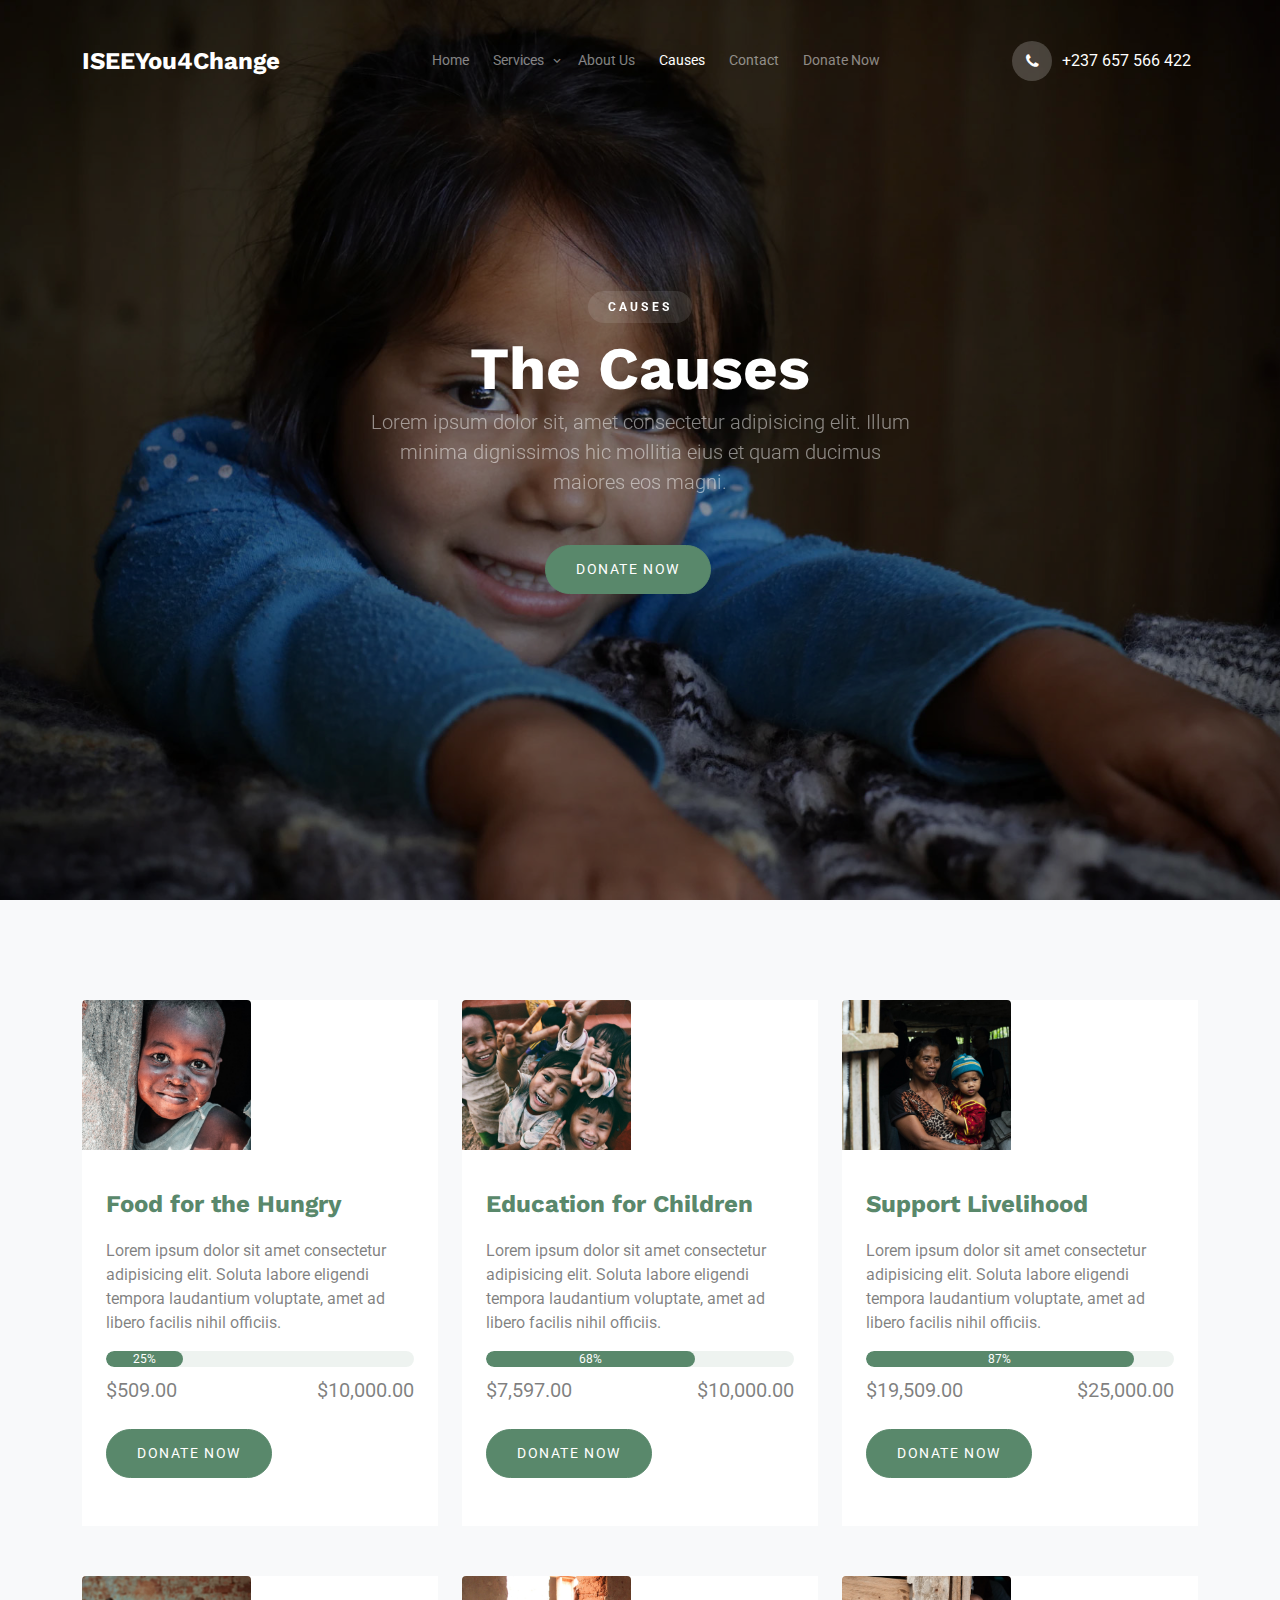
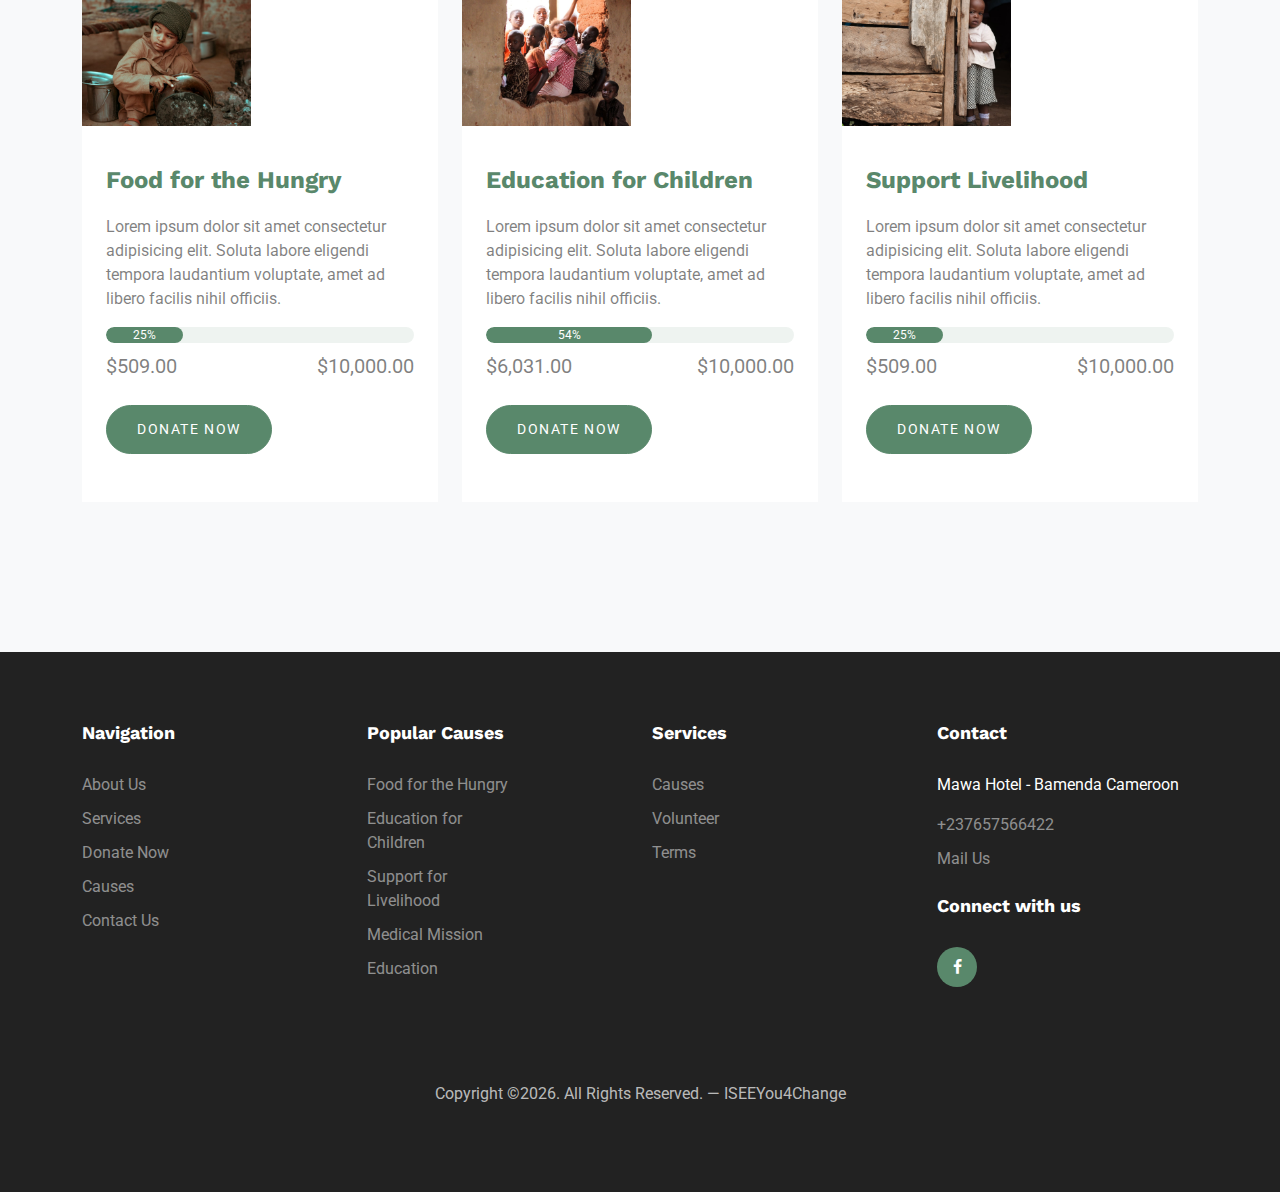
<file: causes.html>
<!doctype html>
<html lang="en">
<head>
	<!-- Required meta tags -->
	<meta charset="utf-8">
	<meta name="viewport" content="width=device-width, initial-scale=1">
	<meta name="author" content="Untree.co">
	<link rel="shortcut icon" href="favicon.png">

	<meta name="description" content="" />
	<meta name="keywords" content="" />
	
	<link rel="preconnect" href="https://fonts.gstatic.com">
	<link href="https://fonts.googleapis.com/css2?family=Roboto&family=Work+Sans:wght@400;700&display=swap" rel="stylesheet">


	<link rel="stylesheet" href="fonts/icomoon/style.css">
	<link rel="stylesheet" href="fonts/flaticon/font/flaticon.css">

	<link rel="stylesheet" href="css/tiny-slider.css">
	<link rel="stylesheet" href="css/aos.css">
	<link rel="stylesheet" href="css/flatpickr.min.css">
	<link rel="stylesheet" href="css/glightbox.min.css">
	<link rel="stylesheet" href="css/style.css">

	<title>CAUSES | ISEEYou4Change</title>
</head>
<body>

	<div class="site-mobile-menu site-navbar-target">
		<div class="site-mobile-menu-header">
			<div class="site-mobile-menu-close">
				<span class="icofont-close js-menu-toggle"></span>
			</div>
		</div>
		<div class="site-mobile-menu-body"></div>
	</div>

	<nav class="site-nav">
		<div class="container">
			<div class="menu-bg-wrap">
				<div class="site-navigation">
					<div class="row g-0 align-items-center">
						<div class="col-2">
							<a href="index.html" class="logo m-0 float-start text-white">ISEEYou4Change</a>
						</div>
						<div class="col-8 text-center">
							<ul class="js-clone-nav d-none d-lg-inline-block text-start site-menu mx-auto">
								<li class=""><a href="index.html">Home</a></li>
								<li class="has-children">
									<a href="services.html">Services</a>
									<ul class="dropdown">
										<li><a href="#">Service One</a></li>
										<li><a href="#">Service Two</a></li>
										<!--
										<li class="has-children">
											<a href="#">Dropdown</a>
											<ul class="dropdown">
												<li><a href="#">Sub Menu One</a></li>
												<li><a href="#">Sub Menu Two</a></li>
												<li><a href="#">Sub Menu Three</a></li>
											</ul>
										</li>
										-->
									</ul>
								</li>
								<!--<li><a href="news.html">Our Vision</a></li>-->
								<li><a href="about.html">About Us</a></li>
								
								<li class="active"><a href="causes.html">Causes</a></li>
								<li><a href="contact.html">Contact</a></li>
								<li><a href="donate.html">Donate Now</a></li>
							</ul>
						</div>
						<div class="col-2 text-end">
							<a href="#" class="burger ms-auto float-end site-menu-toggle js-menu-toggle d-inline-block d-lg-none light">
								<span></span>
							</a>

							<a href="#" class="call-us d-flex align-items-center">
								<span class="icon-phone"></span>
								<span>+237 657 566 422</span>
							</a>
						</div>
					</div>

				</div>
			</div>
		</div>
	</nav>

	<div class="hero overlay" style="background-image: url('images/hero_1.jpg')">
		<div class="container">
			<div class="row align-items-center">
				<div class="col-lg-6 text-center mx-auto">
					<span class="subheading-white text-white mb-3" data-aos="fade-up">Causes</span>

					<h1 class="heading text-white mb-2" data-aos="fade-up">The Causes</h1>
					<p data-aos="fade-up" class=" mb-5 text-white lead text-white-50">Lorem ipsum dolor sit, amet consectetur adipisicing elit. Illum minima dignissimos hic mollitia eius et quam ducimus maiores eos magni.</p>
					<p data-aos="fade-up"  data-aos-delay="100">
						<a href="donate.html" class="btn btn-primary me-4">Donate Now</a> 
					</p>		
					
				</div>

				
			</div>
		</div>
	</div>

	

	<div class="section bg-light">
		<div class="container">
			<div class="row">
				<div class="col-lg-4 col-md-6">
					<div class="causes-item bg-white">
						<a href="#"><img src="images/img_v_1-min.jpg" alt="Image" class="img-fluid mb-4 rounded"></a>
						<div class="px-4 pb-5 pt-3">

							<h3><a href="#">Food for the Hungry</a></h3>
							<p>Lorem ipsum dolor sit amet consectetur adipisicing elit. Soluta labore eligendi tempora laudantium voluptate, amet ad libero facilis nihil officiis.</p>

							<div class="progress mb-2">
								<div class="progress-bar" role="progressbar" style="width: 25%;" aria-valuenow="25" aria-valuemin="0" aria-valuemax="100">25%</div>
							</div>

							<div class="d-flex mb-4 justify-content-between amount">
								<div>$509.00</div>
								<div>$10,000.00</div>
							</div>
							<div>
								<a href="#" class="btn btn-primary">Donate Now</a>
							</div>
						</div>
					</div>
				</div>		
				<div class="col-lg-4 col-md-6">
					<div class="causes-item bg-white">
						<a href="#"><img src="images/img_v_2-min.jpg" alt="Image" class="img-fluid mb-4 rounded"></a>
						<div class="px-4 pb-5 pt-3">
							<h3><a href="#">Education for Children</a></h3>
							<p>Lorem ipsum dolor sit amet consectetur adipisicing elit. Soluta labore eligendi tempora laudantium voluptate, amet ad libero facilis nihil officiis.</p>

							<div class="progress mb-2">
								<div class="progress-bar" role="progressbar" style="width: 68%;" aria-valuenow="25" aria-valuemin="0" aria-valuemax="100">68%</div>
							</div>

							<div class="d-flex mb-4 justify-content-between amount">
								<div>$7,597.00</div>
								<div>$10,000.00</div>
							</div>
							<div>
								<a href="#" class="btn btn-primary">Donate Now</a>
							</div>
						</div>
					</div>
				</div>

				<div class="col-lg-4 col-md-6">
					<div class="causes-item bg-white">
						<a href="#"><img src="images/img_v_3-min.jpg" alt="Image" class="img-fluid mb-4 rounded"></a>
						<div class="px-4 pb-5 pt-3">
							<h3><a href="#">Support Livelihood</a></h3>
							<p>Lorem ipsum dolor sit amet consectetur adipisicing elit. Soluta labore eligendi tempora laudantium voluptate, amet ad libero facilis nihil officiis.</p>

							<div class="progress mb-2">
								<div class="progress-bar" role="progressbar" style="width: 87%;" aria-valuenow="87" aria-valuemin="0" aria-valuemax="100">87%</div>
							</div>

							<div class="d-flex mb-4 justify-content-between amount">
								<div>$19,509.00</div>
								<div>$25,000.00</div>
							</div>
							<div>
								<a href="#" class="btn btn-primary">Donate Now</a>
							</div>
						</div>
					</div>
				</div>

				<div class="col-lg-4 col-md-6">
					<div class="causes-item bg-white">
						<a href="#"><img src="images/img_v_4-min.jpg" alt="Image" class="img-fluid mb-4 rounded"></a>
						<div class="px-4 pb-5 pt-3">

							<h3><a href="#">Food for the Hungry</a></h3>
							<p>Lorem ipsum dolor sit amet consectetur adipisicing elit. Soluta labore eligendi tempora laudantium voluptate, amet ad libero facilis nihil officiis.</p>

							<div class="progress mb-2">
								<div class="progress-bar" role="progressbar" style="width: 25%;" aria-valuenow="25" aria-valuemin="0" aria-valuemax="100">25%</div>
							</div>

							<div class="d-flex mb-4 justify-content-between amount">
								<div>$509.00</div>
								<div>$10,000.00</div>
							</div>
							<div>
								<a href="#" class="btn btn-primary">Donate Now</a>
							</div>
						</div>
					</div>
				</div>

				<div class="col-lg-4 col-md-6">
					<div class="causes-item bg-white">
						<a href="#"><img src="images/img_v_5-min.jpg" alt="Image" class="img-fluid mb-4 rounded"></a>
						<div class="px-4 pb-5 pt-3">
							<h3><a href="#">Education for Children</a></h3>
							<p>Lorem ipsum dolor sit amet consectetur adipisicing elit. Soluta labore eligendi tempora laudantium voluptate, amet ad libero facilis nihil officiis.</p>

							<div class="progress mb-2">
								<div class="progress-bar" role="progressbar" style="width: 54%;" aria-valuenow="54" aria-valuemin="0" aria-valuemax="100">54%</div>
							</div>

							<div class="d-flex mb-4 justify-content-between amount">
								<div>$6,031.00</div>
								<div>$10,000.00</div>
							</div>
							<div>
								<a href="#" class="btn btn-primary">Donate Now</a>
							</div>
						</div>
					</div>
				</div>

				<div class="col-lg-4 col-md-6">
					<div class="causes-item bg-white">
						<a href="#"><img src="images/img_v_6-min.jpg" alt="Image" class="img-fluid mb-4 rounded"></a>
						<div class="px-4 pb-5 pt-3">
							<h3><a href="#">Support Livelihood</a></h3>
							<p>Lorem ipsum dolor sit amet consectetur adipisicing elit. Soluta labore eligendi tempora laudantium voluptate, amet ad libero facilis nihil officiis.</p>

							<div class="progress mb-2">
								<div class="progress-bar" role="progressbar" style="width: 25%;" aria-valuenow="25" aria-valuemin="0" aria-valuemax="100">25%</div>
							</div>

							<div class="d-flex mb-4 justify-content-between amount">
								<div>$509.00</div>
								<div>$10,000.00</div>
							</div>
							<div>
								<a href="#" class="btn btn-primary">Donate Now</a>
							</div>
						</div>
					</div>
				</div>

			</div>		
		</div>		
	</div>



	

	<div class="site-footer">
		<div class="container">

			<div class="row">
				<div class="col-6 col-sm-6 col-md-6 col-lg-3">
					<div class="widget">
						<h3>Navigation</h3>
						<ul class="list-unstyled float-left links">
							<li><a href="about.html">About Us</a></li>
							<li><a href="services.html">Services</a></li>
							<li><a href="donate.html">Donate Now</a></li>
							<li><a href="causes.html">Causes</a></li>
							<li><a href="contact.html">Contact Us</a></li>

							<!--
							<li><a href="#">Causes</a></li>
							<li><a href="#">Volunteer</a></li>
							<li><a href="#">Terms</a></li>
							<li><a href="#">Privacy</a></li>
							-->
						</ul>
					</div> <!-- /.widget -->
				</div> <!-- /.col-lg-3 -->

				<div class="col-6 col-sm-6 col-md-6 col-lg-3">
					<div class="widget">
						<h3>Popular Causes</h3>
						<ul class="list-unstyled float-left links">
							<li><a href="#">Food for the Hungry</a></li>
							<li><a href="#">Education for Children</a></li>
							<li><a href="#">Support for Livelihood</a></li>
							<li><a href="#">Medical Mission</a></li>
							<li><a href="#">Education</a></li>
						</ul>
					</div> <!-- /.widget -->
				</div> <!-- /.col-lg-3 -->

				<div class="col-6 col-sm-6 col-md-6 col-lg-3">
					<div class="widget">
						<h3>Services</h3>
						<ul class="list-unstyled float-left links">
							<li><a href="#">Causes</a></li>
							<li><a href="#">Volunteer</a></li>
							<li><a href="#">Terms</a></li>
						</ul>
					</div> <!-- /.widget -->
				</div> <!-- /.col-lg-3 -->


				<div class="col-6 col-sm-6 col-md-6 col-lg-3">
					<div class="widget">
						<h3>Contact</h3>
						<address>Mawa Hotel - Bamenda Cameroon</address>
						<ul class="list-unstyled links mb-4">
							<li><a href="tel://+237657566422">+237657566422</a></li>
							<li><a href="mailto:iseeyou4change@outlook.com">Mail Us</a></li>
							
						</ul>

						<h3>Connect with us</h3>
						<ul class="list-unstyled social">
							<li><a href="https://www.facebook.com/ISEEYou4Change"><span class="icon-facebook"></span></a></li>
							<!--
							<li><a href="#"><span class="icon-instagram"></span></a></li>
							<li><a href="#"><span class="icon-tiktok"></span></a></li>
							<li><a href="#"><span class="icon-twitter"></span></a></li>
							<li><a href="#"><span class="icon-linkedin"></span></a></li>
							-->
							
						</ul>

					</div> <!-- /.widget -->
				</div> <!-- /.col-lg-3 -->

			</div> <!-- /.row -->


			<div class="row mt-5">
				<div class="col-12 text-center">
					<p class="copyright">Copyright &copy;<script>document.write(new Date().getFullYear());</script>. All Rights Reserved. &mdash; ISEEYou4Change
					</p>
				</div>
			</div>
		</div> <!-- /.container -->
	</div> <!-- /.site-footer -->







	<!-- Preloader -->
	<div id="overlayer"></div>
	<div class="loader">
		<div class="spinner-border text-primary" role="status">
			<span class="visually-hidden">Loading...</span>
		</div>
	</div>

	<script src="js/bootstrap.bundle.min.js"></script>
	<script src="js/tiny-slider.js"></script>

	<script src="js/flatpickr.min.js"></script>
	<script src="js/glightbox.min.js"></script>


	<script src="js/aos.js"></script>
	<script src="js/navbar.js"></script>
	<script src="js/counter.js"></script>
	<script src="js/custom.js"></script>
</body>
</html>
</file>
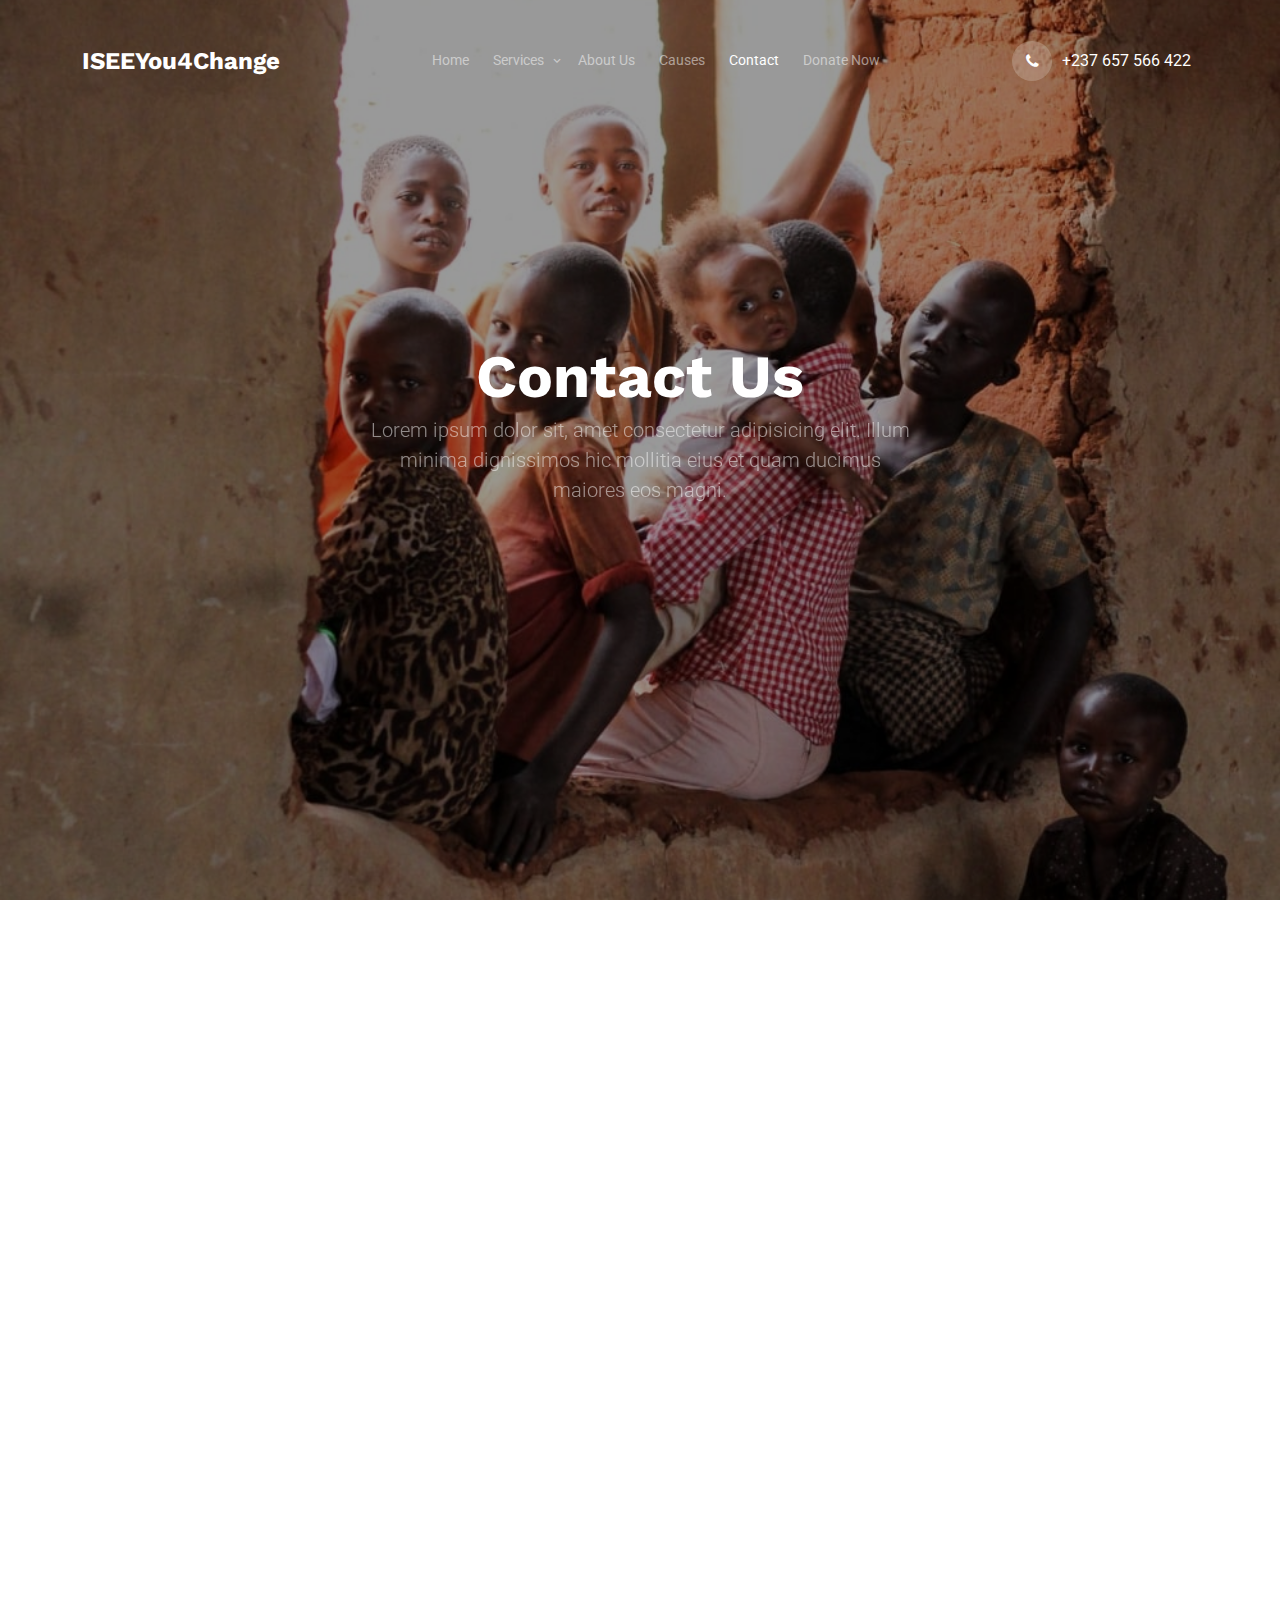
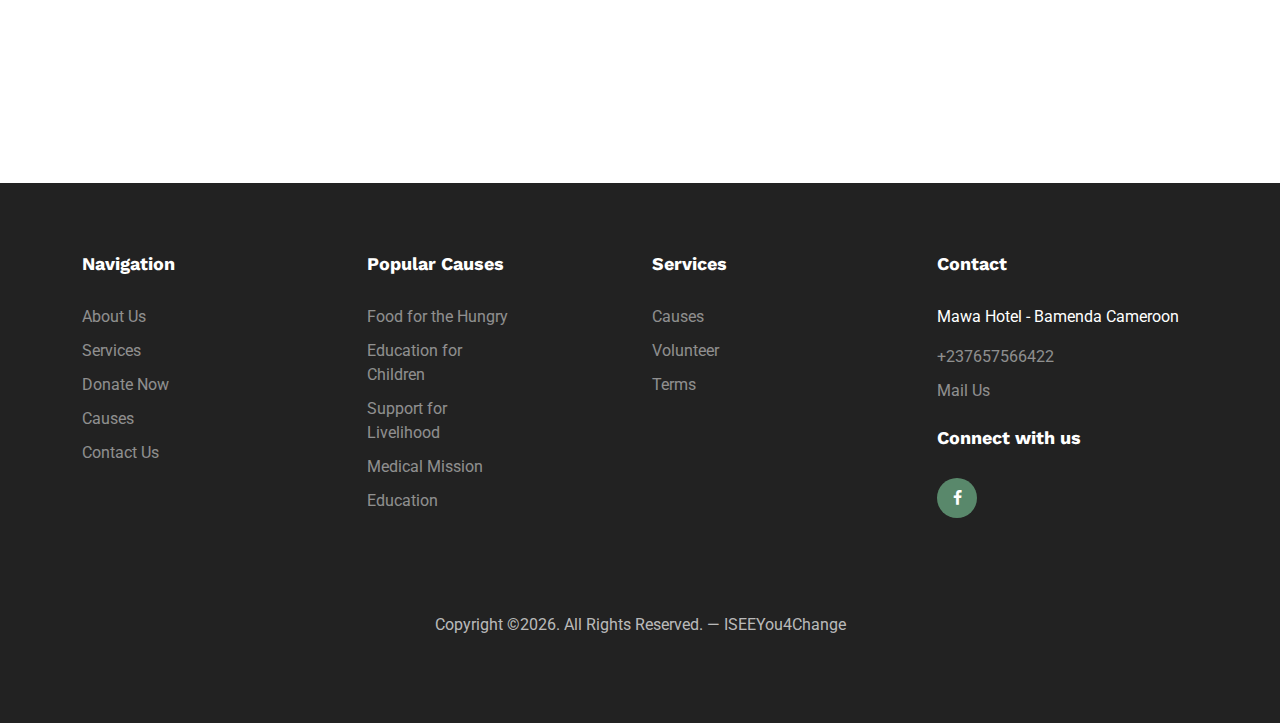
<file: contact.html>
<!doctype html>
<html lang="en">
<head>
	<!-- Required meta tags -->
	<meta charset="utf-8">
	<meta name="viewport" content="width=device-width, initial-scale=1">
	<meta name="author" content="Untree.co">
	<link rel="shortcut icon" href="favicon.png">

	<meta name="description" content="" />
	<meta name="keywords" content="" />
	
	<link rel="preconnect" href="https://fonts.gstatic.com">
	<link href="https://fonts.googleapis.com/css2?family=Roboto&family=Work+Sans:wght@400;700&display=swap" rel="stylesheet">


	<link rel="stylesheet" href="fonts/icomoon/style.css">
	<link rel="stylesheet" href="fonts/flaticon/font/flaticon.css">

	<link rel="stylesheet" href="css/tiny-slider.css">
	<link rel="stylesheet" href="css/aos.css">
	<link rel="stylesheet" href="css/flatpickr.min.css">
	<link rel="stylesheet" href="css/glightbox.min.css">
	<link rel="stylesheet" href="css/style.css">

	<title>CONTACT | ISEEYou4Change</title>
</head>
<body>

	<div class="site-mobile-menu site-navbar-target">
		<div class="site-mobile-menu-header">
			<div class="site-mobile-menu-close">
				<span class="icofont-close js-menu-toggle"></span>
			</div>
		</div>
		<div class="site-mobile-menu-body"></div>
	</div>

	<nav class="site-nav">
		<div class="container">
			<div class="menu-bg-wrap">
				<div class="site-navigation">
					<div class="row g-0 align-items-center">
						<div class="col-2">
							<a href="index.html" class="logo m-0 float-start text-white">ISEEYou4Change</a>
						</div>
						<div class="col-8 text-center">
							<ul class="js-clone-nav d-none d-lg-inline-block text-start site-menu mx-auto">
								<li class=""><a href="index.html">Home</a></li>
								<li class="has-children">
									<a href="services.html">Services</a>
									<ul class="dropdown">
										<li><a href="#">Service One</a></li>
										<li><a href="#">Service Two</a></li>
										<!--
										<li class="has-children">
											<a href="#">Dropdown</a>
											<ul class="dropdown">
												<li><a href="#">Sub Menu One</a></li>
												<li><a href="#">Sub Menu Two</a></li>
												<li><a href="#">Sub Menu Three</a></li>
											</ul>
										</li>
										-->
									</ul>
								</li>
								<!--<li><a href="news.html">Our Vision</a></li>-->
								<li><a href="about.html">About Us</a></li>
								
								<li><a href="causes.html">Causes</a></li>
								<li class="active"><a href="contact.html">Contact</a></li>
								<li><a href="donate.html">Donate Now</a></li>
							</ul>
						</div>
						<div class="col-2 text-end">
							<a href="#" class="burger ms-auto float-end site-menu-toggle js-menu-toggle d-inline-block d-lg-none light">
								<span></span>
							</a>

							<a href="#" class="call-us d-flex align-items-center">
								<span class="icon-phone"></span>
								<span>+237 657 566 422</span>
							</a>
						</div>
					</div>

				</div>
			</div>
		</div>
	</nav>

	<div class="hero overlay" style="background-image: url('images/img_v_5-min.jpg')">
		<div class="container">
			<div class="row align-items-center justify-content-center">
				<div class="col-lg-6 text-center">
					<h1 class="heading text-white mb-2" data-aos="fade-up">Contact Us</h1>
					<p data-aos="fade-up" class=" mb-5 text-white lead text-white-50">Lorem ipsum dolor sit, amet consectetur adipisicing elit. Illum minima dignissimos hic mollitia eius et quam ducimus maiores eos magni.</p>
							
					
				</div>

				
			</div>
		</div>
	</div>

	<div class="section">
		<div class="container">
			<div class="row mb-5">
				<div class="col-lg-6" data-aos="fade-up">
					<h2 class="heading">Get In Touch</h2>
					<p class="text-black-50">Far far away, behind the word mountains, far from the countries Vokalia and Consonantia, there live the blind texts. Separated they live in Bookmarksgrove right at the coast of the Semantics, a large language ocean.</p>
				</div>
			</div>

			<form action="" class="row justify-content-between">

				<div class="col-md-6 col-lg-6" data-aos="fade-up" data-aos-delay="100">
					<div class="row">

						<div class="mb-3 col-lg-6">
							<label for="name" class="ps-3 fw-bold mb-2">Name</label>
							<input type="text" class="form-control" id="name">
						</div>
						<div class="mb-3 col-lg-6">
							<label for="email" class="ps-3 fw-bold mb-2">Email</label>
							<input type="email" class="form-control" id="email">
						</div>

						<div class="mb-3 col-lg-12">
							<label for="message" class="ps-3 fw-bold mb-2">Message</label>
							<textarea name="" id="message" class="form-control" cols="30" rows="10"></textarea>
						</div>	

						<div class="col-lg-6">
							<input type="submit" class="btn btn-primary text-white py-3" value="Send Message">
						</div>

					</div>
				</div>
				<div class="col-md-6 col-lg-5" data-aos="fade-up" data-aos-delay="200">
					<div class="row">
						<div class="col-6 col-lg-6 mb-4">
							<h3 class="h6 fw-bold text-secondary">Address</h3>
							<p>jhshdkjfakjhsd</p>
						</div>
						<div class="col-6 col-lg-6 mb-4">
							<h3 class="h6 fw-bold text-secondary">Phone</h3>
							<p>
								+237 677777 <br>
								+237 677777
							</p>
						</div>

						<div class="col-6 col-lg-6 mb-4">
							<h3 class="h6 fw-bold text-secondary">Follow</h3>
							<ul class="list-unstyled social-custom">
								<li><a href="#"><span class="icon-instagram"></span></a></li>
								<li><a href="#"><span class="icon-twitter"></span></a></li>
								<li><a href="#"><span class="icon-facebook"></span></a></li>
								<li><a href="#"><span class="icon-linkedin"></span></a></li>
							</ul>
						</div>
						<div class="col-6 col-lg-6 mb-4">
							<h3 class="h6 fw-bold text-secondary">Email</h3>
							<p>
								<a href="#">info@mydomain.com</a>
							</p>
						</div>

					</div>
				</div>
				

			</form>
		</div>
	</div>

	

	<div class="site-footer">
		<div class="container">

			<div class="row">
				<div class="col-6 col-sm-6 col-md-6 col-lg-3">
					<div class="widget">
						<h3>Navigation</h3>
						<ul class="list-unstyled float-left links">
							<li><a href="about.html">About Us</a></li>
							<li><a href="services.html">Services</a></li>
							<li><a href="donate.html">Donate Now</a></li>
							<li><a href="causes.html">Causes</a></li>
							<li><a href="contact.html">Contact Us</a></li>

							<!--
							<li><a href="#">Causes</a></li>
							<li><a href="#">Volunteer</a></li>
							<li><a href="#">Terms</a></li>
							<li><a href="#">Privacy</a></li>
							-->
						</ul>
					</div> <!-- /.widget -->
				</div> <!-- /.col-lg-3 -->

				<div class="col-6 col-sm-6 col-md-6 col-lg-3">
					<div class="widget">
						<h3>Popular Causes</h3>
						<ul class="list-unstyled float-left links">
							<li><a href="#">Food for the Hungry</a></li>
							<li><a href="#">Education for Children</a></li>
							<li><a href="#">Support for Livelihood</a></li>
							<li><a href="#">Medical Mission</a></li>
							<li><a href="#">Education</a></li>
						</ul>
					</div> <!-- /.widget -->
				</div> <!-- /.col-lg-3 -->

				<div class="col-6 col-sm-6 col-md-6 col-lg-3">
					<div class="widget">
						<h3>Services</h3>
						<ul class="list-unstyled float-left links">
							<li><a href="#">Causes</a></li>
							<li><a href="#">Volunteer</a></li>
							<li><a href="#">Terms</a></li>
						</ul>
					</div> <!-- /.widget -->
				</div> <!-- /.col-lg-3 -->


				<div class="col-6 col-sm-6 col-md-6 col-lg-3">
					<div class="widget">
						<h3>Contact</h3>
						<address>Mawa Hotel - Bamenda Cameroon</address>
						<ul class="list-unstyled links mb-4">
							<li><a href="tel://+237657566422">+237657566422</a></li>
							<li><a href="mailto:iseeyou4change@outlook.com">Mail Us</a></li>
							
						</ul>

						<h3>Connect with us</h3>
						<ul class="list-unstyled social">
							<li><a href="https://www.facebook.com/ISEEYou4Change"><span class="icon-facebook"></span></a></li>
							<!--
							<li><a href="#"><span class="icon-instagram"></span></a></li>
							<li><a href="#"><span class="icon-tiktok"></span></a></li>
							<li><a href="#"><span class="icon-twitter"></span></a></li>
							<li><a href="#"><span class="icon-linkedin"></span></a></li>
							-->
							
						</ul>

					</div> <!-- /.widget -->
				</div> <!-- /.col-lg-3 -->

			</div> <!-- /.row -->


			<div class="row mt-5">
				<div class="col-12 text-center">
					<p class="copyright">Copyright &copy;<script>document.write(new Date().getFullYear());</script>. All Rights Reserved. &mdash; ISEEYou4Change
					</p>
				</div>
			</div>
		</div> <!-- /.container -->
	</div> <!-- /.site-footer -->







	<!-- Preloader -->
	<div id="overlayer"></div>
	<div class="loader">
		<div class="spinner-border text-primary" role="status">
			<span class="visually-hidden">Loading...</span>
		</div>
	</div>

	<script src="js/bootstrap.bundle.min.js"></script>
	<script src="js/tiny-slider.js"></script>

	<script src="js/flatpickr.min.js"></script>
	<script src="js/glightbox.min.js"></script>


	<script src="js/aos.js"></script>
	<script src="js/navbar.js"></script>
	<script src="js/counter.js"></script>
	<script src="js/custom.js"></script>
</body>
</html>
</file>
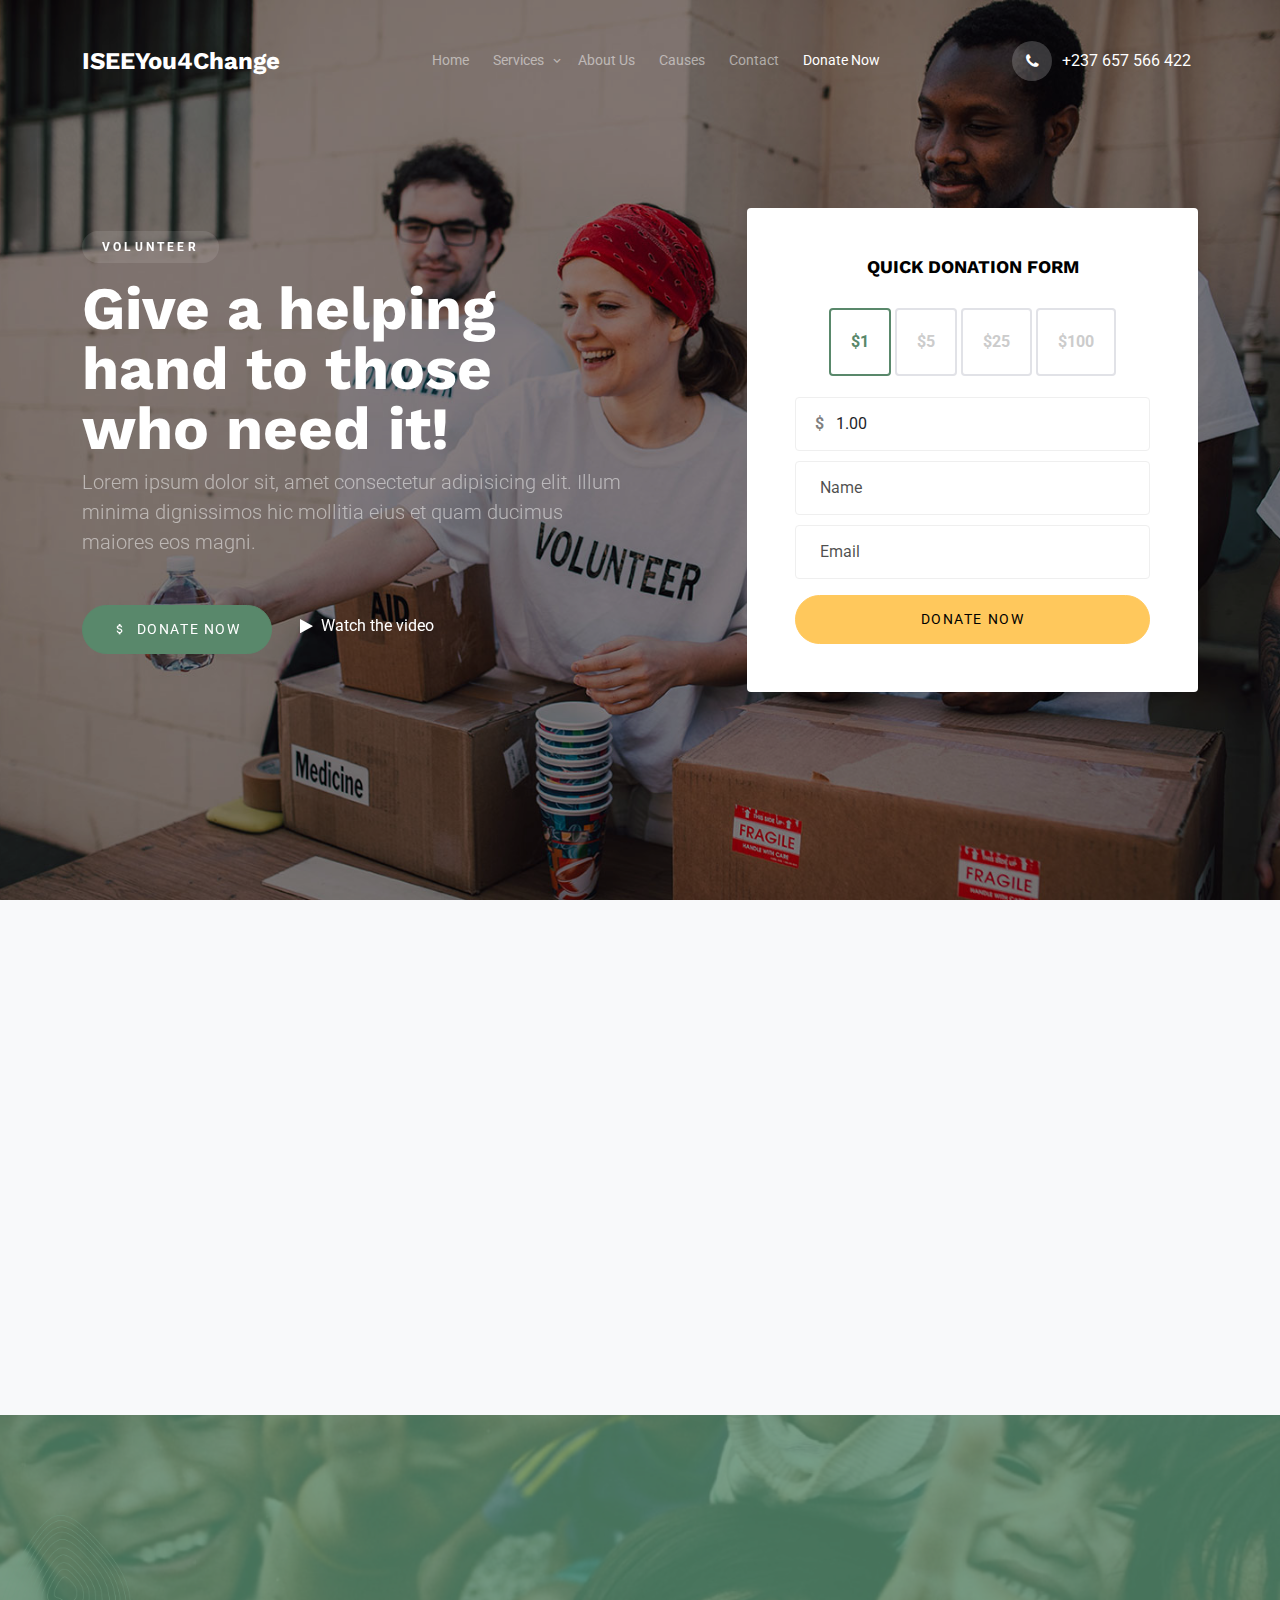
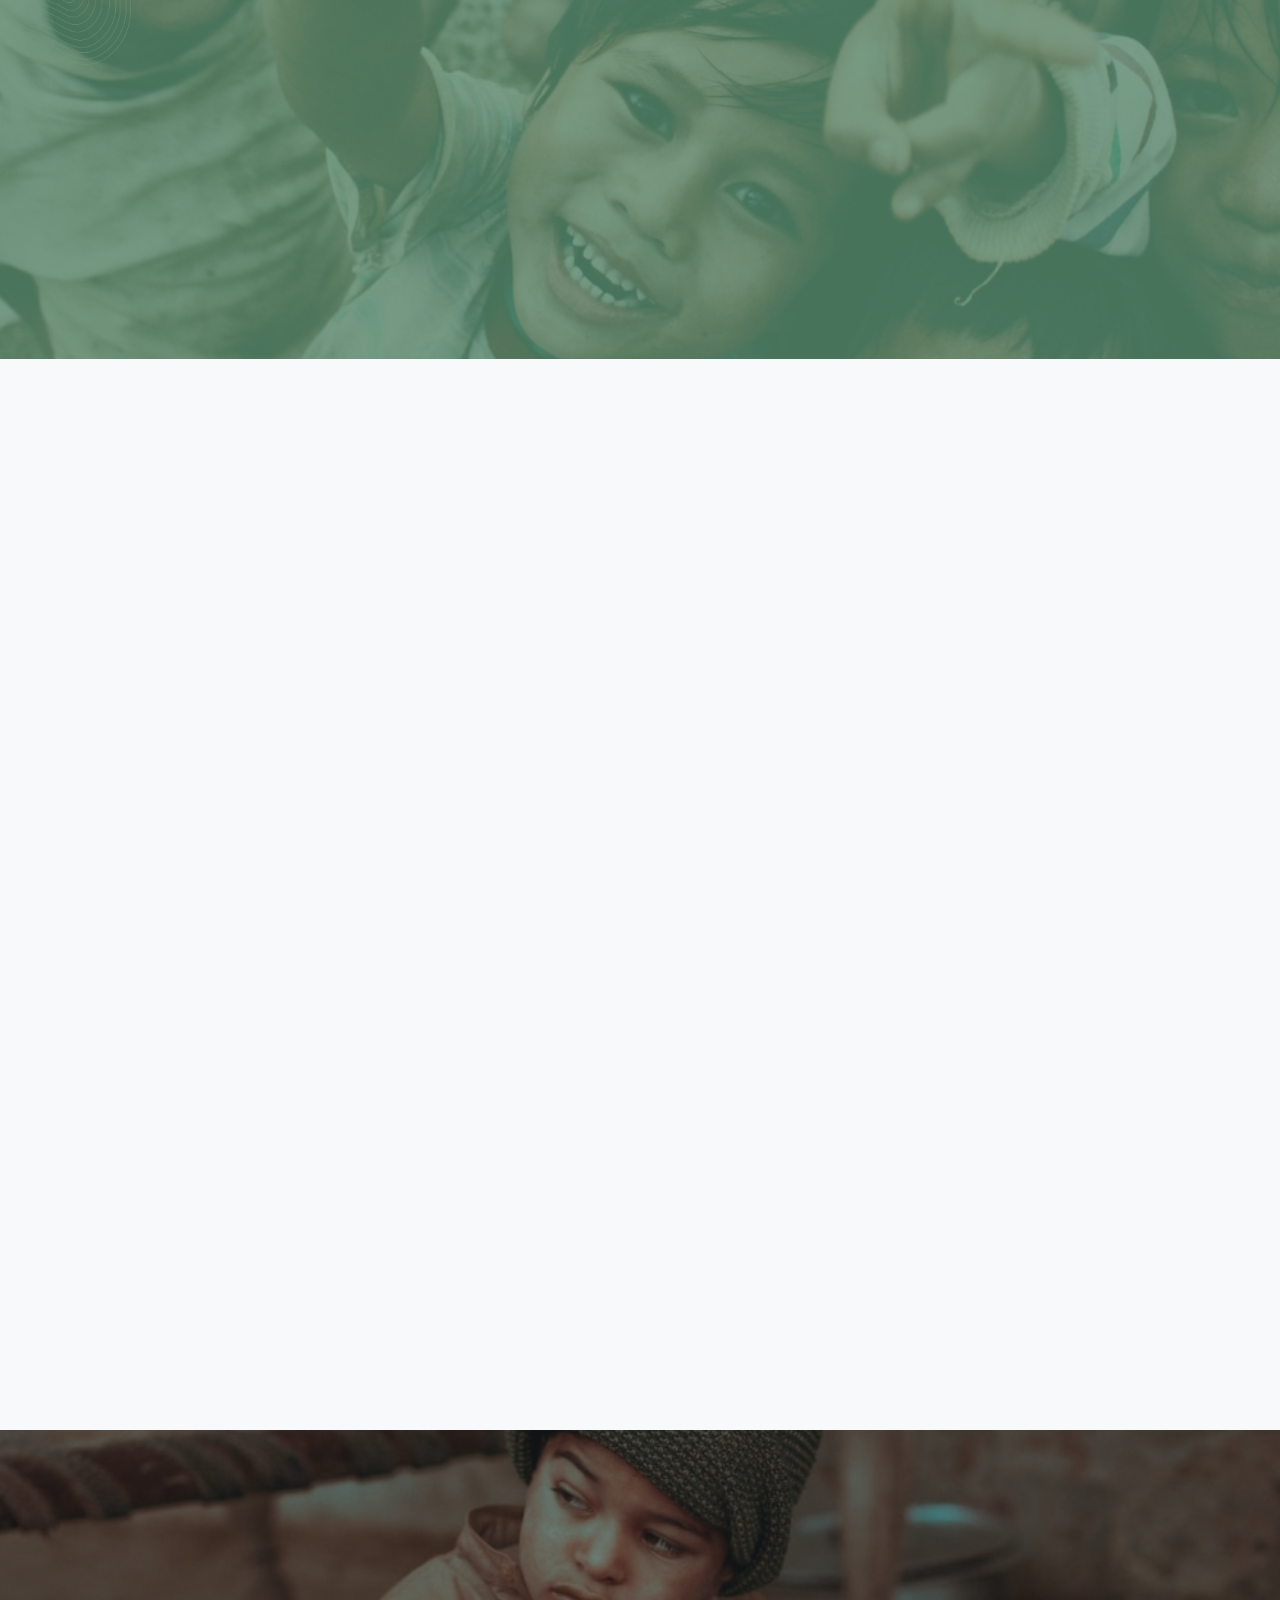
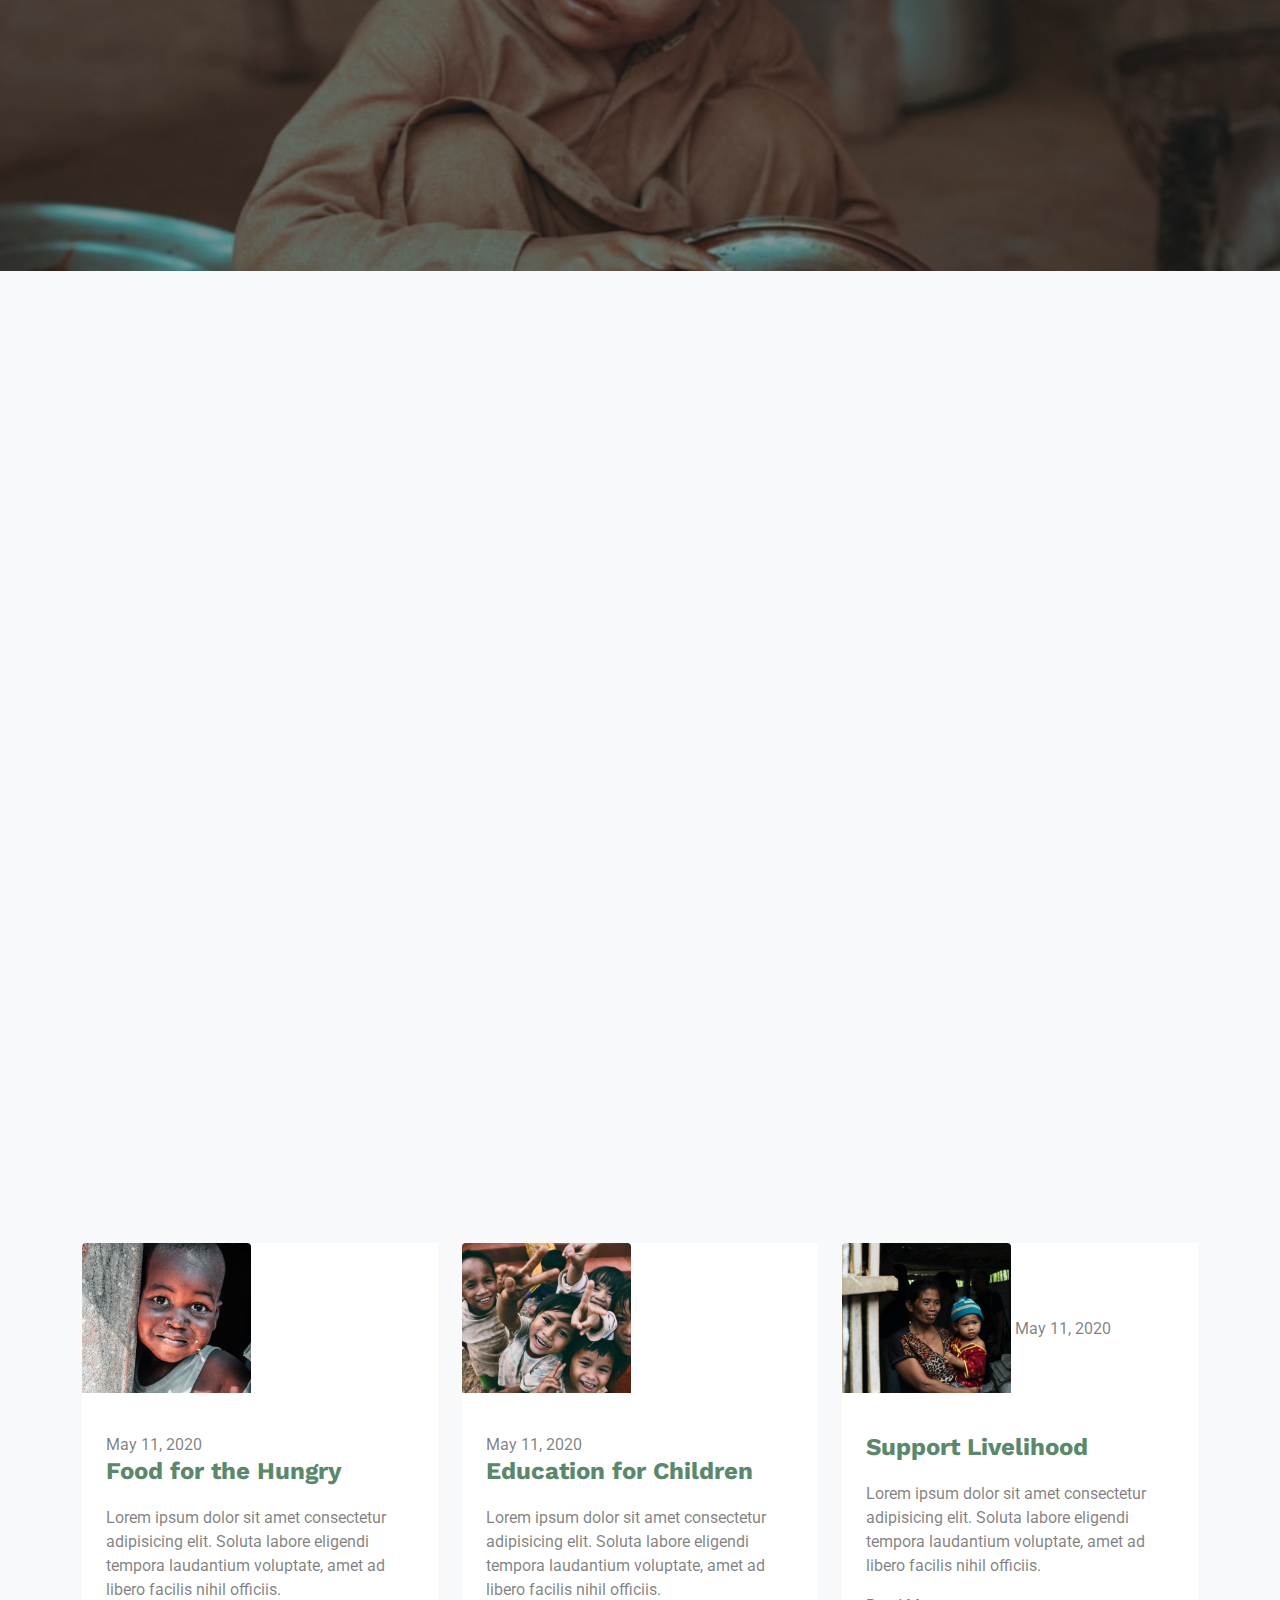
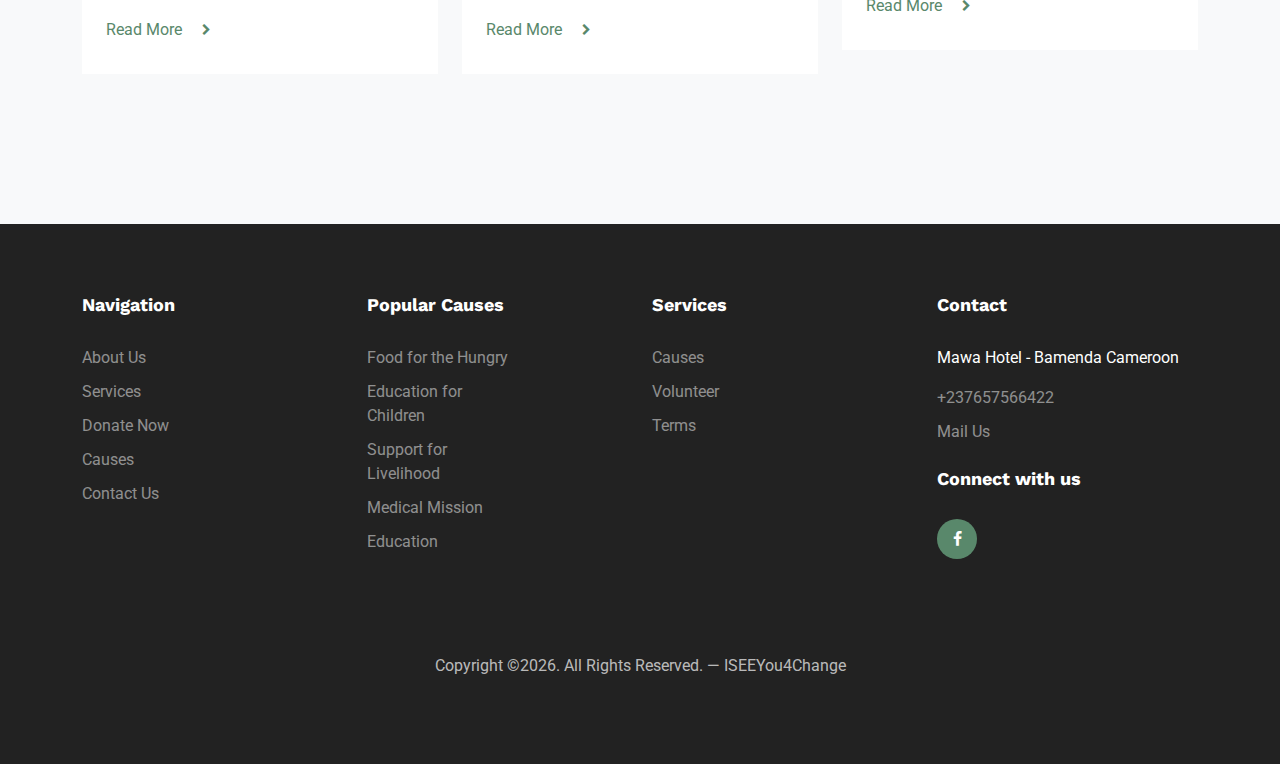
<file: donate.html>
<!doctype html>
<html lang="en">
<head>
	<!-- Required meta tags -->
	<meta charset="utf-8">
	<meta name="viewport" content="width=device-width, initial-scale=1">
	<meta name="" content="">
	<link rel="shortcut icon" href="favicon.png">

	<meta name="description" content="" />
	<meta name="keywords" content="" />
	
	<link rel="preconnect" href="https://fonts.gstatic.com">
	<link href="https://fonts.googleapis.com/css2?family=Roboto&family=Work+Sans:wght@400;700&display=swap" rel="stylesheet">


	<link rel="stylesheet" href="fonts/icomoon/style.css">
	<link rel="stylesheet" href="fonts/flaticon/font/flaticon.css">

	<link rel="stylesheet" href="css/tiny-slider.css">
	<link rel="stylesheet" href="css/aos.css">
	<link rel="stylesheet" href="css/flatpickr.min.css">
	<link rel="stylesheet" href="css/glightbox.min.css">
	<link rel="stylesheet" href="css/style.css">

	<title>DONATE | ISEEYou4Change</title>
</head>
<body>

	<div class="site-mobile-menu site-navbar-target">
		<div class="site-mobile-menu-header">
			<div class="site-mobile-menu-close">
				<span class="icofont-close js-menu-toggle"></span>
			</div>
		</div>
		<div class="site-mobile-menu-body"></div>
	</div>

	<nav class="site-nav">
		<div class="container">
			<div class="menu-bg-wrap">
				<div class="site-navigation">
					<div class="row g-0 align-items-center">
						<div class="col-2">
							<a href="index.html" class="logo m-0 float-start text-white">ISEEYou4Change</a>
						</div>
						<div class="col-8 text-center">
							<ul class="js-clone-nav d-none d-lg-inline-block text-start site-menu mx-auto">
								<li class=""><a href="index.html">Home</a></li>
								<li class="has-children">
									<a href="services.html">Services</a>
									<ul class="dropdown">
										<li><a href="#">Service One</a></li>
										<li><a href="#">Service Two</a></li>
										<!--
										<li class="has-children">
											<a href="#">Dropdown</a>
											<ul class="dropdown">
												<li><a href="#">Sub Menu One</a></li>
												<li><a href="#">Sub Menu Two</a></li>
												<li><a href="#">Sub Menu Three</a></li>
											</ul>
										</li>
										-->
									</ul>
								</li>
								<!--<li><a href="news.html">Our Vision</a></li>-->
								<li><a href="about.html">About Us</a></li>
								
								<li><a href="causes.html">Causes</a></li>
								<li><a href="contact.html">Contact</a></li>
								<li class="active"><a href="donate.html">Donate Now</a></li>
							</ul>
						</div>
						<div class="col-2 text-end">
							<a href="#" class="burger ms-auto float-end site-menu-toggle js-menu-toggle d-inline-block d-lg-none light">
								<span></span>
							</a>

							<a href="#" class="call-us d-flex align-items-center">
								<span class="icon-phone"></span>
								<span>+237 657 566 422</span>
							</a>
						</div>
					</div>

				</div>
			</div>
		</div>
	</nav>

	<div class="hero overlay" style="background-image: url('images/hero_2.jpg')">
		<div class="container">
			<div class="row align-items-center justify-content-between">
				<div class="col-lg-6 text-left">
					<span class="subheading-white text-white mb-3" data-aos="fade-up">Volunteer</span>
					<h1 class="heading text-white mb-2" data-aos="fade-up">Give a helping hand to those who need it!</h1>
					<p data-aos="fade-up" class=" mb-5 text-white lead text-white-50">Lorem ipsum dolor sit, amet consectetur adipisicing elit. Illum minima dignissimos hic mollitia eius et quam ducimus maiores eos magni.</p>
					<p data-aos="fade-up"  data-aos-delay="100">
						<a href="#" class="btn btn-primary me-4 d-inline-flex align-items-center"> <span class="icon-attach_money me-2"></span><span>Donate Now</span></a> 
						<a href="https://www.youtube.com/watch?v=mwtbEGNABWU" class="text-white glightbox d-inline-flex align-items-center"><span class="icon-play me-2"></span><span>Watch the video</span></a>
					</p>		
					
				</div>

				<div class="col-lg-5">
					<form action="#" class="bg-white p-5 rounded donation-form" data-aos="fade-up">
						<h3>Quick Donation Form</h3>
						<div class="form-field mb-3">
							<label for="amount-1" class="amount js-amount" data-value="1.00">
								<input type="radio" id="amount-1" name="radio-amount" checked="true">
								<span>$1</span>
							</label>

							<label for="amount-2" class="amount js-amount" data-value="5.00">
								<input type="radio" id="amount-2" name="radio-amount">
								<span>$5</span>
							</label>
							<label for="amount-3" class="amount js-amount" data-value="25.00">
								<input type="radio" id="amount-3" name="radio-amount" >
								<span>$25</span>
							</label>
							<label for="amount-4" class="amount js-amount" data-value="100.00">
								<input type="radio" id="amount-4" name="radio-amount">
								<span>$100</span>
							</label>

						</div>
						<div class="field-icon">
							<span>$</span>
							<input type="text" placeholder="0.00" class="form-control px-4" name="donate-value" value="1.00">
						</div>
						<div class="form-field mb-3">
							<input type="text" placeholder="Name" class="form-control px-4">
							<input type="email" placeholder="Email" class="form-control px-4">
						</div>

						<input type="submit" value="Donate now" class="btn btn-secondary w-100">
					</form>
				</div>
			</div>
		</div>
	</div>

	<div class="section bg-light">
		<div class="container">
			<div class="row">
				<div class="col-lg-6" data-aos="fade-up">
					<div class="vision">
						<h2>Our Vision</h2>
						<p class="mb-4 lead">Lorem ipsum dolor sit, amet consectetur adipisicing elit. Illum minima dignissimos hic mollitia eius et quam ducimus maiores eos magni.</p>
						<p><a href="#" class="link-underline">Learn More</a></p>
					</div>
				</div>
				<div class="col-lg-6" data-aos="fade-up" data-aos-delay="100">
					<div class="mission">
						<h2>Our Mission</h2>
						<p class="mb-4 lead">Lorem ipsum dolor sit, amet consectetur adipisicing elit. Illum minima dignissimos hic mollitia eius et quam ducimus maiores eos magni.</p>
						<p><a href="#" class="link-underline">Learn More</a></p>
					</div>
				</div>
			</div>		
		</div>		
	</div>


	<div class="section flip-section" style="background-image: url('images/img_v_2-min.jpg')">
		<div class="blob-1">
			<img src="images/blob.png" alt="Image" class="img-fluid">
		</div>
		<div class="container">
			<div class="row justify-content-center mb-5">
				<div class="col-lg-7 text-center" data-aos="fade-up">
					<span class="subheading-white mb-3 text-white">Help Now</span>
					<h2 class="heading text-white">Help Today</h2>
				</div>
			</div>
			<div class="row">
				<div class="col-lg-3 position-relative" data-aos="fade-up" data-aos-delay="100">
					<div class="card-flip">
						<div class="flip">
							<div class="front">
								<!-- front content -->
								<div class="flip-content-wrap">
									<span class="icon-local_drink"></span>
									<h3>Pure Water</h3>
								</div>
							</div>
							<div class="back">
								<!-- back content -->
								<div class="flip-content-wrap">
									<h3>Pure Water</h3>
									<p>Lorem ipsum dolor, sit amet consectetur, adipisicing elit. Distinctio, quam.</p>
								</div>
							</div>
						</div>
					</div>
					<!-- End Card Flip -->
				</div>
				<div class="col-lg-3 position-relative" data-aos="fade-up" data-aos-delay="200">
					<div class="card-flip">
						<div class="flip">
							<div class="front">
								<!-- front content -->
								<div class="flip-content-wrap">
									<span class="icon-graduation-cap"></span>
									<h3>Give Education</h3>
								</div>
							</div>
							<div class="back">
								<!-- back content -->
								<div class="flip-content-wrap">
									<h3>Give Education</h3>
									<p>Lorem ipsum dolor, sit amet consectetur, adipisicing elit. Distinctio, quam.</p>
								</div>
							</div>
						</div>
					</div>

				</div>
				<div class="col-lg-3 position-relative" data-aos="fade-up" data-aos-delay="300">
					<div class="card-flip">
						<div class="flip">
							<div class="front">
								<!-- front content -->
								<div class="flip-content-wrap">
									<span class="icon-dollar"></span>
									<h3>Give Donation</h3>
								</div>
							</div>
							<div class="back">
								<!-- back content -->
								<div class="flip-content-wrap">
									<h3>Give Donation</h3>
									<p>Lorem ipsum dolor, sit amet consectetur, adipisicing elit. Distinctio, quam.</p>
								</div>
							</div>
						</div>
					</div>

				</div>
				<div class="col-lg-3 position-relative" data-aos="fade-up" data-aos-delay="400">
					<div class="card-flip">
						<div class="flip">
							<div class="front">
								<!-- front content -->
								<div class="flip-content-wrap">
									<span class="icon-medkit"></span>
									<h3>Medical Mission</h3>
								</div>
							</div>
							<div class="back">
								<!-- back content -->
								<div class="flip-content-wrap">
									<h3>Medical Mission</h3>
									<p>Lorem ipsum dolor, sit amet consectetur, adipisicing elit. Distinctio, quam.</p>
								</div>
							</div>
						</div>
					</div>

				</div>
			</div>		
		</div>		
	</div>




	


	<div class="section cause-section bg-light">

		<div class="container">
			<div class="row justify-content-center mb-5">
				<div class="col-lg-6 text-center" data-aos="fade-up" data-aos-delay="100">
					<span class="subheading mb-3">Causes</span>
					<h2 class="heading">Featured Causes</h2>
					<p>Lorem ipsum dolor sit amet, consectetur adipisicing, elit. Animi quaerat, eaque asperiores quos natus, ratione.</p>

					<div id="features-slider-nav" class="mt-5 d-flex justify-content-center">
						<button  class="btn btn-primary prev d-flex align-items-center me-2" data-controls="prev"> <span class="icon-chevron-left"></span> <span class="ms-3">Prev</span></button>
						<button class="btn btn-primary next d-flex align-items-center" data-controls="next"><span class="me-3">Next</span> <span class="icon-chevron-right"></span></button>
					</div>
				</div>
			</div>	
		</div>


		<div class="container mb-5">
			<div class="features-slider-wrap position-relative" data-aos="fade-up" data-aos-delay="200">
				<div class="features-slider" id="features-slider">

					<div class="item">
						<div class="causes-item bg-white">
							<a href="#"><img src="images/img_v_1-min.jpg" alt="Image" class="img-fluid mb-4 rounded"></a>
							<div class="px-4 pb-5 pt-3">

								<h3><a href="#">Food for the Hungry</a></h3>
								<p>Lorem ipsum dolor sit amet consectetur adipisicing elit. Soluta labore eligendi tempora laudantium voluptate, amet ad libero facilis nihil officiis.</p>

								<div class="progress mb-2">
									<div class="progress-bar" role="progressbar" style="width: 25%;" aria-valuenow="25" aria-valuemin="0" aria-valuemax="100">25%</div>
								</div>

								<div class="d-flex mb-4 justify-content-between amount">
									<div>$509.00</div>
									<div>$10,000.00</div>
								</div>
								<div>
									<a href="#" class="btn btn-primary">Donate Now</a>
								</div>
							</div>
						</div>
					</div>


					<div class="item">
						<div class="causes-item bg-white">
							<a href="#"><img src="images/img_v_2-min.jpg" alt="Image" class="img-fluid mb-4 rounded"></a>
							<div class="px-4 pb-5 pt-3">
								<h3><a href="#">Education for Children</a></h3>
								<p>Lorem ipsum dolor sit amet consectetur adipisicing elit. Soluta labore eligendi tempora laudantium voluptate, amet ad libero facilis nihil officiis.</p>

								<div class="progress mb-2">
									<div class="progress-bar" role="progressbar" style="width: 68%;" aria-valuenow="25" aria-valuemin="0" aria-valuemax="100">68%</div>
								</div>

								<div class="d-flex mb-4 justify-content-between amount">
									<div>$7,597.00</div>
									<div>$10,000.00</div>
								</div>
								<div>
									<a href="#" class="btn btn-primary">Donate Now</a>
								</div>
							</div>
						</div>
					</div>

					<div class="item">
						<div class="causes-item bg-white">
							<a href="#"><img src="images/img_v_3-min.jpg" alt="Image" class="img-fluid mb-4 rounded"></a>
							<div class="px-4 pb-5 pt-3">
								<h3><a href="#">Support Livelihood</a></h3>
								<p>Lorem ipsum dolor sit amet consectetur adipisicing elit. Soluta labore eligendi tempora laudantium voluptate, amet ad libero facilis nihil officiis.</p>

								<div class="progress mb-2">
									<div class="progress-bar" role="progressbar" style="width: 87%;" aria-valuenow="87" aria-valuemin="0" aria-valuemax="100">87%</div>
								</div>

								<div class="d-flex mb-4 justify-content-between amount">
									<div>$19,509.00</div>
									<div>$25,000.00</div>
								</div>
								<div>
									<a href="#" class="btn btn-primary">Donate Now</a>
								</div>
							</div>
						</div>
					</div>


					<div class="item">
						<div class="causes-item bg-white">
							<a href="#"><img src="images/img_v_4-min.jpg" alt="Image" class="img-fluid mb-4 rounded"></a>
							<div class="px-4 pb-5 pt-3">

								<h3><a href="#">Food for the Hungry</a></h3>
								<p>Lorem ipsum dolor sit amet consectetur adipisicing elit. Soluta labore eligendi tempora laudantium voluptate, amet ad libero facilis nihil officiis.</p>

								<div class="progress mb-2">
									<div class="progress-bar" role="progressbar" style="width: 25%;" aria-valuenow="25" aria-valuemin="0" aria-valuemax="100">25%</div>
								</div>

								<div class="d-flex mb-4 justify-content-between amount">
									<div>$509.00</div>
									<div>$10,000.00</div>
								</div>
								<div>
									<a href="#" class="btn btn-primary">Donate Now</a>
								</div>
							</div>
						</div>
					</div>


					<div class="item">
						<div class="causes-item bg-white">
							<a href="#"><img src="images/img_v_5-min.jpg" alt="Image" class="img-fluid mb-4 rounded"></a>
							<div class="px-4 pb-5 pt-3">
								<h3><a href="#">Education for Children</a></h3>
								<p>Lorem ipsum dolor sit amet consectetur adipisicing elit. Soluta labore eligendi tempora laudantium voluptate, amet ad libero facilis nihil officiis.</p>

								<div class="progress mb-2">
									<div class="progress-bar" role="progressbar" style="width: 54%;" aria-valuenow="54" aria-valuemin="0" aria-valuemax="100">54%</div>
								</div>

								<div class="d-flex mb-4 justify-content-between amount">
									<div>$6,031.00</div>
									<div>$10,000.00</div>
								</div>
								<div>
									<a href="#" class="btn btn-primary">Donate Now</a>
								</div>
							</div>
						</div>
					</div>

					<div class="item">
						<div class="causes-item bg-white">
							<a href="#"><img src="images/img_v_6-min.jpg" alt="Image" class="img-fluid mb-4 rounded"></a>
							<div class="px-4 pb-5 pt-3">
								<h3><a href="#">Support Livelihood</a></h3>
								<p>Lorem ipsum dolor sit amet consectetur adipisicing elit. Soluta labore eligendi tempora laudantium voluptate, amet ad libero facilis nihil officiis.</p>

								<div class="progress mb-2">
									<div class="progress-bar" role="progressbar" style="width: 25%;" aria-valuenow="25" aria-valuemin="0" aria-valuemax="100">25%</div>
								</div>

								<div class="d-flex mb-4 justify-content-between amount">
									<div>$509.00</div>
									<div>$10,000.00</div>
								</div>
								<div>
									<a href="#" class="btn btn-primary">Donate Now</a>
								</div>
							</div>
						</div>
					</div>



				</div>
			</div>
		</div>


	</div>		



	<div class="section flip-section secondary-bg" style="background-image: url('images/img_v_4-min.jpg')">
		<div class="container">
			<div class="row">
				<div class="col-lg-7 mx-auto text-center">
					<span class="subheading-white mb-3 text-white" data-aos="fade-up">Help Now</span>
					<h3 class="mb-4 heading text-white" data-aos="fade-up">Let's Help The Unfortunate People </h3>
					<a href="#" class="btn btn-outline-white me-3" data-aos="fade-up" data-aos-delay="100">Become a Volunteer</a> <a href="#" class="btn btn-outline-white" data-aos="fade-up" data-aos-delay="200">Donate Now</a>
				</div>		
			</div>		
		</div>		
	</div>


	<div class="section bg-light">
		<div class="container">
			<div class="row justify-content-between">
				<div class="col-lg-5" data-aos="fade-up">
					<span class="subheading mb-3">Impact</span>
					<h2 class="heading mb-4">Explore Volunteer work and Impact in 2020</h2>
					<p>Lorem ipsum dolor sit amet, consectetur adipisicing, elit. Inventore, vero quibusdam quisquam nisi officia obcaecati, modi impedit veniam nam possimus!</p>
					<p>Corporis culpa facilis, nesciunt repellat amet nihil voluptatibus repudiandae blanditiis officia, ullam adipisci molestiae minima magnam quas ex temporibus aliquid!</p>
				</div>		
				<div class="col-lg-6" data-aos="fade-up" data-aos-delay="100">
					<div class="row section-counter">
						<div class="col-lg-6">
							<div class="counter">
								<i class="flaticon-social-services d-block text-secondary"></i>
								
								<span class="number countup">589</span>
								<span class="d-block">New Causes</span>
							</div>

							<div class="counter">
								<i class="flaticon-charity-money d-block text-secondary"></i>
								<span class="number">$<span class="countup">920</span>M</span>
								<span class="d-block">Fund Raised</span>
							</div>

						</div>
						<div class="col-lg-6">
							<div class="counter mt-5">
								<i class="flaticon-money-donation d-block text-secondary"></i>
								<span class="number countup">4211</span>
								<span class="d-block">Donors</span>
							</div>

							<div class="counter">
								<i class="flaticon-organs-donation d-block text-secondary"></i>
								<span class="number countup">389</span>
								<span class="d-block">Volunteers</span>
							</div>
						</div>
					</div>
				</div>
			</div>		
		</div>		
	</div>

	<div class="section bg-light pt-0">
		<div class="container">
			<div class="row justify-content-center text-center">
				<div class="col-lg-5 mb-5" data-aos="fade-up">
					<span class="subheading mb-1">News Update</span>
					<h2 class="heading mb-1">Our News</h2>
					<p>Lorem ipsum dolor sit amet consectetur adipisicing elit. Soluta labore eligendi tempora laudantium voluptate, amet ad libero facilis nihil officiis.</p>
				</div>		
			</div>
			<div class="row">
				<div class="col-lg-4 col-md-6">
					<div class="causes-item bg-white">
						<a href="#"><img src="images/img_v_1-min.jpg" alt="Image" class="img-fluid mb-4 rounded"></a>
						<div class="px-4 pb-3 pt-3">
							<span class="date">May 11, 2020</span>
							<h3><a href="#">Food for the Hungry</a></h3>
							<p>Lorem ipsum dolor sit amet consectetur adipisicing elit. Soluta labore eligendi tempora laudantium voluptate, amet ad libero facilis nihil officiis.</p>
							<p><a href="#" class="d-flex align-items-center more2"><span>Read More</span> <span class="icon-chevron-right"></span></a></p>

							
						</div>
					</div>
				</div>		
				<div class="col-lg-4 col-md-6">
					<div class="causes-item bg-white">
						<a href="#"><img src="images/img_v_2-min.jpg" alt="Image" class="img-fluid mb-4 rounded"></a>
						<div class="px-4 pb-3 pt-3">
							<span class="date">May 11, 2020</span>
							<h3><a href="#">Education for Children</a></h3>
							<p>Lorem ipsum dolor sit amet consectetur adipisicing elit. Soluta labore eligendi tempora laudantium voluptate, amet ad libero facilis nihil officiis.</p>
							<p><a href="#" class="d-flex align-items-center more2"><span>Read More</span> <span class="icon-chevron-right"></span></a></p>
							
						</div>
					</div>
				</div>

				<div class="col-lg-4 col-md-6">
					<div class="causes-item bg-white">
						<a href="#"><img src="images/img_v_3-min.jpg" alt="Image" class="img-fluid mb-4 rounded"></a>
						<span class="date">May 11, 2020</span>
						<div class="px-4 pb-3 pt-3">
							<h3><a href="#">Support Livelihood</a></h3>
							<p>Lorem ipsum dolor sit amet consectetur adipisicing elit. Soluta labore eligendi tempora laudantium voluptate, amet ad libero facilis nihil officiis.</p>
							<p><a href="#" class="d-flex align-items-center more2"><span>Read More</span> <span class="icon-chevron-right"></span></a></p>
							
						</div>
					</div>
				</div>

				

			</div>	

			
		</div>		
	</div>

	

	<div class="site-footer">
		<div class="container">

			<div class="row">
				<div class="col-6 col-sm-6 col-md-6 col-lg-3">
					<div class="widget">
						<h3>Navigation</h3>
						<ul class="list-unstyled float-left links">
							<li><a href="about.html">About Us</a></li>
							<li><a href="services.html">Services</a></li>
							<li><a href="donate.html">Donate Now</a></li>
							<li><a href="causes.html">Causes</a></li>
							<li><a href="contact.html">Contact Us</a></li>

							<!--
							<li><a href="#">Causes</a></li>
							<li><a href="#">Volunteer</a></li>
							<li><a href="#">Terms</a></li>
							<li><a href="#">Privacy</a></li>
							-->
						</ul>
					</div> <!-- /.widget -->
				</div> <!-- /.col-lg-3 -->

				<div class="col-6 col-sm-6 col-md-6 col-lg-3">
					<div class="widget">
						<h3>Popular Causes</h3>
						<ul class="list-unstyled float-left links">
							<li><a href="#">Food for the Hungry</a></li>
							<li><a href="#">Education for Children</a></li>
							<li><a href="#">Support for Livelihood</a></li>
							<li><a href="#">Medical Mission</a></li>
							<li><a href="#">Education</a></li>
						</ul>
					</div> <!-- /.widget -->
				</div> <!-- /.col-lg-3 -->

				<div class="col-6 col-sm-6 col-md-6 col-lg-3">
					<div class="widget">
						<h3>Services</h3>
						<ul class="list-unstyled float-left links">
							<li><a href="#">Causes</a></li>
							<li><a href="#">Volunteer</a></li>
							<li><a href="#">Terms</a></li>
						</ul>
					</div> <!-- /.widget -->
				</div> <!-- /.col-lg-3 -->


				<div class="col-6 col-sm-6 col-md-6 col-lg-3">
					<div class="widget">
						<h3>Contact</h3>
						<address>Mawa Hotel - Bamenda Cameroon</address>
						<ul class="list-unstyled links mb-4">
							<li><a href="tel://+237657566422">+237657566422</a></li>
							<li><a href="mailto:iseeyou4change@outlook.com">Mail Us</a></li>
							
						</ul>

						<h3>Connect with us</h3>
						<ul class="list-unstyled social">
							<li><a href="https://www.facebook.com/ISEEYou4Change"><span class="icon-facebook"></span></a></li>
							<!--
							<li><a href="#"><span class="icon-instagram"></span></a></li>
							<li><a href="#"><span class="icon-tiktok"></span></a></li>
							<li><a href="#"><span class="icon-twitter"></span></a></li>
							<li><a href="#"><span class="icon-linkedin"></span></a></li>
							-->
							
						</ul>

					</div> <!-- /.widget -->
				</div> <!-- /.col-lg-3 -->

			</div> <!-- /.row -->


			<div class="row mt-5">
				<div class="col-12 text-center">
					<p class="copyright">Copyright &copy;<script>document.write(new Date().getFullYear());</script>. All Rights Reserved. &mdash; ISEEYou4Change
					</p>
				</div>
			</div>
		</div> <!-- /.container -->
	</div> <!-- /.site-footer -->







	<!-- Preloader -->
	<div id="overlayer"></div>
	<div class="loader">
		<div class="spinner-border text-primary" role="status">
			<span class="visually-hidden">Loading...</span>
		</div>
	</div>

	<script src="js/bootstrap.bundle.min.js"></script>
	<script src="js/tiny-slider.js"></script>

	<script src="js/flatpickr.min.js"></script>
	<script src="js/glightbox.min.js"></script>


	<script src="js/aos.js"></script>
	<script src="js/navbar.js"></script>
	<script src="js/counter.js"></script>
	<script src="js/custom.js"></script>
</body>
</html>
</file>
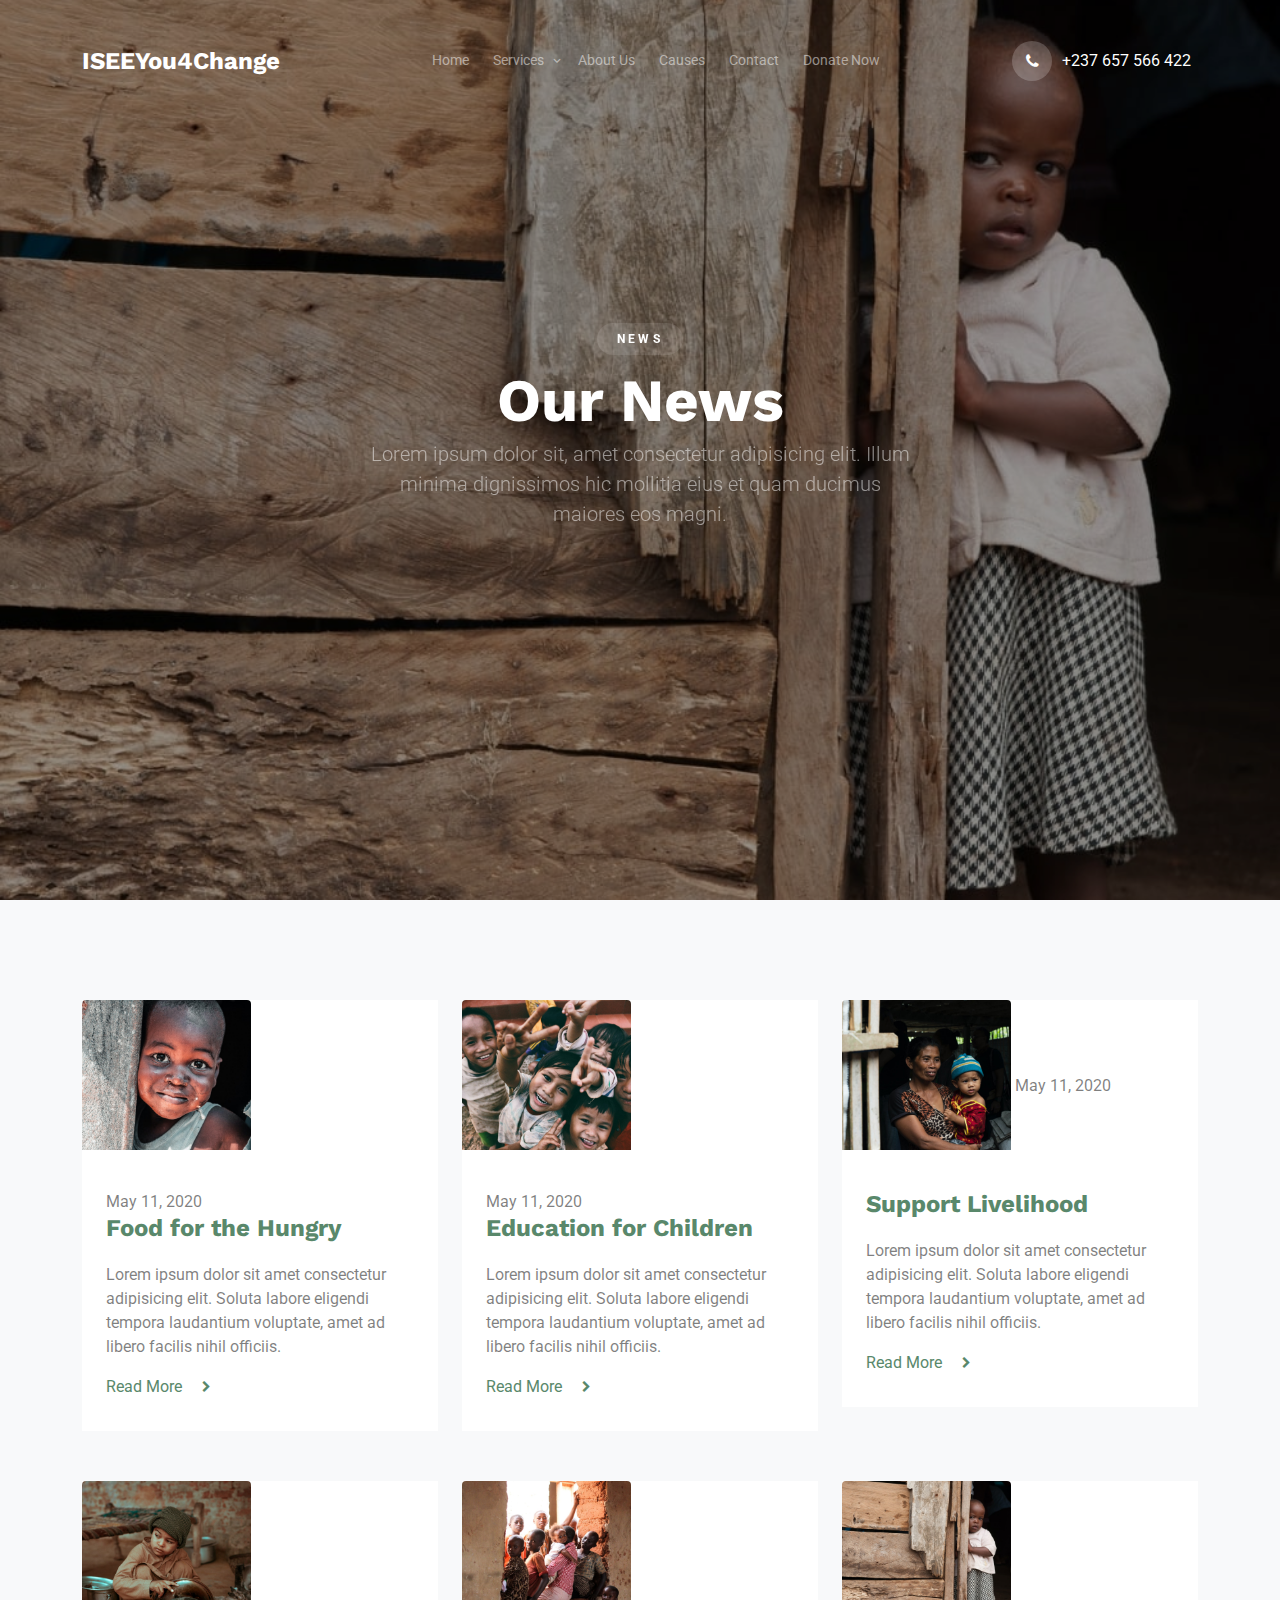
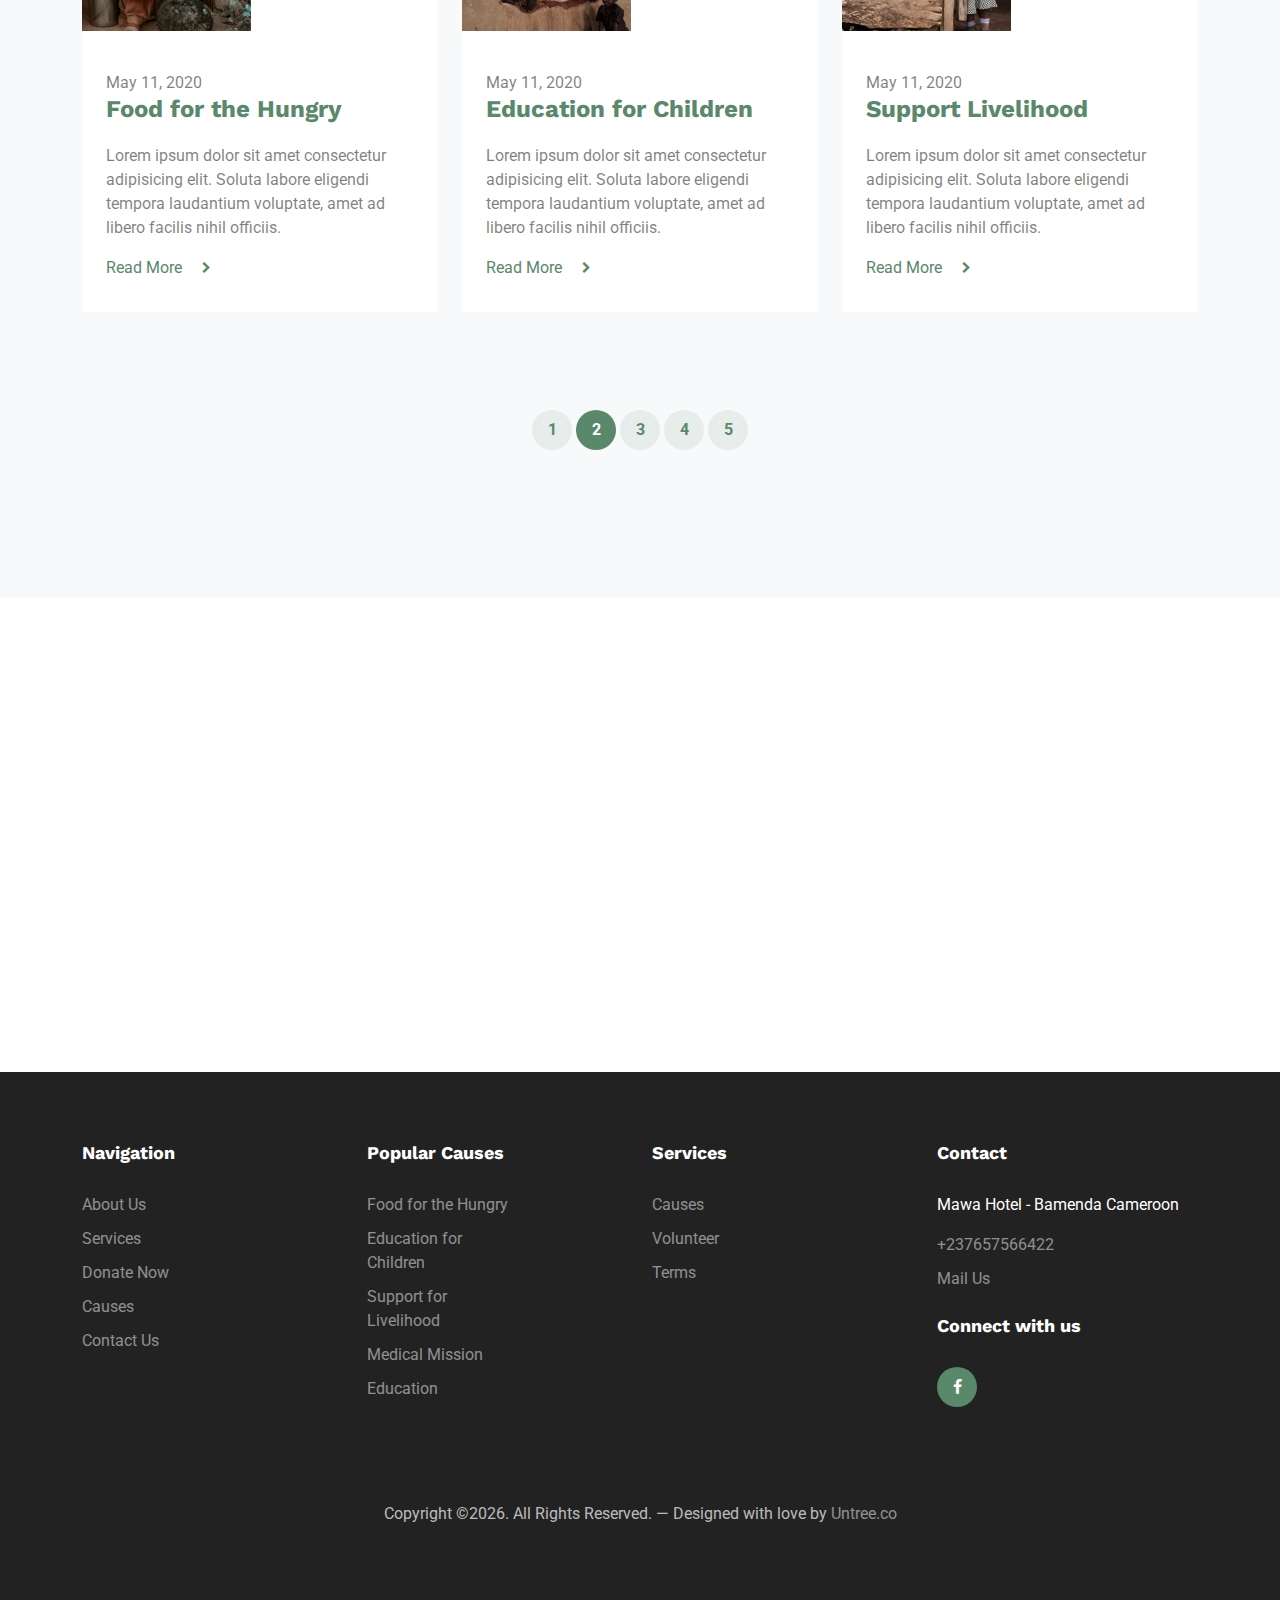
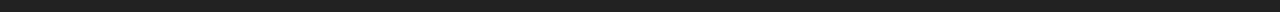
<file: news.html>
<!doctype html>
<html lang="en">
<head>
	<!-- Required meta tags -->
	<meta charset="utf-8">
	<meta name="viewport" content="width=device-width, initial-scale=1">
	<meta name="author" content="Untree.co">
	<link rel="shortcut icon" href="favicon.png">

	<meta name="description" content="" />
	<meta name="keywords" content="" />
	
	<link rel="preconnect" href="https://fonts.gstatic.com">
	<link href="https://fonts.googleapis.com/css2?family=Roboto&family=Work+Sans:wght@400;700&display=swap" rel="stylesheet">


	<link rel="stylesheet" href="fonts/icomoon/style.css">
	<link rel="stylesheet" href="fonts/flaticon/font/flaticon.css">

	<link rel="stylesheet" href="css/tiny-slider.css">
	<link rel="stylesheet" href="css/aos.css">
	<link rel="stylesheet" href="css/flatpickr.min.css">
	<link rel="stylesheet" href="css/glightbox.min.css">
	<link rel="stylesheet" href="css/style.css">

	<title>NEWS | ISEEYou4Change</title>
</head>
<body>

	<div class="site-mobile-menu site-navbar-target">
		<div class="site-mobile-menu-header">
			<div class="site-mobile-menu-close">
				<span class="icofont-close js-menu-toggle"></span>
			</div>
		</div>
		<div class="site-mobile-menu-body"></div>
	</div>

	<nav class="site-nav">
		<div class="container">
			<div class="menu-bg-wrap">
				<div class="site-navigation">
					<div class="row g-0 align-items-center">
						<div class="col-2">
							<a href="index.html" class="logo m-0 float-start text-white">ISEEYou4Change</a>
						</div>
						<div class="col-8 text-center">
							<ul class="js-clone-nav d-none d-lg-inline-block text-start site-menu mx-auto">
								<li class=""><a href="index.html">Home</a></li>
								<li class="has-children">
									<a href="services.html">Services</a>
									<ul class="dropdown">
										<li><a href="#">Service One</a></li>
										<li><a href="#">Service Two</a></li>
										<!--
										<li class="has-children">
											<a href="#">Dropdown</a>
											<ul class="dropdown">
												<li><a href="#">Sub Menu One</a></li>
												<li><a href="#">Sub Menu Two</a></li>
												<li><a href="#">Sub Menu Three</a></li>
											</ul>
										</li>
										-->
									</ul>
								</li>
								<!--<li class="active"><a href="news.html">Our Vision</a></li>-->
								<li><a href="about.html">About Us</a></li>
								
								<li><a href="causes.html">Causes</a></li>
								<li><a href="contact.html">Contact</a></li>
								<li><a href="donate.html">Donate Now</a></li>
							</ul>
						</div>
						<div class="col-2 text-end">
							<a href="#" class="burger ms-auto float-end site-menu-toggle js-menu-toggle d-inline-block d-lg-none light">
								<span></span>
							</a>

							<a href="#" class="call-us d-flex align-items-center">
								<span class="icon-phone"></span>
								<span>+237 657 566 422</span>
							</a>
						</div>
					</div>

				</div>
			</div>
		</div>
	</nav>

	<div class="hero overlay" style="background-image: url('images/img_v_6-min.jpg')">
		<div class="container">
			<div class="row align-items-center">
				<div class="col-lg-6 text-center mx-auto">
					<span class="subheading-white text-white mb-3" data-aos="fade-up">News</span>

					<h1 class="heading text-white mb-2" data-aos="fade-up">Our News</h1>
					<p data-aos="fade-up" class=" mb-5 text-white lead text-white-50">Lorem ipsum dolor sit, amet consectetur adipisicing elit. Illum minima dignissimos hic mollitia eius et quam ducimus maiores eos magni.</p>
					
				</div>

				
			</div>
		</div>
	</div>

	

	<div class="section bg-light">
		<div class="container">
			<div class="row">
				<div class="col-lg-4 col-md-6">
					<div class="causes-item bg-white">
						<a href="#"><img src="images/img_v_1-min.jpg" alt="Image" class="img-fluid mb-4 rounded"></a>
						<div class="px-4 pb-3 pt-3">
							<span class="date">May 11, 2020</span>
							<h3><a href="#">Food for the Hungry</a></h3>
							<p>Lorem ipsum dolor sit amet consectetur adipisicing elit. Soluta labore eligendi tempora laudantium voluptate, amet ad libero facilis nihil officiis.</p>
							<p><a href="#" class="d-flex align-items-center more2"><span>Read More</span> <span class="icon-chevron-right"></span></a></p>

							
						</div>
					</div>
				</div>		
				<div class="col-lg-4 col-md-6">
					<div class="causes-item bg-white">
						<a href="#"><img src="images/img_v_2-min.jpg" alt="Image" class="img-fluid mb-4 rounded"></a>
						<div class="px-4 pb-3 pt-3">
							<span class="date">May 11, 2020</span>
							<h3><a href="#">Education for Children</a></h3>
							<p>Lorem ipsum dolor sit amet consectetur adipisicing elit. Soluta labore eligendi tempora laudantium voluptate, amet ad libero facilis nihil officiis.</p>
							<p><a href="#" class="d-flex align-items-center more2"><span>Read More</span> <span class="icon-chevron-right"></span></a></p>
							
						</div>
					</div>
				</div>

				<div class="col-lg-4 col-md-6">
					<div class="causes-item bg-white">
						<a href="#"><img src="images/img_v_3-min.jpg" alt="Image" class="img-fluid mb-4 rounded"></a>
						<span class="date">May 11, 2020</span>
						<div class="px-4 pb-3 pt-3">
							<h3><a href="#">Support Livelihood</a></h3>
							<p>Lorem ipsum dolor sit amet consectetur adipisicing elit. Soluta labore eligendi tempora laudantium voluptate, amet ad libero facilis nihil officiis.</p>
							<p><a href="#" class="d-flex align-items-center more2"><span>Read More</span> <span class="icon-chevron-right"></span></a></p>
							
						</div>
					</div>
				</div>

				<div class="col-lg-4 col-md-6">
					<div class="causes-item bg-white">
						<a href="#"><img src="images/img_v_4-min.jpg" alt="Image" class="img-fluid mb-4 rounded"></a>
						<div class="px-4 pb-3 pt-3">
							<span class="date">May 11, 2020</span>

							<h3><a href="#">Food for the Hungry</a></h3>
							<p>Lorem ipsum dolor sit amet consectetur adipisicing elit. Soluta labore eligendi tempora laudantium voluptate, amet ad libero facilis nihil officiis.</p>

							<p><a href="#" class="d-flex align-items-center more2"><span>Read More</span> <span class="icon-chevron-right"></span></a></p>
						</div>
					</div>
				</div>

				<div class="col-lg-4 col-md-6">
					<div class="causes-item bg-white">
						<a href="#"><img src="images/img_v_5-min.jpg" alt="Image" class="img-fluid mb-4 rounded"></a>
						<div class="px-4 pb-3 pt-3">
							<span class="date">May 11, 2020</span>
							<h3><a href="#">Education for Children</a></h3>
							<p>Lorem ipsum dolor sit amet consectetur adipisicing elit. Soluta labore eligendi tempora laudantium voluptate, amet ad libero facilis nihil officiis.</p>

							<p><a href="#" class="d-flex align-items-center more2"><span>Read More</span> <span class="icon-chevron-right"></span></a></p>
						</div>
					</div>
				</div>

				<div class="col-lg-4 col-md-6">
					<div class="causes-item bg-white">
						<a href="#"><img src="images/img_v_6-min.jpg" alt="Image" class="img-fluid mb-4 rounded"></a>
						<div class="px-4 pb-3 pt-3">
							<span class="date">May 11, 2020</span>
							<h3><a href="#">Support Livelihood</a></h3>
							<p>Lorem ipsum dolor sit amet consectetur adipisicing elit. Soluta labore eligendi tempora laudantium voluptate, amet ad libero facilis nihil officiis.</p>
							<p><a href="#" class="d-flex align-items-center more2"><span>Read More</span> <span class="icon-chevron-right"></span></a></p>
							
						</div>
					</div>
				</div>

			</div>	

			<div class="row align-items-center py-5">
				<div class="col-lg-3">
					<!-- Pagination (1 of 10) -->
				</div>
				<div class="col-lg-6 text-center">
					<div class="custom-pagination">
						<a href="#">1</a>
						<a href="#" class="active">2</a>
						<a href="#">3</a>
						<a href="#">4</a>
						<a href="#">5</a>
					</div>
				</div>
			</div>

			
		</div>		
	</div>



	<div class="section sec-instagram pb-0">
		<div class="container mb-5">
			<div class="row align-items-center">
				<div class="col-lg-3" data-aos="fade-up">
					<span class="subheading mb-3">Instagram</span>
					<h2 class="heading">We Are In Instagram</h2>
				</div>
				<div class="col-lg-7" data-aos="fade-up" data-aos-delay="100">
					<p>
					Lorem ipsum, dolor sit amet consectetur adipisicing elit. Temporibus, aperiam sint voluptatum? Molestiae debitis, ipsum, rem ipsa voluptatum cupiditate quaerat!</p>
				</div>
			</div>
		</div>

		<div class="instagram-slider-wrap" data-aos="fade-up" data-aos-delay="200">
			<div class="instagram-slider" id="instagram-slider">

				<div class="item">
					<a class="instagram-item">
						<span class="icon-instagram"></span>
						<img src="images/img_v_8-min.jpg" alt="Image" class="img-fluid">		
					</a>
				</div>

				<div class="item">
					<a class="instagram-item">
						<span class="icon-instagram"></span>
						<img src="images/img_v_2-min.jpg" alt="Image" class="img-fluid">		
					</a>
				</div>

				<div class="item">
					<a class="instagram-item">
						<span class="icon-instagram"></span>
						<img src="images/img_v_3-min.jpg" alt="Image" class="img-fluid">		
					</a>
				</div>

				<div class="item">
					<a class="instagram-item">
						<span class="icon-instagram"></span>
						<img src="images/img_v_4-min.jpg" alt="Image" class="img-fluid">		
					</a>
				</div>

				<div class="item">
					<a class="instagram-item">
						<span class="icon-instagram"></span>
						<img src="images/img_v_5-min.jpg" alt="Image" class="img-fluid">		
					</a>
				</div>

				<div class="item">
					<a class="instagram-item">
						<span class="icon-instagram"></span>
						<img src="images/img_v_6-min.jpg" alt="Image" class="img-fluid">		
					</a>
				</div>

				<div class="item">
					<a class="instagram-item">
						<span class="icon-instagram"></span>
						<img src="images/img_v_7-min.jpg" alt="Image" class="img-fluid">		
					</a>
				</div>


			</div>
		</div>

	</div>

	<div class="site-footer">
		<div class="container">

			<div class="row">
				<div class="col-6 col-sm-6 col-md-6 col-lg-3">
					<div class="widget">
						<h3>Navigation</h3>
						<ul class="list-unstyled float-left links">
							<li><a href="about.html">About Us</a></li>
							<li><a href="services.html">Services</a></li>
							<li><a href="donate.html">Donate Now</a></li>
							<li><a href="causes.html">Causes</a></li>
							<li><a href="contact.html">Contact Us</a></li>

							<!--
							<li><a href="#">Causes</a></li>
							<li><a href="#">Volunteer</a></li>
							<li><a href="#">Terms</a></li>
							<li><a href="#">Privacy</a></li>
							-->
						</ul>
					</div> <!-- /.widget -->
				</div> <!-- /.col-lg-3 -->

				<div class="col-6 col-sm-6 col-md-6 col-lg-3">
					<div class="widget">
						<h3>Popular Causes</h3>
						<ul class="list-unstyled float-left links">
							<li><a href="#">Food for the Hungry</a></li>
							<li><a href="#">Education for Children</a></li>
							<li><a href="#">Support for Livelihood</a></li>
							<li><a href="#">Medical Mission</a></li>
							<li><a href="#">Education</a></li>
						</ul>
					</div> <!-- /.widget -->
				</div> <!-- /.col-lg-3 -->

				<div class="col-6 col-sm-6 col-md-6 col-lg-3">
					<div class="widget">
						<h3>Services</h3>
						<ul class="list-unstyled float-left links">
							<li><a href="#">Causes</a></li>
							<li><a href="#">Volunteer</a></li>
							<li><a href="#">Terms</a></li>
						</ul>
					</div> <!-- /.widget -->
				</div> <!-- /.col-lg-3 -->


				<div class="col-6 col-sm-6 col-md-6 col-lg-3">
					<div class="widget">
						<h3>Contact</h3>
						<address>Mawa Hotel - Bamenda Cameroon</address>
						<ul class="list-unstyled links mb-4">
							<li><a href="tel://+237657566422">+237657566422</a></li>
							<li><a href="mailto:iseeyou4change@outlook.com">Mail Us</a></li>
							
						</ul>

						<h3>Connect with us</h3>
						<ul class="list-unstyled social">
							<li><a href="https://www.facebook.com/ISEEYou4Change"><span class="icon-facebook"></span></a></li>
							<!--
							<li><a href="#"><span class="icon-instagram"></span></a></li>
							<li><a href="#"><span class="icon-tiktok"></span></a></li>
							<li><a href="#"><span class="icon-twitter"></span></a></li>
							<li><a href="#"><span class="icon-linkedin"></span></a></li>
							-->
							
						</ul>

					</div> <!-- /.widget -->
				</div> <!-- /.col-lg-3 -->

			</div> <!-- /.row -->


			<div class="row mt-5">
				<div class="col-12 text-center">
					<p class="copyright">Copyright &copy;<script>document.write(new Date().getFullYear());</script>. All Rights Reserved. &mdash; Designed with love by <a href="https://untree.co">Untree.co</a> <!-- License information: https://untree.co/license/ -->
					</p>
				</div>
			</div>
		</div> <!-- /.container -->
	</div> <!-- /.site-footer -->







	<!-- Preloader -->
	<div id="overlayer"></div>
	<div class="loader">
		<div class="spinner-border text-primary" role="status">
			<span class="visually-hidden">Loading...</span>
		</div>
	</div>

	<script src="js/bootstrap.bundle.min.js"></script>
	<script src="js/tiny-slider.js"></script>

	<script src="js/flatpickr.min.js"></script>
	<script src="js/glightbox.min.js"></script>


	<script src="js/aos.js"></script>
	<script src="js/navbar.js"></script>
	<script src="js/counter.js"></script>
	<script src="js/custom.js"></script>
</body>
</html>
</file>
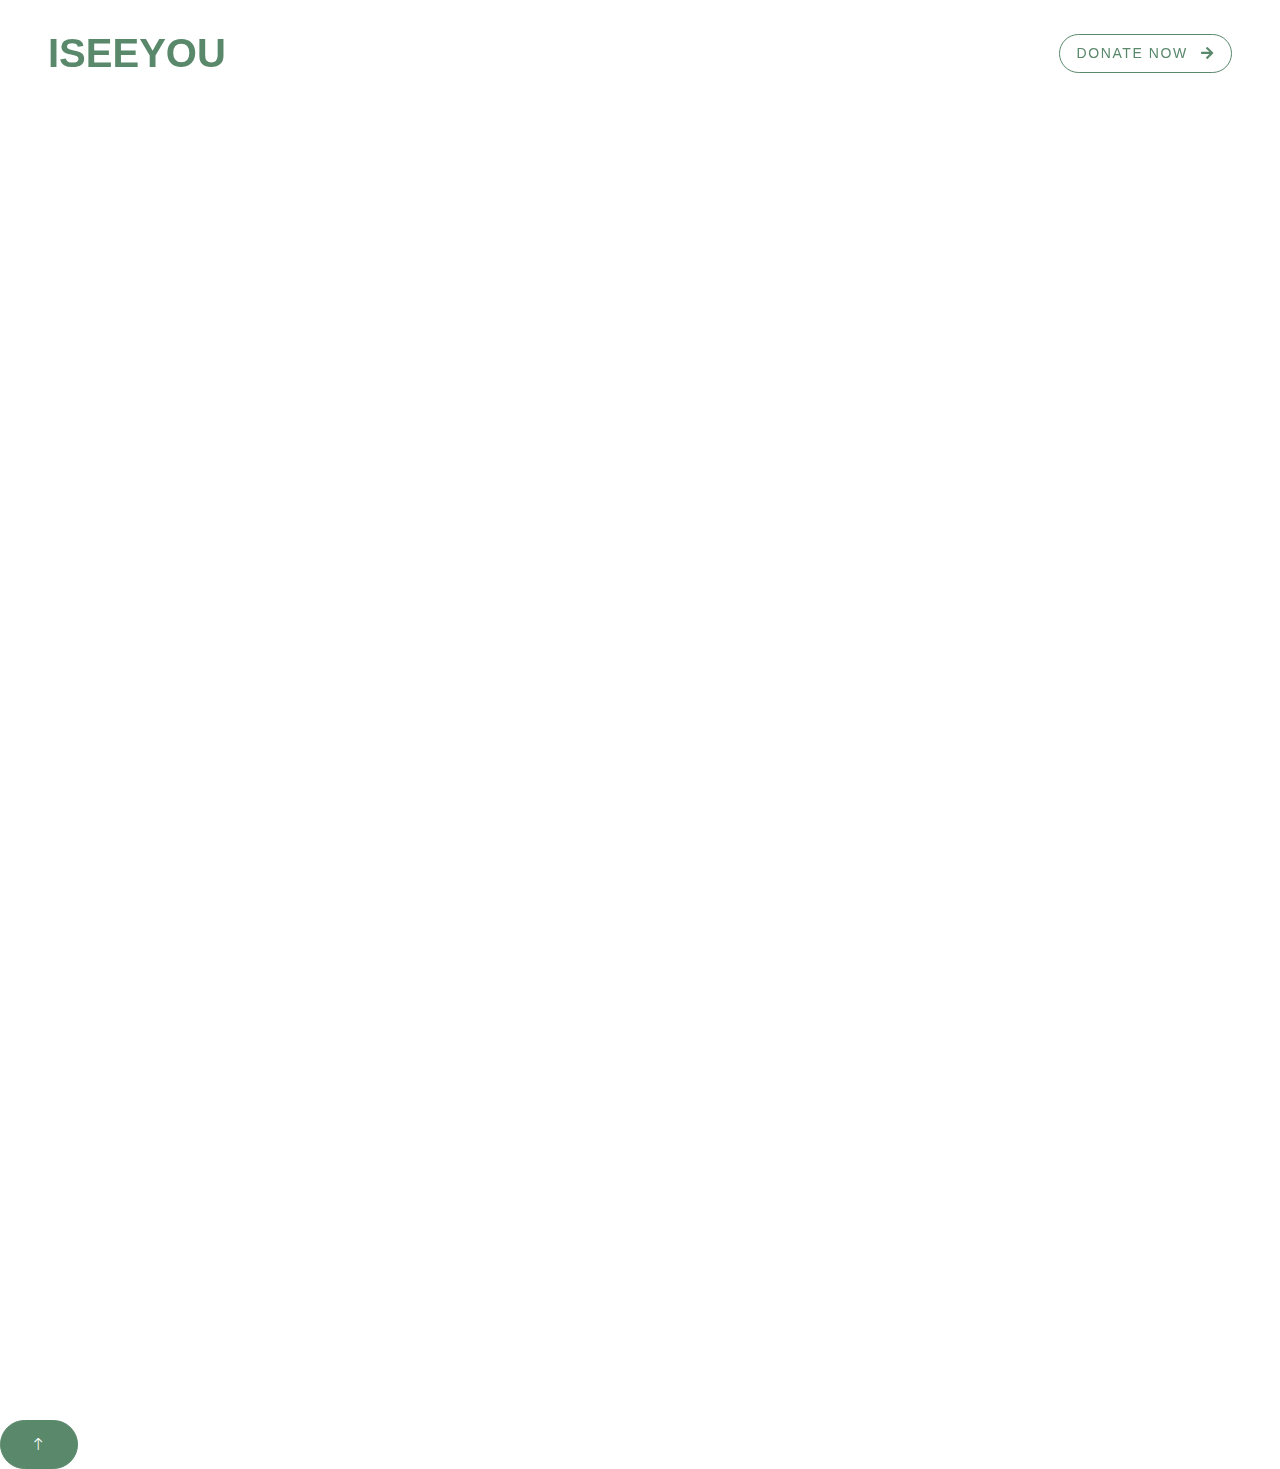
<file: service.html>
<!DOCTYPE html>
<html lang="en">

<head>
    <meta charset="utf-8">
    <title>SERVICES - ISEEYOU4CHANGE</title>
    <meta content="width=device-width, initial-scale=1.0" name="viewport">
    <meta content="" name="keywords">
    <meta content="" name="description">

    <!-- Favicon -->
    <link href="img/logo/favicon.png" rel="icon">

    <!-- Google Web Fonts -->
    <link rel="preconnect" href="https://fonts.googleapis.com">
    <link rel="preconnect" href="https://fonts.gstatic.com" crossorigin>
    <link href="https://fonts.googleapis.com/css2?family=Inter:wght@400;500;600&family=Saira:wght@500;600;700&display=swap" rel="stylesheet"> 

    <!-- Icon Font Stylesheet -->
    <link href="https://cdnjs.cloudflare.com/ajax/libs/font-awesome/5.10.0/css/all.min.css" rel="stylesheet">
    <link href="https://cdn.jsdelivr.net/npm/bootstrap-icons@1.4.1/font/bootstrap-icons.css" rel="stylesheet">

    <!-- Libraries Stylesheet -->
    <link href="lib/animate/animate.min.css" rel="stylesheet">
    <link href="lib/owlcarousel/assets/owl.carousel.min.css" rel="stylesheet">

    <!-- Customized Bootstrap Stylesheet -->
    <link href="css/bootstrap.min.css" rel="stylesheet">

    <!-- Template Stylesheet -->
    <link href="css/style.css" rel="stylesheet">
</head>

<body>
    <!-- Spinner Start -->
    <div id="spinner" class="show bg-white position-fixed translate-middle w-100 vh-100 top-50 start-50 d-flex align-items-center justify-content-center">
        <div class="spinner-grow text-primary" role="status"></div>
    </div>
    <!-- Spinner End -->


    <!-- Navbar Start -->
    <div class="container-fluid fixed-top px-0 wow fadeIn" data-wow-delay="0.1s">
        <div class="top-bar text-white-50 row gx-0 align-items-center d-none d-lg-flex">
            <div class="col-lg-6 px-5 text-start">
                <small><i class="fa fa-map-marker-alt me-2"></i>Mawa Hotel - Bamenda, Cameroon</small>
                <small class="ms-4"><i class="fa fa-envelope me-2"></i>iseeyou4change@outlook.com</small>
            </div>
            <div class="col-lg-6 px-5 text-end">
                <small>Follow us:</small>
                <a class="text-white-50 ms-3" href=""><i class="fab fa-facebook-f"></i></a>
                <a class="text-white-50 ms-3" href=""><i class="fab fa-twitter"></i></a>
                <a class="text-white-50 ms-3" href=""><i class="fab fa-linkedin-in"></i></a>
                <a class="text-white-50 ms-3" href=""><i class="fab fa-instagram"></i></a>
            </div>
        </div>

        <nav class="navbar navbar-expand-lg navbar-dark py-lg-0 px-lg-5 wow fadeIn" data-wow-delay="0.1s">
            <a href="index.html" class="navbar-brand ms-4 ms-lg-0">
                <h1 class="fw-bold text-primary m-0">ISEEYOU<span class="text-white">4CHANGE</span></h1>
            </a>
            <button type="button" class="navbar-toggler me-4" data-bs-toggle="collapse" data-bs-target="#navbarCollapse">
                <span class="navbar-toggler-icon"></span>
            </button>
            <div class="collapse navbar-collapse" id="navbarCollapse">
                <div class="navbar-nav ms-auto p-4 p-lg-0">
                    <a href="index.html" class="nav-item nav-link">Home</a>
                    <a href="about.html" class="nav-item nav-link">About</a>
                    <a href="causes.html" class="nav-item nav-link">Programs</a>
                    <div class="nav-item dropdown">
                        <a href="#" class="nav-link dropdown-toggle active" data-bs-toggle="dropdown">More</a>
                        <div class="dropdown-menu m-0">
                            <a href="service.html" class="dropdown-item active">Service</a>
                            <a href="donate.html" class="dropdown-item">Donate</a>
                            <a href="team.html" class="dropdown-item">Our Team</a>
                            <a href="testimonial.html" class="dropdown-item">Testimonial</a>
                            <a href="404.html" class="dropdown-item">404 Page</a>
                        </div>
                    </div>
                    <a href="contact.html" class="nav-item nav-link">Contact</a>
                </div>
                <div class="d-none d-lg-flex ms-2">
                    <a class="btn btn-outline-primary py-2 px-3" href="">
                        Donate Now
                        <div class="d-inline-flex btn-sm-square bg-white text-primary rounded-circle ms-2">
                            <i class="fa fa-arrow-right"></i>
                        </div>
                    </a>
                </div>
            </div>
        </nav>
    </div>
    <!-- Navbar End -->


    <!-- Page Header Start -->
    <div class="container-fluid page-header mb-5 wow fadeIn" data-wow-delay="0.1s">
        <div class="container text-center">
            <h1 class="display-4 text-white animated slideInDown mb-4">Service</h1>
            <nav aria-label="breadcrumb animated slideInDown">
                <ol class="breadcrumb justify-content-center mb-0">
                    <li class="breadcrumb-item"><a class="text-white" href="#">Home</a></li>
                    <li class="breadcrumb-item"><a class="text-white" href="#">Pages</a></li>
                    <li class="breadcrumb-item text-primary active" aria-current="page">Service</li>
                </ol>
            </nav>
        </div>
    </div>
    <!-- Page Header End -->


    <!-- Service Start -->
    <div class="container-xxl py-5">
        <div class="container">
            <div class="text-center mx-auto mb-5 wow fadeInUp" data-wow-delay="0.1s" style="max-width: 500px;">
                <div class="d-inline-block rounded-pill bg-secondary text-primary py-1 px-3 mb-3">What We Do</div>
                <h1 class="display-6 mb-5">Learn More What We Do And Get Involved</h1>
            </div>
            <div class="row g-4 justify-content-center">
                <div class="col-lg-4 col-md-6 wow fadeInUp" data-wow-delay="0.1s">
                    <div class="service-item bg-white text-center h-100 p-4 p-xl-5">
                        <img class="img-fluid mb-4" src="img/icon-1.png" alt="">
                        <h4 class="mb-3">Child Education</h4>
                        <p class="mb-4">Tempor ut dolore lorem kasd vero ipsum sit eirmod sit. Ipsum diam justo sed vero dolor duo.</p>
                        <a class="btn btn-outline-primary px-3" href="">
                            Learn More
                            <div class="d-inline-flex btn-sm-square bg-primary text-white rounded-circle ms-2">
                                <i class="fa fa-arrow-right"></i>
                            </div>
                        </a>
                    </div>
                </div>
                <div class="col-lg-4 col-md-6 wow fadeInUp" data-wow-delay="0.3s">
                    <div class="service-item bg-white text-center h-100 p-4 p-xl-5">
                        <img class="img-fluid mb-4" src="img/icon-2.png" alt="">
                        <h4 class="mb-3">Medical Treatment</h4>
                        <p class="mb-4">Tempor ut dolore lorem kasd vero ipsum sit eirmod sit. Ipsum diam justo sed vero dolor duo.</p>
                        <a class="btn btn-outline-primary px-3" href="">
                            Learn More
                            <div class="d-inline-flex btn-sm-square bg-primary text-white rounded-circle ms-2">
                                <i class="fa fa-arrow-right"></i>
                            </div>
                        </a>
                    </div>
                </div>
                <div class="col-lg-4 col-md-6 wow fadeInUp" data-wow-delay="0.5s">
                    <div class="service-item bg-white text-center h-100 p-4 p-xl-5">
                        <img class="img-fluid mb-4" src="img/icon-3.png" alt="">
                        <h4 class="mb-3">Pure Drinking Water</h4>
                        <p class="mb-4">Tempor ut dolore lorem kasd vero ipsum sit eirmod sit. Ipsum diam justo sed vero dolor duo.</p>
                        <a class="btn btn-outline-primary px-3" href="">
                            Learn More
                            <div class="d-inline-flex btn-sm-square bg-primary text-white rounded-circle ms-2">
                                <i class="fa fa-arrow-right"></i>
                            </div>
                        </a>
                    </div>
                </div>
            </div>
        </div>
    </div>
    <!-- Service End -->
        

    <!-- Footer Start -->
    <div class="container-fluid bg-dark text-white-50 footer mt-5 pt-5 wow fadeIn" data-wow-delay="0.1s">
        <div class="container py-5">
            <div class="row g-5">
                <div class="col-lg-3 col-md-6">
                    <h2 class="fw-bold text-primary mb-4">ISEEYOU<span class="text-white">4CHANGE</span></h2>
                    <p>Diam dolor diam ipsum sit. Aliqu diam amet diam et eos. Clita erat ipsum et lorem et sit, sed stet lorem sit clita</p>
                    <div class="d-flex pt-2">
                        <a class="btn btn-square me-1" href=""><i class="fab fa-twitter"></i></a>
                        <a class="btn btn-square me-1" href=""><i class="fab fa-facebook-f"></i></a>
                        <a class="btn btn-square me-1" href=""><i class="fab fa-youtube"></i></a>
                        <a class="btn btn-square me-0" href=""><i class="fab fa-linkedin-in"></i></a>
                    </div>
                </div>
                <div class="col-lg-3 col-md-6">
                    <h5 class="text-light mb-4">Address</h5>
                    <p><i class="fa fa-map-marker-alt me-3"></i>Mawa Hotel - Bamenda, Cameroon</p>
                    <p><i class="fa fa-phone-alt me-3"></i>+237657566422</p>
                    <p><i class="fa fa-envelope me-3"></i>iseeyou4change@outlook.com</p>
                </div>
                <div class="col-lg-3 col-md-6">
                    <h5 class="text-light mb-4">Quick Links</h5>
                    <a class="btn btn-link" href="">About Us</a>
                    <a class="btn btn-link" href="">Contact Us</a>
                    <a class="btn btn-link" href="">Our Services</a>
                    <a class="btn btn-link" href="">Terms & Condition</a>
                    <a class="btn btn-link" href="">Support</a>
                </div>
                <div class="col-lg-3 col-md-6">
                    <h5 class="text-light mb-4">Newsletter</h5>
                    <p>Dolor amet sit justo amet elitr clita ipsum elitr est.</p>
                    <div class="position-relative mx-auto" style="max-width: 400px;">
                        <input class="form-control bg-transparent w-100 py-3 ps-4 pe-5" type="text" placeholder="Your email">
                        <button type="button" class="btn btn-primary py-2 position-absolute top-0 end-0 mt-2 me-2">SignUp</button>
                    </div>
                </div>
            </div>
        </div>
        <div class="container-fluid copyright">
            <div class="container">
                <div class="row">
                    <div class="col-md-6 text-center text-md-start mb-3 mb-md-0">
                        &copy; <a href="#">ISEEYOU4CHANGE</a> 2024 - <script>document.write(new Date().getFullYear());</script> All Right Reserved.
                    </div>
                    <!--
                    <div class="col-md-6 text-center text-md-end">
                        
                        Designed By <a href="https://www.webdevhub.com">WEBDEVHUB</a>
                    </div>
                -->
                </div>
            </div>
        </div>
    </div>
    <!-- Footer End -->


    <!-- Back to Top -->
    <a href="#" class="btn btn-lg btn-primary btn-lg-square back-to-top"><i class="bi bi-arrow-up"></i></a>


    <!-- JavaScript Libraries -->
    <script src="https://code.jquery.com/jquery-3.4.1.min.js"></script>
    <script src="https://cdn.jsdelivr.net/npm/bootstrap@5.0.0/dist/js/bootstrap.bundle.min.js"></script>
    <script src="lib/wow/wow.min.js"></script>
    <script src="lib/easing/easing.min.js"></script>
    <script src="lib/waypoints/waypoints.min.js"></script>
    <script src="lib/owlcarousel/owl.carousel.min.js"></script>
    <script src="lib/parallax/parallax.min.js"></script>

    <!-- Template Javascript -->
    <script src="js/main.js"></script>
</body>

</html>
</file>
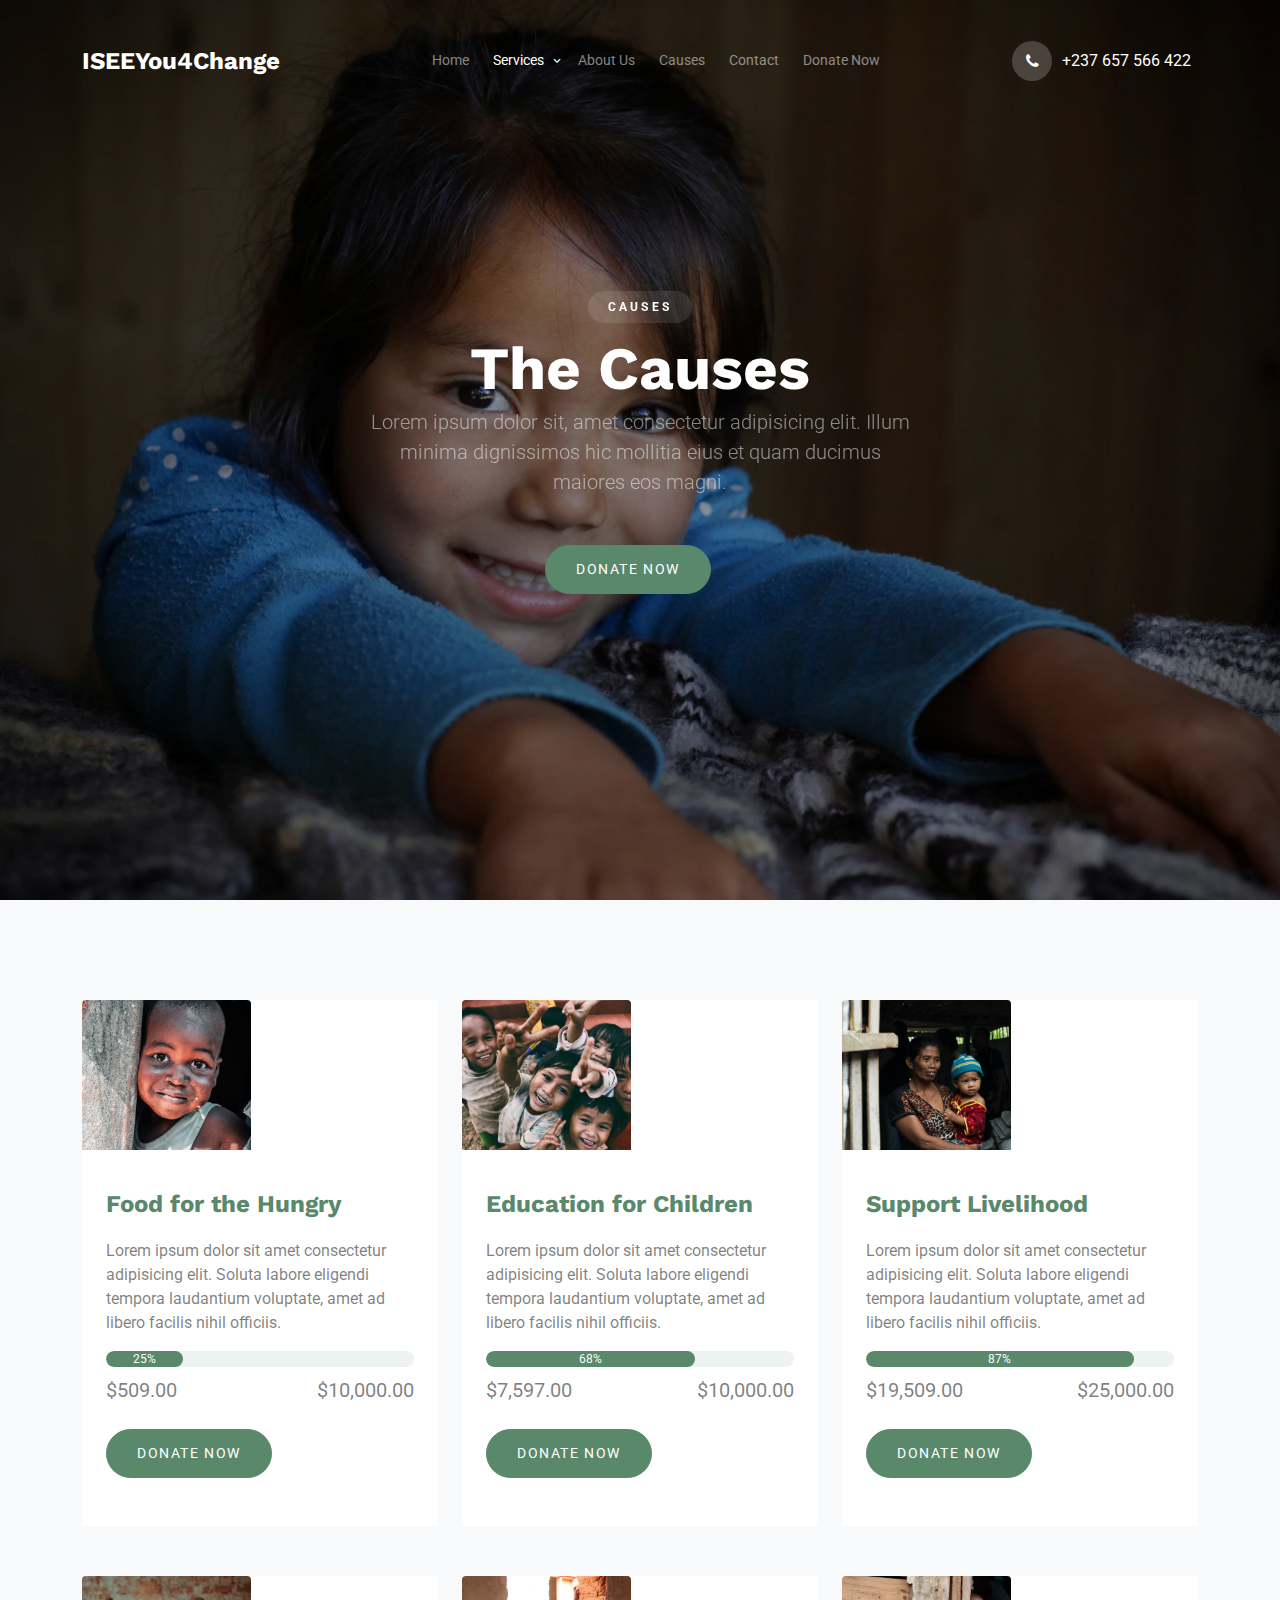
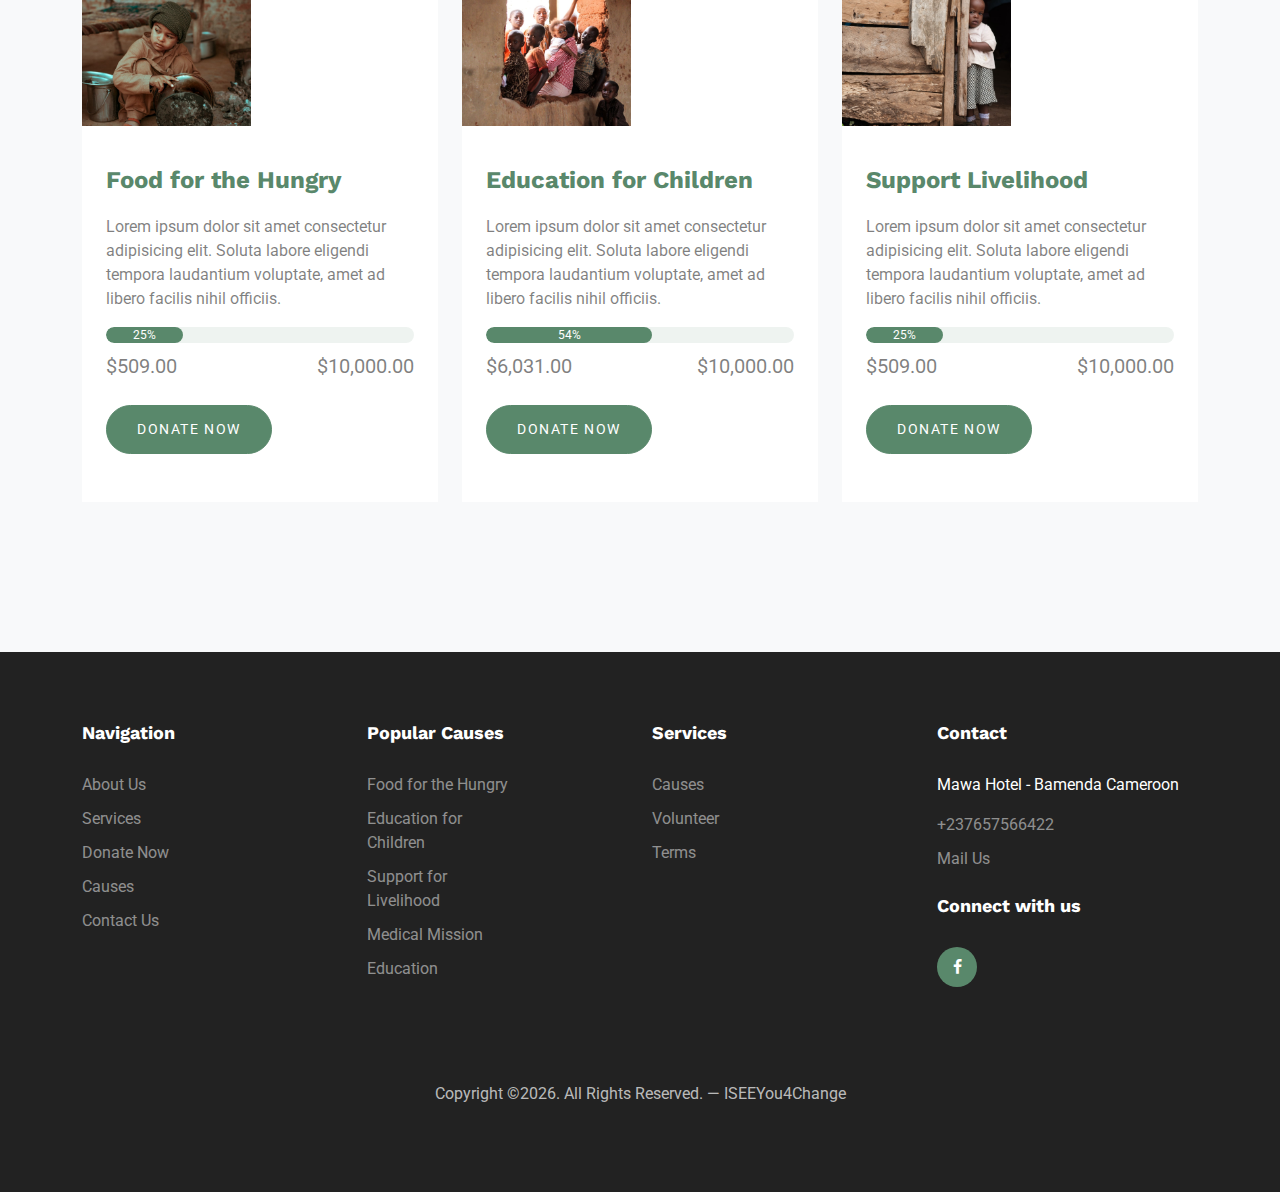
<file: services.html>
<!doctype html>
<html lang="en">
<head>
	<!-- Required meta tags -->
	<meta charset="utf-8">
	<meta name="viewport" content="width=device-width, initial-scale=1">
	<meta name="author" content="Untree.co">
	<link rel="shortcut icon" href="favicon.png">

	<meta name="description" content="" />
	<meta name="keywords" content="" />
	
	<link rel="preconnect" href="https://fonts.gstatic.com">
	<link href="https://fonts.googleapis.com/css2?family=Roboto&family=Work+Sans:wght@400;700&display=swap" rel="stylesheet">


	<link rel="stylesheet" href="fonts/icomoon/style.css">
	<link rel="stylesheet" href="fonts/flaticon/font/flaticon.css">

	<link rel="stylesheet" href="css/tiny-slider.css">
	<link rel="stylesheet" href="css/aos.css">
	<link rel="stylesheet" href="css/flatpickr.min.css">
	<link rel="stylesheet" href="css/glightbox.min.css">
	<link rel="stylesheet" href="css/style.css">

	<title>SERVICES | ISEEYou4Change</title>
</head>
<body>

	<div class="site-mobile-menu site-navbar-target">
		<div class="site-mobile-menu-header">
			<div class="site-mobile-menu-close">
				<span class="icofont-close js-menu-toggle"></span>
			</div>
		</div>
		<div class="site-mobile-menu-body"></div>
	</div>

	<nav class="site-nav">
		<div class="container">
			<div class="menu-bg-wrap">
				<div class="site-navigation">
					<div class="row g-0 align-items-center">
						<div class="col-2">
							<a href="index.html" class="logo m-0 float-start text-white">ISEEYou4Change</a>
						</div>
						<div class="col-8 text-center">
							<ul class="js-clone-nav d-none d-lg-inline-block text-start site-menu mx-auto">
								<li class=""><a href="index.html">Home</a></li>
								<li class="has-children active">
									<a href="services.html">Services</a>
									<ul class="dropdown">
										<li><a href="#">Service One</a></li>
										<li><a href="#">Service Two</a></li>
										<!--
										<li class="has-children">
											<a href="#">Dropdown</a>
											<ul class="dropdown">
												<li><a href="#">Sub Menu One</a></li>
												<li><a href="#">Sub Menu Two</a></li>
												<li><a href="#">Sub Menu Three</a></li>
											</ul>
										</li>
										-->
									</ul>
								</li>
								<!--<li><a href="news.html">Our Vision</a></li>-->
								<li><a href="about.html">About Us</a></li>
								
								<li><a href="causes.html">Causes</a></li>
								<li><a href="contact.html">Contact</a></li>
								<li><a href="donate.html">Donate Now</a></li>
							</ul>
						</div>
						<div class="col-2 text-end">
							<a href="#" class="burger ms-auto float-end site-menu-toggle js-menu-toggle d-inline-block d-lg-none light">
								<span></span>
							</a>

							<a href="#" class="call-us d-flex align-items-center">
								<span class="icon-phone"></span>
								<span>+237 657 566 422</span>
							</a>
						</div>
					</div>

				</div>
			</div>
		</div>
	</nav>

	<div class="hero overlay" style="background-image: url('images/hero_1.jpg')">
		<div class="container">
			<div class="row align-items-center">
				<div class="col-lg-6 text-center mx-auto">
					<span class="subheading-white text-white mb-3" data-aos="fade-up">Causes</span>

					<h1 class="heading text-white mb-2" data-aos="fade-up">The Causes</h1>
					<p data-aos="fade-up" class=" mb-5 text-white lead text-white-50">Lorem ipsum dolor sit, amet consectetur adipisicing elit. Illum minima dignissimos hic mollitia eius et quam ducimus maiores eos magni.</p>
					<p data-aos="fade-up"  data-aos-delay="100">
						<a href="#" class="btn btn-primary me-4">Donate Now</a> 
					</p>		
					
				</div>

				
			</div>
		</div>
	</div>

	

	<div class="section bg-light">
		<div class="container">
			<div class="row">
				<div class="col-lg-4 col-md-6">
					<div class="causes-item bg-white">
						<a href="#"><img src="images/img_v_1-min.jpg" alt="Image" class="img-fluid mb-4 rounded"></a>
						<div class="px-4 pb-5 pt-3">

							<h3><a href="#">Food for the Hungry</a></h3>
							<p>Lorem ipsum dolor sit amet consectetur adipisicing elit. Soluta labore eligendi tempora laudantium voluptate, amet ad libero facilis nihil officiis.</p>

							<div class="progress mb-2">
								<div class="progress-bar" role="progressbar" style="width: 25%;" aria-valuenow="25" aria-valuemin="0" aria-valuemax="100">25%</div>
							</div>

							<div class="d-flex mb-4 justify-content-between amount">
								<div>$509.00</div>
								<div>$10,000.00</div>
							</div>
							<div>
								<a href="#" class="btn btn-primary">Donate Now</a>
							</div>
						</div>
					</div>
				</div>		
				<div class="col-lg-4 col-md-6">
					<div class="causes-item bg-white">
						<a href="#"><img src="images/img_v_2-min.jpg" alt="Image" class="img-fluid mb-4 rounded"></a>
						<div class="px-4 pb-5 pt-3">
							<h3><a href="#">Education for Children</a></h3>
							<p>Lorem ipsum dolor sit amet consectetur adipisicing elit. Soluta labore eligendi tempora laudantium voluptate, amet ad libero facilis nihil officiis.</p>

							<div class="progress mb-2">
								<div class="progress-bar" role="progressbar" style="width: 68%;" aria-valuenow="25" aria-valuemin="0" aria-valuemax="100">68%</div>
							</div>

							<div class="d-flex mb-4 justify-content-between amount">
								<div>$7,597.00</div>
								<div>$10,000.00</div>
							</div>
							<div>
								<a href="#" class="btn btn-primary">Donate Now</a>
							</div>
						</div>
					</div>
				</div>

				<div class="col-lg-4 col-md-6">
					<div class="causes-item bg-white">
						<a href="#"><img src="images/img_v_3-min.jpg" alt="Image" class="img-fluid mb-4 rounded"></a>
						<div class="px-4 pb-5 pt-3">
							<h3><a href="#">Support Livelihood</a></h3>
							<p>Lorem ipsum dolor sit amet consectetur adipisicing elit. Soluta labore eligendi tempora laudantium voluptate, amet ad libero facilis nihil officiis.</p>

							<div class="progress mb-2">
								<div class="progress-bar" role="progressbar" style="width: 87%;" aria-valuenow="87" aria-valuemin="0" aria-valuemax="100">87%</div>
							</div>

							<div class="d-flex mb-4 justify-content-between amount">
								<div>$19,509.00</div>
								<div>$25,000.00</div>
							</div>
							<div>
								<a href="#" class="btn btn-primary">Donate Now</a>
							</div>
						</div>
					</div>
				</div>

				<div class="col-lg-4 col-md-6">
					<div class="causes-item bg-white">
						<a href="#"><img src="images/img_v_4-min.jpg" alt="Image" class="img-fluid mb-4 rounded"></a>
						<div class="px-4 pb-5 pt-3">

							<h3><a href="#">Food for the Hungry</a></h3>
							<p>Lorem ipsum dolor sit amet consectetur adipisicing elit. Soluta labore eligendi tempora laudantium voluptate, amet ad libero facilis nihil officiis.</p>

							<div class="progress mb-2">
								<div class="progress-bar" role="progressbar" style="width: 25%;" aria-valuenow="25" aria-valuemin="0" aria-valuemax="100">25%</div>
							</div>

							<div class="d-flex mb-4 justify-content-between amount">
								<div>$509.00</div>
								<div>$10,000.00</div>
							</div>
							<div>
								<a href="#" class="btn btn-primary">Donate Now</a>
							</div>
						</div>
					</div>
				</div>

				<div class="col-lg-4 col-md-6">
					<div class="causes-item bg-white">
						<a href="#"><img src="images/img_v_5-min.jpg" alt="Image" class="img-fluid mb-4 rounded"></a>
						<div class="px-4 pb-5 pt-3">
							<h3><a href="#">Education for Children</a></h3>
							<p>Lorem ipsum dolor sit amet consectetur adipisicing elit. Soluta labore eligendi tempora laudantium voluptate, amet ad libero facilis nihil officiis.</p>

							<div class="progress mb-2">
								<div class="progress-bar" role="progressbar" style="width: 54%;" aria-valuenow="54" aria-valuemin="0" aria-valuemax="100">54%</div>
							</div>

							<div class="d-flex mb-4 justify-content-between amount">
								<div>$6,031.00</div>
								<div>$10,000.00</div>
							</div>
							<div>
								<a href="#" class="btn btn-primary">Donate Now</a>
							</div>
						</div>
					</div>
				</div>

				<div class="col-lg-4 col-md-6">
					<div class="causes-item bg-white">
						<a href="#"><img src="images/img_v_6-min.jpg" alt="Image" class="img-fluid mb-4 rounded"></a>
						<div class="px-4 pb-5 pt-3">
							<h3><a href="#">Support Livelihood</a></h3>
							<p>Lorem ipsum dolor sit amet consectetur adipisicing elit. Soluta labore eligendi tempora laudantium voluptate, amet ad libero facilis nihil officiis.</p>

							<div class="progress mb-2">
								<div class="progress-bar" role="progressbar" style="width: 25%;" aria-valuenow="25" aria-valuemin="0" aria-valuemax="100">25%</div>
							</div>

							<div class="d-flex mb-4 justify-content-between amount">
								<div>$509.00</div>
								<div>$10,000.00</div>
							</div>
							<div>
								<a href="#" class="btn btn-primary">Donate Now</a>
							</div>
						</div>
					</div>
				</div>

			</div>		
		</div>		
	</div>



	

	<div class="site-footer">
		<div class="container">

			<div class="row">
				<div class="col-6 col-sm-6 col-md-6 col-lg-3">
					<div class="widget">
						<h3>Navigation</h3>
						<ul class="list-unstyled float-left links">
							<li><a href="about.html">About Us</a></li>
							<li><a href="services.html">Services</a></li>
							<li><a href="donate.html">Donate Now</a></li>
							<li><a href="causes.html">Causes</a></li>
							<li><a href="contact.html">Contact Us</a></li>

							<!--
							<li><a href="#">Causes</a></li>
							<li><a href="#">Volunteer</a></li>
							<li><a href="#">Terms</a></li>
							<li><a href="#">Privacy</a></li>
							-->
						</ul>
					</div> <!-- /.widget -->
				</div> <!-- /.col-lg-3 -->

				<div class="col-6 col-sm-6 col-md-6 col-lg-3">
					<div class="widget">
						<h3>Popular Causes</h3>
						<ul class="list-unstyled float-left links">
							<li><a href="#">Food for the Hungry</a></li>
							<li><a href="#">Education for Children</a></li>
							<li><a href="#">Support for Livelihood</a></li>
							<li><a href="#">Medical Mission</a></li>
							<li><a href="#">Education</a></li>
						</ul>
					</div> <!-- /.widget -->
				</div> <!-- /.col-lg-3 -->

				<div class="col-6 col-sm-6 col-md-6 col-lg-3">
					<div class="widget">
						<h3>Services</h3>
						<ul class="list-unstyled float-left links">
							<li><a href="#">Causes</a></li>
							<li><a href="#">Volunteer</a></li>
							<li><a href="#">Terms</a></li>
						</ul>
					</div> <!-- /.widget -->
				</div> <!-- /.col-lg-3 -->


				<div class="col-6 col-sm-6 col-md-6 col-lg-3">
					<div class="widget">
						<h3>Contact</h3>
						<address>Mawa Hotel - Bamenda Cameroon</address>
						<ul class="list-unstyled links mb-4">
							<li><a href="tel://+237657566422">+237657566422</a></li>
							<li><a href="mailto:iseeyou4change@outlook.com">Mail Us</a></li>
							
						</ul>

						<h3>Connect with us</h3>
						<ul class="list-unstyled social">
							<li><a href="https://www.facebook.com/ISEEYou4Change"><span class="icon-facebook"></span></a></li>
							<!--
							<li><a href="#"><span class="icon-instagram"></span></a></li>
							<li><a href="#"><span class="icon-tiktok"></span></a></li>
							<li><a href="#"><span class="icon-twitter"></span></a></li>
							<li><a href="#"><span class="icon-linkedin"></span></a></li>
							-->
							
						</ul>

					</div> <!-- /.widget -->
				</div><!-- /.col-lg-3 -->

			</div> <!-- /.row -->


			<div class="row mt-5">
				<div class="col-12 text-center">
					<p class="copyright">Copyright &copy;<script>document.write(new Date().getFullYear());</script>. All Rights Reserved. &mdash; ISEEYou4Change
					</p>
				</div>
			</div>
		</div> <!-- /.container -->
	</div> <!-- /.site-footer -->







	<!-- Preloader -->
	<div id="overlayer"></div>
	<div class="loader">
		<div class="spinner-border text-primary" role="status">
			<span class="visually-hidden">Loading...</span>
		</div>
	</div>

	<script src="js/bootstrap.bundle.min.js"></script>
	<script src="js/tiny-slider.js"></script>

	<script src="js/flatpickr.min.js"></script>
	<script src="js/glightbox.min.js"></script>


	<script src="js/aos.js"></script>
	<script src="js/navbar.js"></script>
	<script src="js/counter.js"></script>
	<script src="js/custom.js"></script>
</body>
</html>
</file>
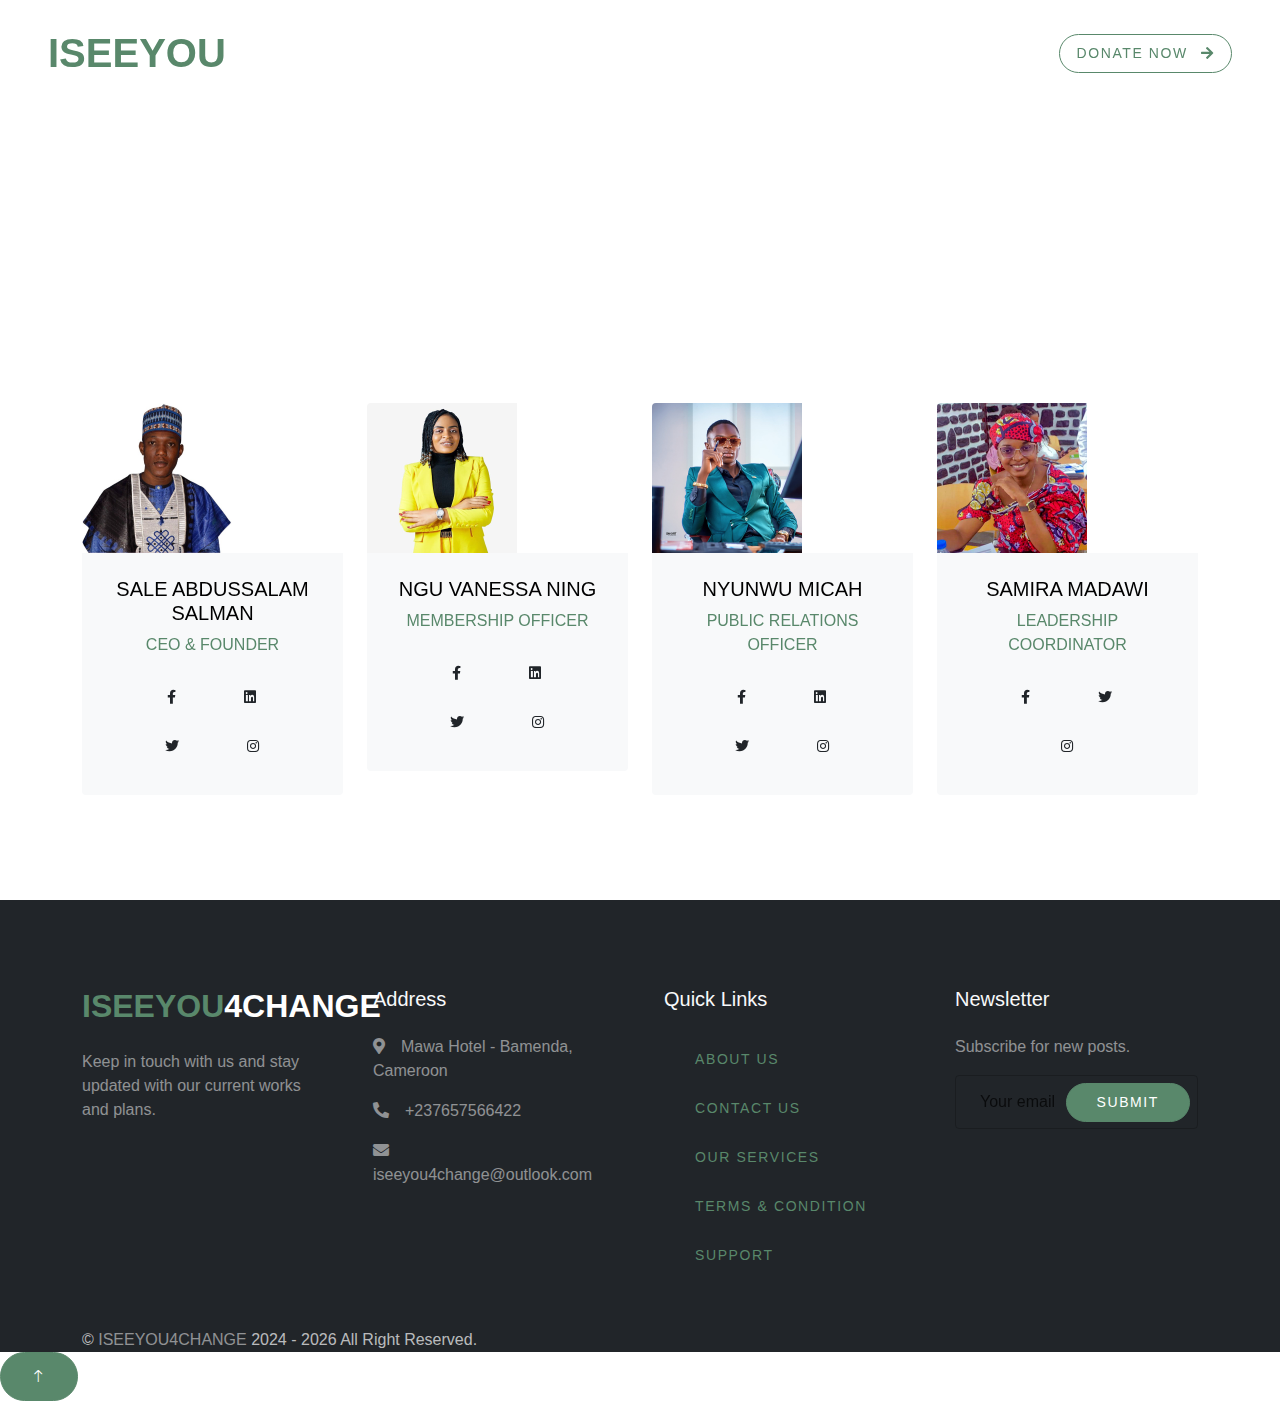
<file: team.html>
<!DOCTYPE html>
<html lang="en">

<head>
    <meta charset="utf-8">
    <title>TEAM - ISEEYOU4CHANGE</title>
    <meta content="width=device-width, initial-scale=1.0" name="viewport">
    <meta content="" name="keywords">
    <meta content="" name="description">

    <!-- Favicon -->
    <link href="img/logo/favicon.png" rel="icon">

    <!-- Google Web Fonts -->
    <link rel="preconnect" href="https://fonts.googleapis.com">
    <link rel="preconnect" href="https://fonts.gstatic.com" crossorigin>
    <link href="https://fonts.googleapis.com/css2?family=Inter:wght@400;500;600&family=Saira:wght@500;600;700&display=swap" rel="stylesheet"> 

    <!-- Icon Font Stylesheet -->
    <link href="https://cdnjs.cloudflare.com/ajax/libs/font-awesome/5.10.0/css/all.min.css" rel="stylesheet">
    <link href="https://cdn.jsdelivr.net/npm/bootstrap-icons@1.4.1/font/bootstrap-icons.css" rel="stylesheet">

    <!-- Libraries Stylesheet -->
    <link href="lib/animate/animate.min.css" rel="stylesheet">
    <link href="lib/owlcarousel/assets/owl.carousel.min.css" rel="stylesheet">

    <!-- Customized Bootstrap Stylesheet -->
    <link href="css/bootstrap.min.css" rel="stylesheet">

    <!-- Template Stylesheet -->
    <link href="css/style.css" rel="stylesheet">
</head>

<body>
    <!-- Spinner Start -->
    <div id="spinner" class="show bg-white position-fixed translate-middle w-100 vh-100 top-50 start-50 d-flex align-items-center justify-content-center">
        <div class="spinner-grow text-primary" role="status"></div>
    </div>
    <!-- Spinner End -->


    <!-- Navbar Start -->
    <div class="container-fluid fixed-top px-0 wow fadeIn" data-wow-delay="0.1s">
        <div class="top-bar text-white-50 row gx-0 align-items-center d-none d-lg-flex">
            <div class="col-lg-6 px-5 text-start">
                <small><i class="fa fa-map-marker-alt me-2"></i>Mawa Hotel - Bamenda, Cameroon</small>
                <small class="ms-4"><i class="fa fa-envelope me-2"></i>iseeyou4change@outlook.com</small>
            </div>
            <div class="col-lg-6 px-5 text-end">
                <small>Follow us:</small>
                <a class="text-white-50 ms-3" href="https://www.facebook.com/ISEEYou4Change"><i class="fab fa-facebook-f"></i></a>
                <a class="text-white-50 ms-3" href=""><i class="fab fa-twitter"></i></a>
                <a class="text-white-50 ms-3" href=""><i class="fab fa-linkedin-in"></i></a>
                <a class="text-white-50 ms-3" href=""><i class="fab fa-instagram"></i></a>
            </div>
        </div>

        <nav class="navbar navbar-expand-lg navbar-dark py-lg-0 px-lg-5 wow fadeIn" data-wow-delay="0.1s">
            <a href="index.html" class="navbar-brand ms-4 ms-lg-0">
                <h1 class="fw-bold text-primary m-0">ISEEYOU<span class="text-white">4CHANGE</span></h1>
            </a>
            <button type="button" class="navbar-toggler me-4" data-bs-toggle="collapse" data-bs-target="#navbarCollapse">
                <span class="navbar-toggler-icon"></span>
            </button>
            <div class="collapse navbar-collapse" id="navbarCollapse">
                <div class="navbar-nav ms-auto p-4 p-lg-0">
                    <a href="index.html" class="nav-item nav-link">Home</a>
                    <a href="about.html" class="nav-item nav-link">About</a>
                    <a href="causes.html" class="nav-item nav-link">Programs</a>
                    <div class="nav-item dropdown">
                        <a href="#" class="nav-link dropdown-toggle active" data-bs-toggle="dropdown">More</a>
                        <div class="dropdown-menu m-0">
                            <a href="service.html" class="dropdown-item">Service</a>
                            <a href="donate.html" class="dropdown-item">Donate</a>
                            <a href="team.html" class="dropdown-item active">Our Team</a>
                            <a href="testimonial.html" class="dropdown-item">Testimonial</a>
                            <a href="404.html" class="dropdown-item">404 Page</a>
                        </div>
                    </div>
                    <a href="contact.html" class="nav-item nav-link">Contact</a>
                </div>
                <div class="d-none d-lg-flex ms-2">
                    <a class="btn btn-outline-primary py-2 px-3" href="">
                        Donate Now
                        <div class="d-inline-flex btn-sm-square bg-white text-primary rounded-circle ms-2">
                            <i class="fa fa-arrow-right"></i>
                        </div>
                    </a>
                </div>
            </div>
        </nav>
    </div>
    <!-- Navbar End -->


    <!-- Page Header Start -->
    <div class="container-fluid page-header mb-5 wow fadeIn" data-wow-delay="0.1s">
        <div class="container text-center">
            <h1 class="display-4 text-white animated slideInDown mb-4">Our Team</h1>
            <nav aria-label="breadcrumb animated slideInDown">
                <ol class="breadcrumb justify-content-center mb-0">
                    <li class="breadcrumb-item"><a class="text-white" href="#">Home</a></li>
                    <li class="breadcrumb-item"><a class="text-white" href="#">Pages</a></li>
                    <li class="breadcrumb-item text-primary active" aria-current="page">Our Team</li>
                </ol>
            </nav>
        </div>
    </div>
    <!-- Page Header End -->


    <!-- Team Start -->
    <div class="container-xxl py-5">
        <div class="container">
            <div class="text-center mx-auto mb-5 wow fadeInUp" data-wow-delay="0.1s" style="max-width: 500px;">
                <div class="d-inline-block rounded-pill bg-secondary text-primary py-1 px-3 mb-3">Team Members</div>
                <h1 class="display-6 mb-5">Let's Meet With Our Soldiers</h1>
            </div>
            <div class="row g-4">
                <div class="col-lg-3 col-md-6 wow fadeInUp" data-wow-delay="0.1s">
                    <div class="team-item position-relative rounded overflow-hidden">
                        <div class="overflow-hidden">
                            <img class="img-fluid" src="img/ex_members/edited/ceo.jpg" alt="">
                        </div>
                        <div class="team-text bg-light text-center p-4">
                            <h5>SALE  ABDUSSALAM SALMAN</h5>
                            <p class="text-primary">CEO &amp; FOUNDER</p>
                            <div class="team-social text-center">
                                <a class="btn btn-square" href="https://www.facebook.com/profile.php?id=100007809194889"><i class="fab fa-facebook-f"></i></a>
                                <a class="btn btn-square" href="https://www.linkedin.com/in/sale-a-salman-97991327b"><i class="fab fa-linkedin"></i></a>
                                <a class="btn btn-square" href="https://x.com/SasBiOfficial?t=aM_nxpy7M2Ep_r2nStL99Q&s=09"><i class="fab fa-twitter"></i></a>
                                <a class="btn btn-square" href="https://www.instagram.com/sasbiofficial?igsh=NmJhajl4ZmJ3Njh2"><i class="fab fa-instagram"></i></a>
                            </div>
                        </div>
                    </div>
                </div>
                <div class="col-lg-3 col-md-6 wow fadeInUp" data-wow-delay="0.3s">
                    <div class="team-item position-relative rounded overflow-hidden">
                        <div class="overflow-hidden">
                            <img class="img-fluid" src="img/ex_members/edited/vanessa.jpg" alt="">
                        </div>
                        <div class="team-text bg-light text-center p-4">
                            <h5>NGU VANESSA NING</h5>
                            <p class="text-primary">MEMBERSHIP OFFICER</p>
                            <div class="team-social text-center">
                                <a class="btn btn-square" href="https://www.facebook.com/ngu.vansy.7"><i class="fab fa-facebook-f"></i></a>
                                <a class="btn btn-square" href="https://www.linkedin.com/in/ngu-vanessa-1a049a316"><i class="fab fa-linkedin"></i></a>
                                <a class="btn btn-square" href="https://x.com/NguVanessa"><i class="fab fa-twitter"></i></a>
                                <a class="btn btn-square" href="https://www.instagram.com/nguvansy"><i class="fab fa-instagram"></i></a>
                            </div>
                        </div>
                    </div>
                </div>
                <div class="col-lg-3 col-md-6 wow fadeInUp" data-wow-delay="0.7s">
                    <div class="team-item position-relative rounded overflow-hidden">
                        <div class="overflow-hidden">
                            <img class="img-fluid" src="img/ex_members/edited/micah.jpg" alt="">
                        </div>
                        <div class="team-text bg-light text-center p-4">
                            <h5>NYUNWU MICAH</h5>
                            <p class="text-primary">PUBLIC RELATIONS OFFICER</p>
                            <div class="team-social text-center">
                                <a class="btn btn-square" href="https://www.facebook.com/share/15rwp5pLJN"><i class="fab fa-facebook-f"></i></a>
                                <a class="btn btn-square" href="https://www.linkedin.com/in/nyunwu-micah-07036733a"><i class="fab fa-linkedin"></i></a>
                                <a class="btn btn-square" href="https://x.com/NyunwuM"><i class="fab fa-twitter"></i></a>
                                <a class="btn btn-square" href="https://www.instagram.com/nyunwu_micah"><i class="fab fa-instagram"></i></a>
                            </div>
                        </div>
                    </div>
                </div>
                <div class="col-lg-3 col-md-6 wow fadeInUp" data-wow-delay="0.7s">
                    <div class="team-item position-relative rounded overflow-hidden">
                        <div class="overflow-hidden">
                            <img class="img-fluid" src="img/ex_members/edited/samira.jpg" alt="">
                        </div>
                        <div class="team-text bg-light text-center p-4">
                            <h5>SAMIRA MADAWI</h5>
                            <p class="text-primary">LEADERSHIP COORDINATOR</p>
                            <div class="team-social text-center">
                                <a class="btn btn-square" href=""><i class="fab fa-facebook-f"></i></a>
                                <a class="btn btn-square" href=""><i class="fab fa-twitter"></i></a>
                                <a class="btn btn-square" href=""><i class="fab fa-instagram"></i></a>
                            </div>
                        </div>
                    </div>
                </div>


            </div>
        </div>
    </div>
    <!-- Team End -->


    <!-- Footer Start -->
    <div class="container-fluid bg-dark text-white-50 footer mt-5 pt-5 wow fadeIn" data-wow-delay="0.1s">
        <div class="container py-5">
            <div class="row g-5">
                <div class="col-lg-3 col-md-6">
                    <h2 class="fw-bold text-primary mb-4">ISEEYOU<span class="text-white">4CHANGE</span></h2>
                    <p>Keep in touch with us and stay updated with our current works and plans.</p>
                    <div class="d-flex pt-2">
                        <a class="btn btn-square me-1" href=""><i class="fab fa-twitter"></i></a>
                        <a class="btn btn-square me-1" href="https://www.facebook.com/ISEEYou4Change"><i class="fab fa-facebook-f"></i></a>
                        <a class="btn btn-square me-1" href=""><i class="fab fa-youtube"></i></a>
                        <a class="btn btn-square me-0" href=""><i class="fab fa-linkedin-in"></i></a>
                    </div>
                </div>
                <div class="col-lg-3 col-md-6">
                    <h5 class="text-light mb-4">Address</h5>
                    <p><i class="fa fa-map-marker-alt me-3"></i>Mawa Hotel - Bamenda, Cameroon</p>
                    <p><i class="fa fa-phone-alt me-3"></i>+237657566422</p>
                    <p><i class="fa fa-envelope me-3"></i>iseeyou4change@outlook.com</p>
                </div>
                <div class="col-lg-3 col-md-6">
                    <h5 class="text-light mb-4">Quick Links</h5>
                    <a class="btn btn-link" href="about.html">About Us</a>
                    <a class="btn btn-link" href="contact.html">Contact Us</a>
                    <a class="btn btn-link" href="service.html">Our Services</a>
                    <a class="btn btn-link" href="">Terms & Condition</a>
                    <a class="btn btn-link" href="">Support</a>
                </div>
                <div class="col-lg-3 col-md-6">
                    <h5 class="text-light mb-4">Newsletter</h5>
                    <p>Subscribe for new posts.</p>
                    <div class="position-relative mx-auto" style="max-width: 400px;">
                        <input class="form-control bg-transparent w-100 py-3 ps-4 pe-5" type="text" placeholder="Your email">
                        <button type="button" class="btn btn-primary py-2 position-absolute top-0 end-0 mt-2 me-2">Submit</button>
                    </div>
                </div>
            </div>
        </div>
        <div class="container-fluid copyright">
            <div class="container">
                <div class="row">
                    <div class="col-md-6 text-center text-md-start mb-3 mb-md-0">
                        &copy; <a href="#">ISEEYOU4CHANGE</a> 2024 - <script>document.write(new Date().getFullYear());</script> All Right Reserved.
                    </div>
                    <!--
                    <div class="col-md-6 text-center text-md-end">
                        
                        Designed By <a href="https://www.webdevhub.com">WEBDEVHUB</a>
                    </div>
                -->
                </div>
            </div>
        </div>
    </div>
    <!-- Footer End -->


    <!-- Back to Top -->
    <a href="#" class="btn btn-lg btn-primary btn-lg-square back-to-top"><i class="bi bi-arrow-up"></i></a>


    <!-- JavaScript Libraries -->
    <script src="https://code.jquery.com/jquery-3.4.1.min.js"></script>
    <script src="https://cdn.jsdelivr.net/npm/bootstrap@5.0.0/dist/js/bootstrap.bundle.min.js"></script>
    <script src="lib/wow/wow.min.js"></script>
    <script src="lib/easing/easing.min.js"></script>
    <script src="lib/waypoints/waypoints.min.js"></script>
    <script src="lib/owlcarousel/owl.carousel.min.js"></script>
    <script src="lib/parallax/parallax.min.js"></script>

    <!-- Template Javascript -->
    <script src="js/main.js"></script>
</body>

</html>
</file>
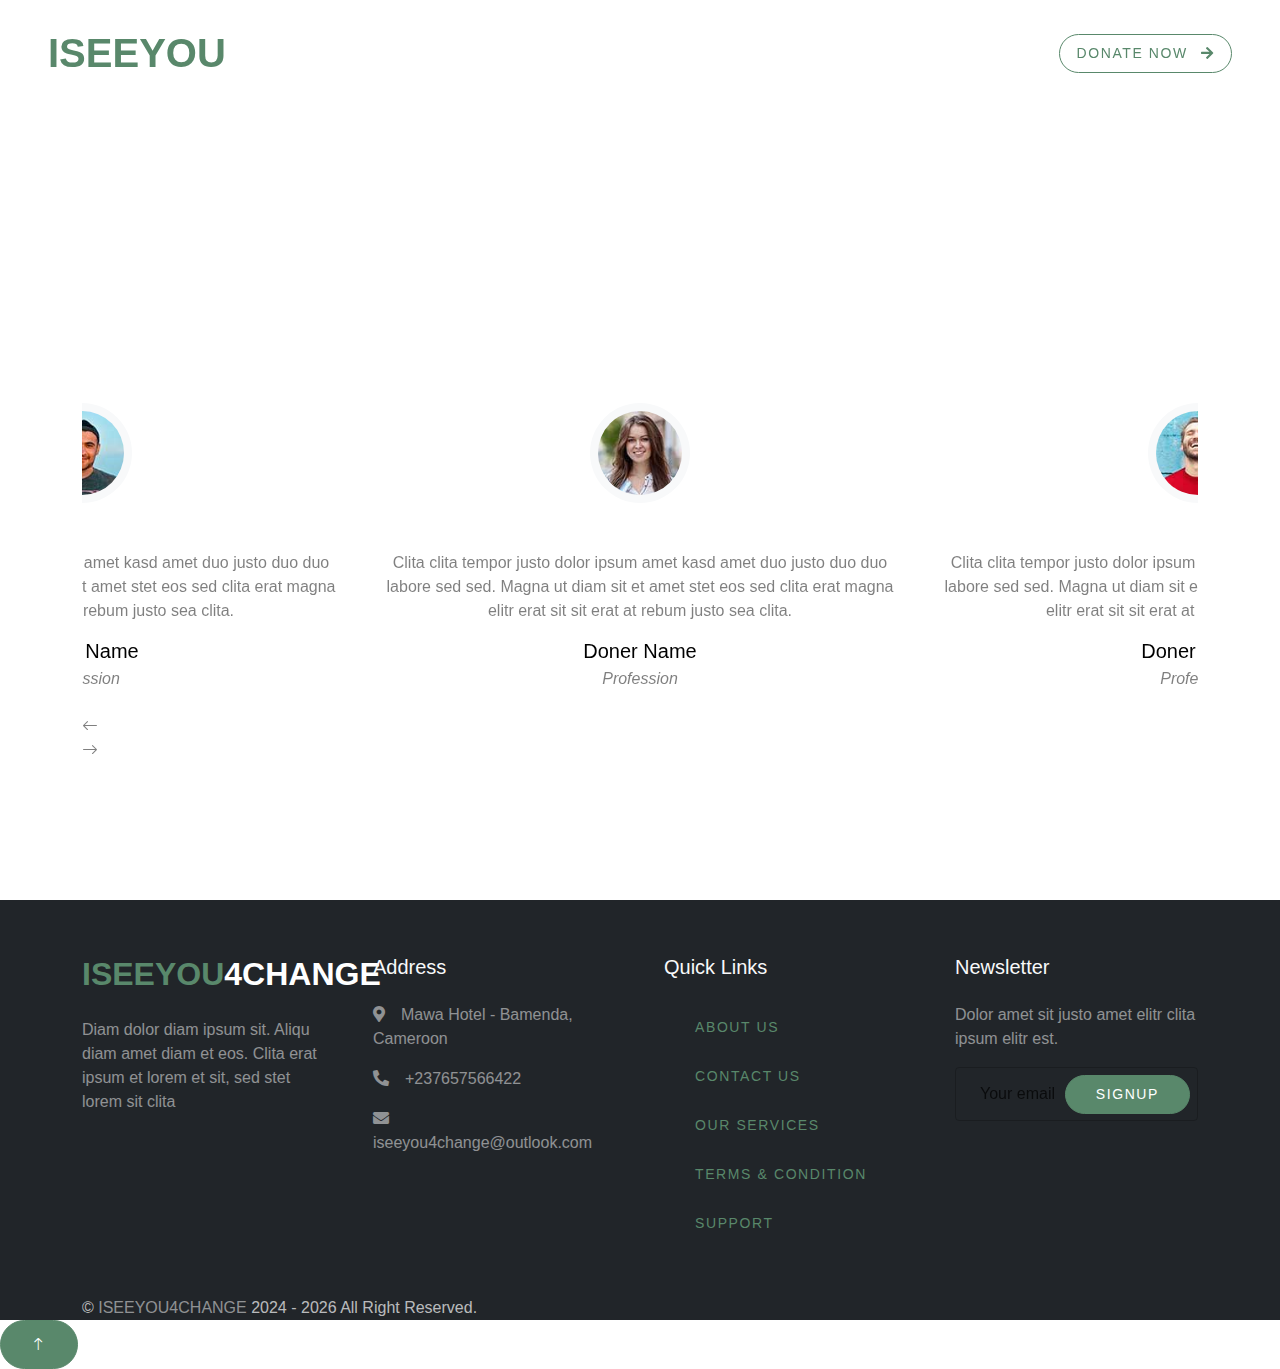
<file: testimonial.html>
<!DOCTYPE html>
<html lang="en">

<head>
    <meta charset="utf-8">
    <title>TESTIMONIAL - ISEEYOU4CHANGE</title>
    <meta content="width=device-width, initial-scale=1.0" name="viewport">
    <meta content="" name="keywords">
    <meta content="" name="description">

    <!-- Favicon -->
    <link href="img/logo/favicon.png" rel="icon">

    <!-- Google Web Fonts -->
    <link rel="preconnect" href="https://fonts.googleapis.com">
    <link rel="preconnect" href="https://fonts.gstatic.com" crossorigin>
    <link href="https://fonts.googleapis.com/css2?family=Inter:wght@400;500;600&family=Saira:wght@500;600;700&display=swap" rel="stylesheet"> 

    <!-- Icon Font Stylesheet -->
    <link href="https://cdnjs.cloudflare.com/ajax/libs/font-awesome/5.10.0/css/all.min.css" rel="stylesheet">
    <link href="https://cdn.jsdelivr.net/npm/bootstrap-icons@1.4.1/font/bootstrap-icons.css" rel="stylesheet">

    <!-- Libraries Stylesheet -->
    <link href="lib/animate/animate.min.css" rel="stylesheet">
    <link href="lib/owlcarousel/assets/owl.carousel.min.css" rel="stylesheet">

    <!-- Customized Bootstrap Stylesheet -->
    <link href="css/bootstrap.min.css" rel="stylesheet">

    <!-- Template Stylesheet -->
    <link href="css/style.css" rel="stylesheet">
</head>

<body>
    <!-- Spinner Start -->
    <div id="spinner" class="show bg-white position-fixed translate-middle w-100 vh-100 top-50 start-50 d-flex align-items-center justify-content-center">
        <div class="spinner-grow text-primary" role="status"></div>
    </div>
    <!-- Spinner End -->


    <!-- Navbar Start -->
    <div class="container-fluid fixed-top px-0 wow fadeIn" data-wow-delay="0.1s">
        <div class="top-bar text-white-50 row gx-0 align-items-center d-none d-lg-flex">
            <div class="col-lg-6 px-5 text-start">
                <small><i class="fa fa-map-marker-alt me-2"></i>Mawa Hotel - Bamenda, Cameroon</small>
                <small class="ms-4"><i class="fa fa-envelope me-2"></i>iseeyou4change@outlook.com</small>
            </div>
            <div class="col-lg-6 px-5 text-end">
                <small>Follow us:</small>
                <a class="text-white-50 ms-3" href=""><i class="fab fa-facebook-f"></i></a>
                <a class="text-white-50 ms-3" href=""><i class="fab fa-twitter"></i></a>
                <a class="text-white-50 ms-3" href=""><i class="fab fa-linkedin-in"></i></a>
                <a class="text-white-50 ms-3" href=""><i class="fab fa-instagram"></i></a>
            </div>
        </div>

        <nav class="navbar navbar-expand-lg navbar-dark py-lg-0 px-lg-5 wow fadeIn" data-wow-delay="0.1s">
            <a href="index.html" class="navbar-brand ms-4 ms-lg-0">
                <h1 class="fw-bold text-primary m-0">ISEEYOU<span class="text-white">4CHANGE</span></h1>
            </a>
            <button type="button" class="navbar-toggler me-4" data-bs-toggle="collapse" data-bs-target="#navbarCollapse">
                <span class="navbar-toggler-icon"></span>
            </button>
            <div class="collapse navbar-collapse" id="navbarCollapse">
                <div class="navbar-nav ms-auto p-4 p-lg-0">
                    <a href="index.html" class="nav-item nav-link">Home</a>
                    <a href="about.html" class="nav-item nav-link">About</a>
                    <a href="causes.html" class="nav-item nav-link">Programs</a>
                    <div class="nav-item dropdown">
                        <a href="#" class="nav-link dropdown-toggle active" data-bs-toggle="dropdown">More</a>
                        <div class="dropdown-menu m-0">
                            <a href="service.html" class="dropdown-item">Service</a>
                            <a href="donate.html" class="dropdown-item">Donate</a>
                            <a href="team.html" class="dropdown-item">Our Team</a>
                            <a href="testimonial.html" class="dropdown-item active">Testimonial</a>
                            <a href="404.html" class="dropdown-item">404 Page</a>
                        </div>
                    </div>
                    <a href="contact.html" class="nav-item nav-link">Contact</a>
                </div>
                <div class="d-none d-lg-flex ms-2">
                    <a class="btn btn-outline-primary py-2 px-3" href="">
                        Donate Now
                        <div class="d-inline-flex btn-sm-square bg-white text-primary rounded-circle ms-2">
                            <i class="fa fa-arrow-right"></i>
                        </div>
                    </a>
                </div>
            </div>
        </nav>
    </div>
    <!-- Navbar End -->


    <!-- Page Header Start -->
    <div class="container-fluid page-header mb-5 wow fadeIn" data-wow-delay="0.1s">
        <div class="container text-center">
            <h1 class="display-4 text-white animated slideInDown mb-4">Testimonial</h1>
            <nav aria-label="breadcrumb animated slideInDown">
                <ol class="breadcrumb justify-content-center mb-0">
                    <li class="breadcrumb-item"><a class="text-white" href="#">Home</a></li>
                    <li class="breadcrumb-item"><a class="text-white" href="#">Pages</a></li>
                    <li class="breadcrumb-item text-primary active" aria-current="page">Testimonial</li>
                </ol>
            </nav>
        </div>
    </div>
    <!-- Page Header End -->


    <!-- Testimonial Start -->
    <div class="container-xxl py-5">
        <div class="container">
            <div class="text-center mx-auto mb-5 wow fadeInUp" data-wow-delay="0.1s" style="max-width: 500px;">
                <div class="d-inline-block rounded-pill bg-secondary text-primary py-1 px-3 mb-3">Testimonial</div>
                <h1 class="display-6 mb-5">Trusted By Thousands Of People And Nonprofits</h1>
            </div>
            <div class="owl-carousel testimonial-carousel wow fadeInUp" data-wow-delay="0.1s">
                <div class="testimonial-item text-center">
                    <img class="img-fluid bg-light rounded-circle p-2 mx-auto mb-4" src="img/testimonial-1.jpg" style="width: 100px; height: 100px;">
                    <div class="testimonial-text rounded text-center p-4">
                        <p>Clita clita tempor justo dolor ipsum amet kasd amet duo justo duo duo labore sed sed. Magna ut diam sit et amet stet eos sed clita erat magna elitr erat sit sit erat at rebum justo sea clita.</p>
                        <h5 class="mb-1">Doner Name</h5>
                        <span class="fst-italic">Profession</span>
                    </div>
                </div>
                <div class="testimonial-item text-center">
                    <img class="img-fluid bg-light rounded-circle p-2 mx-auto mb-4" src="img/testimonial-2.jpg" style="width: 100px; height: 100px;">
                    <div class="testimonial-text rounded text-center p-4">
                        <p>Clita clita tempor justo dolor ipsum amet kasd amet duo justo duo duo labore sed sed. Magna ut diam sit et amet stet eos sed clita erat magna elitr erat sit sit erat at rebum justo sea clita.</p>
                        <h5 class="mb-1">Doner Name</h5>
                        <span class="fst-italic">Profession</span>
                    </div>
                </div>
                <div class="testimonial-item text-center">
                    <img class="img-fluid bg-light rounded-circle p-2 mx-auto mb-4" src="img/testimonial-3.jpg" style="width: 100px; height: 100px;">
                    <div class="testimonial-text rounded text-center p-4">
                        <p>Clita clita tempor justo dolor ipsum amet kasd amet duo justo duo duo labore sed sed. Magna ut diam sit et amet stet eos sed clita erat magna elitr erat sit sit erat at rebum justo sea clita.</p>
                        <h5 class="mb-1">Doner Name</h5>
                        <span class="fst-italic">Profession</span>
                    </div>
                </div>
            </div>
        </div>
    </div>
    <!-- Testimonial End -->
        

    <!-- Footer Start -->
    <div class="container-fluid bg-dark text-white-50 footer mt-5 pt-5 wow fadeIn" data-wow-delay="0.1s">
        <div class="container py-5">
            <div class="row g-5">
                <div class="col-lg-3 col-md-6">
                    <h2 class="fw-bold text-primary mb-4">ISEEYOU<span class="text-white">4CHANGE</span></h2>
                    <p>Diam dolor diam ipsum sit. Aliqu diam amet diam et eos. Clita erat ipsum et lorem et sit, sed stet lorem sit clita</p>
                    <div class="d-flex pt-2">
                        <a class="btn btn-square me-1" href=""><i class="fab fa-twitter"></i></a>
                        <a class="btn btn-square me-1" href=""><i class="fab fa-facebook-f"></i></a>
                        <a class="btn btn-square me-1" href=""><i class="fab fa-youtube"></i></a>
                        <a class="btn btn-square me-0" href=""><i class="fab fa-linkedin-in"></i></a>
                    </div>
                </div>
                <div class="col-lg-3 col-md-6">
                    <h5 class="text-light mb-4">Address</h5>
                    <p><i class="fa fa-map-marker-alt me-3"></i>Mawa Hotel - Bamenda, Cameroon</p>
                    <p><i class="fa fa-phone-alt me-3"></i>+237657566422</p>
                    <p><i class="fa fa-envelope me-3"></i>iseeyou4change@outlook.com</p>
                </div>
                <div class="col-lg-3 col-md-6">
                    <h5 class="text-light mb-4">Quick Links</h5>
                    <a class="btn btn-link" href="">About Us</a>
                    <a class="btn btn-link" href="">Contact Us</a>
                    <a class="btn btn-link" href="">Our Services</a>
                    <a class="btn btn-link" href="">Terms & Condition</a>
                    <a class="btn btn-link" href="">Support</a>
                </div>
                <div class="col-lg-3 col-md-6">
                    <h5 class="text-light mb-4">Newsletter</h5>
                    <p>Dolor amet sit justo amet elitr clita ipsum elitr est.</p>
                    <div class="position-relative mx-auto" style="max-width: 400px;">
                        <input class="form-control bg-transparent w-100 py-3 ps-4 pe-5" type="text" placeholder="Your email">
                        <button type="button" class="btn btn-primary py-2 position-absolute top-0 end-0 mt-2 me-2">SignUp</button>
                    </div>
                </div>
            </div>
        </div>
        <div class="container-fluid copyright">
            <div class="container">
                <div class="row">
                    <div class="col-md-6 text-center text-md-start mb-3 mb-md-0">
                        &copy; <a href="#">ISEEYOU4CHANGE</a> 2024 - <script>document.write(new Date().getFullYear());</script> All Right Reserved.
                    </div>
                    <!--
                    <div class="col-md-6 text-center text-md-end">
                        
                        Designed By <a href="https://www.webdevhub.com">WEBDEVHUB</a>
                    </div>
                -->
                </div>
            </div>
        </div>
    </div>
    <!-- Footer End -->


    <!-- Back to Top -->
    <a href="#" class="btn btn-lg btn-primary btn-lg-square back-to-top"><i class="bi bi-arrow-up"></i></a>


    <!-- JavaScript Libraries -->
    <script src="https://code.jquery.com/jquery-3.4.1.min.js"></script>
    <script src="https://cdn.jsdelivr.net/npm/bootstrap@5.0.0/dist/js/bootstrap.bundle.min.js"></script>
    <script src="lib/wow/wow.min.js"></script>
    <script src="lib/easing/easing.min.js"></script>
    <script src="lib/waypoints/waypoints.min.js"></script>
    <script src="lib/owlcarousel/owl.carousel.min.js"></script>
    <script src="lib/parallax/parallax.min.js"></script>

    <!-- Template Javascript -->
    <script src="js/main.js"></script>
</body>

</html>
</file>
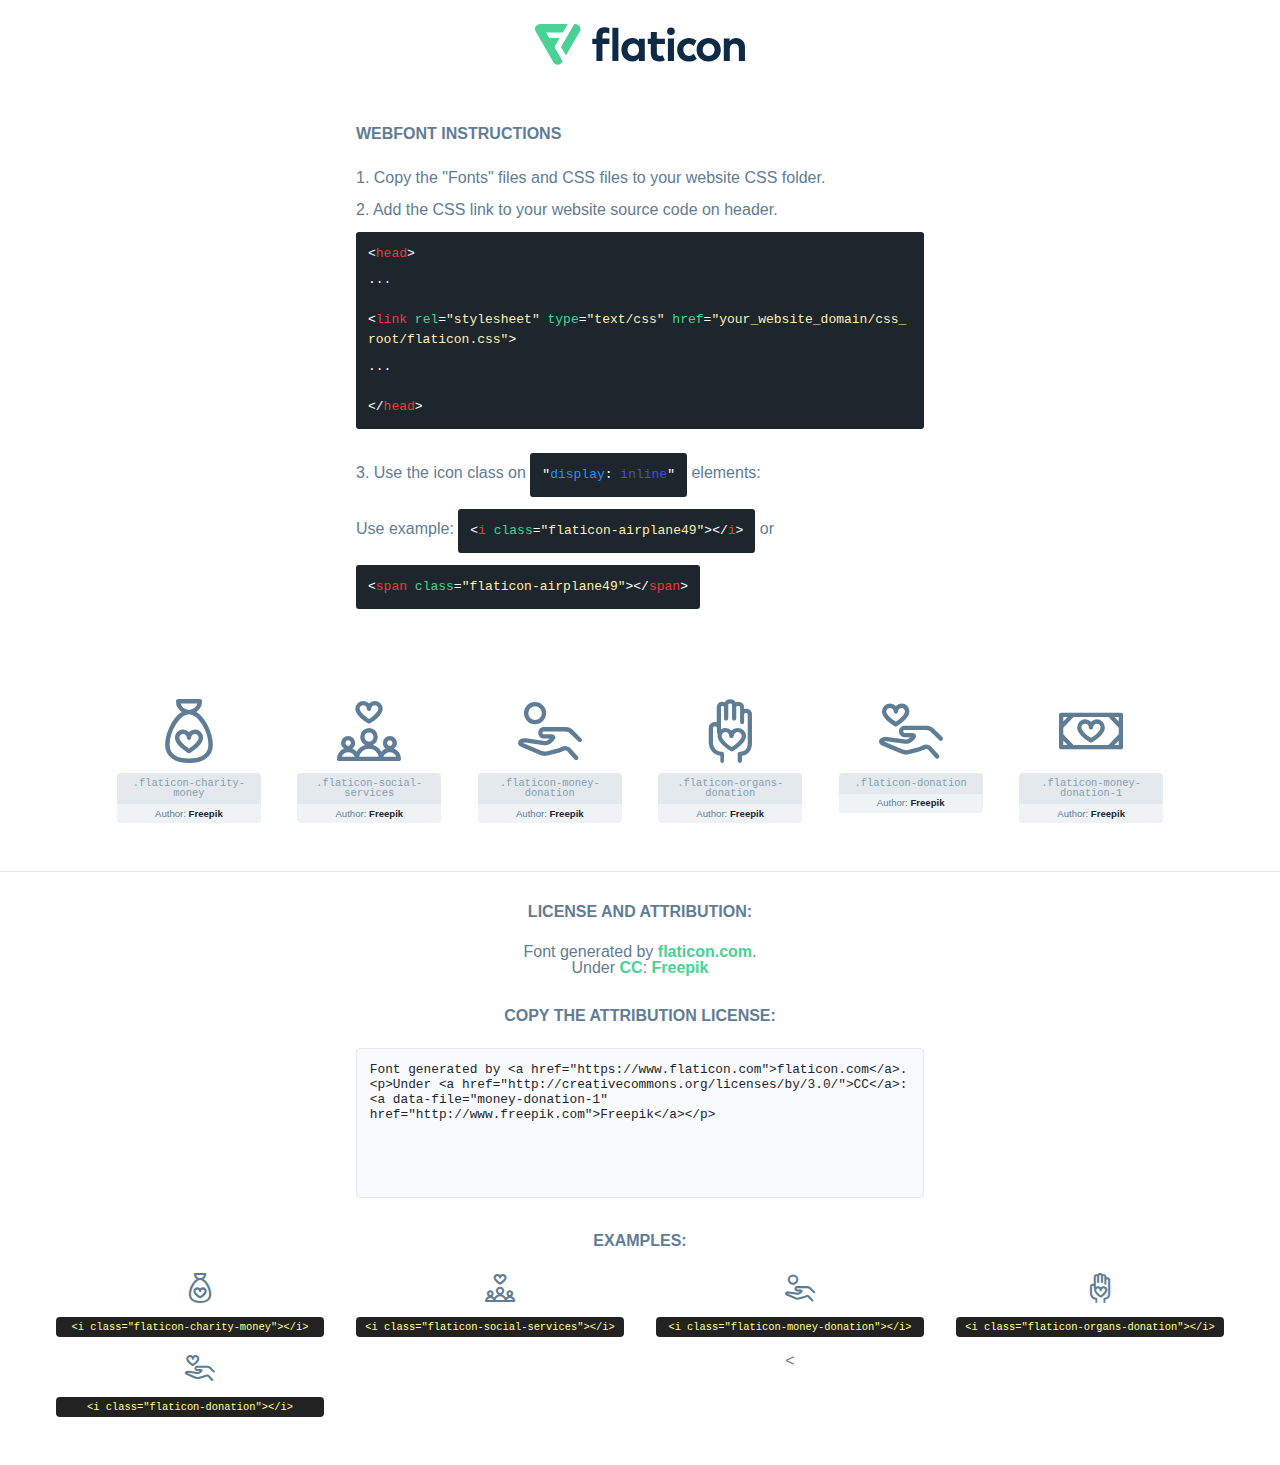
<file: fonts/flaticon/font/flaticon.html>
<!DOCTYPE html>
<html lang="en">
<head>
    <title>Flaticon Webfont</title>
    <link rel="stylesheet" type="text/css" href="flaticon.css"/>
    <meta charset="UTF-8">
    <style>
        html, body, div, span, applet, object, iframe,
        h1, h2, h3, h4, h5, h6, p, blockquote, pre,
        a, abbr, acronym, address, big, cite, code,
        del, dfn, em, img, ins, kbd, q, s, samp,
        small, strike, strong, sub, sup, tt, var,
        b, u, i, center,
        dl, dt, dd, ol, ul, li,
        fieldset, form, label, legend,
        table, caption, tbody, tfoot, thead, tr, th, td,
        article, aside, canvas, details, embed,
        figure, figcaption, footer, header, hgroup,
        menu, nav, output, ruby, section, summary,
        time, mark, audio, video {
            margin: 0;
            padding: 0;
            border: 0;
            font-size: 100%;
            font: inherit;
            vertical-align: baseline;
        }

        /* HTML5 display-role reset for older browsers */
        article, aside, details, figcaption, figure,
        footer, header, hgroup, menu, nav, section {
            display: block;
        }

        body {
            line-height: 1;
        }

        ol, ul {
            list-style: none;
        }

        blockquote, q {
            quotes: none;
        }

        blockquote:before, blockquote:after,
        q:before, q:after {
            content: '';
            content: none;
        }

        table {
            border-collapse: collapse;
            border-spacing: 0;
        }

        body {
            font-family: Helvetica, Arial, sans-serif;
            font-size: 16px;
            color: #5f7d95;
        }

        a {
            color: #4AD295;
            font-weight: bold;
            text-decoration: none;
        }

        * {
            -moz-box-sizing: border-box;
            -webkit-box-sizing: border-box;
            box-sizing: border-box;
            margin: 0;
            padding: 0;
        }

        [class^="flaticon-"]:before, [class*=" flaticon-"]:before, [class^="flaticon-"]:after, [class*=" flaticon-"]:after {
            font-family: Flaticon;
            font-size: 30px;
            font-style: normal;
            margin-left: 20px;
            color: #333;
        }

        .wrapper {
            max-width: 600px;
            margin: auto;
            padding: 0 1em;
        }

        .title {
            margin-bottom: 24px;
            text-transform: uppercase;
            font-weight: bold;
        }

        header {
            text-align: center;
            padding: 24px;
        }

        header .logo {
            width: 210px;
            height: auto;
            border: none;
            display: inline-block;
        }

        header strong {
            font-size: 28px;
            font-weight: 500;
            vertical-align: middle;
        }

        .demo {
            margin: 2em auto;
            line-height: 1.25em;
        }

        .demo ul li {
            margin-bottom: 12px;
        }

        .demo ul li code {
            background-color: #1D262D;
            border-radius: 3px;
            padding: 12px;
            display: inline-block;
            color: #fff;
            font-family: Consolas, Monaco, Lucida Console, Liberation Mono, DejaVu Sans Mono, Bitstream Vera Sans Mono, Courier New, monospace;
            font-weight: lighter;
            margin-top: 12px;
            font-size: 13px;
            word-break: break-all;
        }

        .demo ul li code .red {
            color: #EC3A3B;
        }

        .demo ul li code .green {
            color: #4AD295;
        }

        .demo ul li code .yellow {
            color: #FFEEB6;
        }

        .demo ul li code .blue {
            color: #2C8CF4;
        }

        .demo ul li code .purple {
            color: #4949E7;
        }

        .demo ul li code .dots {
            margin-top: 0.5em;
            display: block;
        }

        #glyphs {
            border-bottom: 1px solid #E3E9ED;
            padding: 2em 0;
            text-align: center;
        }

        .glyph {
            display: inline-block;
            width: 9em;
            margin: 1em;
            text-align: center;
            vertical-align: top;
            background: #FFF;
        }

        .glyph .flaticon {
            padding: 10px;
            display: block;
            font-family: "Flaticon";
            font-size: 64px;
            line-height: 1;
        }

        .glyph .flaticon:before {
            font-size: 64px;
            color: #5f7d95;
            margin-left: 0;
        }

        .class-name {
            font-size: 0.65em;
            background-color: #E3E9ED;
            color: #869FB2;
            border-radius: 4px 4px 0 0;
            padding: 0.5em;
            font-family: Consolas, Monaco, Lucida Console, Liberation Mono, DejaVu Sans Mono, Bitstream Vera Sans Mono, Courier New, monospace;
        }

        .author-name {
            font-size: 0.6em;
            background-color: #EFF3F6;
            border-top: 0;
            border-radius: 0 0 4px 4px;
            padding: 0.5em;
        }

        .author-name a {
            color: #1D262D;
        }

        .class-name:last-child {
            font-size: 10px;
            color: #888;
        }

        .class-name:last-child a {
            font-size: 10px;
            color: #555;
        }

        .glyph > input {
            display: block;
            width: 100px;
            margin: 5px auto;
            text-align: center;
            font-size: 12px;
            cursor: text;
        }

        .glyph > input.icon-input {
            font-family: "Flaticon";
            font-size: 16px;
            margin-bottom: 10px;
        }

        .attribution .title {
            margin-top: 2em;
        }

        .attribution textarea {
            background-color: #F8FAFB;
            color: #1D262D;
            padding: 1em;
            border: none;
            box-shadow: none;
            border: 1px solid #E3E9ED;
            border-radius: 4px;
            resize: none;
            width: 100%;
            height: 150px;
            font-size: 0.8em;
            font-family: Consolas, Monaco, Lucida Console, Liberation Mono, DejaVu Sans Mono, Bitstream Vera Sans Mono, Courier New, monospace;
            -webkit-appearance: none;
        }

        .attribution textarea:hover {
            border-color: #CFD9E0;
        }

        .attribution textarea:focus {
            border-color: #4AD295;
        }

        .iconsuse {
            margin: 2em auto;
            text-align: center;
            max-width: 1200px;
        }

        .iconsuse:after {
            content: '';
            display: table;
            clear: both;
        }

        .iconsuse .image {
            float: left;
            width: 25%;
            padding: 0 1em;
        }

        .iconsuse .image p {
            margin-bottom: 1em;
        }

        .iconsuse .image span {
            display: block;
            font-size: 0.65em;
            background-color: #222;
            color: #fff;
            border-radius: 4px;
            padding: 0.5em;
            color: #FFFF99;
            margin-top: 1em;
            font-family: Consolas, Monaco, Lucida Console, Liberation Mono, DejaVu Sans Mono, Bitstream Vera Sans Mono, Courier New, monospace;
        }

        .flaticon:before {
            color: #5f7d95;
        }

        #footer {
            text-align: center;
            background-color: #1D262D;
            color: #869FB2;
            padding: 12px;
            font-size: 14px;
        }

        #footer a {
            font-weight: normal;
        }

        @media (max-width: 960px) {
            .iconsuse .image {
                width: 50%;
            }
        }

        .preview {
            width: 100px;
            display: inline-block;
            margin: 10px;
        }

        .preview .inner {
            display: inline-block;
            width: 100%;
            text-align: center;
            background: #f5f5f5;
            -webkit-border-radius: 3px 3px 0 0;
            -moz-border-radius: 3px 3px 0 0;
            border-radius: 3px 3px 0 0;
        }

        .preview .inner  {
            line-height: 85px;
            font-size: 40px;
            color: #333;
        }

        .label {
            display: inline-block;
            width: 100%;
            box-sizing: border-box;
            padding: 5px;
            font-size: 10px;
            font-family: Monaco, monospace;
            color: #666;
            white-space: nowrap;
            overflow: hidden;
            text-overflow: ellipsis;
            background: #ddd;
            -webkit-border-radius: 0 0 3px 3px;
            -moz-border-radius: 0 0 3px 3px;
            border-radius: 0 0 3px 3px;
            color: #666;
        }
    </style>
</head>
<body>
    <header>
        <a href="https://www.flaticon.com/" target="_blank" class="logo">
            <svg xmlns="http://www.w3.org/2000/svg" viewBox="0 0 394.3 76.5">
                <path d="M156.6,69.4H145.3V7.1h11.3Z" style="fill:#0e2a47"/>
                <path d="M206.2,69.4h-11V64.8a15.4,15.4,0,0,1-12.6,5.7c-11.6,0-20.3-9.5-20.3-22.1s8.8-22.1,20.3-22.1a15.4,15.4,0,0,1,12.6,5.8V27.5h11Zm-32.4-21c0,6.4,4.2,11.6,10.8,11.6s10.8-4.9,10.8-11.6-4.4-11.6-10.8-11.6S173.9,42,173.9,48.4Z"
                      style="fill:#0e2a47"/>
                <path d="M262.5,13.7a7.2,7.2,0,0,1-14.4,0,7.2,7.2,0,1,1,14.4,0ZM261,69.4H249.6v-42H261Z"
                      style="fill:#0e2a47"/>
                <path id="_Trazado_" data-name="&lt;Trazado&gt;"
                      d="M139.6,17.8a16.6,16.6,0,0,0-8-1.4c-3.2.4-4.9,2-4.9,5.9v5.1h13V37.5h-13v32H115.4v-32h-7.8v-10h7.8V22.2c0-9.9,5.2-16.3,15-16.3a23.4,23.4,0,0,1,9.3,1.8Z"
                      style="fill:#0e2a47"/>
                <path d="M235.1,60c-3.5,0-6.3-1.9-6.3-7.1V37.5H244v-10H228.8V15H217.5V27.5h-5.7v10h5.7V53.7c0,10.9,5.3,16.8,15.7,16.8A22.9,22.9,0,0,0,244,68l-4.3-9.1A12.3,12.3,0,0,1,235.1,60Z"
                      style="fill:#0e2a47"/>
                <path d="M348.9,48.4c0,12.6-9.7,22.1-22.7,22.1s-22.7-9.4-22.7-22.1,9.6-22.1,22.7-22.1S348.9,35.8,348.9,48.4Zm-33.9,0c0,6.8,4.8,11.6,11.1,11.6s11.2-4.8,11.2-11.6-4.8-11.6-11.2-11.6S315.1,41.6,315.1,48.4Z"
                      style="fill:#0e2a47"/>
                <path d="M394.3,42.7V69.4H382.9V46.3c0-6.1-3-9.4-8.2-9.4s-8.9,3.2-8.9,9.5v23H354.6v-42h11v4.9c3-4.5,7.6-6.1,12.3-6.1C387.5,26.3,394.3,33,394.3,42.7Z"
                      style="fill:#0e2a47"/>
                <path d="M298,55.7h0a12.4,12.4,0,0,1-8.2,4.2h-.9l-1.8-.2a10,10,0,0,1-7.4-5.6,13.2,13.2,0,0,1-1.2-5.8,13,13,0,0,1,1.3-5.9,10.1,10.1,0,0,1,7.5-5.5h2.4a11.7,11.7,0,0,1,8.3,4.2l5.5-9.6a19.9,19.9,0,0,0-8.1-4.3,23.4,23.4,0,0,0-6.1-.8,25.2,25.2,0,0,0-7.5,1.1,20.9,20.9,0,0,0-8,4.6,21.9,21.9,0,0,0-6.8,16.4,21.9,21.9,0,0,0,6.7,16.3,20.9,20.9,0,0,0,8,4.6,25.2,25.2,0,0,0,7.7,1.2,23.6,23.6,0,0,0,6.2-.8,20,20,0,0,0,8.1-4.4Z"
                      style="fill:#0e2a47"/>
                <path d="M46.3,26.5H26.9L20.8,16H52.4L61.6,0H9.4A9.3,9.3,0,0,0,1.3,4.7a9.3,9.3,0,0,0,0,9.4L34.6,71.8a9.4,9.4,0,0,0,16.2,0l1.1-1.9L36.6,43.3Z"
                      style="fill:#4ad295"/>
                <path d="M84.2,4.7A9.3,9.3,0,0,0,76.1,0H73.8l-25,43.3,9.2,16L84.2,14A9.3,9.3,0,0,0,84.2,4.7Z"
                      style="fill:#4ad295"/>
            </svg>
        </a>
    </header>
    <section class="demo wrapper">

        <p class="title">Webfont Instructions</p>

        <ul>
            <li>
                <span class="num">1. </span>Copy the "Fonts" files and CSS files to your website CSS folder.
            </li>
            <li>
                <span class="num">2. </span>Add the CSS link to your website source code on header.
                <code class="big">
                    &lt;<span class="red">head</span>&gt;
                    <br/><span class="dots">...</span>
                    <br/>&lt;<span class="red">link</span> <span class="green">rel</span>=<span
                        class="yellow">"stylesheet"</span> <span class="green">type</span>=<span
                        class="yellow">"text/css"</span> <span class="green">href</span>=<span class="yellow">"your_website_domain/css_root/flaticon.css"</span>&gt;
                    <br/><span class="dots">...</span>
                    <br/>&lt;/<span class="red">head</span>&gt;
                </code>
            </li>

            <li>
                <p>
                    <span class="num">3. </span>Use the icon class on <code>"<span class="blue">display</span>:<span
                        class="purple"> inline</span>"</code> elements:
                    <br/>
                    Use example: <code>&lt;<span class="red">i</span> <span class="green">class</span>=<span class="yellow">&quot;flaticon-airplane49&quot;</span>&gt;&lt;/<span
                        class="red">i</span>&gt;</code> or <code>&lt;<span class="red">span</span> <span
                        class="green">class</span>=<span class="yellow">&quot;flaticon-airplane49&quot;</span>&gt;&lt;/<span
                        class="red">span</span>&gt;</code>
            </li>
        </ul>

    </section>
    <section id="glyphs">
            <div class="glyph">
                <i class="flaticon flaticon-charity-money"></i>
                <div class="class-name">.flaticon-charity-money</div>
                <div class="author-name">Author: <a data-file="charity-money" href="http://www.freepik.com">Freepik</a> </div>
            </div>

            <div class="glyph">
                <i class="flaticon flaticon-social-services"></i>
                <div class="class-name">.flaticon-social-services</div>
                <div class="author-name">Author: <a data-file="social-services" href="http://www.freepik.com">Freepik</a> </div>
            </div>

            <div class="glyph">
                <i class="flaticon flaticon-money-donation"></i>
                <div class="class-name">.flaticon-money-donation</div>
                <div class="author-name">Author: <a data-file="money-donation" href="http://www.freepik.com">Freepik</a> </div>
            </div>

            <div class="glyph">
                <i class="flaticon flaticon-organs-donation"></i>
                <div class="class-name">.flaticon-organs-donation</div>
                <div class="author-name">Author: <a data-file="organs-donation" href="http://www.freepik.com">Freepik</a> </div>
            </div>

            <div class="glyph">
                <i class="flaticon flaticon-donation"></i>
                <div class="class-name">.flaticon-donation</div>
                <div class="author-name">Author: <a data-file="donation" href="http://www.freepik.com">Freepik</a> </div>
            </div>

            <div class="glyph">
                <i class="flaticon flaticon-money-donation-1"></i>
                <div class="class-name">.flaticon-money-donation-1</div>
                <div class="author-name">Author: <a data-file="money-donation-1" href="http://www.freepik.com">Freepik</a> </div>
            </div>

    </section>

    <section class="attribution wrapper"   style="text-align:center;">

        <div class="title">License and attribution:</div><div class="attrDiv">Font generated by <a href="https://www.flaticon.com">flaticon.com</a>. <div><p>Under <a href="http://creativecommons.org/licenses/by/3.0/">CC</a>: <a data-file="money-donation-1" href="http://www.freepik.com">Freepik</a></p>  </div>
        </div>
        <div class="title">Copy the Attribution License:</div>

        <textarea onclick="this.focus();this.select();">Font generated by &lt;a href=&quot;https://www.flaticon.com&quot;&gt;flaticon.com&lt;/a&gt;. <p>Under <a href="http://creativecommons.org/licenses/by/3.0/">CC</a>: <a data-file="money-donation-1" href="http://www.freepik.com">Freepik</a></p> 
        </textarea>

    </section>

    <section class="iconsuse">

        <div class="title">Examples:</div>
            <div class="image">
                <p>
                    <i class="flaticon flaticon-charity-money"></i>
                    <span>&lt;i class=&quot;flaticon-charity-money&quot;&gt;&lt;/i&gt;</span>
                </p>
            </div>
            <div class="image">
                <p>
                    <i class="flaticon flaticon-social-services"></i>
                    <span>&lt;i class=&quot;flaticon-social-services&quot;&gt;&lt;/i&gt;</span>
                </p>
            </div>
            <div class="image">
                <p>
                    <i class="flaticon flaticon-money-donation"></i>
                    <span>&lt;i class=&quot;flaticon-money-donation&quot;&gt;&lt;/i&gt;</span>
                </p>
            </div>
            <div class="image">
                <p>
                    <i class="flaticon flaticon-organs-donation"></i>
                    <span>&lt;i class=&quot;flaticon-organs-donation&quot;&gt;&lt;/i&gt;</span>
                </p>
            </div>
            <div class="image">
                <p>
                    <i class="flaticon flaticon-donation"></i>
                    <span>&lt;i class=&quot;flaticon-donation&quot;&gt;&lt;/i&gt;</span>
                </p>
            </div>
            <
</file>
<file: fonts/icomoon/style.css>
@font-face {
  font-family: 'icomoon';
  src:  url('fonts/icomoon.eot?10si43');
  src:  url('fonts/icomoon.eot?10si43#iefix') format('embedded-opentype'),
    url('fonts/icomoon.ttf?10si43') format('truetype'),
    url('fonts/icomoon.woff?10si43') format('woff'),
    url('fonts/icomoon.svg?10si43#icomoon') format('svg');
  font-weight: normal;
  font-style: normal;
}

[class^="icon-"], [class*=" icon-"] {
  /* use !important to prevent issues with browser extensions that change fonts */
  font-family: 'icomoon' !important;
  speak: none;
  font-style: normal;
  font-weight: normal;
  font-variant: normal;
  text-transform: none;
  line-height: 1;

  /* Better Font Rendering =========== */
  -webkit-font-smoothing: antialiased;
  -moz-osx-font-smoothing: grayscale;
}

.icon-asterisk:before {
  content: "\f069";
}
.icon-plus:before {
  content: "\f067";
}
.icon-question:before {
  content: "\f128";
}
.icon-minus:before {
  content: "\f068";
}
.icon-glass:before {
  content: "\f000";
}
.icon-music:before {
  content: "\f001";
}
.icon-search:before {
  content: "\f002";
}
.icon-envelope-o:before {
  content: "\f003";
}
.icon-heart:before {
  content: "\f004";
}
.icon-star:before {
  content: "\f005";
}
.icon-star-o:before {
  content: "\f006";
}
.icon-user:before {
  content: "\f007";
}
.icon-film:before {
  content: "\f008";
}
.icon-th-large:before {
  content: "\f009";
}
.icon-th:before {
  content: "\f00a";
}
.icon-th-list:before {
  content: "\f00b";
}
.icon-check:before {
  content: "\f00c";
}
.icon-close:before {
  content: "\f00d";
}
.icon-remove:before {
  content: "\f00d";
}
.icon-times:before {
  content: "\f00d";
}
.icon-search-plus:before {
  content: "\f00e";
}
.icon-search-minus:before {
  content: "\f010";
}
.icon-power-off:before {
  content: "\f011";
}
.icon-signal:before {
  content: "\f012";
}
.icon-cog:before {
  content: "\f013";
}
.icon-gear:before {
  content: "\f013";
}
.icon-trash-o:before {
  content: "\f014";
}
.icon-home:before {
  content: "\f015";
}
.icon-file-o:before {
  content: "\f016";
}
.icon-clock-o:before {
  content: "\f017";
}
.icon-road:before {
  content: "\f018";
}
.icon-download:before {
  content: "\f019";
}
.icon-arrow-circle-o-down:before {
  content: "\f01a";
}
.icon-arrow-circle-o-up:before {
  content: "\f01b";
}
.icon-inbox:before {
  content: "\f01c";
}
.icon-play-circle-o:before {
  content: "\f01d";
}
.icon-repeat:before {
  content: "\f01e";
}
.icon-rotate-right:before {
  content: "\f01e";
}
.icon-refresh:before {
  content: "\f021";
}
.icon-list-alt:before {
  content: "\f022";
}
.icon-lock:before {
  content: "\f023";
}
.icon-flag:before {
  content: "\f024";
}
.icon-headphones:before {
  content: "\f025";
}
.icon-volume-off:before {
  content: "\f026";
}
.icon-volume-down:before {
  content: "\f027";
}
.icon-volume-up:before {
  content: "\f028";
}
.icon-qrcode:before {
  content: "\f029";
}
.icon-barcode:before {
  content: "\f02a";
}
.icon-tag:before {
  content: "\f02b";
}
.icon-tags:before {
  content: "\f02c";
}
.icon-book:before {
  content: "\f02d";
}
.icon-bookmark:before {
  content: "\f02e";
}
.icon-print:before {
  content: "\f02f";
}
.icon-camera:before {
  content: "\f030";
}
.icon-font:before {
  content: "\f031";
}
.icon-bold:before {
  content: "\f032";
}
.icon-italic:before {
  content: "\f033";
}
.icon-text-height:before {
  content: "\f034";
}
.icon-text-width:before {
  content: "\f035";
}
.icon-align-left:before {
  content: "\f036";
}
.icon-align-center:before {
  content: "\f037";
}
.icon-align-right:before {
  content: "\f038";
}
.icon-align-justify:before {
  content: "\f039";
}
.icon-list:before {
  content: "\f03a";
}
.icon-dedent:before {
  content: "\f03b";
}
.icon-outdent:before {
  content: "\f03b";
}
.icon-indent:before {
  content: "\f03c";
}
.icon-video-camera:before {
  content: "\f03d";
}
.icon-image:before {
  content: "\f03e";
}
.icon-photo:before {
  content: "\f03e";
}
.icon-picture-o:before {
  content: "\f03e";
}
.icon-pencil:before {
  content: "\f040";
}
.icon-map-marker:before {
  content: "\f041";
}
.icon-adjust:before {
  content: "\f042";
}
.icon-tint:before {
  content: "\f043";
}
.icon-edit:before {
  content: "\f044";
}
.icon-pencil-square-o:before {
  content: "\f044";
}
.icon-share-square-o:before {
  content: "\f045";
}
.icon-check-square-o:before {
  content: "\f046";
}
.icon-arrows:before {
  content: "\f047";
}
.icon-step-backward:before {
  content: "\f048";
}
.icon-fast-backward:before {
  content: "\f049";
}
.icon-backward:before {
  content: "\f04a";
}
.icon-play:before {
  content: "\f04b";
}
.icon-pause:before {
  content: "\f04c";
}
.icon-stop:before {
  content: "\f04d";
}
.icon-forward:before {
  content: "\f04e";
}
.icon-fast-forward:before {
  content: "\f050";
}
.icon-step-forward:before {
  content: "\f051";
}
.icon-eject:before {
  content: "\f052";
}
.icon-chevron-left:before {
  content: "\f053";
}
.icon-chevron-right:before {
  content: "\f054";
}
.icon-plus-circle:before {
  content: "\f055";
}
.icon-minus-circle:before {
  content: "\f056";
}
.icon-times-circle:before {
  content: "\f057";
}
.icon-check-circle:before {
  content: "\f058";
}
.icon-question-circle:before {
  content: "\f059";
}
.icon-info-circle:before {
  content: "\f05a";
}
.icon-crosshairs:before {
  content: "\f05b";
}
.icon-times-circle-o:before {
  content: "\f05c";
}
.icon-check-circle-o:before {
  content: "\f05d";
}
.icon-ban:before {
  content: "\f05e";
}
.icon-arrow-left:before {
  content: "\f060";
}
.icon-arrow-right:before {
  content: "\f061";
}
.icon-arrow-up:before {
  content: "\f062";
}
.icon-arrow-down:before {
  content: "\f063";
}
.icon-mail-forward:before {
  content: "\f064";
}
.icon-share:before {
  content: "\f064";
}
.icon-expand:before {
  content: "\f065";
}
.icon-compress:before {
  content: "\f066";
}
.icon-exclamation-circle:before {
  content: "\f06a";
}
.icon-gift:before {
  content: "\f06b";
}
.icon-leaf:before {
  content: "\f06c";
}
.icon-fire:before {
  content: "\f06d";
}
.icon-eye:before {
  content: "\f06e";
}
.icon-eye-slash:before {
  content: "\f070";
}
.icon-exclamation-triangle:before {
  content: "\f071";
}
.icon-warning:before {
  content: "\f071";
}
.icon-plane:before {
  content: "\f072";
}
.icon-calendar:before {
  content: "\f073";
}
.icon-random:before {
  content: "\f074";
}
.icon-comment:before {
  content: "\f075";
}
.icon-magnet:before {
  content: "\f076";
}
.icon-chevron-up:before {
  content: "\f077";
}
.icon-chevron-down:before {
  content: "\f078";
}
.icon-retweet:before {
  content: "\f079";
}
.icon-shopping-cart:before {
  content: "\f07a";
}
.icon-folder:before {
  content: "\f07b";
}
.icon-folder-open:before {
  content: "\f07c";
}
.icon-arrows-v:before {
  content: "\f07d";
}
.icon-arrows-h:before {
  content: "\f07e";
}
.icon-bar-chart:before {
  content: "\f080";
}
.icon-bar-chart-o:before {
  content: "\f080";
}
.icon-twitter-square:before {
  content: "\f081";
}
.icon-facebook-square:before {
  content: "\f082";
}
.icon-camera-retro:before {
  content: "\f083";
}
.icon-key:before {
  content: "\f084";
}
.icon-cogs:before {
  content: "\f085";
}
.icon-gears:before {
  content: "\f085";
}
.icon-comments:before {
  content: "\f086";
}
.icon-thumbs-o-up:before {
  content: "\f087";
}
.icon-thumbs-o-down:before {
  content: "\f088";
}
.icon-star-half:before {
  content: "\f089";
}
.icon-heart-o:before {
  content: "\f08a";
}
.icon-sign-out:before {
  content: "\f08b";
}
.icon-linkedin-square:before {
  content: "\f08c";
}
.icon-thumb-tack:before {
  content: "\f08d";
}
.icon-external-link:before {
  content: "\f08e";
}
.icon-sign-in:before {
  content: "\f090";
}
.icon-trophy:before {
  content: "\f091";
}
.icon-github-square:before {
  content: "\f092";
}
.icon-upload:before {
  content: "\f093";
}
.icon-lemon-o:before {
  content: "\f094";
}
.icon-phone:before {
  content: "\f095";
}
.icon-square-o:before {
  content: "\f096";
}
.icon-bookmark-o:before {
  content: "\f097";
}
.icon-phone-square:before {
  content: "\f098";
}
.icon-twitter:before {
  content: "\f099";
}
.icon-facebook:before {
  content: "\f09a";
}
.icon-facebook-f:before {
  content: "\f09a";
}
.icon-github:before {
  content: "\f09b";
}
.icon-unlock:before {
  content: "\f09c";
}
.icon-credit-card:before {
  content: "\f09d";
}
.icon-feed:before {
  content: "\f09e";
}
.icon-rss:before {
  content: "\f09e";
}
.icon-hdd-o:before {
  content: "\f0a0";
}
.icon-bullhorn:before {
  content: "\f0a1";
}
.icon-bell-o:before {
  content: "\f0a2";
}
.icon-certificate:before {
  content: "\f0a3";
}
.icon-hand-o-right:before {
  content: "\f0a4";
}
.icon-hand-o-left:before {
  content: "\f0a5";
}
.icon-hand-o-up:before {
  content: "\f0a6";
}
.icon-hand-o-down:before {
  content: "\f0a7";
}
.icon-arrow-circle-left:before {
  content: "\f0a8";
}
.icon-arrow-circle-right:before {
  content: "\f0a9";
}
.icon-arrow-circle-up:before {
  content: "\f0aa";
}
.icon-arrow-circle-down:before {
  content: "\f0ab";
}
.icon-globe:before {
  content: "\f0ac";
}
.icon-wrench:before {
  content: "\f0ad";
}
.icon-tasks:before {
  content: "\f0ae";
}
.icon-filter:before {
  content: "\f0b0";
}
.icon-briefcase:before {
  content: "\f0b1";
}
.icon-arrows-alt:before {
  content: "\f0b2";
}
.icon-group:before {
  content: "\f0c0";
}
.icon-users:before {
  content: "\f0c0";
}
.icon-chain:before {
  content: "\f0c1";
}
.icon-link:before {
  content: "\f0c1";
}
.icon-cloud:before {
  content: "\f0c2";
}
.icon-flask:before {
  content: "\f0c3";
}
.icon-cut:before {
  content: "\f0c4";
}
.icon-scissors:before {
  content: "\f0c4";
}
.icon-copy:before {
  content: "\f0c5";
}
.icon-files-o:before {
  content: "\f0c5";
}
.icon-paperclip:before {
  content: "\f0c6";
}
.icon-floppy-o:before {
  content: "\f0c7";
}
.icon-save:before {
  content: "\f0c7";
}
.icon-square:before {
  content: "\f0c8";
}
.icon-bars:before {
  content: "\f0c9";
}
.icon-navicon:before {
  content: "\f0c9";
}
.icon-reorder:before {
  content: "\f0c9";
}
.icon-list-ul:before {
  content: "\f0ca";
}
.icon-list-ol:before {
  content: "\f0cb";
}
.icon-strikethrough:before {
  content: "\f0cc";
}
.icon-underline:before {
  content: "\f0cd";
}
.icon-table:before {
  content: "\f0ce";
}
.icon-magic:before {
  content: "\f0d0";
}
.icon-truck:before {
  content: "\f0d1";
}
.icon-pinterest:before {
  content: "\f0d2";
}
.icon-pinterest-square:before {
  content: "\f0d3";
}
.icon-google-plus-square:before {
  content: "\f0d4";
}
.icon-google-plus:before {
  content: "\f0d5";
}
.icon-money:before {
  content: "\f0d6";
}
.icon-caret-down:before {
  content: "\f0d7";
}
.icon-caret-up:before {
  content: "\f0d8";
}
.icon-caret-left:before {
  content: "\f0d9";
}
.icon-caret-right:before {
  content: "\f0da";
}
.icon-columns:before {
  content: "\f0db";
}
.icon-sort:before {
  content: "\f0dc";
}
.icon-unsorted:before {
  content: "\f0dc";
}
.icon-sort-desc:before {
  content: "\f0dd";
}
.icon-sort-down:before {
  content: "\f0dd";
}
.icon-sort-asc:before {
  content: "\f0de";
}
.icon-sort-up:before {
  content: "\f0de";
}
.icon-envelope:before {
  content: "\f0e0";
}
.icon-linkedin:before {
  content: "\f0e1";
}
.icon-rotate-left:before {
  content: "\f0e2";
}
.icon-undo:before {
  content: "\f0e2";
}
.icon-gavel:before {
  content: "\f0e3";
}
.icon-legal:before {
  content: "\f0e3";
}
.icon-dashboard:before {
  content: "\f0e4";
}
.icon-tachometer:before {
  content: "\f0e4";
}
.icon-comment-o:before {
  content: "\f0e5";
}
.icon-comments-o:before {
  content: "\f0e6";
}
.icon-bolt:before {
  content: "\f0e7";
}
.icon-flash:before {
  content: "\f0e7";
}
.icon-sitemap:before {
  content: "\f0e8";
}
.icon-umbrella:before {
  content: "\f0e9";
}
.icon-clipboard:before {
  content: "\f0ea";
}
.icon-paste:before {
  content: "\f0ea";
}
.icon-lightbulb-o:before {
  content: "\f0eb";
}
.icon-exchange:before {
  content: "\f0ec";
}
.icon-cloud-download:before {
  content: "\f0ed";
}
.icon-cloud-upload:before {
  content: "\f0ee";
}
.icon-user-md:before {
  content: "\f0f0";
}
.icon-stethoscope:before {
  content: "\f0f1";
}
.icon-suitcase:before {
  content: "\f0f2";
}
.icon-bell:before {
  content: "\f0f3";
}
.icon-coffee:before {
  content: "\f0f4";
}
.icon-cutlery:before {
  content: "\f0f5";
}
.icon-file-text-o:before {
  content: "\f0f6";
}
.icon-building-o:before {
  content: "\f0f7";
}
.icon-hospital-o:before {
  content: "\f0f8";
}
.icon-ambulance:before {
  content: "\f0f9";
}
.icon-medkit:before {
  content: "\f0fa";
}
.icon-fighter-jet:before {
  content: "\f0fb";
}
.icon-beer:before {
  content: "\f0fc";
}
.icon-h-square:before {
  content: "\f0fd";
}
.icon-plus-square:before {
  content: "\f0fe";
}
.icon-angle-double-left:before {
  content: "\f100";
}
.icon-angle-double-right:before {
  content: "\f101";
}
.icon-angle-double-up:before {
  content: "\f102";
}
.icon-angle-double-down:before {
  content: "\f103";
}
.icon-angle-left:before {
  content: "\f104";
}
.icon-angle-right:before {
  content: "\f105";
}
.icon-angle-up:before {
  content: "\f106";
}
.icon-angle-down:before {
  content: "\f107";
}
.icon-desktop:before {
  content: "\f108";
}
.icon-laptop:before {
  content: "\f109";
}
.icon-tablet:before {
  content: "\f10a";
}
.icon-mobile:before {
  content: "\f10b";
}
.icon-mobile-phone:before {
  content: "\f10b";
}
.icon-circle-o:before {
  content: "\f10c";
}
.icon-quote-left:before {
  content: "\f10d";
}
.icon-quote-right:before {
  content: "\f10e";
}
.icon-spinner:before {
  content: "\f110";
}
.icon-circle:before {
  content: "\f111";
}
.icon-mail-reply:before {
  content: "\f112";
}
.icon-reply:before {
  content: "\f112";
}
.icon-github-alt:before {
  content: "\f113";
}
.icon-folder-o:before {
  content: "\f114";
}
.icon-folder-open-o:before {
  content: "\f115";
}
.icon-smile-o:before {
  content: "\f118";
}
.icon-frown-o:before {
  content: "\f119";
}
.icon-meh-o:before {
  content: "\f11a";
}
.icon-gamepad:before {
  content: "\f11b";
}
.icon-keyboard-o:before {
  content: "\f11c";
}
.icon-flag-o:before {
  content: "\f11d";
}
.icon-flag-checkered:before {
  content: "\f11e";
}
.icon-terminal:before {
  content: "\f120";
}
.icon-code:before {
  content: "\f121";
}
.icon-mail-reply-all:before {
  content: "\f122";
}
.icon-reply-all:before {
  content: "\f122";
}
.icon-star-half-empty:before {
  content: "\f123";
}
.icon-star-half-full:before {
  content: "\f123";
}
.icon-star-half-o:before {
  content: "\f123";
}
.icon-location-arrow:before {
  content: "\f124";
}
.icon-crop:before {
  content: "\f125";
}
.icon-code-fork:before {
  content: "\f126";
}
.icon-chain-broken:before {
  content: "\f127";
}
.icon-unlink:before {
  content: "\f127";
}
.icon-info:before {
  content: "\f129";
}
.icon-exclamation:before {
  content: "\f12a";
}
.icon-superscript:before {
  content: "\f12b";
}
.icon-subscript:before {
  content: "\f12c";
}
.icon-eraser:before {
  content: "\f12d";
}
.icon-puzzle-piece:before {
  content: "\f12e";
}
.icon-microphone:before {
  content: "\f130";
}
.icon-microphone-slash:before {
  content: "\f131";
}
.icon-shield:before {
  content: "\f132";
}
.icon-calendar-o:before {
  content: "\f133";
}
.icon-fire-extinguisher:before {
  content: "\f134";
}
.icon-rocket:before {
  content: "\f135";
}
.icon-maxcdn:before {
  content: "\f136";
}
.icon-chevron-circle-left:before {
  content: "\f137";
}
.icon-chevron-circle-right:before {
  content: "\f138";
}
.icon-chevron-circle-up:before {
  content: "\f139";
}
.icon-chevron-circle-down:before {
  content: "\f13a";
}
.icon-html5:before {
  content: "\f13b";
}
.icon-css3:before {
  content: "\f13c";
}
.icon-anchor:before {
  content: "\f13d";
}
.icon-unlock-alt:before {
  content: "\f13e";
}
.icon-bullseye:before {
  content: "\f140";
}
.icon-ellipsis-h:before {
  content: "\f141";
}
.icon-ellipsis-v:before {
  content: "\f142";
}
.icon-rss-square:before {
  content: "\f143";
}
.icon-play-circle:before {
  content: "\f144";
}
.icon-ticket:before {
  content: "\f145";
}
.icon-minus-square:before {
  content: "\f146";
}
.icon-minus-square-o:before {
  content: "\f147";
}
.icon-level-up:before {
  content: "\f148";
}
.icon-level-down:before {
  content: "\f149";
}
.icon-check-square:before {
  content: "\f14a";
}
.icon-pencil-square:before {
  content: "\f14b";
}
.icon-external-link-square:before {
  content: "\f14c";
}
.icon-share-square:before {
  content: "\f14d";
}
.icon-compass:before {
  content: "\f14e";
}
.icon-caret-square-o-down:before {
  content: "\f150";
}
.icon-toggle-down:before {
  content: "\f150";
}
.icon-caret-square-o-up:before {
  content: "\f151";
}
.icon-toggle-up:before {
  content: "\f151";
}
.icon-caret-square-o-right:before {
  content: "\f152";
}
.icon-toggle-right:before {
  content: "\f152";
}
.icon-eur:before {
  content: "\f153";
}
.icon-euro:before {
  content: "\f153";
}
.icon-gbp:before {
  content: "\f154";
}
.icon-dollar:before {
  content: "\f155";
}
.icon-usd:before {
  content: "\f155";
}
.icon-inr:before {
  content: "\f156";
}
.icon-rupee:before {
  content: "\f156";
}
.icon-cny:before {
  content: "\f157";
}
.icon-jpy:before {
  content: "\f157";
}
.icon-rmb:before {
  content: "\f157";
}
.icon-yen:before {
  content: "\f157";
}
.icon-rouble:before {
  content: "\f158";
}
.icon-rub:before {
  content: "\f158";
}
.icon-ruble:before {
  content: "\f158";
}
.icon-krw:before {
  content: "\f159";
}
.icon-won:before {
  content: "\f159";
}
.icon-bitcoin:before {
  content: "\f15a";
}
.icon-btc:before {
  content: "\f15a";
}
.icon-file:before {
  content: "\f15b";
}
.icon-file-text:before {
  content: "\f15c";
}
.icon-sort-alpha-asc:before {
  content: "\f15d";
}
.icon-sort-alpha-desc:before {
  content: "\f15e";
}
.icon-sort-amount-asc:before {
  content: "\f160";
}
.icon-sort-amount-desc:before {
  content: "\f161";
}
.icon-sort-numeric-asc:before {
  content: "\f162";
}
.icon-sort-numeric-desc:before {
  content: "\f163";
}
.icon-thumbs-up:before {
  content: "\f164";
}
.icon-thumbs-down:before {
  content: "\f165";
}
.icon-youtube-square:before {
  content: "\f166";
}
.icon-youtube:before {
  content: "\f167";
}
.icon-xing:before {
  content: "\f168";
}
.icon-xing-square:before {
  content: "\f169";
}
.icon-youtube-play:before {
  content: "\f16a";
}
.icon-dropbox:before {
  content: "\f16b";
}
.icon-stack-overflow:before {
  content: "\f16c";
}
.icon-instagram:before {
  content: "\f16d";
}
.icon-flickr:before {
  content: "\f16e";
}
.icon-adn:before {
  content: "\f170";
}
.icon-bitbucket:before {
  content: "\f171";
}
.icon-bitbucket-square:before {
  content: "\f172";
}
.icon-tumblr:before {
  content: "\f173";
}
.icon-tumblr-square:before {
  content: "\f174";
}
.icon-long-arrow-down:before {
  content: "\f175";
}
.icon-long-arrow-up:before {
  content: "\f176";
}
.icon-long-arrow-left:before {
  content: "\f177";
}
.icon-long-arrow-right:before {
  content: "\f178";
}
.icon-apple:before {
  content: "\f179";
}
.icon-windows:before {
  content: "\f17a";
}
.icon-android:before {
  content: "\f17b";
}
.icon-linux:before {
  content: "\f17c";
}
.icon-dribbble:before {
  content: "\f17d";
}
.icon-skype:before {
  content: "\f17e";
}
.icon-foursquare:before {
  content: "\f180";
}
.icon-trello:before {
  content: "\f181";
}
.icon-female:before {
  content: "\f182";
}
.icon-male:before {
  content: "\f183";
}
.icon-gittip:before {
  content: "\f184";
}
.icon-gratipay:before {
  content: "\f184";
}
.icon-sun-o:before {
  content: "\f185";
}
.icon-moon-o:before {
  content: "\f186";
}
.icon-archive:before {
  content: "\f187";
}
.icon-bug:before {
  content: "\f188";
}
.icon-vk:before {
  content: "\f189";
}
.icon-weibo:before {
  content: "\f18a";
}
.icon-renren:before {
  content: "\f18b";
}
.icon-pagelines:before {
  content: "\f18c";
}
.icon-stack-exchange:before {
  content: "\f18d";
}
.icon-arrow-circle-o-right:before {
  content: "\f18e";
}
.icon-arrow-circle-o-left:before {
  content: "\f190";
}
.icon-caret-square-o-left:before {
  content: "\f191";
}
.icon-toggle-left:before {
  content: "\f191";
}
.icon-dot-circle-o:before {
  content: "\f192";
}
.icon-wheelchair:before {
  content: "\f193";
}
.icon-vimeo-square:before {
  content: "\f194";
}
.icon-try:before {
  content: "\f195";
}
.icon-turkish-lira:before {
  content: "\f195";
}
.icon-plus-square-o:before {
  content: "\f196";
}
.icon-space-shuttle:before {
  content: "\f197";
}
.icon-slack:before {
  content: "\f198";
}
.icon-envelope-square:before {
  content: "\f199";
}
.icon-wordpress:before {
  content: "\f19a";
}
.icon-openid:before {
  content: "\f19b";
}
.icon-bank:before {
  content: "\f19c";
}
.icon-institution:before {
  content: "\f19c";
}
.icon-university:before {
  content: "\f19c";
}
.icon-graduation-cap:before {
  content: "\f19d";
}
.icon-mortar-board:before {
  content: "\f19d";
}
.icon-yahoo:before {
  content: "\f19e";
}
.icon-google:before {
  content: "\f1a0";
}
.icon-reddit:before {
  content: "\f1a1";
}
.icon-reddit-square:before {
  content: "\f1a2";
}
.icon-stumbleupon-circle:before {
  content: "\f1a3";
}
.icon-stumbleupon:before {
  content: "\f1a4";
}
.icon-delicious:before {
  content: "\f1a5";
}
.icon-digg:before {
  content: "\f1a6";
}
.icon-pied-piper-pp:before {
  content: "\f1a7";
}
.icon-pied-piper-alt:before {
  content: "\f1a8";
}
.icon-drupal:before {
  content: "\f1a9";
}
.icon-joomla:before {
  content: "\f1aa";
}
.icon-language:before {
  content: "\f1ab";
}
.icon-fax:before {
  content: "\f1ac";
}
.icon-building:before {
  content: "\f1ad";
}
.icon-child:before {
  content: "\f1ae";
}
.icon-paw:before {
  content: "\f1b0";
}
.icon-spoon:before {
  content: "\f1b1";
}
.icon-cube:before {
  content: "\f1b2";
}
.icon-cubes:before {
  content: "\f1b3";
}
.icon-behance:before {
  content: "\f1b4";
}
.icon-behance-square:before {
  content: "\f1b5";
}
.icon-steam:before {
  content: "\f1b6";
}
.icon-steam-square:before {
  content: "\f1b7";
}
.icon-recycle:before {
  content: "\f1b8";
}
.icon-automobile:before {
  content: "\f1b9";
}
.icon-car:before {
  content: "\f1b9";
}
.icon-cab:before {
  content: "\f1ba";
}
.icon-taxi:before {
  content: "\f1ba";
}
.icon-tree:before {
  content: "\f1bb";
}
.icon-spotify:before {
  content: "\f1bc";
}
.icon-deviantart:before {
  content: "\f1bd";
}
.icon-soundcloud:before {
  content: "\f1be";
}
.icon-database:before {
  content: "\f1c0";
}
.icon-file-pdf-o:before {
  content: "\f1c1";
}
.icon-file-word-o:before {
  content: "\f1c2";
}
.icon-file-excel-o:before {
  content: "\f1c3";
}
.icon-file-powerpoint-o:before {
  content: "\f1c4";
}
.icon-file-image-o:before {
  content: "\f1c5";
}
.icon-file-photo-o:before {
  content: "\f1c5";
}
.icon-file-picture-o:before {
  content: "\f1c5";
}
.icon-file-archive-o:before {
  content: "\f1c6";
}
.icon-file-zip-o:before {
  content: "\f1c6";
}
.icon-file-audio-o:before {
  content: "\f1c7";
}
.icon-file-sound-o:before {
  content: "\f1c7";
}
.icon-file-movie-o:before {
  content: "\f1c8";
}
.icon-file-video-o:before {
  content: "\f1c8";
}
.icon-file-code-o:before {
  content: "\f1c9";
}
.icon-vine:before {
  content: "\f1ca";
}
.icon-codepen:before {
  content: "\f1cb";
}
.icon-jsfiddle:before {
  content: "\f1cc";
}
.icon-life-bouy:before {
  content: "\f1cd";
}
.icon-life-buoy:before {
  content: "\f1cd";
}
.icon-life-ring:before {
  content: "\f1cd";
}
.icon-life-saver:before {
  content: "\f1cd";
}
.icon-support:before {
  content: "\f1cd";
}
.icon-circle-o-notch:before {
  content: "\f1ce";
}
.icon-ra:before {
  content: "\f1d0";
}
.icon-rebel:before {
  content: "\f1d0";
}
.icon-resistance:before {
  content: "\f1d0";
}
.icon-empire:before {
  content: "\f1d1";
}
.icon-ge:before {
  content: "\f1d1";
}
.icon-git-square:before {
  content: "\f1d2";
}
.icon-git:before {
  content: "\f1d3";
}
.icon-hacker-news:before {
  content: "\f1d4";
}
.icon-y-combinator-square:before {
  content: "\f1d4";
}
.icon-yc-square:before {
  content: "\f1d4";
}
.icon-tencent-weibo:before {
  content: "\f1d5";
}
.icon-qq:before {
  content: "\f1d6";
}
.icon-wechat:before {
  content: "\f1d7";
}
.icon-weixin:before {
  content: "\f1d7";
}
.icon-paper-plane:before {
  content: "\f1d8";
}
.icon-send:before {
  content: "\f1d8";
}
.icon-paper-plane-o:before {
  content: "\f1d9";
}
.icon-send-o:before {
  content: "\f1d9";
}
.icon-history:before {
  content: "\f1da";
}
.icon-circle-thin:before {
  content: "\f1db";
}
.icon-header:before {
  content: "\f1dc";
}
.icon-paragraph:before {
  content: "\f1dd";
}
.icon-sliders:before {
  content: "\f1de";
}
.icon-share-alt:before {
  content: "\f1e0";
}
.icon-share-alt-square:before {
  content: "\f1e1";
}
.icon-bomb:before {
  content: "\f1e2";
}
.icon-futbol-o:before {
  content: "\f1e3";
}
.icon-soccer-ball-o:before {
  content: "\f1e3";
}
.icon-tty:before {
  content: "\f1e4";
}
.icon-binoculars:before {
  content: "\f1e5";
}
.icon-plug:before {
  content: "\f1e6";
}
.icon-slideshare:before {
  content: "\f1e7";
}
.icon-twitch:before {
  content: "\f1e8";
}
.icon-yelp:before {
  content: "\f1e9";
}
.icon-newspaper-o:before {
  content: "\f1ea";
}
.icon-wifi:before {
  content: "\f1eb";
}
.icon-calculator:before {
  content: "\f1ec";
}
.icon-paypal:before {
  content: "\f1ed";
}
.icon-google-wallet:before {
  content: "\f1ee";
}
.icon-cc-visa:before {
  content: "\f1f0";
}
.icon-cc-mastercard:before {
  content: "\f1f1";
}
.icon-cc-discover:before {
  content: "\f1f2";
}
.icon-cc-amex:before {
  content: "\f1f3";
}
.icon-cc-paypal:before {
  content: "\f1f4";
}
.icon-cc-stripe:before {
  content: "\f1f5";
}
.icon-bell-slash:before {
  content: "\f1f6";
}
.icon-bell-slash-o:before {
  content: "\f1f7";
}
.icon-trash:before {
  content: "\f1f8";
}
.icon-copyright:before {
  content: "\f1f9";
}
.icon-at:before {
  content: "\f1fa";
}
.icon-eyedropper:before {
  content: "\f1fb";
}
.icon-paint-brush:before {
  content: "\f1fc";
}
.icon-birthday-cake:before {
  content: "\f1fd";
}
.icon-area-chart:before {
  content: "\f1fe";
}
.icon-pie-chart:before {
  content: "\f200";
}
.icon-line-chart:before {
  content: "\f201";
}
.icon-lastfm:before {
  content: "\f202";
}
.icon-lastfm-square:before {
  content: "\f203";
}
.icon-toggle-off:before {
  content: "\f204";
}
.icon-toggle-on:before {
  content: "\f205";
}
.icon-bicycle:before {
  content: "\f206";
}
.icon-bus:before {
  content: "\f207";
}
.icon-ioxhost:before {
  content: "\f208";
}
.icon-angellist:before {
  content: "\f209";
}
.icon-cc:before {
  content: "\f20a";
}
.icon-ils:before {
  content: "\f20b";
}
.icon-shekel:before {
  content: "\f20b";
}
.icon-sheqel:before {
  content: "\f20b";
}
.icon-meanpath:before {
  content: "\f20c";
}
.icon-buysellads:before {
  content: "\f20d";
}
.icon-connectdevelop:before {
  content: "\f20e";
}
.icon-dashcube:before {
  content: "\f210";
}
.icon-forumbee:before {
  content: "\f211";
}
.icon-leanpub:before {
  content: "\f212";
}
.icon-sellsy:before {
  content: "\f213";
}
.icon-shirtsinbulk:before {
  content: "\f214";
}
.icon-simplybuilt:before {
  content: "\f215";
}
.icon-skyatlas:before {
  content: "\f216";
}
.icon-cart-plus:before {
  content: "\f217";
}
.icon-cart-arrow-down:before {
  content: "\f218";
}
.icon-diamond:before {
  content: "\f219";
}
.icon-ship:before {
  content: "\f21a";
}
.icon-user-secret:before {
  content: "\f21b";
}
.icon-motorcycle:before {
  content: "\f21c";
}
.icon-street-view:before {
  content: "\f21d";
}
.icon-heartbeat:before {
  content: "\f21e";
}
.icon-venus:before {
  content: "\f221";
}
.icon-mars:before {
  content: "\f222";
}
.icon-mercury:before {
  content: "\f223";
}
.icon-intersex:before {
  content: "\f224";
}
.icon-transgender:before {
  content: "\f224";
}
.icon-transgender-alt:before {
  content: "\f225";
}
.icon-venus-double:before {
  content: "\f226";
}
.icon-mars-double:before {
  content: "\f227";
}
.icon-venus-mars:before {
  content: "\f228";
}
.icon-mars-stroke:before {
  content: "\f229";
}
.icon-mars-stroke-v:before {
  content: "\f22a";
}
.icon-mars-stroke-h:before {
  content: "\f22b";
}
.icon-neuter:before {
  content: "\f22c";
}
.icon-genderless:before {
  content: "\f22d";
}
.icon-facebook-official:before {
  content: "\f230";
}
.icon-pinterest-p:before {
  content: "\f231";
}
.icon-whatsapp:before {
  content: "\f232";
}
.icon-server:before {
  content: "\f233";
}
.icon-user-plus:before {
  content: "\f234";
}
.icon-user-times:before {
  content: "\f235";
}
.icon-bed:before {
  content: "\f236";
}
.icon-hotel:before {
  content: "\f236";
}
.icon-viacoin:before {
  content: "\f237";
}
.icon-train:before {
  content: "\f238";
}
.icon-subway:before {
  content: "\f239";
}
.icon-medium:before {
  content: "\f23a";
}
.icon-y-combinator:before {
  content: "\f23b";
}
.icon-yc:before {
  content: "\f23b";
}
.icon-optin-monster:before {
  content: "\f23c";
}
.icon-opencart:before {
  content: "\f23d";
}
.icon-expeditedssl:before {
  content: "\f23e";
}
.icon-battery:before {
  content: "\f240";
}
.icon-battery-4:before {
  content: "\f240";
}
.icon-battery-full:before {
  content: "\f240";
}
.icon-battery-3:before {
  content: "\f241";
}
.icon-battery-three-quarters:before {
  content: "\f241";
}
.icon-battery-2:before {
  content: "\f242";
}
.icon-battery-half:before {
  content: "\f242";
}
.icon-battery-1:before {
  content: "\f243";
}
.icon-battery-quarter:before {
  content: "\f243";
}
.icon-battery-0:before {
  content: "\f244";
}
.icon-battery-empty:before {
  content: "\f244";
}
.icon-mouse-pointer:before {
  content: "\f245";
}
.icon-i-cursor:before {
  content: "\f246";
}
.icon-object-group:before {
  content: "\f247";
}
.icon-object-ungroup:before {
  content: "\f248";
}
.icon-sticky-note:before {
  content: "\f249";
}
.icon-sticky-note-o:before {
  content: "\f24a";
}
.icon-cc-jcb:before {
  content: "\f24b";
}
.icon-cc-diners-club:before {
  content: "\f24c";
}
.icon-clone:before {
  content: "\f24d";
}
.icon-balance-scale:before {
  content: "\f24e";
}
.icon-hourglass-o:before {
  content: "\f250";
}
.icon-hourglass-1:before {
  content: "\f251";
}
.icon-hourglass-start:before {
  content: "\f251";
}
.icon-hourglass-2:before {
  content: "\f252";
}
.icon-hourglass-half:before {
  content: "\f252";
}
.icon-hourglass-3:before {
  content: "\f253";
}
.icon-hourglass-end:before {
  content: "\f253";
}
.icon-hourglass:before {
  content: "\f254";
}
.icon-hand-grab-o:before {
  content: "\f255";
}
.icon-hand-rock-o:before {
  content: "\f255";
}
.icon-hand-paper-o:before {
  content: "\f256";
}
.icon-hand-stop-o:before {
  content: "\f256";
}
.icon-hand-scissors-o:before {
  content: "\f257";
}
.icon-hand-lizard-o:before {
  content: "\f258";
}
.icon-hand-spock-o:before {
  content: "\f259";
}
.icon-hand-pointer-o:before {
  content: "\f25a";
}
.icon-hand-peace-o:before {
  content: "\f25b";
}
.icon-trademark:before {
  content: "\f25c";
}
.icon-registered:before {
  content: "\f25d";
}
.icon-creative-commons:before {
  content: "\f25e";
}
.icon-gg:before {
  content: "\f260";
}
.icon-gg-circle:before {
  content: "\f261";
}
.icon-tripadvisor:before {
  content: "\f262";
}
.icon-odnoklassniki:before {
  content: "\f263";
}
.icon-odnoklassniki-square:before {
  content: "\f264";
}
.icon-get-pocket:before {
  content: "\f265";
}
.icon-wikipedia-w:before {
  content: "\f266";
}
.icon-safari:before {
  content: "\f267";
}
.icon-chrome:before {
  content: "\f268";
}
.icon-firefox:before {
  content: "\f269";
}
.icon-opera:before {
  content: "\f26a";
}
.icon-internet-explorer:before {
  content: "\f26b";
}
.icon-television:before {
  content: "\f26c";
}
.icon-tv:before {
  content: "\f26c";
}
.icon-contao:before {
  content: "\f26d";
}
.icon-500px:before {
  content: "\f26e";
}
.icon-amazon:before {
  content: "\f270";
}
.icon-calendar-plus-o:before {
  content: "\f271";
}
.icon-calendar-minus-o:before {
  content: "\f272";
}
.icon-calendar-times-o:before {
  content: "\f273";
}
.icon-calendar-check-o:before {
  content: "\f274";
}
.icon-industry:before {
  content: "\f275";
}
.icon-map-pin:before {
  content: "\f276";
}
.icon-map-signs:before {
  content: "\f277";
}
.icon-map-o:before {
  content: "\f278";
}
.icon-map:before {
  content: "\f279";
}
.icon-commenting:before {
  content: "\f27a";
}
.icon-commenting-o:before {
  content: "\f27b";
}
.icon-houzz:before {
  content: "\f27c";
}
.icon-vimeo:before {
  content: "\f27d";
}
.icon-black-tie:before {
  content: "\f27e";
}
.icon-fonticons:before {
  content: "\f280";
}
.icon-reddit-alien:before {
  content: "\f281";
}
.icon-edge:before {
  content: "\f282";
}
.icon-credit-card-alt:before {
  content: "\f283";
}
.icon-codiepie:before {
  content: "\f284";
}
.icon-modx:before {
  content: "\f285";
}
.icon-fort-awesome:before {
  content: "\f286";
}
.icon-usb:before {
  content: "\f287";
}
.icon-product-hunt:before {
  content: "\f288";
}
.icon-mixcloud:before {
  content: "\f289";
}
.icon-scribd:before {
  content: "\f28a";
}
.icon-pause-circle:before {
  content: "\f28b";
}
.icon-pause-circle-o:before {
  content: "\f28c";
}
.icon-stop-circle:before {
  content: "\f28d";
}
.icon-stop-circle-o:before {
  content: "\f28e";
}
.icon-shopping-bag:before {
  content: "\f290";
}
.icon-shopping-basket:before {
  content: "\f291";
}
.icon-hashtag:before {
  content: "\f292";
}
.icon-bluetooth:before {
  content: "\f293";
}
.icon-bluetooth-b:before {
  content: "\f294";
}
.icon-percent:before {
  content: "\f295";
}
.icon-gitlab:before {
  content: "\f296";
}
.icon-wpbeginner:before {
  content: "\f297";
}
.icon-wpforms:before {
  content: "\f298";
}
.icon-envira:before {
  content: "\f299";
}
.icon-universal-access:before {
  content: "\f29a";
}
.icon-wheelchair-alt:before {
  content: "\f29b";
}
.icon-question-circle-o:before {
  content: "\f29c";
}
.icon-blind:before {
  content: "\f29d";
}
.icon-audio-description:before {
  content: "\f29e";
}
.icon-volume-control-phone:before {
  content: "\f2a0";
}
.icon-braille:before {
  content: "\f2a1";
}
.icon-assistive-listening-systems:before {
  content: "\f2a2";
}
.icon-american-sign-language-interpreting:before {
  content: "\f2a3";
}
.icon-asl-interpreting:before {
  content: "\f2a3";
}
.icon-deaf:before {
  content: "\f2a4";
}
.icon-deafness:before {
  content: "\f2a4";
}
.icon-hard-of-hearing:before {
  content: "\f2a4";
}
.icon-glide:before {
  content: "\f2a5";
}
.icon-glide-g:before {
  content: "\f2a6";
}
.icon-sign-language:before {
  content: "\f2a7";
}
.icon-signing:before {
  content: "\f2a7";
}
.icon-low-vision:before {
  content: "\f2a8";
}
.icon-viadeo:before {
  content: "\f2a9";
}
.icon-viadeo-square:before {
  content: "\f2aa";
}
.icon-snapchat:before {
  content: "\f2ab";
}
.icon-snapchat-ghost:before {
  content: "\f2ac";
}
.icon-snapchat-square:before {
  content: "\f2ad";
}
.icon-pied-piper:before {
  content: "\f2ae";
}
.icon-first-order:before {
  content: "\f2b0";
}
.icon-yoast:before {
  content: "\f2b1";
}
.icon-themeisle:before {
  content: "\f2b2";
}
.icon-google-plus-circle:before {
  content: "\f2b3";
}
.icon-google-plus-official:before {
  content: "\f2b3";
}
.icon-fa:before {
  content: "\f2b4";
}
.icon-font-awesome:before {
  content: "\f2b4";
}
.icon-handshake-o:before {
  content: "\f2b5";
}
.icon-envelope-open:before {
  content: "\f2b6";
}
.icon-envelope-open-o:before {
  content: "\f2b7";
}
.icon-linode:before {
  content: "\f2b8";
}
.icon-address-book:before {
  content: "\f2b9";
}
.icon-address-book-o:before {
  content: "\f2ba";
}
.icon-address-card:before {
  content: "\f2bb";
}
.icon-vcard:before {
  content: "\f2bb";
}
.icon-address-card-o:before {
  content: "\f2bc";
}
.icon-vcard-o:before {
  content: "\f2bc";
}
.icon-user-circle:before {
  content: "\f2bd";
}
.icon-user-circle-o:before {
  content: "\f2be";
}
.icon-user-o:before {
  content: "\f2c0";
}
.icon-id-badge:before {
  content: "\f2c1";
}
.icon-drivers-license:before {
  content: "\f2c2";
}
.icon-id-card:before {
  content: "\f2c2";
}
.icon-drivers-license-o:before {
  content: "\f2c3";
}
.icon-id-card-o:before {
  content: "\f2c3";
}
.icon-quora:before {
  content: "\f2c4";
}
.icon-free-code-camp:before {
  content: "\f2c5";
}
.icon-telegram:before {
  content: "\f2c6";
}
.icon-thermometer:before {
  content: "\f2c7";
}
.icon-thermometer-4:before {
  content: "\f2c7";
}
.icon-thermometer-full:before {
  content: "\f2c7";
}
.icon-thermometer-3:before {
  content: "\f2c8";
}
.icon-thermometer-three-quarters:before {
  content: "\f2c8";
}
.icon-thermometer-2:before {
  content: "\f2c9";
}
.icon-thermometer-half:before {
  content: "\f2c9";
}
.icon-thermometer-1:before {
  content: "\f2ca";
}
.icon-thermometer-quarter:before {
  content: "\f2ca";
}
.icon-thermometer-0:before {
  content: "\f2cb";
}
.icon-thermometer-empty:before {
  content: "\f2cb";
}
.icon-shower:before {
  content: "\f2cc";
}
.icon-bath:before {
  content: "\f2cd";
}
.icon-bathtub:before {
  content: "\f2cd";
}
.icon-s15:before {
  content: "\f2cd";
}
.icon-podcast:before {
  content: "\f2ce";
}
.icon-window-maximize:before {
  content: "\f2d0";
}
.icon-window-minimize:before {
  content: "\f2d1";
}
.icon-window-restore:before {
  content: "\f2d2";
}
.icon-times-rectangle:before {
  content: "\f2d3";
}
.icon-window-close:before {
  content: "\f2d3";
}
.icon-times-rectangle-o:before {
  content: "\f2d4";
}
.icon-window-close-o:before {
  content: "\f2d4";
}
.icon-bandcamp:before {
  content: "\f2d5";
}
.icon-grav:before {
  content: "\f2d6";
}
.icon-etsy:before {
  content: "\f2d7";
}
.icon-imdb:before {
  content: "\f2d8";
}
.icon-ravelry:before {
  content: "\f2d9";
}
.icon-eercast:before {
  content: "\f2da";
}
.icon-microchip:before {
  content: "\f2db";
}
.icon-snowflake-o:before {
  content: "\f2dc";
}
.icon-superpowers:before {
  content: "\f2dd";
}
.icon-wpexplorer:before {
  content: "\f2de";
}
.icon-meetup:before {
  content: "\f2e0";
}
.icon-3d_rotation:before {
  content: "\e84d";
}
.icon-ac_unit:before {
  content: "\eb3b";
}
.icon-alarm:before {
  content: "\e855";
}
.icon-access_alarms:before {
  content: "\e191";
}
.icon-schedule:before {
  content: "\e8b5";
}
.icon-accessibility:before {
  content: "\e84e";
}
.icon-accessible:before {
  content: "\e914";
}
.icon-account_balance:before {
  content: "\e84f";
}
.icon-account_balance_wallet:before {
  content: "\e850";
}
.icon-account_box:before {
  content: "\e851";
}
.icon-account_circle:before {
  content: "\e853";
}
.icon-adb:before {
  content: "\e60e";
}
.icon-add:before {
  content: "\e145";
}
.icon-add_a_photo:before {
  content: "\e439";
}
.icon-alarm_add:before {
  content: "\e856";
}
.icon-add_alert:before {
  content: "\e003";
}
.icon-add_box:before {
  content: "\e146";
}
.icon-add_circle:before {
  content: "\e147";
}
.icon-control_point:before {
  content: "\e3ba";
}
.icon-add_location:before {
  content: "\e567";
}
.icon-add_shopping_cart:before {
  content: "\e854";
}
.icon-queue:before {
  content: "\e03c";
}
.icon-add_to_queue:before {
  content: "\e05c";
}
.icon-adjust2:before {
  content: "\e39e";
}
.icon-airline_seat_flat:before {
  content: "\e630";
}
.icon-airline_seat_flat_angled:before {
  content: "\e631";
}
.icon-airline_seat_individual_suite:before {
  content: "\e632";
}
.icon-airline_seat_legroom_extra:before {
  content: "\e633";
}
.icon-airline_seat_legroom_normal:before {
  content: "\e634";
}
.icon-airline_seat_legroom_reduced:before {
  content: "\e635";
}
.icon-airline_seat_recline_extra:before {
  content: "\e636";
}
.icon-airline_seat_recline_normal:before {
  content: "\e637";
}
.icon-flight:before {
  content: "\e539";
}
.icon-airplanemode_inactive:before {
  content: "\e194";
}
.icon-airplay:before {
  content: "\e055";
}
.icon-airport_shuttle:before {
  content: "\eb3c";
}
.icon-alarm_off:before {
  content: "\e857";
}
.icon-alarm_on:before {
  content: "\e858";
}
.icon-album:before {
  content: "\e019";
}
.icon-all_inclusive:before {
  content: "\eb3d";
}
.icon-all_out:before {
  content: "\e90b";
}
.icon-android2:before {
  content: "\e859";
}
.icon-announcement:before {
  content: "\e85a";
}
.icon-apps:before {
  content: "\e5c3";
}
.icon-archive2:before {
  content: "\e149";
}
.icon-arrow_back:before {
  content: "\e5c4";
}
.icon-arrow_downward:before {
  content: "\e5db";
}
.icon-arrow_drop_down:before {
  content: "\e5c5";
}
.icon-arrow_drop_down_circle:before {
  content: "\e5c6";
}
.icon-arrow_drop_up:before {
  content: "\e5c7";
}
.icon-arrow_forward:before {
  content: "\e5c8";
}
.icon-arrow_upward:before {
  content: "\e5d8";
}
.icon-art_track:before {
  content: "\e060";
}
.icon-aspect_ratio:before {
  content: "\e85b";
}
.icon-poll:before {
  content: "\e801";
}
.icon-assignment:before {
  content: "\e85d";
}
.icon-assignment_ind:before {
  content: "\e85e";
}
.icon-assignment_late:before {
  content: "\e85f";
}
.icon-assignment_return:before {
  content: "\e860";
}
.icon-assignment_returned:before {
  content: "\e861";
}
.icon-assignment_turned_in:before {
  content: "\e862";
}
.icon-assistant:before {
  content: "\e39f";
}
.icon-flag2:before {
  content: "\e153";
}
.icon-attach_file:before {
  content: "\e226";
}
.icon-attach_money:before {
  content: "\e227";
}
.icon-attachment:before {
  content: "\e2bc";
}
.icon-audiotrack:before {
  content: "\e3a1";
}
.icon-autorenew:before {
  content: "\e863";
}
.icon-av_timer:before {
  content: "\e01b";
}
.icon-backspace:before {
  content: "\e14a";
}
.icon-cloud_upload:before {
  content: "\e2c3";
}
.icon-battery_alert:before {
  content: "\e19c";
}
.icon-battery_charging_full:before {
  content: "\e1a3";
}
.icon-battery_std:before {
  content: "\e1a5";
}
.icon-battery_unknown:before {
  content: "\e1a6";
}
.icon-beach_access:before {
  content: "\eb3e";
}
.icon-beenhere:before {
  content: "\e52d";
}
.icon-block:before {
  content: "\e14b";
}
.icon-bluetooth2:before {
  content: "\e1a7";
}
.icon-bluetooth_searching:before {
  content: "\e1aa";
}
.icon-bluetooth_connected:before {
  content: "\e1a8";
}
.icon-bluetooth_disabled:before {
  content: "\e1a9";
}
.icon-blur_circular:before {
  content: "\e3a2";
}
.icon-blur_linear:before {
  content: "\e3a3";
}
.icon-blur_off:before {
  content: "\e3a4";
}
.icon-blur_on:before {
  content: "\e3a5";
}
.icon-class:before {
  content: "\e86e";
}
.icon-turned_in:before {
  content: "\e8e6";
}
.icon-turned_in_not:before {
  content: "\e8e7";
}
.icon-border_all:before {
  content: "\e228";
}
.icon-border_bottom:before {
  content: "\e229";
}
.icon-border_clear:before {
  content: "\e22a";
}
.icon-border_color:before {
  content: "\e22b";
}
.icon-border_horizontal:before {
  content: "\e22c";
}
.icon-border_inner:before {
  content: "\e22d";
}
.icon-border_left:before {
  content: "\e22e";
}
.icon-border_outer:before {
  content: "\e22f";
}
.icon-border_right:before {
  content: "\e230";
}
.icon-border_style:before {
  content: "\e231";
}
.icon-border_top:before {
  content: "\e232";
}
.icon-border_vertical:before {
  content: "\e233";
}
.icon-branding_watermark:before {
  content: "\e06b";
}
.icon-brightness_1:before {
  content: "\e3a6";
}
.icon-brightness_2:before {
  content: "\e3a7";
}
.icon-brightness_3:before {
  content: "\e3a8";
}
.icon-brightness_4:before {
  content: "\e3a9";
}
.icon-brightness_low:before {
  content: "\e1ad";
}
.icon-brightness_medium:before {
  content: "\e1ae";
}
.icon-brightness_high:before {
  content: "\e1ac";
}
.icon-brightness_auto:before {
  content: "\e1ab";
}
.icon-broken_image:before {
  content: "\e3ad";
}
.icon-brush:before {
  content: "\e3ae";
}
.icon-bubble_chart:before {
  content: "\e6dd";
}
.icon-bug_report:before {
  content: "\e868";
}
.icon-build:before {
  content: "\e869";
}
.icon-burst_mode:before {
  content: "\e43c";
}
.icon-domain:before {
  content: "\e7ee";
}
.icon-business_center:before {
  content: "\eb3f";
}
.icon-cached:before {
  content: "\e86a";
}
.icon-cake:before {
  content: "\e7e9";
}
.icon-phone2:before {
  content: "\e0cd";
}
.icon-call_end:before {
  content: "\e0b1";
}
.icon-call_made:before {
  content: "\e0b2";
}
.icon-merge_type:before {
  content: "\e252";
}
.icon-call_missed:before {
  content: "\e0b4";
}
.icon-call_missed_outgoing:before {
  content: "\e0e4";
}
.icon-call_received:before {
  content: "\e0b5";
}
.icon-call_split:before {
  content: "\e0b6";
}
.icon-call_to_action:before {
  content: "\e06c";
}
.icon-camera2:before {
  content: "\e3af";
}
.icon-photo_camera:before {
  content: "\e412";
}
.icon-camera_enhance:before {
  content: "\e8fc";
}
.icon-camera_front:before {
  content: "\e3b1";
}
.icon-camera_rear:before {
  content: "\e3b2";
}
.icon-camera_roll:before {
  content: "\e3b3";
}
.icon-cancel:before {
  content: "\e5c9";
}
.icon-redeem:before {
  content: "\e8b1";
}
.icon-card_membership:before {
  content: "\e8f7";
}
.icon-card_travel:before {
  content: "\e8f8";
}
.icon-casino:before {
  content: "\eb40";
}
.icon-cast:before {
  content: "\e307";
}
.icon-cast_connected:before {
  content: "\e308";
}
.icon-center_focus_strong:before {
  content: "\e3b4";
}
.icon-center_focus_weak:before {
  content: "\e3b5";
}
.icon-change_history:before {
  content: "\e86b";
}
.icon-chat:before {
  content: "\e0b7";
}
.icon-chat_bubble:before {
  content: "\e0ca";
}
.icon-chat_bubble_outline:before {
  content: "\e0cb";
}
.icon-check2:before {
  content: "\e5ca";
}
.icon-check_box:before {
  content: "\e834";
}
.icon-check_box_outline_blank:before {
  content: "\e835";
}
.icon-check_circle:before {
  content: "\e86c";
}
.icon-navigate_before:before {
  content: "\e408";
}
.icon-navigate_next:before {
  content: "\e409";
}
.icon-child_care:before {
  content: "\eb41";
}
.icon-child_friendly:before {
  content: "\eb42";
}
.icon-chrome_reader_mode:before {
  content: "\e86d";
}
.icon-close2:before {
  content: "\e5cd";
}
.icon-clear_all:before {
  content: "\e0b8";
}
.icon-closed_caption:before {
  content: "\e01c";
}
.icon-wb_cloudy:before {
  content: "\e42d";
}
.icon-cloud_circle:before {
  content: "\e2be";
}
.icon-cloud_done:before {
  content: "\e2bf";
}
.icon-cloud_download:before {
  content: "\e2c0";
}
.icon-cloud_off:before {
  content: "\e2c1";
}
.icon-cloud_queue:before {
  content: "\e2c2";
}
.icon-code2:before {
  content: "\e86f";
}
.icon-photo_library:before {
  content: "\e413";
}
.icon-collections_bookmark:before {
  content: "\e431";
}
.icon-palette:before {
  content: "\e40a";
}
.icon-colorize:before {
  content: "\e3b8";
}
.icon-comment2:before {
  content: "\e0b9";
}
.icon-compare:before {
  content: "\e3b9";
}
.icon-compare_arrows:before {
  content: "\e915";
}
.icon-laptop2:before {
  content: "\e31e";
}
.icon-confirmation_number:before {
  content: "\e638";
}
.icon-contact_mail:before {
  content: "\e0d0";
}
.icon-contact_phone:before {
  content: "\e0cf";
}
.icon-contacts:before {
  content: "\e0ba";
}
.icon-content_copy:before {
  content: "\e14d";
}
.icon-content_cut:before {
  content: "\e14e";
}
.icon-content_paste:before {
  content: "\e14f";
}
.icon-control_point_duplicate:before {
  content: "\e3bb";
}
.icon-copyright2:before {
  content: "\e90c";
}
.icon-mode_edit:before {
  content: "\e254";
}
.icon-create_new_folder:before {
  content: "\e2cc";
}
.icon-payment:before {
  content: "\e8a1";
}
.icon-crop2:before {
  content: "\e3be";
}
.icon-crop_16_9:before {
  content: "\e3bc";
}
.icon-crop_3_2:before {
  content: "\e3bd";
}
.icon-crop_landscape:before {
  content: "\e3c3";
}
.icon-crop_7_5:before {
  content: "\e3c0";
}
.icon-crop_din:before {
  content: "\e3c1";
}
.icon-crop_free:before {
  content: "\e3c2";
}
.icon-crop_original:before {
  content: "\e3c4";
}
.icon-crop_portrait:before {
  content: "\e3c5";
}
.icon-crop_rotate:before {
  content: "\e437";
}
.icon-crop_square:before {
  content: "\e3c6";
}
.icon-dashboard2:before {
  content: "\e871";
}
.icon-data_usage:before {
  content: "\e1af";
}
.icon-date_range:before {
  content: "\e916";
}
.icon-dehaze:before {
  content: "\e3c7";
}
.icon-delete:before {
  content: "\e872";
}
.icon-delete_forever:before {
  content: "\e92b";
}
.icon-delete_sweep:before {
  content: "\e16c";
}
.icon-description:before {
  content: "\e873";
}
.icon-desktop_mac:before {
  content: "\e30b";
}
.icon-desktop_windows:before {
  content: "\e30c";
}
.icon-details:before {
  content: "\e3c8";
}
.icon-developer_board:before {
  content: "\e30d";
}
.icon-developer_mode:before {
  content: "\e1b0";
}
.icon-device_hub:before {
  content: "\e335";
}
.icon-phonelink:before {
  content: "\e326";
}
.icon-devices_other:before {
  content: "\e337";
}
.icon-dialer_sip:before {
  content: "\e0bb";
}
.icon-dialpad:before {
  content: "\e0bc";
}
.icon-directions:before {
  content: "\e52e";
}
.icon-directions_bike:before {
  content: "\e52f";
}
.icon-directions_boat:before {
  content: "\e532";
}
.icon-directions_bus:before {
  content: "\e530";
}
.icon-directions_car:before {
  content: "\e531";
}
.icon-directions_railway:before {
  content: "\e534";
}
.icon-directions_run:before {
  content: "\e566";
}
.icon-directions_transit:before {
  content: "\e535";
}
.icon-directions_walk:before {
  content: "\e536";
}
.icon-disc_full:before {
  content: "\e610";
}
.icon-dns:before {
  content: "\e875";
}
.icon-not_interested:before {
  content: "\e033";
}
.icon-do_not_disturb_alt:before {
  content: "\e611";
}
.icon-do_not_disturb_off:before {
  content: "\e643";
}
.icon-remove_circle:before {
  content: "\e15c";
}
.icon-dock:before {
  content: "\e30e";
}
.icon-done:before {
  content: "\e876";
}
.icon-done_all:before {
  content: "\e877";
}
.icon-donut_large:before {
  content: "\e917";
}
.icon-donut_small:before {
  content: "\e918";
}
.icon-drafts:before {
  content: "\e151";
}
.icon-drag_handle:before {
  content: "\e25d";
}
.icon-time_to_leave:before {
  content: "\e62c";
}
.icon-dvr:before {
  content: "\e1b2";
}
.icon-edit_location:before {
  content: "\e568";
}
.icon-eject2:before {
  content: "\e8fb";
}
.icon-markunread:before {
  content: "\e159";
}
.icon-enhanced_encryption:before {
  content: "\e63f";
}
.icon-equalizer:before {
  content: "\e01d";
}
.icon-error:before {
  content: "\e000";
}
.icon-error_outline:before {
  content: "\e001";
}
.icon-euro_symbol:before {
  content: "\e926";
}
.icon-ev_station:before {
  content: "\e56d";
}
.icon-insert_invitation:before {
  content: "\e24f";
}
.icon-event_available:before {
  content: "\e614";
}
.icon-event_busy:before {
  content: "\e615";
}
.icon-event_note:before {
  content: "\e616";
}
.icon-event_seat:before {
  content: "\e903";
}
.icon-exit_to_app:before {
  content: "\e879";
}
.icon-expand_less:before {
  content: "\e5ce";
}
.icon-expand_more:before {
  content: "\e5cf";
}
.icon-explicit:before {
  content: "\e01e";
}
.icon-explore:before {
  content: "\e87a";
}
.icon-exposure:before {
  content: "\e3ca";
}
.icon-exposure_neg_1:before {
  content: "\e3cb";
}
.icon-exposure_neg_2:before {
  content: "\e3cc";
}
.icon-exposure_plus_1:before {
  content: "\e3cd";
}
.icon-exposure_plus_2:before {
  content: "\e3ce";
}
.icon-exposure_zero:before {
  content: "\e3cf";
}
.icon-extension:before {
  content: "\e87b";
}
.icon-face:before {
  content: "\e87c";
}
.icon-fast_forward:before {
  content: "\e01f";
}
.icon-fast_rewind:before {
  content: "\e020";
}
.icon-favorite:before {
  content: "\e87d";
}
.icon-favorite_border:before {
  content: "\e87e";
}
.icon-featured_play_list:before {
  content: "\e06d";
}
.icon-featured_video:before {
  content: "\e06e";
}
.icon-sms_failed:before {
  content: "\e626";
}
.icon-fiber_dvr:before {
  content: "\e05d";
}
.icon-fiber_manual_record:before {
  content: "\e061";
}
.icon-fiber_new:before {
  content: "\e05e";
}
.icon-fiber_pin:before {
  content: "\e06a";
}
.icon-fiber_smart_record:before {
  content: "\e062";
}
.icon-get_app:before {
  content: "\e884";
}
.icon-file_upload:before {
  content: "\e2c6";
}
.icon-filter2:before {
  content: "\e3d3";
}
.icon-filter_1:before {
  content: "\e3d0";
}
.icon-filter_2:before {
  content: "\e3d1";
}
.icon-filter_3:before {
  content: "\e3d2";
}
.icon-filter_4:before {
  content: "\e3d4";
}
.icon-filter_5:before {
  content: "\e3d5";
}
.icon-filter_6:before {
  content: "\e3d6";
}
.icon-filter_7:before {
  content: "\e3d7";
}
.icon-filter_8:before {
  content: "\e3d8";
}
.icon-filter_9:before {
  content: "\e3d9";
}
.icon-filter_9_plus:before {
  content: "\e3da";
}
.icon-filter_b_and_w:before {
  content: "\e3db";
}
.icon-filter_center_focus:before {
  content: "\e3dc";
}
.icon-filter_drama:before {
  content: "\e3dd";
}
.icon-filter_frames:before {
  content: "\e3de";
}
.icon-terrain:before {
  content: "\e564";
}
.icon-filter_list:before {
  content: "\e152";
}
.icon-filter_none:before {
  content: "\e3e0";
}
.icon-filter_tilt_shift:before {
  content: "\e3e2";
}
.icon-filter_vintage:before {
  content: "\e3e3";
}
.icon-find_in_page:before {
  content: "\e880";
}
.icon-find_replace:before {
  content: "\e881";
}
.icon-fingerprint:before {
  content: "\e90d";
}
.icon-first_page:before {
  content: "\e5dc";
}
.icon-fitness_center:before {
  content: "\eb43";
}
.icon-flare:before {
  content: "\e3e4";
}
.icon-flash_auto:before {
  content: "\e3e5";
}
.icon-flash_off:before {
  content: "\e3e6";
}
.icon-flash_on:before {
  content: "\e3e7";
}
.icon-flight_land:before {
  content: "\e904";
}
.icon-flight_takeoff:before {
  content: "\e905";
}
.icon-flip:before {
  content: "\e3e8";
}
.icon-flip_to_back:before {
  content: "\e882";
}
.icon-flip_to_front:before {
  content: "\e883";
}
.icon-folder2:before {
  content: "\e2c7";
}
.icon-folder_open:before {
  content: "\e2c8";
}
.icon-folder_shared:before {
  content: "\e2c9";
}
.icon-folder_special:before {
  content: "\e617";
}
.icon-font_download:before {
  content: "\e167";
}
.icon-format_align_center:before {
  content: "\e234";
}
.icon-format_align_justify:before {
  content: "\e235";
}
.icon-format_align_left:before {
  content: "\e236";
}
.icon-format_align_right:before {
  content: "\e237";
}
.icon-format_bold:before {
  content: "\e238";
}
.icon-format_clear:before {
  content: "\e239";
}
.icon-format_color_fill:before {
  content: "\e23a";
}
.icon-format_color_reset:before {
  content: "\e23b";
}
.icon-format_color_text:before {
  content: "\e23c";
}
.icon-format_indent_decrease:before {
  content: "\e23d";
}
.icon-format_indent_increase:before {
  content: "\e23e";
}
.icon-format_italic:before {
  content: "\e23f";
}
.icon-format_line_spacing:before {
  content: "\e240";
}
.icon-format_list_bulleted:before {
  content: "\e241";
}
.icon-format_list_numbered:before {
  content: "\e242";
}
.icon-format_paint:before {
  content: "\e243";
}
.icon-format_quote:before {
  content: "\e244";
}
.icon-format_shapes:before {
  content: "\e25e";
}
.icon-format_size:before {
  content: "\e245";
}
.icon-format_strikethrough:before {
  content: "\e246";
}
.icon-format_textdirection_l_to_r:before {
  content: "\e247";
}
.icon-format_textdirection_r_to_l:before {
  content: "\e248";
}
.icon-format_underlined:before {
  content: "\e249";
}
.icon-question_answer:before {
  content: "\e8af";
}
.icon-forward2:before {
  content: "\e154";
}
.icon-forward_10:before {
  content: "\e056";
}
.icon-forward_30:before {
  content: "\e057";
}
.icon-forward_5:before {
  content: "\e058";
}
.icon-free_breakfast:before {
  content: "\eb44";
}
.icon-fullscreen:before {
  content: "\e5d0";
}
.icon-fullscreen_exit:before {
  content: "\e5d1";
}
.icon-functions:before {
  content: "\e24a";
}
.icon-g_translate:before {
  content: "\e927";
}
.icon-games:before {
  content: "\e021";
}
.icon-gavel2:before {
  content: "\e90e";
}
.icon-gesture:before {
  content: "\e155";
}
.icon-gif:before {
  content: "\e908";
}
.icon-goat:before {
  content: "\e900";
}
.icon-golf_course:before {
  content: "\eb45";
}
.icon-my_location:before {
  content: "\e55c";
}
.icon-location_searching:before {
  content: "\e1b7";
}
.icon-location_disabled:before {
  content: "\e1b6";
}
.icon-star2:before {
  content: "\e838";
}
.icon-gradient:before {
  content: "\e3e9";
}
.icon-grain:before {
  content: "\e3ea";
}
.icon-graphic_eq:before {
  content: "\e1b8";
}
.icon-grid_off:before {
  content: "\e3eb";
}
.icon-grid_on:before {
  content: "\e3ec";
}
.icon-people:before {
  content: "\e7fb";
}
.icon-group_add:before {
  content: "\e7f0";
}
.icon-group_work:before {
  content: "\e886";
}
.icon-hd:before {
  content: "\e052";
}
.icon-hdr_off:before {
  content: "\e3ed";
}
.icon-hdr_on:before {
  content: "\e3ee";
}
.icon-hdr_strong:before {
  content: "\e3f1";
}
.icon-hdr_weak:before {
  content: "\e3f2";
}
.icon-headset:before {
  content: "\e310";
}
.icon-headset_mic:before {
  content: "\e311";
}
.icon-healing:before {
  content: "\e3f3";
}
.icon-hearing:before {
  content: "\e023";
}
.icon-help:before {
  content: "\e887";
}
.icon-help_outline:before {
  content: "\e8fd";
}
.icon-high_quality:before {
  content: "\e024";
}
.icon-highlight:before {
  content: "\e25f";
}
.icon-highlight_off:before {
  content: "\e888";
}
.icon-restore:before {
  content: "\e8b3";
}
.icon-home2:before {
  content: "\e88a";
}
.icon-hot_tub:before {
  content: "\eb46";
}
.icon-local_hotel:before {
  content: "\e549";
}
.icon-hourglass_empty:before {
  content: "\e88b";
}
.icon-hourglass_full:before {
  content: "\e88c";
}
.icon-http:before {
  content: "\e902";
}
.icon-lock2:before {
  content: "\e897";
}
.icon-photo2:before {
  content: "\e410";
}
.icon-image_aspect_ratio:before {
  content: "\e3f5";
}
.icon-import_contacts:before {
  content: "\e0e0";
}
.icon-import_export:before {
  content: "\e0c3";
}
.icon-important_devices:before {
  content: "\e912";
}
.icon-inbox2:before {
  content: "\e156";
}
.icon-indeterminate_check_box:before {
  content: "\e909";
}
.icon-info2:before {
  content: "\e88e";
}
.icon-info_outline:before {
  content: "\e88f";
}
.icon-input:before {
  content: "\e890";
}
.icon-insert_comment:before {
  content: "\e24c";
}
.icon-insert_drive_file:before {
  content: "\e24d";
}
.icon-tag_faces:before {
  content: "\e420";
}
.icon-link2:before {
  content: "\e157";
}
.icon-invert_colors:before {
  content: "\e891";
}
.icon-invert_colors_off:before {
  content: "\e0c4";
}
.icon-iso:before {
  content: "\e3f6";
}
.icon-keyboard:before {
  content: "\e312";
}
.icon-keyboard_arrow_down:before {
  content: "\e313";
}
.icon-keyboard_arrow_left:before {
  content: "\e314";
}
.icon-keyboard_arrow_right:before {
  content: "\e315";
}
.icon-keyboard_arrow_up:before {
  content: "\e316";
}
.icon-keyboard_backspace:before {
  content: "\e317";
}
.icon-keyboard_capslock:before {
  content: "\e318";
}
.icon-keyboard_hide:before {
  content: "\e31a";
}
.icon-keyboard_return:before {
  content: "\e31b";
}
.icon-keyboard_tab:before {
  content: "\e31c";
}
.icon-keyboard_voice:before {
  content: "\e31d";
}
.icon-kitchen:before {
  content: "\eb47";
}
.icon-label:before {
  content: "\e892";
}
.icon-label_outline:before {
  content: "\e893";
}
.icon-language2:before {
  content: "\e894";
}
.icon-laptop_chromebook:before {
  content: "\e31f";
}
.icon-laptop_mac:before {
  content: "\e320";
}
.icon-laptop_windows:before {
  content: "\e321";
}
.icon-last_page:before {
  content: "\e5dd";
}
.icon-open_in_new:before {
  content: "\e89e";
}
.icon-layers:before {
  content: "\e53b";
}
.icon-layers_clear:before {
  content: "\e53c";
}
.icon-leak_add:before {
  content: "\e3f8";
}
.icon-leak_remove:before {
  content: "\e3f9";
}
.icon-lens:before {
  content: "\e3fa";
}
.icon-library_books:before {
  content: "\e02f";
}
.icon-library_music:before {
  content: "\e030";
}
.icon-lightbulb_outline:before {
  content: "\e90f";
}
.icon-line_style:before {
  content: "\e919";
}
.icon-line_weight:before {
  content: "\e91a";
}
.icon-linear_scale:before {
  content: "\e260";
}
.icon-linked_camera:before {
  content: "\e438";
}
.icon-list2:before {
  content: "\e896";
}
.icon-live_help:before {
  content: "\e0c6";
}
.icon-live_tv:before {
  content: "\e639";
}
.icon-local_play:before {
  content: "\e553";
}
.icon-local_airport:before {
  content: "\e53d";
}
.icon-local_atm:before {
  content: "\e53e";
}
.icon-local_bar:before {
  content: "\e540";
}
.icon-local_cafe:before {
  content: "\e541";
}
.icon-local_car_wash:before {
  content: "\e542";
}
.icon-local_convenience_store:before {
  content: "\e543";
}
.icon-restaurant_menu:before {
  content: "\e561";
}
.icon-local_drink:before {
  content: "\e544";
}
.icon-local_florist:before {
  content: "\e545";
}
.icon-local_gas_station:before {
  content: "\e546";
}
.icon-shopping_cart:before {
  content: "\e8cc";
}
.icon-local_hospital:before {
  content: "\e548";
}
.icon-local_laundry_service:before {
  content: "\e54a";
}
.icon-local_library:before {
  content: "\e54b";
}
.icon-local_mall:before {
  content: "\e54c";
}
.icon-theaters:before {
  content: "\e8da";
}
.icon-local_offer:before {
  content: "\e54e";
}
.icon-local_parking:before {
  content: "\e54f";
}
.icon-local_pharmacy:before {
  content: "\e550";
}
.icon-local_pizza:before {
  content: "\e552";
}
.icon-print2:before {
  content: "\e8ad";
}
.icon-local_shipping:before {
  content: "\e558";
}
.icon-local_taxi:before {
  content: "\e559";
}
.icon-location_city:before {
  content: "\e7f1";
}
.icon-location_off:before {
  content: "\e0c7";
}
.icon-room:before {
  content: "\e8b4";
}
.icon-lock_open:before {
  content: "\e898";
}
.icon-lock_outline:before {
  content: "\e899";
}
.icon-looks:before {
  content: "\e3fc";
}
.icon-looks_3:before {
  content: "\e3fb";
}
.icon-looks_4:before {
  content: "\e3fd";
}
.icon-looks_5:before {
  content: "\e3fe";
}
.icon-looks_6:before {
  content: "\e3ff";
}
.icon-looks_one:before {
  content: "\e400";
}
.icon-looks_two:before {
  content: "\e401";
}
.icon-sync:before {
  content: "\e627";
}
.icon-loupe:before {
  content: "\e402";
}
.icon-low_priority:before {
  content: "\e16d";
}
.icon-loyalty:before {
  content: "\e89a";
}
.icon-mail_outline:before {
  content: "\e0e1";
}
.icon-map2:before {
  content: "\e55b";
}
.icon-markunread_mailbox:before {
  content: "\e89b";
}
.icon-memory:before {
  content: "\e322";
}
.icon-menu:before {
  content: "\e5d2";
}
.icon-message:before {
  content: "\e0c9";
}
.icon-mic:before {
  content: "\e029";
}
.icon-mic_none:before {
  content: "\e02a";
}
.icon-mic_off:before {
  content: "\e02b";
}
.icon-mms:before {
  content: "\e618";
}
.icon-mode_comment:before {
  content: "\e253";
}
.icon-monetization_on:before {
  content: "\e263";
}
.icon-money_off:before {
  content: "\e25c";
}
.icon-monochrome_photos:before {
  content: "\e403";
}
.icon-mood_bad:before {
  content: "\e7f3";
}
.icon-more:before {
  content: "\e619";
}
.icon-more_horiz:before {
  content: "\e5d3";
}
.icon-more_vert:before {
  content: "\e5d4";
}
.icon-motorcycle2:before {
  content: "\e91b";
}
.icon-mouse:before {
  content: "\e323";
}
.icon-move_to_inbox:before {
  content: "\e168";
}
.icon-movie_creation:before {
  content: "\e404";
}
.icon-movie_filter:before {
  content: "\e43a";
}
.icon-multiline_chart:before {
  content: "\e6df";
}
.icon-music_note:before {
  content: "\e405";
}
.icon-music_video:before {
  content: "\e063";
}
.icon-nature:before {
  content: "\e406";
}
.icon-nature_people:before {
  content: "\e407";
}
.icon-navigation:before {
  content: "\e55d";
}
.icon-near_me:before {
  content: "\e569";
}
.icon-network_cell:before {
  content: "\e1b9";
}
.icon-network_check:before {
  content: "\e640";
}
.icon-network_locked:before {
  content: "\e61a";
}
.icon-network_wifi:before {
  content: "\e1ba";
}
.icon-new_releases:before {
  content: "\e031";
}
.icon-next_week:before {
  content: "\e16a";
}
.icon-nfc:before {
  content: "\e1bb";
}
.icon-no_encryption:before {
  content: "\e641";
}
.icon-signal_cellular_no_sim:before {
  content: "\e1ce";
}
.icon-note:before {
  content: "\e06f";
}
.icon-note_add:before {
  content: "\e89c";
}
.icon-notifications:before {
  content: "\e7f4";
}
.icon-notifications_active:before {
  content: "\e7f7";
}
.icon-notifications_none:before {
  content: "\e7f5";
}
.icon-notifications_off:before {
  content: "\e7f6";
}
.icon-notifications_paused:before {
  content: "\e7f8";
}
.icon-offline_pin:before {
  content: "\e90a";
}
.icon-ondemand_video:before {
  content: "\e63a";
}
.icon-opacity:before {
  content: "\e91c";
}
.icon-open_in_browser:before {
  content: "\e89d";
}
.icon-open_with:before {
  content: "\e89f";
}
.icon-pages:before {
  content: "\e7f9";
}
.icon-pageview:before {
  content: "\e8a0";
}
.icon-pan_tool:before {
  content: "\e925";
}
.icon-panorama:before {
  content: "\e40b";
}
.icon-radio_button_unchecked:before {
  content: "\e836";
}
.icon-panorama_horizontal:before {
  content: "\e40d";
}
.icon-panorama_vertical:before {
  content: "\e40e";
}
.icon-panorama_wide_angle:before {
  content: "\e40f";
}
.icon-party_mode:before {
  content: "\e7fa";
}
.icon-pause2:before {
  content: "\e034";
}
.icon-pause_circle_filled:before {
  content: "\e035";
}
.icon-pause_circle_outline:before {
  content: "\e036";
}
.icon-people_outline:before {
  content: "\e7fc";
}
.icon-perm_camera_mic:before {
  content: "\e8a2";
}
.icon-perm_contact_calendar:before {
  content: "\e8a3";
}
.icon-perm_data_setting:before {
  content: "\e8a4";
}
.icon-perm_device_information:before {
  content: "\e8a5";
}
.icon-person_outline:before {
  content: "\e7ff";
}
.icon-perm_media:before {
  content: "\e8a7";
}
.icon-perm_phone_msg:before {
  content: "\e8a8";
}
.icon-perm_scan_wifi:before {
  content: "\e8a9";
}
.icon-person:before {
  content: "\e7fd";
}
.icon-person_add:before {
  content: "\e7fe";
}
.icon-person_pin:before {
  content: "\e55a";
}
.icon-person_pin_circle:before {
  content: "\e56a";
}
.icon-personal_video:before {
  content: "\e63b";
}
.icon-pets:before {
  content: "\e91d";
}
.icon-phone_android:before {
  content: "\e324";
}
.icon-phone_bluetooth_speaker:before {
  content: "\e61b";
}
.icon-phone_forwarded:before {
  content: "\e61c";
}
.icon-phone_in_talk:before {
  content: "\e61d";
}
.icon-phone_iphone:before {
  content: "\e325";
}
.icon-phone_locked:before {
  content: "\e61e";
}
.icon-phone_missed:before {
  content: "\e61f";
}
.icon-phone_paused:before {
  content: "\e620";
}
.icon-phonelink_erase:before {
  content: "\e0db";
}
.icon-phonelink_lock:before {
  content: "\e0dc";
}
.icon-phonelink_off:before {
  content: "\e327";
}
.icon-phonelink_ring:before {
  content: "\e0dd";
}
.icon-phonelink_setup:before {
  content: "\e0de";
}
.icon-photo_album:before {
  content: "\e411";
}
.icon-photo_filter:before {
  content: "\e43b";
}
.icon-photo_size_select_actual:before {
  content: "\e432";
}
.icon-photo_size_select_large:before {
  content: "\e433";
}
.icon-photo_size_select_small:before {
  content: "\e434";
}
.icon-picture_as_pdf:before {
  content: "\e415";
}
.icon-picture_in_picture:before {
  content: "\e8aa";
}
.icon-picture_in_picture_alt:before {
  content: "\e911";
}
.icon-pie_chart:before {
  content: "\e6c4";
}
.icon-pie_chart_outlined:before {
  content: "\e6c5";
}
.icon-pin_drop:before {
  content: "\e55e";
}
.icon-play_arrow:before {
  content: "\e037";
}
.icon-play_circle_filled:before {
  content: "\e038";
}
.icon-play_circle_outline:before {
  content: "\e039";
}
.icon-play_for_work:before {
  content: "\e906";
}
.icon-playlist_add:before {
  content: "\e03b";
}
.icon-playlist_add_check:before {
  content: "\e065";
}
.icon-playlist_play:before {
  content: "\e05f";
}
.icon-plus_one:before {
  content: "\e800";
}
.icon-polymer:before {
  content: "\e8ab";
}
.icon-pool:before {
  content: "\eb48";
}
.icon-portable_wifi_off:before {
  content: "\e0ce";
}
.icon-portrait:before {
  content: "\e416";
}
.icon-power:before {
  content: "\e63c";
}
.icon-power_input:before {
  content: "\e336";
}
.icon-power_settings_new:before {
  content: "\e8ac";
}
.icon-pregnant_woman:before {
  content: "\e91e";
}
.icon-present_to_all:before {
  content: "\e0df";
}
.icon-priority_high:before {
  content: "\e645";
}
.icon-public:before {
  content: "\e80b";
}
.icon-publish:before {
  content: "\e255";
}
.icon-queue_music:before {
  content: "\e03d";
}
.icon-queue_play_next:before {
  content: "\e066";
}
.icon-radio:before {
  content: "\e03e";
}
.icon-radio_button_checked:before {
  content: "\e837";
}
.icon-rate_review:before {
  content: "\e560";
}
.icon-receipt:before {
  content: "\e8b0";
}
.icon-recent_actors:before {
  content: "\e03f";
}
.icon-record_voice_over:before {
  content: "\e91f";
}
.icon-redo:before {
  content: "\e15a";
}
.icon-refresh2:before {
  content: "\e5d5";
}
.icon-remove2:before {
  content: "\e15b";
}
.icon-remove_circle_outline:before {
  content: "\e15d";
}
.icon-remove_from_queue:before {
  content: "\e067";
}
.icon-visibility:before {
  content: "\e8f4";
}
.icon-remove_shopping_cart:before {
  content: "\e928";
}
.icon-reorder2:before {
  content: "\e8fe";
}
.icon-repeat2:before {
  content: "\e040";
}
.icon-repeat_one:before {
  content: "\e041";
}
.icon-replay:before {
  content: "\e042";
}
.icon-replay_10:before {
  content: "\e059";
}
.icon-replay_30:before {
  content: "\e05a";
}
.icon-replay_5:before {
  content: "\e05b";
}
.icon-reply2:before {
  content: "\e15e";
}
.icon-reply_all:before {
  content: "\e15f";
}
.icon-report:before {
  content: "\e160";
}
.icon-warning2:before {
  content: "\e002";
}
.icon-restaurant:before {
  content: "\e56c";
}
.icon-restore_page:before {
  content: "\e929";
}
.icon-ring_volume:before {
  content: "\e0d1";
}
.icon-room_service:before {
  content: "\eb49";
}
.icon-rotate_90_degrees_ccw:before {
  content: "\e418";
}
.icon-rotate_left:before {
  content: "\e419";
}
.icon-rotate_right:before {
  content: "\e41a";
}
.icon-rounded_corner:before {
  content: "\e920";
}
.icon-router:before {
  content: "\e328";
}
.icon-rowing:before {
  content: "\e921";
}
.icon-rss_feed:before {
  content: "\e0e5";
}
.icon-rv_hookup:before {
  content: "\e642";
}
.icon-satellite:before {
  content: "\e562";
}
.icon-save2:before {
  content: "\e161";
}
.icon-scanner:before {
  content: "\e329";
}
.icon-school:before {
  content: "\e80c";
}
.icon-screen_lock_landscape:before {
  content: "\e1be";
}
.icon-screen_lock_portrait:before {
  content: "\e1bf";
}
.icon-screen_lock_rotation:before {
  content: "\e1c0";
}
.icon-screen_rotation:before {
  content: "\e1c1";
}
.icon-screen_share:before {
  content: "\e0e2";
}
.icon-sd_storage:before {
  content: "\e1c2";
}
.icon-search2:before {
  content: "\e8b6";
}
.icon-security:before {
  content: "\e32a";
}
.icon-select_all:before {
  content: "\e162";
}
.icon-send2:before {
  content: "\e163";
}
.icon-sentiment_dissatisfied:before {
  content: "\e811";
}
.icon-sentiment_neutral:before {
  content: "\e812";
}
.icon-sentiment_satisfied:before {
  content: "\e813";
}
.icon-sentiment_very_dissatisfied:before {
  content: "\e814";
}
.icon-sentiment_very_satisfied:before {
  content: "\e815";
}
.icon-settings:before {
  content: "\e8b8";
}
.icon-settings_applications:before {
  content: "\e8b9";
}
.icon-settings_backup_restore:before {
  content: "\e8ba";
}
.icon-settings_bluetooth:before {
  content: "\e8bb";
}
.icon-settings_brightness:before {
  content: "\e8bd";
}
.icon-settings_cell:before {
  content: "\e8bc";
}
.icon-settings_ethernet:before {
  content: "\e8be";
}
.icon-settings_input_antenna:before {
  content: "\e8bf";
}
.icon-settings_input_composite:before {
  content: "\e8c1";
}
.icon-settings_input_hdmi:before {
  content: "\e8c2";
}
.icon-settings_input_svideo:before {
  content: "\e8c3";
}
.icon-settings_overscan:before {
  content: "\e8c4";
}
.icon-settings_phone:before {
  content: "\e8c5";
}
.icon-settings_power:before {
  content: "\e8c6";
}
.icon-settings_remote:before {
  content: "\e8c7";
}
.icon-settings_system_daydream:before {
  content: "\e1c3";
}
.icon-settings_voice:before {
  content: "\e8c8";
}
.icon-share2:before {
  content: "\e80d";
}
.icon-shop:before {
  content: "\e8c9";
}
.icon-shop_two:before {
  content: "\e8ca";
}
.icon-shopping_basket:before {
  content: "\e8cb";
}
.icon-short_text:before {
  content: "\e261";
}
.icon-show_chart:before {
  content: "\e6e1";
}
.icon-shuffle:before {
  content: "\e043";
}
.icon-signal_cellular_4_bar:before {
  content: "\e1c8";
}
.icon-signal_cellular_connected_no_internet_4_bar:before {
  content: "\e1cd";
}
.icon-signal_cellular_null:before {
  content: "\e1cf";
}
.icon-signal_cellular_off:before {
  content: "\e1d0";
}
.icon-signal_wifi_4_bar:before {
  content: "\e1d8";
}
.icon-signal_wifi_4_bar_lock:before {
  content: "\e1d9";
}
.icon-signal_wifi_off:before {
  content: "\e1da";
}
.icon-sim_card:before {
  content: "\e32b";
}
.icon-sim_card_alert:before {
  content: "\e624";
}
.icon-skip_next:before {
  content: "\e044";
}
.icon-skip_previous:before {
  content: "\e045";
}
.icon-slideshow:before {
  content: "\e41b";
}
.icon-slow_motion_video:before {
  content: "\e068";
}
.icon-stay_primary_portrait:before {
  content: "\e0d6";
}
.icon-smoke_free:before {
  content: "\eb4a";
}
.icon-smoking_rooms:before {
  content: "\eb4b";
}
.icon-textsms:before {
  content: "\e0d8";
}
.icon-snooze:before {
  content: "\e046";
}
.icon-sort2:before {
  content: "\e164";
}
.icon-sort_by_alpha:before {
  content: "\e053";
}
.icon-spa:before {
  content: "\eb4c";
}
.icon-space_bar:before {
  content: "\e256";
}
.icon-speaker:before {
  content: "\e32d";
}
.icon-speaker_group:before {
  content: "\e32e";
}
.icon-speaker_notes:before {
  content: "\e8cd";
}
.icon-speaker_notes_off:before {
  content: "\e92a";
}
.icon-speaker_phone:before {
  content: "\e0d2";
}
.icon-spellcheck:before {
  content: "\e8ce";
}
.icon-star_border:before {
  content: "\e83a";
}
.icon-star_half:before {
  content: "\e839";
}
.icon-stars:before {
  content: "\e8d0";
}
.icon-stay_primary_landscape:before {
  content: "\e0d5";
}
.icon-stop2:before {
  content: "\e047";
}
.icon-stop_screen_share:before {
  content: "\e0e3";
}
.icon-storage:before {
  content: "\e1db";
}
.icon-store_mall_directory:before {
  content: "\e563";
}
.icon-straighten:before {
  content: "\e41c";
}
.icon-streetview:before {
  content: "\e56e";
}
.icon-strikethrough_s:before {
  content: "\e257";
}
.icon-style:before {
  content: "\e41d";
}
.icon-subdirectory_arrow_left:before {
  content: "\e5d9";
}
.icon-subdirectory_arrow_right:before {
  content: "\e5da";
}
.icon-subject:before {
  content: "\e8d2";
}
.icon-subscriptions:before {
  content: "\e064";
}
.icon-subtitles:before {
  content: "\e048";
}
.icon-subway2:before {
  content: "\e56f";
}
.icon-supervisor_account:before {
  content: "\e8d3";
}
.icon-surround_sound:before {
  content: "\e049";
}
.icon-swap_calls:before {
  content: "\e0d7";
}
.icon-swap_horiz:before {
  content: "\e8d4";
}
.icon-swap_vert:before {
  content: "\e8d5";
}
.icon-swap_vertical_circle:before {
  content: "\e8d6";
}
.icon-switch_camera:before {
  content: "\e41e";
}
.icon-switch_video:before {
  content: "\e41f";
}
.icon-sync_disabled:before {
  content: "\e628";
}
.icon-sync_problem:before {
  content: "\e629";
}
.icon-system_update:before {
  content: "\e62a";
}
.icon-system_update_alt:before {
  content: "\e8d7";
}
.icon-tab:before {
  content: "\e8d8";
}
.icon-tab_unselected:before {
  content: "\e8d9";
}
.icon-tablet2:before {
  content: "\e32f";
}
.icon-tablet_android:before {
  content: "\e330";
}
.icon-tablet_mac:before {
  content: "\e331";
}
.icon-tap_and_play:before {
  content: "\e62b";
}
.icon-text_fields:before {
  content: "\e262";
}
.icon-text_format:before {
  content: "\e165";
}
.icon-texture:before {
  content: "\e421";
}
.icon-thumb_down:before {
  content: "\e8db";
}
.icon-thumb_up:before {
  content: "\e8dc";
}
.icon-thumbs_up_down:before {
  content: "\e8dd";
}
.icon-timelapse:before {
  content: "\e422";
}
.icon-timeline:before {
  content: "\e922";
}
.icon-timer:before {
  content: "\e425";
}
.icon-timer_10:before {
  content: "\e423";
}
.icon-timer_3:before {
  content: "\e424";
}
.icon-timer_off:before {
  content: "\e426";
}
.icon-title:before {
  content: "\e264";
}
.icon-toc:before {
  content: "\e8de";
}
.icon-today:before {
  content: "\e8df";
}
.icon-toll:before {
  content: "\e8e0";
}
.icon-tonality:before {
  content: "\e427";
}
.icon-touch_app:before {
  content: "\e913";
}
.icon-toys:before {
  content: "\e332";
}
.icon-track_changes:before {
  content: "\e8e1";
}
.icon-traffic:before {
  content: "\e565";
}
.icon-train2:before {
  content: "\e570";
}
.icon-tram:before {
  content: "\e571";
}
.icon-transfer_within_a_station:before {
  content: "\e572";
}
.icon-transform:before {
  content: "\e428";
}
.icon-translate:before {
  content: "\e8e2";
}
.icon-trending_down:before {
  content: "\e8e3";
}
.icon-trending_flat:before {
  content: "\e8e4";
}
.icon-trending_up:before {
  content: "\e8e5";
}
.icon-tune:before {
  content: "\e429";
}
.icon-tv2:before {
  content: "\e333";
}
.icon-unarchive:before {
  content: "\e169";
}
.icon-undo2:before {
  content: "\e166";
}
.icon-unfold_less:before {
  content: "\e5d6";
}
.icon-unfold_more:before {
  content: "\e5d7";
}
.icon-update:before {
  content: "\e923";
}
.icon-usb2:before {
  content: "\e1e0";
}
.icon-verified_user:before {
  content: "\e8e8";
}
.icon-vertical_align_bottom:before {
  content: "\e258";
}
.icon-vertical_align_center:before {
  content: "\e259";
}
.icon-vertical_align_top:before {
  content: "\e25a";
}
.icon-vibration:before {
  content: "\e62d";
}
.icon-video_call:before {
  content: "\e070";
}
.icon-video_label:before {
  content: "\e071";
}
.icon-video_library:before {
  content: "\e04a";
}
.icon-videocam:before {
  content: "\e04b";
}
.icon-videocam_off:before {
  content: "\e04c";
}
.icon-videogame_asset:before {
  content: "\e338";
}
.icon-view_agenda:before {
  content: "\e8e9";
}
.icon-view_array:before {
  content: "\e8ea";
}
.icon-view_carousel:before {
  content: "\e8eb";
}
.icon-view_column:before {
  content: "\e8ec";
}
.icon-view_comfy:before {
  content: "\e42a";
}
.icon-view_compact:before {
  content: "\e42b";
}
.icon-view_day:before {
  content: "\e8ed";
}
.icon-view_headline:before {
  content: "\e8ee";
}
.icon-view_list:before {
  content: "\e8ef";
}
.icon-view_module:before {
  content: "\e8f0";
}
.icon-view_quilt:before {
  content: "\e8f1";
}
.icon-view_stream:before {
  content: "\e8f2";
}
.icon-view_week:before {
  content: "\e8f3";
}
.icon-vignette:before {
  content: "\e435";
}
.icon-visibility_off:before {
  content: "\e8f5";
}
.icon-voice_chat:before {
  content: "\e62e";
}
.icon-voicemail:before {
  content: "\e0d9";
}
.icon-volume_down:before {
  content: "\e04d";
}
.icon-volume_mute:before {
  content: "\e04e";
}
.icon-volume_off:before {
  content: "\e04f";
}
.icon-volume_up:before {
  content: "\e050";
}
.icon-vpn_key:before {
  content: "\e0da";
}
.icon-vpn_lock:before {
  content: "\e62f";
}
.icon-wallpaper:before {
  content: "\e1bc";
}
.icon-watch:before {
  content: "\e334";
}
.icon-watch_later:before {
  content: "\e924";
}
.icon-wb_auto:before {
  content: "\e42c";
}
.icon-wb_incandescent:before {
  content: "\e42e";
}
.icon-wb_iridescent:before {
  content: "\e436";
}
.icon-wb_sunny:before {
  content: "\e430";
}
.icon-wc:before {
  content: "\e63d";
}
.icon-web:before {
  content: "\e051";
}
.icon-web_asset:before {
  content: "\e069";
}
.icon-weekend:before {
  content: "\e16b";
}
.icon-whatshot:before {
  content: "\e80e";
}
.icon-widgets:before {
  content: "\e1bd";
}
.icon-wifi2:before {
  content: "\e63e";
}
.icon-wifi_lock:before {
  content: "\e1e1";
}
.icon-wifi_tethering:before {
  content: "\e1e2";
}
.icon-work:before {
  content: "\e8f9";
}
.icon-wrap_text:before {
  content: "\e25b";
}
.icon-youtube_searched_for:before {
  content: "\e8fa";
}
.icon-zoom_in:before {
  content: "\e8ff";
}
.icon-zoom_out:before {
  content: "\e901";
}
.icon-zoom_out_map:before {
  content: "\e56b";
}
</file>
<file: fonts/flaticon/font/flaticon.css>
@font-face {
    font-family: "flaticon";
    src: url("./flaticon.ttf?951cae9681501b1b89ae0315e997197e") format("truetype"),
url("./flaticon.woff?951cae9681501b1b89ae0315e997197e") format("woff"),
url("./flaticon.woff2?951cae9681501b1b89ae0315e997197e") format("woff2"),
url("./flaticon.eot?951cae9681501b1b89ae0315e997197e#iefix") format("embedded-opentype"),
url("./flaticon.svg?951cae9681501b1b89ae0315e997197e#flaticon") format("svg");
}

i[class^="flaticon-"]:before, i[class*=" flaticon-"]:before {
    font-family: flaticon !important;
    font-style: normal;
    font-weight: normal !important;
    font-variant: normal;
    text-transform: none;
    line-height: 1;
    -webkit-font-smoothing: antialiased;
    -moz-osx-font-smoothing: grayscale;
}

.flaticon-charity-money:before {
    content: "\f101";
}
.flaticon-social-services:before {
    content: "\f102";
}
.flaticon-money-donation:before {
    content: "\f103";
}
.flaticon-organs-donation:before {
    content: "\f104";
}
.flaticon-donation:before {
    content: "\f105";
}
.flaticon-money-donation-1:before {
    content: "\f106";
}
</file>
<file: css/tiny-slider.css>
.tns-outer{padding:0 !important}.tns-outer [hidden]{display:none !important}.tns-outer [aria-controls],.tns-outer [data-action]{cursor:pointer}.tns-slider{-webkit-transition:all 0s;-moz-transition:all 0s;transition:all 0s}.tns-slider>.tns-item{-webkit-box-sizing:border-box;-moz-box-sizing:border-box;box-sizing:border-box}.tns-horizontal.tns-subpixel{white-space:nowrap}.tns-horizontal.tns-subpixel>.tns-item{display:inline-block;vertical-align:top;white-space:normal}.tns-horizontal.tns-no-subpixel:after{content:'';display:table;clear:both}.tns-horizontal.tns-no-subpixel>.tns-item{float:left}.tns-horizontal.tns-carousel.tns-no-subpixel>.tns-item{margin-right:-100%}.tns-no-calc{position:relative;left:0}.tns-gallery{position:relative;left:0;min-height:1px}.tns-gallery>.tns-item{position:absolute;left:-100%;-webkit-transition:transform 0s, opacity 0s;-moz-transition:transform 0s, opacity 0s;transition:transform 0s, opacity 0s}.tns-gallery>.tns-slide-active{position:relative;left:auto !important}.tns-gallery>.tns-moving{-webkit-transition:all 0.25s;-moz-transition:all 0.25s;transition:all 0.25s}.tns-autowidth{display:inline-block}.tns-lazy-img{-webkit-transition:opacity 0.6s;-moz-transition:opacity 0.6s;transition:opacity 0.6s;opacity:0.6}.tns-lazy-img.tns-complete{opacity:1}.tns-ah{-webkit-transition:height 0s;-moz-transition:height 0s;transition:height 0s}.tns-ovh{overflow:hidden}.tns-visually-hidden{position:absolute;left:-10000em}.tns-transparent{opacity:0;visibility:hidden}.tns-fadeIn{opacity:1;filter:alpha(opacity=100);z-index:0}.tns-normal,.tns-fadeOut{opacity:0;filter:alpha(opacity=0);z-index:-1}.tns-vpfix{white-space:nowrap}.tns-vpfix>div,.tns-vpfix>li{display:inline-block}.tns-t-subp2{margin:0 auto;width:310px;position:relative;height:10px;overflow:hidden}.tns-t-ct{width:2333.3333333%;width:-webkit-calc(100% * 70 / 3);width:-moz-calc(100% * 70 / 3);width:calc(100% * 70 / 3);position:absolute;right:0}.tns-t-ct:after{content:'';display:table;clear:both}.tns-t-ct>div{width:1.4285714%;width:-webkit-calc(100% / 70);width:-moz-calc(100% / 70);width:calc(100% / 70);height:10px;float:left}
</file>
<file: css/style.css>
:root {
  --bs-blue: #0d6efd;
  --bs-indigo: #6610f2;
  --bs-purple: #6f42c1;
  --bs-pink: #d63384;
  --bs-red: #dc3545;
  --bs-orange: #fd7e14;
  --bs-yellow: #ffc107;
  --bs-green: #198754;
  --bs-teal: #20c997;
  --bs-cyan: #0dcaf0;
  --bs-white: #fff;
  --bs-gray: #6c757d;
  --bs-gray-dark: #343a40;
  --bs-primary: #59886b;
  --bs-secondary: #ffc85c;
  --bs-success: #198754;
  --bs-info: #0dcaf0;
  --bs-warning: #ffc107;
  --bs-danger: #dc3545;
  --bs-light: #f8f9fa;
  --bs-dark: #212529;
  --bs-font-sans-serif: "Roboto", sans-serif;
  --bs-font-monospace: SFMono-Regular, Menlo, Monaco, Consolas, "Liberation Mono", "Courier New", monospace;
  --bs-gradient: linear-gradient(180deg, rgba(255, 255, 255, 0.15), rgba(255, 255, 255, 0)); }

*,
*::before,
*::after {
  -webkit-box-sizing: border-box;
  box-sizing: border-box; }

@media (prefers-reduced-motion: no-preference) {
  :root {
    scroll-behavior: smooth; } }

body {
  margin: 0;
  font-family: var(--bs-font-sans-serif);
  font-size: 1rem;
  font-weight: 400;
  line-height: 1.5;
  color: #212529;
  background-color: #fff;
  -webkit-text-size-adjust: 100%;
  -webkit-tap-highlight-color: rgba(0, 0, 0, 0); }

[tabindex="-1"]:focus:not(:focus-visible) {
  outline: 0 !important; }

hr {
  margin: 1rem 0;
  color: inherit;
  background-color: currentColor;
  border: 0;
  opacity: 0.25; }

hr:not([size]) {
  height: 1px; }

h1, .h1, h2, .h2, h3, .h3, h4, .h4, h5, .h5, h6, .h6 {
  margin-top: 0;
  margin-bottom: 0.5rem;
  font-weight: 500;
  line-height: 1.2; }

h1, .h1 {
  font-size: calc(1.375rem + 1.5vw); }
  @media (min-width: 1200px) {
    h1, .h1 {
      font-size: 2.5rem; } }

h2, .h2 {
  font-size: calc(1.325rem + 0.9vw); }
  @media (min-width: 1200px) {
    h2, .h2 {
      font-size: 2rem; } }

h3, .h3 {
  font-size: calc(1.3rem + 0.6vw); }
  @media (min-width: 1200px) {
    h3, .h3 {
      font-size: 1.75rem; } }

h4, .h4 {
  font-size: calc(1.275rem + 0.3vw); }
  @media (min-width: 1200px) {
    h4, .h4 {
      font-size: 1.5rem; } }

h5, .h5 {
  font-size: 1.25rem; }

h6, .h6 {
  font-size: 1rem; }

p {
  margin-top: 0;
  margin-bottom: 1rem; }

abbr[title],
abbr[data-bs-original-title] {
  text-decoration: underline;
  -webkit-text-decoration: underline dotted;
  text-decoration: underline dotted;
  cursor: help;
  text-decoration-skip-ink: none; }

address {
  margin-bottom: 1rem;
  font-style: normal;
  line-height: inherit; }

ol,
ul {
  padding-left: 2rem; }

ol,
ul,
dl {
  margin-top: 0;
  margin-bottom: 1rem; }

ol ol,
ul ul,
ol ul,
ul ol {
  margin-bottom: 0; }

dt {
  font-weight: 700; }

dd {
  margin-bottom: .5rem;
  margin-left: 0; }

blockquote {
  margin: 0 0 1rem; }

b,
strong {
  font-weight: bolder; }

small, .small {
  font-size: 0.875em; }

mark, .mark {
  padding: 0.2em;
  background-color: #fcf8e3; }

sub,
sup {
  position: relative;
  font-size: 0.75em;
  line-height: 0;
  vertical-align: baseline; }

sub {
  bottom: -.25em; }

sup {
  top: -.5em; }

a {
  color: #59886b;
  text-decoration: underline; }
  a:hover {
    color: #476d56; }

a:not([href]):not([class]), a:not([href]):not([class]):hover {
  color: inherit;
  text-decoration: none; }

pre,
code,
kbd,
samp {
  font-family: var(--bs-font-monospace);
  font-size: 1em;
  direction: ltr /* rtl:ignore */;
  unicode-bidi: bidi-override; }

pre {
  display: block;
  margin-top: 0;
  margin-bottom: 1rem;
  overflow: auto;
  font-size: 0.875em; }
  pre code {
    font-size: inherit;
    color: inherit;
    word-break: normal; }

code {
  font-size: 0.875em;
  color: #d63384;
  word-wrap: break-word; }
  a > code {
    color: inherit; }

kbd {
  padding: 0.2rem 0.4rem;
  font-size: 0.875em;
  color: #fff;
  background-color: #212529;
  border-radius: 0.2rem; }
  kbd kbd {
    padding: 0;
    font-size: 1em;
    font-weight: 700; }

figure {
  margin: 0 0 1rem; }

img,
svg {
  vertical-align: middle; }

table {
  caption-side: bottom;
  border-collapse: collapse; }

caption {
  padding-top: 0.5rem;
  padding-bottom: 0.5rem;
  color: #6c757d;
  text-align: left; }

th {
  text-align: inherit;
  text-align: -webkit-match-parent; }

thead,
tbody,
tfoot,
tr,
td,
th {
  border-color: inherit;
  border-style: solid;
  border-width: 0; }

label {
  display: inline-block; }

button {
  border-radius: 0; }

button:focus {
  outline: dotted 1px;
  outline: -webkit-focus-ring-color auto 5px; }

input,
button,
select,
optgroup,
textarea {
  margin: 0;
  font-family: inherit;
  font-size: inherit;
  line-height: inherit; }

button,
select {
  text-transform: none; }

[role="button"] {
  cursor: pointer; }

select {
  word-wrap: normal; }

[list]::-webkit-calendar-picker-indicator {
  display: none; }

button,
[type="button"],
[type="reset"],
[type="submit"] {
  -webkit-appearance: button; }
  button:not(:disabled),
  [type="button"]:not(:disabled),
  [type="reset"]:not(:disabled),
  [type="submit"]:not(:disabled) {
    cursor: pointer; }

::-moz-focus-inner {
  padding: 0;
  border-style: none; }

textarea {
  resize: vertical; }

fieldset {
  min-width: 0;
  padding: 0;
  margin: 0;
  border: 0; }

legend {
  float: left;
  width: 100%;
  padding: 0;
  margin-bottom: 0.5rem;
  font-size: calc(1.275rem + 0.3vw);
  line-height: inherit; }
  @media (min-width: 1200px) {
    legend {
      font-size: 1.5rem; } }
  legend + * {
    clear: left; }

::-webkit-datetime-edit-fields-wrapper,
::-webkit-datetime-edit-text,
::-webkit-datetime-edit-minute,
::-webkit-datetime-edit-hour-field,
::-webkit-datetime-edit-day-field,
::-webkit-datetime-edit-month-field,
::-webkit-datetime-edit-year-field {
  padding: 0; }

::-webkit-inner-spin-button {
  height: auto; }

[type="search"] {
  outline-offset: -2px;
  -webkit-appearance: textfield; }

/* rtl:raw:
[type="tel"],
[type="url"],
[type="email"],
[type="number"] {
  direction: ltr;
}
*/
::-webkit-search-decoration {
  -webkit-appearance: none; }

::-webkit-color-swatch-wrapper {
  padding: 0; }

::file-selector-button {
  font: inherit; }

::-webkit-file-upload-button {
  font: inherit;
  -webkit-appearance: button; }

output {
  display: inline-block; }

iframe {
  border: 0; }

summary {
  display: list-item;
  cursor: pointer; }

progress {
  vertical-align: baseline; }

[hidden] {
  display: none !important; }

.lead {
  font-size: 1.25rem;
  font-weight: 300; }

.display-1 {
  font-size: calc(1.625rem + 4.5vw);
  font-weight: 300;
  line-height: 1.2; }
  @media (min-width: 1200px) {
    .display-1 {
      font-size: 5rem; } }

.display-2 {
  font-size: calc(1.575rem + 3.9vw);
  font-weight: 300;
  line-height: 1.2; }
  @media (min-width: 1200px) {
    .display-2 {
      font-size: 4.5rem; } }

.display-3 {
  font-size: calc(1.525rem + 3.3vw);
  font-weight: 300;
  line-height: 1.2; }
  @media (min-width: 1200px) {
    .display-3 {
      font-size: 4rem; } }

.display-4 {
  font-size: calc(1.475rem + 2.7vw);
  font-weight: 300;
  line-height: 1.2; }
  @media (min-width: 1200px) {
    .display-4 {
      font-size: 3.5rem; } }

.display-5 {
  font-size: calc(1.425rem + 2.1vw);
  font-weight: 300;
  line-height: 1.2; }
  @media (min-width: 1200px) {
    .display-5 {
      font-size: 3rem; } }

.display-6 {
  font-size: calc(1.375rem + 1.5vw);
  font-weight: 300;
  line-height: 1.2; }
  @media (min-width: 1200px) {
    .display-6 {
      font-size: 2.5rem; } }

.list-unstyled {
  padding-left: 0;
  list-style: none; }

.list-inline {
  padding-left: 0;
  list-style: none; }

.list-inline-item {
  display: inline-block; }
  .list-inline-item:not(:last-child) {
    margin-right: 0.5rem; }

.initialism {
  font-size: 0.875em;
  text-transform: uppercase; }

.blockquote {
  margin-bottom: 1rem;
  font-size: 1.25rem; }
  .blockquote > :last-child {
    margin-bottom: 0; }

.blockquote-footer {
  margin-top: -1rem;
  margin-bottom: 1rem;
  font-size: 0.875em;
  color: #6c757d; }
  .blockquote-footer::before {
    content: "\2014\00A0"; }

.img-fluid {
  max-width: 100%;
  height: 150px; }

.img-thumbnail {
  padding: 0.25rem;
  background-color: #fff;
  border: 1px solid #dee2e6;
  border-radius: 0.25rem;
  max-width: 100%;
  height: auto; }

.figure {
  display: inline-block; }

.figure-img {
  margin-bottom: 0.5rem;
  line-height: 1; }

.figure-caption {
  font-size: 0.875em;
  color: #6c757d; }

.container,
.container-fluid,
.container-sm,
.container-md,
.container-lg,
.container-xl,
.container-xxl {
  width: 100%;
  padding-right: var(--bs-gutter-x, 0.75rem);
  padding-left: var(--bs-gutter-x, 0.75rem);
  margin-right: auto;
  margin-left: auto; }

@media (min-width: 576px) {
  .container, .container-sm {
    max-width: 540px; } }

@media (min-width: 768px) {
  .container, .container-sm, .container-md {
    max-width: 720px; } }

@media (min-width: 992px) {
  .container, .container-sm, .container-md, .container-lg {
    max-width: 960px; } }

@media (min-width: 1200px) {
  .container, .container-sm, .container-md, .container-lg, .container-xl {
    max-width: 1140px; } }

@media (min-width: 1400px) {
  .container, .container-sm, .container-md, .container-lg, .container-xl, .container-xxl {
    max-width: 1320px; } }

.row {
  --bs-gutter-x: 1.5rem;
  --bs-gutter-y: 0;
  display: -webkit-box;
  display: -ms-flexbox;
  display: flex;
  -ms-flex-wrap: wrap;
  flex-wrap: wrap;
  margin-top: calc(var(--bs-gutter-y) * -1);
  margin-right: calc(var(--bs-gutter-x) / -2);
  margin-left: calc(var(--bs-gutter-x) / -2); }
  .row > * {
    -ms-flex-negative: 0;
    flex-shrink: 0;
    width: 100%;
    max-width: 100%;
    padding-right: calc(var(--bs-gutter-x) / 2);
    padding-left: calc(var(--bs-gutter-x) / 2);
    margin-top: var(--bs-gutter-y); }

.col {
  -webkit-box-flex: 1;
  -ms-flex: 1 0 0%;
  flex: 1 0 0%; }

.row-cols-auto > * {
  -webkit-box-flex: 0;
  -ms-flex: 0 0 auto;
  flex: 0 0 auto;
  width: auto; }

.row-cols-1 > * {
  -webkit-box-flex: 0;
  -ms-flex: 0 0 auto;
  flex: 0 0 auto;
  width: 100%; }

.row-cols-2 > * {
  -webkit-box-flex: 0;
  -ms-flex: 0 0 auto;
  flex: 0 0 auto;
  width: 50%; }

.row-cols-3 > * {
  -webkit-box-flex: 0;
  -ms-flex: 0 0 auto;
  flex: 0 0 auto;
  width: 33.33333%; }

.row-cols-4 > * {
  -webkit-box-flex: 0;
  -ms-flex: 0 0 auto;
  flex: 0 0 auto;
  width: 25%; }

.row-cols-5 > * {
  -webkit-box-flex: 0;
  -ms-flex: 0 0 auto;
  flex: 0 0 auto;
  width: 20%; }

.row-cols-6 > * {
  -webkit-box-flex: 0;
  -ms-flex: 0 0 auto;
  flex: 0 0 auto;
  width: 16.66667%; }

.col-auto {
  -webkit-box-flex: 0;
  -ms-flex: 0 0 auto;
  flex: 0 0 auto;
  width: auto; }

.col-1 {
  -webkit-box-flex: 0;
  -ms-flex: 0 0 auto;
  flex: 0 0 auto;
  width: 8.33333%; }

.col-2 {
  -webkit-box-flex: 0;
  -ms-flex: 0 0 auto;
  flex: 0 0 auto;
  width: 16.66667%; }

.col-3 {
  -webkit-box-flex: 0;
  -ms-flex: 0 0 auto;
  flex: 0 0 auto;
  width: 25%; }

.col-4 {
  -webkit-box-flex: 0;
  -ms-flex: 0 0 auto;
  flex: 0 0 auto;
  width: 33.33333%; }

.col-5 {
  -webkit-box-flex: 0;
  -ms-flex: 0 0 auto;
  flex: 0 0 auto;
  width: 41.66667%; }

.col-6 {
  -webkit-box-flex: 0;
  -ms-flex: 0 0 auto;
  flex: 0 0 auto;
  width: 50%; }

.col-7 {
  -webkit-box-flex: 0;
  -ms-flex: 0 0 auto;
  flex: 0 0 auto;
  width: 58.33333%; }

.col-8 {
  -webkit-box-flex: 0;
  -ms-flex: 0 0 auto;
  flex: 0 0 auto;
  width: 66.66667%; }

.col-9 {
  -webkit-box-flex: 0;
  -ms-flex: 0 0 auto;
  flex: 0 0 auto;
  width: 75%; }

.col-10 {
  -webkit-box-flex: 0;
  -ms-flex: 0 0 auto;
  flex: 0 0 auto;
  width: 83.33333%; }

.col-11 {
  -webkit-box-flex: 0;
  -ms-flex: 0 0 auto;
  flex: 0 0 auto;
  width: 91.66667%; }

.col-12 {
  -webkit-box-flex: 0;
  -ms-flex: 0 0 auto;
  flex: 0 0 auto;
  width: 100%; }

.offset-1 {
  margin-left: 8.33333%; }

.offset-2 {
  margin-left: 16.66667%; }

.offset-3 {
  margin-left: 25%; }

.offset-4 {
  margin-left: 33.33333%; }

.offset-5 {
  margin-left: 41.66667%; }

.offset-6 {
  margin-left: 50%; }

.offset-7 {
  margin-left: 58.33333%; }

.offset-8 {
  margin-left: 66.66667%; }

.offset-9 {
  margin-left: 75%; }

.offset-10 {
  margin-left: 83.33333%; }

.offset-11 {
  margin-left: 91.66667%; }

.g-0,
.gx-0 {
  --bs-gutter-x: 0; }

.g-0,
.gy-0 {
  --bs-gutter-y: 0; }

.g-1,
.gx-1 {
  --bs-gutter-x: 0.25rem; }

.g-1,
.gy-1 {
  --bs-gutter-y: 0.25rem; }

.g-2,
.gx-2 {
  --bs-gutter-x: 0.5rem; }

.g-2,
.gy-2 {
  --bs-gutter-y: 0.5rem; }

.g-3,
.gx-3 {
  --bs-gutter-x: 1rem; }

.g-3,
.gy-3 {
  --bs-gutter-y: 1rem; }

.g-4,
.gx-4 {
  --bs-gutter-x: 1.5rem; }

.g-4,
.gy-4 {
  --bs-gutter-y: 1.5rem; }

.g-5,
.gx-5 {
  --bs-gutter-x: 3rem; }

.g-5,
.gy-5 {
  --bs-gutter-y: 3rem; }

@media (min-width: 576px) {
  .col-sm {
    -webkit-box-flex: 1;
    -ms-flex: 1 0 0%;
    flex: 1 0 0%; }
  .row-cols-sm-auto > * {
    -webkit-box-flex: 0;
    -ms-flex: 0 0 auto;
    flex: 0 0 auto;
    width: auto; }
  .row-cols-sm-1 > * {
    -webkit-box-flex: 0;
    -ms-flex: 0 0 auto;
    flex: 0 0 auto;
    width: 100%; }
  .row-cols-sm-2 > * {
    -webkit-box-flex: 0;
    -ms-flex: 0 0 auto;
    flex: 0 0 auto;
    width: 50%; }
  .row-cols-sm-3 > * {
    -webkit-box-flex: 0;
    -ms-flex: 0 0 auto;
    flex: 0 0 auto;
    width: 33.33333%; }
  .row-cols-sm-4 > * {
    -webkit-box-flex: 0;
    -ms-flex: 0 0 auto;
    flex: 0 0 auto;
    width: 25%; }
  .row-cols-sm-5 > * {
    -webkit-box-flex: 0;
    -ms-flex: 0 0 auto;
    flex: 0 0 auto;
    width: 20%; }
  .row-cols-sm-6 > * {
    -webkit-box-flex: 0;
    -ms-flex: 0 0 auto;
    flex: 0 0 auto;
    width: 16.66667%; }
  .col-sm-auto {
    -webkit-box-flex: 0;
    -ms-flex: 0 0 auto;
    flex: 0 0 auto;
    width: auto; }
  .col-sm-1 {
    -webkit-box-flex: 0;
    -ms-flex: 0 0 auto;
    flex: 0 0 auto;
    width: 8.33333%; }
  .col-sm-2 {
    -webkit-box-flex: 0;
    -ms-flex: 0 0 auto;
    flex: 0 0 auto;
    width: 16.66667%; }
  .col-sm-3 {
    -webkit-box-flex: 0;
    -ms-flex: 0 0 auto;
    flex: 0 0 auto;
    width: 25%; }
  .col-sm-4 {
    -webkit-box-flex: 0;
    -ms-flex: 0 0 auto;
    flex: 0 0 auto;
    width: 33.33333%; }
  .col-sm-5 {
    -webkit-box-flex: 0;
    -ms-flex: 0 0 auto;
    flex: 0 0 auto;
    width: 41.66667%; }
  .col-sm-6 {
    -webkit-box-flex: 0;
    -ms-flex: 0 0 auto;
    flex: 0 0 auto;
    width: 50%; }
  .col-sm-7 {
    -webkit-box-flex: 0;
    -ms-flex: 0 0 auto;
    flex: 0 0 auto;
    width: 58.33333%; }
  .col-sm-8 {
    -webkit-box-flex: 0;
    -ms-flex: 0 0 auto;
    flex: 0 0 auto;
    width: 66.66667%; }
  .col-sm-9 {
    -webkit-box-flex: 0;
    -ms-flex: 0 0 auto;
    flex: 0 0 auto;
    width: 75%; }
  .col-sm-10 {
    -webkit-box-flex: 0;
    -ms-flex: 0 0 auto;
    flex: 0 0 auto;
    width: 83.33333%; }
  .col-sm-11 {
    -webkit-box-flex: 0;
    -ms-flex: 0 0 auto;
    flex: 0 0 auto;
    width: 91.66667%; }
  .col-sm-12 {
    -webkit-box-flex: 0;
    -ms-flex: 0 0 auto;
    flex: 0 0 auto;
    width: 100%; }
  .offset-sm-0 {
    margin-left: 0; }
  .offset-sm-1 {
    margin-left: 8.33333%; }
  .offset-sm-2 {
    margin-left: 16.66667%; }
  .offset-sm-3 {
    margin-left: 25%; }
  .offset-sm-4 {
    margin-left: 33.33333%; }
  .offset-sm-5 {
    margin-left: 41.66667%; }
  .offset-sm-6 {
    margin-left: 50%; }
  .offset-sm-7 {
    margin-left: 58.33333%; }
  .offset-sm-8 {
    margin-left: 66.66667%; }
  .offset-sm-9 {
    margin-left: 75%; }
  .offset-sm-10 {
    margin-left: 83.33333%; }
  .offset-sm-11 {
    margin-left: 91.66667%; }
  .g-sm-0,
  .gx-sm-0 {
    --bs-gutter-x: 0; }
  .g-sm-0,
  .gy-sm-0 {
    --bs-gutter-y: 0; }
  .g-sm-1,
  .gx-sm-1 {
    --bs-gutter-x: 0.25rem; }
  .g-sm-1,
  .gy-sm-1 {
    --bs-gutter-y: 0.25rem; }
  .g-sm-2,
  .gx-sm-2 {
    --bs-gutter-x: 0.5rem; }
  .g-sm-2,
  .gy-sm-2 {
    --bs-gutter-y: 0.5rem; }
  .g-sm-3,
  .gx-sm-3 {
    --bs-gutter-x: 1rem; }
  .g-sm-3,
  .gy-sm-3 {
    --bs-gutter-y: 1rem; }
  .g-sm-4,
  .gx-sm-4 {
    --bs-gutter-x: 1.5rem; }
  .g-sm-4,
  .gy-sm-4 {
    --bs-gutter-y: 1.5rem; }
  .g-sm-5,
  .gx-sm-5 {
    --bs-gutter-x: 3rem; }
  .g-sm-5,
  .gy-sm-5 {
    --bs-gutter-y: 3rem; } }

@media (min-width: 768px) {
  .col-md {
    -webkit-box-flex: 1;
    -ms-flex: 1 0 0%;
    flex: 1 0 0%; }
  .row-cols-md-auto > * {
    -webkit-box-flex: 0;
    -ms-flex: 0 0 auto;
    flex: 0 0 auto;
    width: auto; }
  .row-cols-md-1 > * {
    -webkit-box-flex: 0;
    -ms-flex: 0 0 auto;
    flex: 0 0 auto;
    width: 100%; }
  .row-cols-md-2 > * {
    -webkit-box-flex: 0;
    -ms-flex: 0 0 auto;
    flex: 0 0 auto;
    width: 50%; }
  .row-cols-md-3 > * {
    -webkit-box-flex: 0;
    -ms-flex: 0 0 auto;
    flex: 0 0 auto;
    width: 33.33333%; }
  .row-cols-md-4 > * {
    -webkit-box-flex: 0;
    -ms-flex: 0 0 auto;
    flex: 0 0 auto;
    width: 25%; }
  .row-cols-md-5 > * {
    -webkit-box-flex: 0;
    -ms-flex: 0 0 auto;
    flex: 0 0 auto;
    width: 20%; }
  .row-cols-md-6 > * {
    -webkit-box-flex: 0;
    -ms-flex: 0 0 auto;
    flex: 0 0 auto;
    width: 16.66667%; }
  .col-md-auto {
    -webkit-box-flex: 0;
    -ms-flex: 0 0 auto;
    flex: 0 0 auto;
    width: auto; }
  .col-md-1 {
    -webkit-box-flex: 0;
    -ms-flex: 0 0 auto;
    flex: 0 0 auto;
    width: 8.33333%; }
  .col-md-2 {
    -webkit-box-flex: 0;
    -ms-flex: 0 0 auto;
    flex: 0 0 auto;
    width: 16.66667%; }
  .col-md-3 {
    -webkit-box-flex: 0;
    -ms-flex: 0 0 auto;
    flex: 0 0 auto;
    width: 25%; }
  .col-md-4 {
    -webkit-box-flex: 0;
    -ms-flex: 0 0 auto;
    flex: 0 0 auto;
    width: 33.33333%; }
  .col-md-5 {
    -webkit-box-flex: 0;
    -ms-flex: 0 0 auto;
    flex: 0 0 auto;
    width: 41.66667%; }
  .col-md-6 {
    -webkit-box-flex: 0;
    -ms-flex: 0 0 auto;
    flex: 0 0 auto;
    width: 50%; }
  .col-md-7 {
    -webkit-box-flex: 0;
    -ms-flex: 0 0 auto;
    flex: 0 0 auto;
    width: 58.33333%; }
  .col-md-8 {
    -webkit-box-flex: 0;
    -ms-flex: 0 0 auto;
    flex: 0 0 auto;
    width: 66.66667%; }
  .col-md-9 {
    -webkit-box-flex: 0;
    -ms-flex: 0 0 auto;
    flex: 0 0 auto;
    width: 75%; }
  .col-md-10 {
    -webkit-box-flex: 0;
    -ms-flex: 0 0 auto;
    flex: 0 0 auto;
    width: 83.33333%; }
  .col-md-11 {
    -webkit-box-flex: 0;
    -ms-flex: 0 0 auto;
    flex: 0 0 auto;
    width: 91.66667%; }
  .col-md-12 {
    -webkit-box-flex: 0;
    -ms-flex: 0 0 auto;
    flex: 0 0 auto;
    width: 100%; }
  .offset-md-0 {
    margin-left: 0; }
  .offset-md-1 {
    margin-left: 8.33333%; }
  .offset-md-2 {
    margin-left: 16.66667%; }
  .offset-md-3 {
    margin-left: 25%; }
  .offset-md-4 {
    margin-left: 33.33333%; }
  .offset-md-5 {
    margin-left: 41.66667%; }
  .offset-md-6 {
    margin-left: 50%; }
  .offset-md-7 {
    margin-left: 58.33333%; }
  .offset-md-8 {
    margin-left: 66.66667%; }
  .offset-md-9 {
    margin-left: 75%; }
  .offset-md-10 {
    margin-left: 83.33333%; }
  .offset-md-11 {
    margin-left: 91.66667%; }
  .g-md-0,
  .gx-md-0 {
    --bs-gutter-x: 0; }
  .g-md-0,
  .gy-md-0 {
    --bs-gutter-y: 0; }
  .g-md-1,
  .gx-md-1 {
    --bs-gutter-x: 0.25rem; }
  .g-md-1,
  .gy-md-1 {
    --bs-gutter-y: 0.25rem; }
  .g-md-2,
  .gx-md-2 {
    --bs-gutter-x: 0.5rem; }
  .g-md-2,
  .gy-md-2 {
    --bs-gutter-y: 0.5rem; }
  .g-md-3,
  .gx-md-3 {
    --bs-gutter-x: 1rem; }
  .g-md-3,
  .gy-md-3 {
    --bs-gutter-y: 1rem; }
  .g-md-4,
  .gx-md-4 {
    --bs-gutter-x: 1.5rem; }
  .g-md-4,
  .gy-md-4 {
    --bs-gutter-y: 1.5rem; }
  .g-md-5,
  .gx-md-5 {
    --bs-gutter-x: 3rem; }
  .g-md-5,
  .gy-md-5 {
    --bs-gutter-y: 3rem; } }

@media (min-width: 992px) {
  .col-lg {
    -webkit-box-flex: 1;
    -ms-flex: 1 0 0%;
    flex: 1 0 0%; }
  .row-cols-lg-auto > * {
    -webkit-box-flex: 0;
    -ms-flex: 0 0 auto;
    flex: 0 0 auto;
    width: auto; }
  .row-cols-lg-1 > * {
    -webkit-box-flex: 0;
    -ms-flex: 0 0 auto;
    flex: 0 0 auto;
    width: 100%; }
  .row-cols-lg-2 > * {
    -webkit-box-flex: 0;
    -ms-flex: 0 0 auto;
    flex: 0 0 auto;
    width: 50%; }
  .row-cols-lg-3 > * {
    -webkit-box-flex: 0;
    -ms-flex: 0 0 auto;
    flex: 0 0 auto;
    width: 33.33333%; }
  .row-cols-lg-4 > * {
    -webkit-box-flex: 0;
    -ms-flex: 0 0 auto;
    flex: 0 0 auto;
    width: 25%; }
  .row-cols-lg-5 > * {
    -webkit-box-flex: 0;
    -ms-flex: 0 0 auto;
    flex: 0 0 auto;
    width: 20%; }
  .row-cols-lg-6 > * {
    -webkit-box-flex: 0;
    -ms-flex: 0 0 auto;
    flex: 0 0 auto;
    width: 16.66667%; }
  .col-lg-auto {
    -webkit-box-flex: 0;
    -ms-flex: 0 0 auto;
    flex: 0 0 auto;
    width: auto; }
  .col-lg-1 {
    -webkit-box-flex: 0;
    -ms-flex: 0 0 auto;
    flex: 0 0 auto;
    width: 8.33333%; }
  .col-lg-2 {
    -webkit-box-flex: 0;
    -ms-flex: 0 0 auto;
    flex: 0 0 auto;
    width: 16.66667%; }
  .col-lg-3 {
    -webkit-box-flex: 0;
    -ms-flex: 0 0 auto;
    flex: 0 0 auto;
    width: 25%; }
  .col-lg-4 {
    -webkit-box-flex: 0;
    -ms-flex: 0 0 auto;
    flex: 0 0 auto;
    width: 33.33333%; }
  .col-lg-5 {
    -webkit-box-flex: 0;
    -ms-flex: 0 0 auto;
    flex: 0 0 auto;
    width: 41.66667%; }
  .col-lg-6 {
    -webkit-box-flex: 0;
    -ms-flex: 0 0 auto;
    flex: 0 0 auto;
    width: 50%; }
  .col-lg-7 {
    -webkit-box-flex: 0;
    -ms-flex: 0 0 auto;
    flex: 0 0 auto;
    width: 58.33333%; }
  .col-lg-8 {
    -webkit-box-flex: 0;
    -ms-flex: 0 0 auto;
    flex: 0 0 auto;
    width: 66.66667%; }
  .col-lg-9 {
    -webkit-box-flex: 0;
    -ms-flex: 0 0 auto;
    flex: 0 0 auto;
    width: 75%; }
  .col-lg-10 {
    -webkit-box-flex: 0;
    -ms-flex: 0 0 auto;
    flex: 0 0 auto;
    width: 83.33333%; }
  .col-lg-11 {
    -webkit-box-flex: 0;
    -ms-flex: 0 0 auto;
    flex: 0 0 auto;
    width: 91.66667%; }
  .col-lg-12 {
    -webkit-box-flex: 0;
    -ms-flex: 0 0 auto;
    flex: 0 0 auto;
    width: 100%; }
  .offset-lg-0 {
    margin-left: 0; }
  .offset-lg-1 {
    margin-left: 8.33333%; }
  .offset-lg-2 {
    margin-left: 16.66667%; }
  .offset-lg-3 {
    margin-left: 25%; }
  .offset-lg-4 {
    margin-left: 33.33333%; }
  .offset-lg-5 {
    margin-left: 41.66667%; }
  .offset-lg-6 {
    margin-left: 50%; }
  .offset-lg-7 {
    margin-left: 58.33333%; }
  .offset-lg-8 {
    margin-left: 66.66667%; }
  .offset-lg-9 {
    margin-left: 75%; }
  .offset-lg-10 {
    margin-left: 83.33333%; }
  .offset-lg-11 {
    margin-left: 91.66667%; }
  .g-lg-0,
  .gx-lg-0 {
    --bs-gutter-x: 0; }
  .g-lg-0,
  .gy-lg-0 {
    --bs-gutter-y: 0; }
  .g-lg-1,
  .gx-lg-1 {
    --bs-gutter-x: 0.25rem; }
  .g-lg-1,
  .gy-lg-1 {
    --bs-gutter-y: 0.25rem; }
  .g-lg-2,
  .gx-lg-2 {
    --bs-gutter-x: 0.5rem; }
  .g-lg-2,
  .gy-lg-2 {
    --bs-gutter-y: 0.5rem; }
  .g-lg-3,
  .gx-lg-3 {
    --bs-gutter-x: 1rem; }
  .g-lg-3,
  .gy-lg-3 {
    --bs-gutter-y: 1rem; }
  .g-lg-4,
  .gx-lg-4 {
    --bs-gutter-x: 1.5rem; }
  .g-lg-4,
  .gy-lg-4 {
    --bs-gutter-y: 1.5rem; }
  .g-lg-5,
  .gx-lg-5 {
    --bs-gutter-x: 3rem; }
  .g-lg-5,
  .gy-lg-5 {
    --bs-gutter-y: 3rem; } }

@media (min-width: 1200px) {
  .col-xl {
    -webkit-box-flex: 1;
    -ms-flex: 1 0 0%;
    flex: 1 0 0%; }
  .row-cols-xl-auto > * {
    -webkit-box-flex: 0;
    -ms-flex: 0 0 auto;
    flex: 0 0 auto;
    width: auto; }
  .row-cols-xl-1 > * {
    -webkit-box-flex: 0;
    -ms-flex: 0 0 auto;
    flex: 0 0 auto;
    width: 100%; }
  .row-cols-xl-2 > * {
    -webkit-box-flex: 0;
    -ms-flex: 0 0 auto;
    flex: 0 0 auto;
    width: 50%; }
  .row-cols-xl-3 > * {
    -webkit-box-flex: 0;
    -ms-flex: 0 0 auto;
    flex: 0 0 auto;
    width: 33.33333%; }
  .row-cols-xl-4 > * {
    -webkit-box-flex: 0;
    -ms-flex: 0 0 auto;
    flex: 0 0 auto;
    width: 25%; }
  .row-cols-xl-5 > * {
    -webkit-box-flex: 0;
    -ms-flex: 0 0 auto;
    flex: 0 0 auto;
    width: 20%; }
  .row-cols-xl-6 > * {
    -webkit-box-flex: 0;
    -ms-flex: 0 0 auto;
    flex: 0 0 auto;
    width: 16.66667%; }
  .col-xl-auto {
    -webkit-box-flex: 0;
    -ms-flex: 0 0 auto;
    flex: 0 0 auto;
    width: auto; }
  .col-xl-1 {
    -webkit-box-flex: 0;
    -ms-flex: 0 0 auto;
    flex: 0 0 auto;
    width: 8.33333%; }
  .col-xl-2 {
    -webkit-box-flex: 0;
    -ms-flex: 0 0 auto;
    flex: 0 0 auto;
    width: 16.66667%; }
  .col-xl-3 {
    -webkit-box-flex: 0;
    -ms-flex: 0 0 auto;
    flex: 0 0 auto;
    width: 25%; }
  .col-xl-4 {
    -webkit-box-flex: 0;
    -ms-flex: 0 0 auto;
    flex: 0 0 auto;
    width: 33.33333%; }
  .col-xl-5 {
    -webkit-box-flex: 0;
    -ms-flex: 0 0 auto;
    flex: 0 0 auto;
    width: 41.66667%; }
  .col-xl-6 {
    -webkit-box-flex: 0;
    -ms-flex: 0 0 auto;
    flex: 0 0 auto;
    width: 50%; }
  .col-xl-7 {
    -webkit-box-flex: 0;
    -ms-flex: 0 0 auto;
    flex: 0 0 auto;
    width: 58.33333%; }
  .col-xl-8 {
    -webkit-box-flex: 0;
    -ms-flex: 0 0 auto;
    flex: 0 0 auto;
    width: 66.66667%; }
  .col-xl-9 {
    -webkit-box-flex: 0;
    -ms-flex: 0 0 auto;
    flex: 0 0 auto;
    width: 75%; }
  .col-xl-10 {
    -webkit-box-flex: 0;
    -ms-flex: 0 0 auto;
    flex: 0 0 auto;
    width: 83.33333%; }
  .col-xl-11 {
    -webkit-box-flex: 0;
    -ms-flex: 0 0 auto;
    flex: 0 0 auto;
    width: 91.66667%; }
  .col-xl-12 {
    -webkit-box-flex: 0;
    -ms-flex: 0 0 auto;
    flex: 0 0 auto;
    width: 100%; }
  .offset-xl-0 {
    margin-left: 0; }
  .offset-xl-1 {
    margin-left: 8.33333%; }
  .offset-xl-2 {
    margin-left: 16.66667%; }
  .offset-xl-3 {
    margin-left: 25%; }
  .offset-xl-4 {
    margin-left: 33.33333%; }
  .offset-xl-5 {
    margin-left: 41.66667%; }
  .offset-xl-6 {
    margin-left: 50%; }
  .offset-xl-7 {
    margin-left: 58.33333%; }
  .offset-xl-8 {
    margin-left: 66.66667%; }
  .offset-xl-9 {
    margin-left: 75%; }
  .offset-xl-10 {
    margin-left: 83.33333%; }
  .offset-xl-11 {
    margin-left: 91.66667%; }
  .g-xl-0,
  .gx-xl-0 {
    --bs-gutter-x: 0; }
  .g-xl-0,
  .gy-xl-0 {
    --bs-gutter-y: 0; }
  .g-xl-1,
  .gx-xl-1 {
    --bs-gutter-x: 0.25rem; }
  .g-xl-1,
  .gy-xl-1 {
    --bs-gutter-y: 0.25rem; }
  .g-xl-2,
  .gx-xl-2 {
    --bs-gutter-x: 0.5rem; }
  .g-xl-2,
  .gy-xl-2 {
    --bs-gutter-y: 0.5rem; }
  .g-xl-3,
  .gx-xl-3 {
    --bs-gutter-x: 1rem; }
  .g-xl-3,
  .gy-xl-3 {
    --bs-gutter-y: 1rem; }
  .g-xl-4,
  .gx-xl-4 {
    --bs-gutter-x: 1.5rem; }
  .g-xl-4,
  .gy-xl-4 {
    --bs-gutter-y: 1.5rem; }
  .g-xl-5,
  .gx-xl-5 {
    --bs-gutter-x: 3rem; }
  .g-xl-5,
  .gy-xl-5 {
    --bs-gutter-y: 3rem; } }

@media (min-width: 1400px) {
  .col-xxl {
    -webkit-box-flex: 1;
    -ms-flex: 1 0 0%;
    flex: 1 0 0%; }
  .row-cols-xxl-auto > * {
    -webkit-box-flex: 0;
    -ms-flex: 0 0 auto;
    flex: 0 0 auto;
    width: auto; }
  .row-cols-xxl-1 > * {
    -webkit-box-flex: 0;
    -ms-flex: 0 0 auto;
    flex: 0 0 auto;
    width: 100%; }
  .row-cols-xxl-2 > * {
    -webkit-box-flex: 0;
    -ms-flex: 0 0 auto;
    flex: 0 0 auto;
    width: 50%; }
  .row-cols-xxl-3 > * {
    -webkit-box-flex: 0;
    -ms-flex: 0 0 auto;
    flex: 0 0 auto;
    width: 33.33333%; }
  .row-cols-xxl-4 > * {
    -webkit-box-flex: 0;
    -ms-flex: 0 0 auto;
    flex: 0 0 auto;
    width: 25%; }
  .row-cols-xxl-5 > * {
    -webkit-box-flex: 0;
    -ms-flex: 0 0 auto;
    flex: 0 0 auto;
    width: 20%; }
  .row-cols-xxl-6 > * {
    -webkit-box-flex: 0;
    -ms-flex: 0 0 auto;
    flex: 0 0 auto;
    width: 16.66667%; }
  .col-xxl-auto {
    -webkit-box-flex: 0;
    -ms-flex: 0 0 auto;
    flex: 0 0 auto;
    width: auto; }
  .col-xxl-1 {
    -webkit-box-flex: 0;
    -ms-flex: 0 0 auto;
    flex: 0 0 auto;
    width: 8.33333%; }
  .col-xxl-2 {
    -webkit-box-flex: 0;
    -ms-flex: 0 0 auto;
    flex: 0 0 auto;
    width: 16.66667%; }
  .col-xxl-3 {
    -webkit-box-flex: 0;
    -ms-flex: 0 0 auto;
    flex: 0 0 auto;
    width: 25%; }
  .col-xxl-4 {
    -webkit-box-flex: 0;
    -ms-flex: 0 0 auto;
    flex: 0 0 auto;
    width: 33.33333%; }
  .col-xxl-5 {
    -webkit-box-flex: 0;
    -ms-flex: 0 0 auto;
    flex: 0 0 auto;
    width: 41.66667%; }
  .col-xxl-6 {
    -webkit-box-flex: 0;
    -ms-flex: 0 0 auto;
    flex: 0 0 auto;
    width: 50%; }
  .col-xxl-7 {
    -webkit-box-flex: 0;
    -ms-flex: 0 0 auto;
    flex: 0 0 auto;
    width: 58.33333%; }
  .col-xxl-8 {
    -webkit-box-flex: 0;
    -ms-flex: 0 0 auto;
    flex: 0 0 auto;
    width: 66.66667%; }
  .col-xxl-9 {
    -webkit-box-flex: 0;
    -ms-flex: 0 0 auto;
    flex: 0 0 auto;
    width: 75%; }
  .col-xxl-10 {
    -webkit-box-flex: 0;
    -ms-flex: 0 0 auto;
    flex: 0 0 auto;
    width: 83.33333%; }
  .col-xxl-11 {
    -webkit-box-flex: 0;
    -ms-flex: 0 0 auto;
    flex: 0 0 auto;
    width: 91.66667%; }
  .col-xxl-12 {
    -webkit-box-flex: 0;
    -ms-flex: 0 0 auto;
    flex: 0 0 auto;
    width: 100%; }
  .offset-xxl-0 {
    margin-left: 0; }
  .offset-xxl-1 {
    margin-left: 8.33333%; }
  .offset-xxl-2 {
    margin-left: 16.66667%; }
  .offset-xxl-3 {
    margin-left: 25%; }
  .offset-xxl-4 {
    margin-left: 33.33333%; }
  .offset-xxl-5 {
    margin-left: 41.66667%; }
  .offset-xxl-6 {
    margin-left: 50%; }
  .offset-xxl-7 {
    margin-left: 58.33333%; }
  .offset-xxl-8 {
    margin-left: 66.66667%; }
  .offset-xxl-9 {
    margin-left: 75%; }
  .offset-xxl-10 {
    margin-left: 83.33333%; }
  .offset-xxl-11 {
    margin-left: 91.66667%; }
  .g-xxl-0,
  .gx-xxl-0 {
    --bs-gutter-x: 0; }
  .g-xxl-0,
  .gy-xxl-0 {
    --bs-gutter-y: 0; }
  .g-xxl-1,
  .gx-xxl-1 {
    --bs-gutter-x: 0.25rem; }
  .g-xxl-1,
  .gy-xxl-1 {
    --bs-gutter-y: 0.25rem; }
  .g-xxl-2,
  .gx-xxl-2 {
    --bs-gutter-x: 0.5rem; }
  .g-xxl-2,
  .gy-xxl-2 {
    --bs-gutter-y: 0.5rem; }
  .g-xxl-3,
  .gx-xxl-3 {
    --bs-gutter-x: 1rem; }
  .g-xxl-3,
  .gy-xxl-3 {
    --bs-gutter-y: 1rem; }
  .g-xxl-4,
  .gx-xxl-4 {
    --bs-gutter-x: 1.5rem; }
  .g-xxl-4,
  .gy-xxl-4 {
    --bs-gutter-y: 1.5rem; }
  .g-xxl-5,
  .gx-xxl-5 {
    --bs-gutter-x: 3rem; }
  .g-xxl-5,
  .gy-xxl-5 {
    --bs-gutter-y: 3rem; } }

.table {
  --bs-table-bg: transparent;
  --bs-table-striped-color: #212529;
  --bs-table-striped-bg: rgba(0, 0, 0, 0.05);
  --bs-table-active-color: #212529;
  --bs-table-active-bg: rgba(0, 0, 0, 0.1);
  --bs-table-hover-color: #212529;
  --bs-table-hover-bg: rgba(0, 0, 0, 0.075);
  width: 100%;
  margin-bottom: 1rem;
  color: #212529;
  vertical-align: top;
  border-color: #dee2e6; }
  .table > :not(caption) > * > * {
    padding: 0.5rem 0.5rem;
    background-color: var(--bs-table-bg);
    background-image: -webkit-gradient(linear, left top, left bottom, from(var(--bs-table-accent-bg)), to(var(--bs-table-accent-bg)));
    background-image: -webkit-linear-gradient(var(--bs-table-accent-bg), var(--bs-table-accent-bg));
    background-image: -o-linear-gradient(var(--bs-table-accent-bg), var(--bs-table-accent-bg));
    background-image: linear-gradient(var(--bs-table-accent-bg), var(--bs-table-accent-bg));
    border-bottom-width: 1px; }
  .table > tbody {
    vertical-align: inherit; }
  .table > thead {
    vertical-align: bottom; }
  .table > :not(:last-child) > :last-child > * {
    border-bottom-color: currentColor; }

.caption-top {
  caption-side: top; }

.table-sm > :not(caption) > * > * {
  padding: 0.25rem 0.25rem; }

.table-bordered > :not(caption) > * {
  border-width: 1px 0; }
  .table-bordered > :not(caption) > * > * {
    border-width: 0 1px; }

.table-borderless > :not(caption) > * > * {
  border-bottom-width: 0; }

.table-striped > tbody > tr:nth-of-type(odd) {
  --bs-table-accent-bg: var(--bs-table-striped-bg);
  color: var(--bs-table-striped-color); }

.table-active {
  --bs-table-accent-bg: var(--bs-table-active-bg);
  color: var(--bs-table-active-color); }

.table-hover > tbody > tr:hover {
  --bs-table-accent-bg: var(--bs-table-hover-bg);
  color: var(--bs-table-hover-color); }

.table-primary {
  --bs-table-bg: #dee7e1;
  --bs-table-striped-bg: #d3dbd6;
  --bs-table-striped-color: #000;
  --bs-table-active-bg: #c8d0cb;
  --bs-table-active-color: #000;
  --bs-table-hover-bg: #cdd6d0;
  --bs-table-hover-color: #000;
  color: #000;
  border-color: #c8d0cb; }

.table-secondary {
  --bs-table-bg: #fff4de;
  --bs-table-striped-bg: #f2e8d3;
  --bs-table-striped-color: #000;
  --bs-table-active-bg: #e6dcc8;
  --bs-table-active-color: #000;
  --bs-table-hover-bg: #ece2cd;
  --bs-table-hover-color: #000;
  color: #000;
  border-color: #e6dcc8; }

.table-success {
  --bs-table-bg: #d1e7dd;
  --bs-table-striped-bg: #c7dbd2;
  --bs-table-striped-color: #000;
  --bs-table-active-bg: #bcd0c7;
  --bs-table-active-color: #000;
  --bs-table-hover-bg: #c1d6cc;
  --bs-table-hover-color: #000;
  color: #000;
  border-color: #bcd0c7; }

.table-info {
  --bs-table-bg: #cff4fc;
  --bs-table-striped-bg: #c5e8ef;
  --bs-table-striped-color: #000;
  --bs-table-active-bg: #badce3;
  --bs-table-active-color: #000;
  --bs-table-hover-bg: #bfe2e9;
  --bs-table-hover-color: #000;
  color: #000;
  border-color: #badce3; }

.table-warning {
  --bs-table-bg: #fff3cd;
  --bs-table-striped-bg: #f2e7c3;
  --bs-table-striped-color: #000;
  --bs-table-active-bg: #e6dbb9;
  --bs-table-active-color: #000;
  --bs-table-hover-bg: #ece1be;
  --bs-table-hover-color: #000;
  color: #000;
  border-color: #e6dbb9; }

.table-danger {
  --bs-table-bg: #f8d7da;
  --bs-table-striped-bg: #eccccf;
  --bs-table-striped-color: #000;
  --bs-table-active-bg: #dfc2c4;
  --bs-table-active-color: #000;
  --bs-table-hover-bg: #e5c7ca;
  --bs-table-hover-color: #000;
  color: #000;
  border-color: #dfc2c4; }

.table-light {
  --bs-table-bg: #f8f9fa;
  --bs-table-striped-bg: #ecedee;
  --bs-table-striped-color: #000;
  --bs-table-active-bg: #dfe0e1;
  --bs-table-active-color: #000;
  --bs-table-hover-bg: #e5e6e7;
  --bs-table-hover-color: #000;
  color: #000;
  border-color: #dfe0e1; }

.table-dark {
  --bs-table-bg: #212529;
  --bs-table-striped-bg: #2c3034;
  --bs-table-striped-color: #fff;
  --bs-table-active-bg: #373b3e;
  --bs-table-active-color: #fff;
  --bs-table-hover-bg: #323539;
  --bs-table-hover-color: #fff;
  color: #fff;
  border-color: #373b3e; }

.table-responsive {
  overflow-x: auto;
  -webkit-overflow-scrolling: touch; }

@media (max-width: 575.98px) {
  .table-responsive-sm {
    overflow-x: auto;
    -webkit-overflow-scrolling: touch; } }

@media (max-width: 767.98px) {
  .table-responsive-md {
    overflow-x: auto;
    -webkit-overflow-scrolling: touch; } }

@media (max-width: 991.98px) {
  .table-responsive-lg {
    overflow-x: auto;
    -webkit-overflow-scrolling: touch; } }

@media (max-width: 1199.98px) {
  .table-responsive-xl {
    overflow-x: auto;
    -webkit-overflow-scrolling: touch; } }

@media (max-width: 1399.98px) {
  .table-responsive-xxl {
    overflow-x: auto;
    -webkit-overflow-scrolling: touch; } }

.form-label {
  margin-bottom: 0.5rem; }

.col-form-label {
  padding-top: calc(0.375rem + 1px);
  padding-bottom: calc(0.375rem + 1px);
  margin-bottom: 0;
  font-size: inherit;
  line-height: 1.5; }

.col-form-label-lg {
  padding-top: calc(0.5rem + 1px);
  padding-bottom: calc(0.5rem + 1px);
  font-size: 1.25rem; }

.col-form-label-sm {
  padding-top: calc(0.25rem + 1px);
  padding-bottom: calc(0.25rem + 1px);
  font-size: 0.875rem; }

.form-text {
  margin-top: 0.25rem;
  font-size: 0.875em;
  color: #6c757d; }

.form-control {
  display: block;
  width: 100%;
  padding: 0.375rem 0.75rem;
  font-size: 1rem;
  font-weight: 400;
  line-height: 1.5;
  color: #212529;
  background-color: #fff;
  background-clip: padding-box;
  border: 1px solid #ced4da;
  -webkit-appearance: none;
  -moz-appearance: none;
  appearance: none;
  border-radius: 0.25rem;
  -webkit-transition: border-color 0.15s ease-in-out, -webkit-box-shadow 0.15s ease-in-out;
  transition: border-color 0.15s ease-in-out, -webkit-box-shadow 0.15s ease-in-out;
  -o-transition: border-color 0.15s ease-in-out, box-shadow 0.15s ease-in-out;
  transition: border-color 0.15s ease-in-out, box-shadow 0.15s ease-in-out;
  transition: border-color 0.15s ease-in-out, box-shadow 0.15s ease-in-out, -webkit-box-shadow 0.15s ease-in-out; }
  @media (prefers-reduced-motion: reduce) {
    .form-control {
      -webkit-transition: none;
      -o-transition: none;
      transition: none; } }
  .form-control[type="file"] {
    overflow: hidden; }
    .form-control[type="file"]:not(:disabled):not([readonly]) {
      cursor: pointer; }
  .form-control:focus {
    color: #212529;
    background-color: #fff;
    border-color: #acc4b5;
    outline: 0;
    -webkit-box-shadow: 0 0 0 0.25rem rgba(89, 136, 107, 0.25);
    box-shadow: 0 0 0 0.25rem rgba(89, 136, 107, 0.25); }
  .form-control::-webkit-date-and-time-value {
    height: 1.5em; }
  .form-control::-webkit-input-placeholder {
    color: #6c757d;
    opacity: 1; }
  .form-control:-ms-input-placeholder {
    color: #6c757d;
    opacity: 1; }
  .form-control::-ms-input-placeholder {
    color: #6c757d;
    opacity: 1; }
  .form-control::placeholder {
    color: #6c757d;
    opacity: 1; }
  .form-control:disabled, .form-control[readonly] {
    background-color: #e9ecef;
    opacity: 1; }
  .form-control::file-selector-button {
    padding: 0.375rem 0.75rem;
    margin: -0.375rem -0.75rem;
    -webkit-margin-end: 0.75rem;
    margin-inline-end: 0.75rem;
    color: #212529;
    background-color: #e9ecef;
    pointer-events: none;
    border-color: inherit;
    border-style: solid;
    border-width: 0;
    border-inline-end-width: 1px;
    border-radius: 0;
    -webkit-transition: color 0.15s ease-in-out, background-color 0.15s ease-in-out, border-color 0.15s ease-in-out, -webkit-box-shadow 0.15s ease-in-out;
    transition: color 0.15s ease-in-out, background-color 0.15s ease-in-out, border-color 0.15s ease-in-out, -webkit-box-shadow 0.15s ease-in-out;
    -o-transition: color 0.15s ease-in-out, background-color 0.15s ease-in-out, border-color 0.15s ease-in-out, box-shadow 0.15s ease-in-out;
    transition: color 0.15s ease-in-out, background-color 0.15s ease-in-out, border-color 0.15s ease-in-out, box-shadow 0.15s ease-in-out;
    transition: color 0.15s ease-in-out, background-color 0.15s ease-in-out, border-color 0.15s ease-in-out, box-shadow 0.15s ease-in-out, -webkit-box-shadow 0.15s ease-in-out; }
    @media (prefers-reduced-motion: reduce) {
      .form-control::file-selector-button {
        -webkit-transition: none;
        -o-transition: none;
        transition: none; } }
  .form-control:hover:not(:disabled):not([readonly])::file-selector-button {
    background-color: #dde0e3; }
  .form-control::-webkit-file-upload-button {
    padding: 0.375rem 0.75rem;
    margin: -0.375rem -0.75rem;
    -webkit-margin-end: 0.75rem;
    margin-inline-end: 0.75rem;
    color: #212529;
    background-color: #e9ecef;
    pointer-events: none;
    border-color: inherit;
    border-style: solid;
    border-width: 0;
    border-inline-end-width: 1px;
    border-radius: 0;
    -webkit-transition: color 0.15s ease-in-out, background-color 0.15s ease-in-out, border-color 0.15s ease-in-out, -webkit-box-shadow 0.15s ease-in-out;
    transition: color 0.15s ease-in-out, background-color 0.15s ease-in-out, border-color 0.15s ease-in-out, -webkit-box-shadow 0.15s ease-in-out;
    -o-transition: color 0.15s ease-in-out, background-color 0.15s ease-in-out, border-color 0.15s ease-in-out, box-shadow 0.15s ease-in-out;
    transition: color 0.15s ease-in-out, background-color 0.15s ease-in-out, border-color 0.15s ease-in-out, box-shadow 0.15s ease-in-out;
    transition: color 0.15s ease-in-out, background-color 0.15s ease-in-out, border-color 0.15s ease-in-out, box-shadow 0.15s ease-in-out, -webkit-box-shadow 0.15s ease-in-out; }
    @media (prefers-reduced-motion: reduce) {
      .form-control::-webkit-file-upload-button {
        -webkit-transition: none;
        -o-transition: none;
        transition: none; } }
  .form-control:hover:not(:disabled):not([readonly])::-webkit-file-upload-button {
    background-color: #dde0e3; }

.form-control-plaintext {
  display: block;
  width: 100%;
  padding: 0.375rem 0;
  margin-bottom: 0;
  line-height: 1.5;
  color: #212529;
  background-color: transparent;
  border: solid transparent;
  border-width: 1px 0; }
  .form-control-plaintext.form-control-sm, .form-control-plaintext.form-control-lg {
    padding-right: 0;
    padding-left: 0; }

.form-control-sm {
  min-height: calc(1.5em + 0.5rem + 2px);
  padding: 0.25rem 0.5rem;
  font-size: 0.875rem;
  border-radius: 0.2rem; }
  .form-control-sm::file-selector-button {
    padding: 0.25rem 0.5rem;
    margin: -0.25rem -0.5rem;
    -webkit-margin-end: 0.5rem;
    margin-inline-end: 0.5rem; }
  .form-control-sm::-webkit-file-upload-button {
    padding: 0.25rem 0.5rem;
    margin: -0.25rem -0.5rem;
    -webkit-margin-end: 0.5rem;
    margin-inline-end: 0.5rem; }

.form-control-lg {
  min-height: calc(1.5em + 1rem + 2px);
  padding: 0.5rem 1rem;
  font-size: 1.25rem;
  border-radius: 0.3rem; }
  .form-control-lg::file-selector-button {
    padding: 0.5rem 1rem;
    margin: -0.5rem -1rem;
    -webkit-margin-end: 1rem;
    margin-inline-end: 1rem; }
  .form-control-lg::-webkit-file-upload-button {
    padding: 0.5rem 1rem;
    margin: -0.5rem -1rem;
    -webkit-margin-end: 1rem;
    margin-inline-end: 1rem; }

textarea.form-control {
  min-height: calc(1.5em + 0.75rem + 2px); }

textarea.form-control-sm {
  min-height: calc(1.5em + 0.5rem + 2px); }

textarea.form-control-lg {
  min-height: calc(1.5em + 1rem + 2px); }

.form-control-color {
  max-width: 3rem;
  height: auto;
  padding: 0.375rem; }
  .form-control-color:not(:disabled):not([readonly]) {
    cursor: pointer; }
  .form-control-color::-moz-color-swatch {
    height: 1.5em;
    border-radius: 0.25rem; }
  .form-control-color::-webkit-color-swatch {
    height: 1.5em;
    border-radius: 0.25rem; }

.form-select {
  display: block;
  width: 100%;
  padding: 0.375rem 1.75rem 0.375rem 0.75rem;
  font-size: 1rem;
  font-weight: 400;
  line-height: 1.5;
  color: #212529;
  vertical-align: middle;
  background-color: #fff;
  background-image: url("data:image/svg+xml,%3csvg xmlns='http://www.w3.org/2000/svg' viewBox='0 0 16 16'%3e%3cpath fill='none' stroke='%23343a40' stroke-linecap='round' stroke-linejoin='round' stroke-width='2' d='M2 5l6 6 6-6'/%3e%3c/svg%3e");
  background-repeat: no-repeat;
  background-position: right 0.75rem center;
  background-size: 16px 12px;
  border: 1px solid #ced4da;
  border-radius: 0.25rem;
  -webkit-appearance: none;
  -moz-appearance: none;
  appearance: none; }
  .form-select:focus {
    border-color: #acc4b5;
    outline: 0;
    -webkit-box-shadow: 0 0 0 0.25rem rgba(89, 136, 107, 0.25);
    box-shadow: 0 0 0 0.25rem rgba(89, 136, 107, 0.25); }
  .form-select[multiple], .form-select[size]:not([size="1"]) {
    padding-right: 0.75rem;
    background-image: none; }
  .form-select:disabled {
    color: #6c757d;
    background-color: #e9ecef; }
  .form-select:-moz-focusring {
    color: transparent;
    text-shadow: 0 0 0 #212529; }

.form-select-sm {
  padding-top: 0.25rem;
  padding-bottom: 0.25rem;
  padding-left: 0.5rem;
  font-size: 0.875rem; }

.form-select-lg {
  padding-top: 0.5rem;
  padding-bottom: 0.5rem;
  padding-left: 1rem;
  font-size: 1.25rem; }

.form-check {
  display: block;
  min-height: 1.5rem;
  padding-left: 1.5em;
  margin-bottom: 0.125rem; }
  .form-check .form-check-input {
    float: left;
    margin-left: -1.5em; }

.form-check-input {
  width: 1em;
  height: 1em;
  margin-top: 0.25em;
  vertical-align: top;
  background-color: #fff;
  background-repeat: no-repeat;
  background-position: center;
  background-size: contain;
  border: 1px solid rgba(0, 0, 0, 0.25);
  -webkit-appearance: none;
  -moz-appearance: none;
  appearance: none;
  -webkit-print-color-adjust: exact;
  color-adjust: exact;
  -webkit-transition: background-color 0.15s ease-in-out, background-position 0.15s ease-in-out, border-color 0.15s ease-in-out, -webkit-box-shadow 0.15s ease-in-out;
  transition: background-color 0.15s ease-in-out, background-position 0.15s ease-in-out, border-color 0.15s ease-in-out, -webkit-box-shadow 0.15s ease-in-out;
  -o-transition: background-color 0.15s ease-in-out, background-position 0.15s ease-in-out, border-color 0.15s ease-in-out, box-shadow 0.15s ease-in-out;
  transition: background-color 0.15s ease-in-out, background-position 0.15s ease-in-out, border-color 0.15s ease-in-out, box-shadow 0.15s ease-in-out;
  transition: background-color 0.15s ease-in-out, background-position 0.15s ease-in-out, border-color 0.15s ease-in-out, box-shadow 0.15s ease-in-out, -webkit-box-shadow 0.15s ease-in-out; }
  @media (prefers-reduced-motion: reduce) {
    .form-check-input {
      -webkit-transition: none;
      -o-transition: none;
      transition: none; } }
  .form-check-input[type="checkbox"] {
    border-radius: 0.25em; }
  .form-check-input[type="radio"] {
    border-radius: 50%; }
  .form-check-input:active {
    -webkit-filter: brightness(90%);
    filter: brightness(90%); }
  .form-check-input:focus {
    border-color: #acc4b5;
    outline: 0;
    -webkit-box-shadow: 0 0 0 0.25rem rgba(89, 136, 107, 0.25);
    box-shadow: 0 0 0 0.25rem rgba(89, 136, 107, 0.25); }
  .form-check-input:checked {
    background-color: #59886b;
    border-color: #59886b; }
    .form-check-input:checked[type="checkbox"] {
      background-image: url("data:image/svg+xml,%3csvg xmlns='http://www.w3.org/2000/svg' viewBox='0 0 20 20'%3e%3cpath fill='none' stroke='%23fff' stroke-linecap='round' stroke-linejoin='round' stroke-width='3' d='M6 10l3 3l6-6'/%3e%3c/svg%3e"); }
    .form-check-input:checked[type="radio"] {
      background-image: url("data:image/svg+xml,%3csvg xmlns='http://www.w3.org/2000/svg' viewBox='-4 -4 8 8'%3e%3ccircle r='2' fill='%23fff'/%3e%3c/svg%3e"); }
  .form-check-input[type="checkbox"]:indeterminate {
    background-color: #59886b;
    border-color: #59886b;
    background-image: url("data:image/svg+xml,%3csvg xmlns='http://www.w3.org/2000/svg' viewBox='0 0 20 20'%3e%3cpath fill='none' stroke='%23fff' stroke-linecap='round' stroke-linejoin='round' stroke-width='3' d='M6 10h8'/%3e%3c/svg%3e"); }
  .form-check-input:disabled {
    pointer-events: none;
    -webkit-filter: none;
    filter: none;
    opacity: 0.5; }
  .form-check-input[disabled] ~ .form-check-label, .form-check-input:disabled ~ .form-check-label {
    opacity: 0.5; }

.form-switch {
  padding-left: 2.5em; }
  .form-switch .form-check-input {
    width: 2em;
    margin-left: -2.5em;
    background-image: url("data:image/svg+xml,%3csvg xmlns='http://www.w3.org/2000/svg' viewBox='-4 -4 8 8'%3e%3ccircle r='3' fill='rgba%280, 0, 0, 0.25%29'/%3e%3c/svg%3e");
    background-position: left center;
    border-radius: 2em; }
    .form-switch .form-check-input:focus {
      background-image: url("data:image/svg+xml,%3csvg xmlns='http://www.w3.org/2000/svg' viewBox='-4 -4 8 8'%3e%3ccircle r='3' fill='%23acc4b5'/%3e%3c/svg%3e"); }
    .form-switch .form-check-input:checked {
      background-position: right center;
      background-image: url("data:image/svg+xml,%3csvg xmlns='http://www.w3.org/2000/svg' viewBox='-4 -4 8 8'%3e%3ccircle r='3' fill='%23fff'/%3e%3c/svg%3e"); }

.form-check-inline {
  display: inline-block;
  margin-right: 1rem; }

.btn-check {
  position: absolute;
  clip: rect(0, 0, 0, 0);
  pointer-events: none; }
  .btn-check[disabled] + .btn, .btn-check:disabled + .btn {
    pointer-events: none;
    -webkit-filter: none;
    filter: none;
    opacity: 0.65; }

.form-range {
  width: 100%;
  height: 1.5rem;
  padding: 0;
  background-color: transparent;
  -webkit-appearance: none;
  -moz-appearance: none;
  appearance: none; }
  .form-range:focus {
    outline: none; }
    .form-range:focus::-webkit-slider-thumb {
      -webkit-box-shadow: 0 0 0 1px #fff, 0 0 0 0.25rem rgba(89, 136, 107, 0.25);
      box-shadow: 0 0 0 1px #fff, 0 0 0 0.25rem rgba(89, 136, 107, 0.25); }
    .form-range:focus::-moz-range-thumb {
      box-shadow: 0 0 0 1px #fff, 0 0 0 0.25rem rgba(89, 136, 107, 0.25); }
  .form-range::-moz-focus-outer {
    border: 0; }
  .form-range::-webkit-slider-thumb {
    width: 1rem;
    height: 1rem;
    margin-top: -0.25rem;
    background-color: #59886b;
    border: 0;
    border-radius: 1rem;
    -webkit-transition: background-color 0.15s ease-in-out, border-color 0.15s ease-in-out, -webkit-box-shadow 0.15s ease-in-out;
    transition: background-color 0.15s ease-in-out, border-color 0.15s ease-in-out, -webkit-box-shadow 0.15s ease-in-out;
    -o-transition: background-color 0.15s ease-in-out, border-color 0.15s ease-in-out, box-shadow 0.15s ease-in-out;
    transition: background-color 0.15s ease-in-out, border-color 0.15s ease-in-out, box-shadow 0.15s ease-in-out;
    transition: background-color 0.15s ease-in-out, border-color 0.15s ease-in-out, box-shadow 0.15s ease-in-out, -webkit-box-shadow 0.15s ease-in-out;
    -webkit-appearance: none;
    appearance: none; }
    @media (prefers-reduced-motion: reduce) {
      .form-range::-webkit-slider-thumb {
        -webkit-transition: none;
        -o-transition: none;
        transition: none; } }
    .form-range::-webkit-slider-thumb:active {
      background-color: #cddbd3; }
  .form-range::-webkit-slider-runnable-track {
    width: 100%;
    height: 0.5rem;
    color: transparent;
    cursor: pointer;
    background-color: #dee2e6;
    border-color: transparent;
    border-radius: 1rem; }
  .form-range::-moz-range-thumb {
    width: 1rem;
    height: 1rem;
    background-color: #59886b;
    border: 0;
    border-radius: 1rem;
    -webkit-transition: background-color 0.15s ease-in-out, border-color 0.15s ease-in-out, -webkit-box-shadow 0.15s ease-in-out;
    transition: background-color 0.15s ease-in-out, border-color 0.15s ease-in-out, -webkit-box-shadow 0.15s ease-in-out;
    -o-transition: background-color 0.15s ease-in-out, border-color 0.15s ease-in-out, box-shadow 0.15s ease-in-out;
    transition: background-color 0.15s ease-in-out, border-color 0.15s ease-in-out, box-shadow 0.15s ease-in-out;
    transition: background-color 0.15s ease-in-out, border-color 0.15s ease-in-out, box-shadow 0.15s ease-in-out, -webkit-box-shadow 0.15s ease-in-out;
    -moz-appearance: none;
    appearance: none; }
    @media (prefers-reduced-motion: reduce) {
      .form-range::-moz-range-thumb {
        -webkit-transition: none;
        -o-transition: none;
        transition: none; } }
    .form-range::-moz-range-thumb:active {
      background-color: #cddbd3; }
  .form-range::-moz-range-track {
    width: 100%;
    height: 0.5rem;
    color: transparent;
    cursor: pointer;
    background-color: #dee2e6;
    border-color: transparent;
    border-radius: 1rem; }
  .form-range:disabled {
    pointer-events: none; }
    .form-range:disabled::-webkit-slider-thumb {
      background-color: #adb5bd; }
    .form-range:disabled::-moz-range-thumb {
      background-color: #adb5bd; }

.form-floating {
  position: relative; }
  .form-floating > .form-control,
  .form-floating > .form-select {
    height: calc(3.5rem + 2px);
    padding: 1rem 0.75rem; }
  .form-floating > label {
    position: absolute;
    top: 0;
    left: 0;
    height: 100%;
    padding: 1rem 0.75rem;
    pointer-events: none;
    border: 1px solid transparent;
    -webkit-transform-origin: 0 0;
    -ms-transform-origin: 0 0;
    transform-origin: 0 0;
    -webkit-transition: opacity 0.1s ease-in-out, -webkit-transform 0.1s ease-in-out;
    transition: opacity 0.1s ease-in-out, -webkit-transform 0.1s ease-in-out;
    -o-transition: opacity 0.1s ease-in-out, transform 0.1s ease-in-out;
    transition: opacity 0.1s ease-in-out, transform 0.1s ease-in-out;
    transition: opacity 0.1s ease-in-out, transform 0.1s ease-in-out, -webkit-transform 0.1s ease-in-out; }
    @media (prefers-reduced-motion: reduce) {
      .form-floating > label {
        -webkit-transition: none;
        -o-transition: none;
        transition: none; } }
  .form-floating > .form-control::-webkit-input-placeholder {
    color: transparent; }
  .form-floating > .form-control:-ms-input-placeholder {
    color: transparent; }
  .form-floating > .form-control::-ms-input-placeholder {
    color: transparent; }
  .form-floating > .form-control::placeholder {
    color: transparent; }
  .form-floating > .form-control:focus, .form-floating > .form-control:not(:placeholder-shown) {
    padding-top: 1.625rem;
    padding-bottom: 0.625rem; }
  .form-floating > .form-control:-webkit-autofill {
    padding-top: 1.625rem;
    padding-bottom: 0.625rem; }
  .form-floating > .form-select {
    padding-top: 1.625rem;
    padding-bottom: 0.625rem; }
  .form-floating > .form-control:focus ~ label,
  .form-floating > .form-control:not(:placeholder-shown) ~ label,
  .form-floating > .form-select ~ label {
    opacity: 0.65;
    -webkit-transform: scale(0.85) translateY(-0.5rem) translateX(0.15rem);
    -ms-transform: scale(0.85) translateY(-0.5rem) translateX(0.15rem);
    transform: scale(0.85) translateY(-0.5rem) translateX(0.15rem); }
  .form-floating > .form-control:-webkit-autofill ~ label {
    opacity: 0.65;
    -webkit-transform: scale(0.85) translateY(-0.5rem) translateX(0.15rem);
    transform: scale(0.85) translateY(-0.5rem) translateX(0.15rem); }

.input-group {
  position: relative;
  display: -webkit-box;
  display: -ms-flexbox;
  display: flex;
  -ms-flex-wrap: wrap;
  flex-wrap: wrap;
  -webkit-box-align: stretch;
  -ms-flex-align: stretch;
  align-items: stretch;
  width: 100%; }
  .input-group > .form-control,
  .input-group > .form-select {
    position: relative;
    -webkit-box-flex: 1;
    -ms-flex: 1 1 auto;
    flex: 1 1 auto;
    width: 1%;
    min-width: 0; }
  .input-group > .form-control:focus,
  .input-group > .form-select:focus {
    z-index: 3; }
  .input-group .btn {
    position: relative;
    z-index: 2; }
    .input-group .btn:focus {
      z-index: 3; }

.input-group-text {
  display: -webkit-box;
  display: -ms-flexbox;
  display: flex;
  -webkit-box-align: center;
  -ms-flex-align: center;
  align-items: center;
  padding: 0.375rem 0.75rem;
  font-size: 1rem;
  font-weight: 400;
  line-height: 1.5;
  color: #212529;
  text-align: center;
  white-space: nowrap;
  background-color: #e9ecef;
  border: 1px solid #ced4da;
  border-radius: 0.25rem; }

.input-group-lg > .form-control,
.input-group-lg > .form-select,
.input-group-lg > .input-group-text,
.input-group-lg > .btn {
  padding: 0.5rem 1rem;
  font-size: 1.25rem;
  border-radius: 0.3rem; }

.input-group-sm > .form-control,
.input-group-sm > .form-select,
.input-group-sm > .input-group-text,
.input-group-sm > .btn {
  padding: 0.25rem 0.5rem;
  font-size: 0.875rem;
  border-radius: 0.2rem; }

.input-group-lg > .form-select,
.input-group-sm > .form-select {
  padding-right: 1.75rem; }

.input-group:not(.has-validation) > :not(:last-child):not(.dropdown-toggle):not(.dropdown-menu),
.input-group:not(.has-validation) > .dropdown-toggle:nth-last-child(n + 3) {
  border-top-right-radius: 0;
  border-bottom-right-radius: 0; }

.input-group.has-validation > :nth-last-child(n + 3):not(.dropdown-toggle):not(.dropdown-menu),
.input-group.has-validation > .dropdown-toggle:nth-last-child(n + 4) {
  border-top-right-radius: 0;
  border-bottom-right-radius: 0; }

.input-group > :not(:first-child):not(.dropdown-menu):not(.valid-tooltip):not(.valid-feedback):not(.invalid-tooltip):not(.invalid-feedback) {
  margin-left: -1px;
  border-top-left-radius: 0;
  border-bottom-left-radius: 0; }

.valid-feedback {
  display: none;
  width: 100%;
  margin-top: 0.25rem;
  font-size: 0.875em;
  color: #198754; }

.valid-tooltip {
  position: absolute;
  top: 100%;
  z-index: 5;
  display: none;
  max-width: 100%;
  padding: 0.25rem 0.5rem;
  margin-top: .1rem;
  font-size: 0.875rem;
  color: #fff;
  background-color: rgba(25, 135, 84, 0.9);
  border-radius: 0.25rem; }

.was-validated :valid ~ .valid-feedback,
.was-validated :valid ~ .valid-tooltip,
.is-valid ~ .valid-feedback,
.is-valid ~ .valid-tooltip {
  display: block; }

.was-validated .form-control:valid, .form-control.is-valid {
  border-color: #198754;
  padding-right: calc(1.5em + 0.75rem);
  background-image: url("data:image/svg+xml,%3csvg xmlns='http://www.w3.org/2000/svg' viewBox='0 0 8 8'%3e%3cpath fill='%23198754' d='M2.3 6.73L.6 4.53c-.4-1.04.46-1.4 1.1-.8l1.1 1.4 3.4-3.8c.6-.63 1.6-.27 1.2.7l-4 4.6c-.43.5-.8.4-1.1.1z'/%3e%3c/svg%3e");
  background-repeat: no-repeat;
  background-position: right calc(0.375em + 0.1875rem) center;
  background-size: calc(0.75em + 0.375rem) calc(0.75em + 0.375rem); }
  .was-validated .form-control:valid:focus, .form-control.is-valid:focus {
    border-color: #198754;
    -webkit-box-shadow: 0 0 0 0.25rem rgba(25, 135, 84, 0.25);
    box-shadow: 0 0 0 0.25rem rgba(25, 135, 84, 0.25); }

.was-validated textarea.form-control:valid, textarea.form-control.is-valid {
  padding-right: calc(1.5em + 0.75rem);
  background-position: top calc(0.375em + 0.1875rem) right calc(0.375em + 0.1875rem); }

.was-validated .form-select:valid, .form-select.is-valid {
  border-color: #198754;
  padding-right: calc(0.75em + 2.3125rem);
  background-image: url("data:image/svg+xml,%3csvg xmlns='http://www.w3.org/2000/svg' viewBox='0 0 16 16'%3e%3cpath fill='none' stroke='%23343a40' stroke-linecap='round' stroke-linejoin='round' stroke-width='2' d='M2 5l6 6 6-6'/%3e%3c/svg%3e"), url("data:image/svg+xml,%3csvg xmlns='http://www.w3.org/2000/svg' viewBox='0 0 8 8'%3e%3cpath fill='%23198754' d='M2.3 6.73L.6 4.53c-.4-1.04.46-1.4 1.1-.8l1.1 1.4 3.4-3.8c.6-.63 1.6-.27 1.2.7l-4 4.6c-.43.5-.8.4-1.1.1z'/%3e%3c/svg%3e");
  background-position: right 0.75rem center, center right 1.75rem;
  background-size: 16px 12px, calc(0.75em + 0.375rem) calc(0.75em + 0.375rem); }
  .was-validated .form-select:valid:focus, .form-select.is-valid:focus {
    border-color: #198754;
    -webkit-box-shadow: 0 0 0 0.25rem rgba(25, 135, 84, 0.25);
    box-shadow: 0 0 0 0.25rem rgba(25, 135, 84, 0.25); }

.was-validated .form-check-input:valid, .form-check-input.is-valid {
  border-color: #198754; }
  .was-validated .form-check-input:valid:checked, .form-check-input.is-valid:checked {
    background-color: #198754; }
  .was-validated .form-check-input:valid:focus, .form-check-input.is-valid:focus {
    -webkit-box-shadow: 0 0 0 0.25rem rgba(25, 135, 84, 0.25);
    box-shadow: 0 0 0 0.25rem rgba(25, 135, 84, 0.25); }
  .was-validated .form-check-input:valid ~ .form-check-label, .form-check-input.is-valid ~ .form-check-label {
    color: #198754; }

.form-check-inline .form-check-input ~ .valid-feedback {
  margin-left: .5em; }

.invalid-feedback {
  display: none;
  width: 100%;
  margin-top: 0.25rem;
  font-size: 0.875em;
  color: #dc3545; }

.invalid-tooltip {
  position: absolute;
  top: 100%;
  z-index: 5;
  display: none;
  max-width: 100%;
  padding: 0.25rem 0.5rem;
  margin-top: .1rem;
  font-size: 0.875rem;
  color: #fff;
  background-color: rgba(220, 53, 69, 0.9);
  border-radius: 0.25rem; }

.was-validated :invalid ~ .invalid-feedback,
.was-validated :invalid ~ .invalid-tooltip,
.is-invalid ~ .invalid-feedback,
.is-invalid ~ .invalid-tooltip {
  display: block; }

.was-validated .form-control:invalid, .form-control.is-invalid {
  border-color: #dc3545;
  padding-right: calc(1.5em + 0.75rem);
  background-image: url("data:image/svg+xml,%3csvg xmlns='http://www.w3.org/2000/svg' viewBox='0 0 12 12' width='12' height='12' fill='none' stroke='%23dc3545'%3e%3ccircle cx='6' cy='6' r='4.5'/%3e%3cpath stroke-linejoin='round' d='M5.8 3.6h.4L6 6.5z'/%3e%3ccircle cx='6' cy='8.2' r='.6' fill='%23dc3545' stroke='none'/%3e%3c/svg%3e");
  background-repeat: no-repeat;
  background-position: right calc(0.375em + 0.1875rem) center;
  background-size: calc(0.75em + 0.375rem) calc(0.75em + 0.375rem); }
  .was-validated .form-control:invalid:focus, .form-control.is-invalid:focus {
    border-color: #dc3545;
    -webkit-box-shadow: 0 0 0 0.25rem rgba(220, 53, 69, 0.25);
    box-shadow: 0 0 0 0.25rem rgba(220, 53, 69, 0.25); }

.was-validated textarea.form-control:invalid, textarea.form-control.is-invalid {
  padding-right: calc(1.5em + 0.75rem);
  background-position: top calc(0.375em + 0.1875rem) right calc(0.375em + 0.1875rem); }

.was-validated .form-select:invalid, .form-select.is-invalid {
  border-color: #dc3545;
  padding-right: calc(0.75em + 2.3125rem);
  background-image: url("data:image/svg+xml,%3csvg xmlns='http://www.w3.org/2000/svg' viewBox='0 0 16 16'%3e%3cpath fill='none' stroke='%23343a40' stroke-linecap='round' stroke-linejoin='round' stroke-width='2' d='M2 5l6 6 6-6'/%3e%3c/svg%3e"), url("data:image/svg+xml,%3csvg xmlns='http://www.w3.org/2000/svg' viewBox='0 0 12 12' width='12' height='12' fill='none' stroke='%23dc3545'%3e%3ccircle cx='6' cy='6' r='4.5'/%3e%3cpath stroke-linejoin='round' d='M5.8 3.6h.4L6 6.5z'/%3e%3ccircle cx='6' cy='8.2' r='.6' fill='%23dc3545' stroke='none'/%3e%3c/svg%3e");
  background-position: right 0.75rem center, center right 1.75rem;
  background-size: 16px 12px, calc(0.75em + 0.375rem) calc(0.75em + 0.375rem); }
  .was-validated .form-select:invalid:focus, .form-select.is-invalid:focus {
    border-color: #dc3545;
    -webkit-box-shadow: 0 0 0 0.25rem rgba(220, 53, 69, 0.25);
    box-shadow: 0 0 0 0.25rem rgba(220, 53, 69, 0.25); }

.was-validated .form-check-input:invalid, .form-check-input.is-invalid {
  border-color: #dc3545; }
  .was-validated .form-check-input:invalid:checked, .form-check-input.is-invalid:checked {
    background-color: #dc3545; }
  .was-validated .form-check-input:invalid:focus, .form-check-input.is-invalid:focus {
    -webkit-box-shadow: 0 0 0 0.25rem rgba(220, 53, 69, 0.25);
    box-shadow: 0 0 0 0.25rem rgba(220, 53, 69, 0.25); }
  .was-validated .form-check-input:invalid ~ .form-check-label, .form-check-input.is-invalid ~ .form-check-label {
    color: #dc3545; }

.form-check-inline .form-check-input ~ .invalid-feedback {
  margin-left: .5em; }

.btn {
  display: inline-block;
  font-weight: 400;
  line-height: 1.5;
  color: #212529;
  text-align: center;
  text-decoration: none;
  vertical-align: middle;
  cursor: pointer;
  -webkit-user-select: none;
  -moz-user-select: none;
  -ms-user-select: none;
  user-select: none;
  background-color: transparent;
  border: 1px solid transparent;
  padding: 0.375rem 0.75rem;
  font-size: 1rem;
  border-radius: 0.25rem;
  -webkit-transition: color 0.15s ease-in-out, background-color 0.15s ease-in-out, border-color 0.15s ease-in-out, -webkit-box-shadow 0.15s ease-in-out;
  transition: color 0.15s ease-in-out, background-color 0.15s ease-in-out, border-color 0.15s ease-in-out, -webkit-box-shadow 0.15s ease-in-out;
  -o-transition: color 0.15s ease-in-out, background-color 0.15s ease-in-out, border-color 0.15s ease-in-out, box-shadow 0.15s ease-in-out;
  transition: color 0.15s ease-in-out, background-color 0.15s ease-in-out, border-color 0.15s ease-in-out, box-shadow 0.15s ease-in-out;
  transition: color 0.15s ease-in-out, background-color 0.15s ease-in-out, border-color 0.15s ease-in-out, box-shadow 0.15s ease-in-out, -webkit-box-shadow 0.15s ease-in-out; }
  @media (prefers-reduced-motion: reduce) {
    .btn {
      -webkit-transition: none;
      -o-transition: none;
      transition: none; } }
  .btn:hover {
    color: #212529; }
  .btn-check:focus + .btn, .btn:focus {
    outline: 0;
    -webkit-box-shadow: 0 0 0 0.25rem rgba(89, 136, 107, 0.25);
    box-shadow: 0 0 0 0.25rem rgba(89, 136, 107, 0.25); }
  .btn:disabled, .btn.disabled,
  fieldset:disabled .btn {
    pointer-events: none;
    opacity: 0.65; }

.btn-primary {
  color: #000;
  background-color: #59886b;
  border-color: #59886b; }
  .btn-primary:hover {
    color: #000;
    background-color: #729a81;
    border-color: #6a947a; }
  .btn-check:focus + .btn-primary, .btn-primary:focus {
    color: #000;
    background-color: #729a81;
    border-color: #6a947a;
    -webkit-box-shadow: 0 0 0 0.25rem rgba(76, 116, 91, 0.5);
    box-shadow: 0 0 0 0.25rem rgba(76, 116, 91, 0.5); }
  .btn-check:checked + .btn-primary,
  .btn-check:active + .btn-primary, .btn-primary:active, .btn-primary.active,
  .show > .btn-primary.dropdown-toggle {
    color: #000;
    background-color: #7aa089;
    border-color: #6a947a; }
    .btn-check:checked + .btn-primary:focus,
    .btn-check:active + .btn-primary:focus, .btn-primary:active:focus, .btn-primary.active:focus,
    .show > .btn-primary.dropdown-toggle:focus {
      -webkit-box-shadow: 0 0 0 0.25rem rgba(76, 116, 91, 0.5);
      box-shadow: 0 0 0 0.25rem rgba(76, 116, 91, 0.5); }
  .btn-primary:disabled, .btn-primary.disabled {
    color: #000;
    background-color: #59886b;
    border-color: #59886b; }

.btn-secondary {
  color: #000;
  background-color: #ffc85c;
  border-color: #ffc85c; }
  .btn-secondary:hover {
    color: #000;
    background-color: #ffd074;
    border-color: #ffce6c; }
  .btn-check:focus + .btn-secondary, .btn-secondary:focus {
    color: #000;
    background-color: #ffd074;
    border-color: #ffce6c;
    -webkit-box-shadow: 0 0 0 0.25rem rgba(217, 170, 78, 0.5);
    box-shadow: 0 0 0 0.25rem rgba(217, 170, 78, 0.5); }
  .btn-check:checked + .btn-secondary,
  .btn-check:active + .btn-secondary, .btn-secondary:active, .btn-secondary.active,
  .show > .btn-secondary.dropdown-toggle {
    color: #000;
    background-color: #ffd37d;
    border-color: #ffce6c; }
    .btn-check:checked + .btn-secondary:focus,
    .btn-check:active + .btn-secondary:focus, .btn-secondary:active:focus, .btn-secondary.active:focus,
    .show > .btn-secondary.dropdown-toggle:focus {
      -webkit-box-shadow: 0 0 0 0.25rem rgba(217, 170, 78, 0.5);
      box-shadow: 0 0 0 0.25rem rgba(217, 170, 78, 0.5); }
  .btn-secondary:disabled, .btn-secondary.disabled {
    color: #000;
    background-color: #ffc85c;
    border-color: #ffc85c; }

.btn-success {
  color: #fff;
  background-color: #198754;
  border-color: #198754; }
  .btn-success:hover {
    color: #fff;
    background-color: #157347;
    border-color: #146c43; }
  .btn-check:focus + .btn-success, .btn-success:focus {
    color: #fff;
    background-color: #157347;
    border-color: #146c43;
    -webkit-box-shadow: 0 0 0 0.25rem rgba(60, 153, 110, 0.5);
    box-shadow: 0 0 0 0.25rem rgba(60, 153, 110, 0.5); }
  .btn-check:checked + .btn-success,
  .btn-check:active + .btn-success, .btn-success:active, .btn-success.active,
  .show > .btn-success.dropdown-toggle {
    color: #fff;
    background-color: #146c43;
    border-color: #13653f; }
    .btn-check:checked + .btn-success:focus,
    .btn-check:active + .btn-success:focus, .btn-success:active:focus, .btn-success.active:focus,
    .show > .btn-success.dropdown-toggle:focus {
      -webkit-box-shadow: 0 0 0 0.25rem rgba(60, 153, 110, 0.5);
      box-shadow: 0 0 0 0.25rem rgba(60, 153, 110, 0.5); }
  .btn-success:disabled, .btn-success.disabled {
    color: #fff;
    background-color: #198754;
    border-color: #198754; }

.btn-info {
  color: #000;
  background-color: #0dcaf0;
  border-color: #0dcaf0; }
  .btn-info:hover {
    color: #000;
    background-color: #31d2f2;
    border-color: #25cff2; }
  .btn-check:focus + .btn-info, .btn-info:focus {
    color: #000;
    background-color: #31d2f2;
    border-color: #25cff2;
    -webkit-box-shadow: 0 0 0 0.25rem rgba(11, 172, 204, 0.5);
    box-shadow: 0 0 0 0.25rem rgba(11, 172, 204, 0.5); }
  .btn-check:checked + .btn-info,
  .btn-check:active + .btn-info, .btn-info:active, .btn-info.active,
  .show > .btn-info.dropdown-toggle {
    color: #000;
    background-color: #3dd5f3;
    border-color: #25cff2; }
    .btn-check:checked + .btn-info:focus,
    .btn-check:active + .btn-info:focus, .btn-info:active:focus, .btn-info.active:focus,
    .show > .btn-info.dropdown-toggle:focus {
      -webkit-box-shadow: 0 0 0 0.25rem rgba(11, 172, 204, 0.5);
      box-shadow: 0 0 0 0.25rem rgba(11, 172, 204, 0.5); }
  .btn-info:disabled, .btn-info.disabled {
    color: #000;
    background-color: #0dcaf0;
    border-color: #0dcaf0; }

.btn-warning {
  color: #000;
  background-color: #ffc107;
  border-color: #ffc107; }
  .btn-warning:hover {
    color: #000;
    background-color: #ffca2c;
    border-color: #ffc720; }
  .btn-check:focus + .btn-warning, .btn-warning:focus {
    color: #000;
    background-color: #ffca2c;
    border-color: #ffc720;
    -webkit-box-shadow: 0 0 0 0.25rem rgba(217, 164, 6, 0.5);
    box-shadow: 0 0 0 0.25rem rgba(217, 164, 6, 0.5); }
  .btn-check:checked + .btn-warning,
  .btn-check:active + .btn-warning, .btn-warning:active, .btn-warning.active,
  .show > .btn-warning.dropdown-toggle {
    color: #000;
    background-color: #ffcd39;
    border-color: #ffc720; }
    .btn-check:checked + .btn-warning:focus,
    .btn-check:active + .btn-warning:focus, .btn-warning:active:focus, .btn-warning.active:focus,
    .show > .btn-warning.dropdown-toggle:focus {
      -webkit-box-shadow: 0 0 0 0.25rem rgba(217, 164, 6, 0.5);
      box-shadow: 0 0 0 0.25rem rgba(217, 164, 6, 0.5); }
  .btn-warning:disabled, .btn-warning.disabled {
    color: #000;
    background-color: #ffc107;
    border-color: #ffc107; }

.btn-danger {
  color: #fff;
  background-color: #dc3545;
  border-color: #dc3545; }
  .btn-danger:hover {
    color: #fff;
    background-color: #bb2d3b;
    border-color: #b02a37; }
  .btn-check:focus + .btn-danger, .btn-danger:focus {
    color: #fff;
    background-color: #bb2d3b;
    border-color: #b02a37;
    -webkit-box-shadow: 0 0 0 0.25rem rgba(225, 83, 97, 0.5);
    box-shadow: 0 0 0 0.25rem rgba(225, 83, 97, 0.5); }
  .btn-check:checked + .btn-danger,
  .btn-check:active + .btn-danger, .btn-danger:active, .btn-danger.active,
  .show > .btn-danger.dropdown-toggle {
    color: #fff;
    background-color: #b02a37;
    border-color: #a52834; }
    .btn-check:checked + .btn-danger:focus,
    .btn-check:active + .btn-danger:focus, .btn-danger:active:focus, .btn-danger.active:focus,
    .show > .btn-danger.dropdown-toggle:focus {
      -webkit-box-shadow: 0 0 0 0.25rem rgba(225, 83, 97, 0.5);
      box-shadow: 0 0 0 0.25rem rgba(225, 83, 97, 0.5); }
  .btn-danger:disabled, .btn-danger.disabled {
    color: #fff;
    background-color: #dc3545;
    border-color: #dc3545; }

.btn-light {
  color: #000;
  background-color: #f8f9fa;
  border-color: #f8f9fa; }
  .btn-light:hover {
    color: #000;
    background-color: #f9fafb;
    border-color: #f9fafb; }
  .btn-check:focus + .btn-light, .btn-light:focus {
    color: #000;
    background-color: #f9fafb;
    border-color: #f9fafb;
    -webkit-box-shadow: 0 0 0 0.25rem rgba(211, 212, 213, 0.5);
    box-shadow: 0 0 0 0.25rem rgba(211, 212, 213, 0.5); }
  .btn-check:checked + .btn-light,
  .btn-check:active + .btn-light, .btn-light:active, .btn-light.active,
  .show > .btn-light.dropdown-toggle {
    color: #000;
    background-color: #f9fafb;
    border-color: #f9fafb; }
    .btn-check:checked + .btn-light:focus,
    .btn-check:active + .btn-light:focus, .btn-light:active:focus, .btn-light.active:focus,
    .show > .btn-light.dropdown-toggle:focus {
      -webkit-box-shadow: 0 0 0 0.25rem rgba(211, 212, 213, 0.5);
      box-shadow: 0 0 0 0.25rem rgba(211, 212, 213, 0.5); }
  .btn-light:disabled, .btn-light.disabled {
    color: #000;
    background-color: #f8f9fa;
    border-color: #f8f9fa; }

.btn-dark {
  color: #fff;
  background-color: #212529;
  border-color: #212529; }
  .btn-dark:hover {
    color: #fff;
    background-color: #1c1f23;
    border-color: #1a1e21; }
  .btn-check:focus + .btn-dark, .btn-dark:focus {
    color: #fff;
    background-color: #1c1f23;
    border-color: #1a1e21;
    -webkit-box-shadow: 0 0 0 0.25rem rgba(66, 70, 73, 0.5);
    box-shadow: 0 0 0 0.25rem rgba(66, 70, 73, 0.5); }
  .btn-check:checked + .btn-dark,
  .btn-check:active + .btn-dark, .btn-dark:active, .btn-dark.active,
  .show > .btn-dark.dropdown-toggle {
    color: #fff;
    background-color: #1a1e21;
    border-color: #191c1f; }
    .btn-check:checked + .btn-dark:focus,
    .btn-check:active + .btn-dark:focus, .btn-dark:active:focus, .btn-dark.active:focus,
    .show > .btn-dark.dropdown-toggle:focus {
      -webkit-box-shadow: 0 0 0 0.25rem rgba(66, 70, 73, 0.5);
      box-shadow: 0 0 0 0.25rem rgba(66, 70, 73, 0.5); }
  .btn-dark:disabled, .btn-dark.disabled {
    color: #fff;
    background-color: #212529;
    border-color: #212529; }

.btn-outline-primary {
  color: #59886b;
  border-color: #59886b; }
  .btn-outline-primary:hover {
    color: #000;
    background-color: #59886b;
    border-color: #59886b; }
  .btn-check:focus + .btn-outline-primary, .btn-outline-primary:focus {
    -webkit-box-shadow: 0 0 0 0.25rem rgba(89, 136, 107, 0.5);
    box-shadow: 0 0 0 0.25rem rgba(89, 136, 107, 0.5); }
  .btn-check:checked + .btn-outline-primary,
  .btn-check:active + .btn-outline-primary, .btn-outline-primary:active, .btn-outline-primary.active, .btn-outline-primary.dropdown-toggle.show {
    color: #000;
    background-color: #59886b;
    border-color: #59886b; }
    .btn-check:checked + .btn-outline-primary:focus,
    .btn-check:active + .btn-outline-primary:focus, .btn-outline-primary:active:focus, .btn-outline-primary.active:focus, .btn-outline-primary.dropdown-toggle.show:focus {
      -webkit-box-shadow: 0 0 0 0.25rem rgba(89, 136, 107, 0.5);
      box-shadow: 0 0 0 0.25rem rgba(89, 136, 107, 0.5); }
  .btn-outline-primary:disabled, .btn-outline-primary.disabled {
    color: #59886b;
    background-color: transparent; }

.btn-outline-secondary {
  color: #ffc85c;
  border-color: #ffc85c; }
  .btn-outline-secondary:hover {
    color: #000;
    background-color: #ffc85c;
    border-color: #ffc85c; }
  .btn-check:focus + .btn-outline-secondary, .btn-outline-secondary:focus {
    -webkit-box-shadow: 0 0 0 0.25rem rgba(255, 200, 92, 0.5);
    box-shadow: 0 0 0 0.25rem rgba(255, 200, 92, 0.5); }
  .btn-check:checked + .btn-outline-secondary,
  .btn-check:active + .btn-outline-secondary, .btn-outline-secondary:active, .btn-outline-secondary.active, .btn-outline-secondary.dropdown-toggle.show {
    color: #000;
    background-color: #ffc85c;
    border-color: #ffc85c; }
    .btn-check:checked + .btn-outline-secondary:focus,
    .btn-check:active + .btn-outline-secondary:focus, .btn-outline-secondary:active:focus, .btn-outline-secondary.active:focus, .btn-outline-secondary.dropdown-toggle.show:focus {
      -webkit-box-shadow: 0 0 0 0.25rem rgba(255, 200, 92, 0.5);
      box-shadow: 0 0 0 0.25rem rgba(255, 200, 92, 0.5); }
  .btn-outline-secondary:disabled, .btn-outline-secondary.disabled {
    color: #ffc85c;
    background-color: transparent; }

.btn-outline-success {
  color: #198754;
  border-color: #198754; }
  .btn-outline-success:hover {
    color: #fff;
    background-color: #198754;
    border-color: #198754; }
  .btn-check:focus + .btn-outline-success, .btn-outline-success:focus {
    -webkit-box-shadow: 0 0 0 0.25rem rgba(25, 135, 84, 0.5);
    box-shadow: 0 0 0 0.25rem rgba(25, 135, 84, 0.5); }
  .btn-check:checked + .btn-outline-success,
  .btn-check:active + .btn-outline-success, .btn-outline-success:active, .btn-outline-success.active, .btn-outline-success.dropdown-toggle.show {
    color: #fff;
    background-color: #198754;
    border-color: #198754; }
    .btn-check:checked + .btn-outline-success:focus,
    .btn-check:active + .btn-outline-success:focus, .btn-outline-success:active:focus, .btn-outline-success.active:focus, .btn-outline-success.dropdown-toggle.show:focus {
      -webkit-box-shadow: 0 0 0 0.25rem rgba(25, 135, 84, 0.5);
      box-shadow: 0 0 0 0.25rem rgba(25, 135, 84, 0.5); }
  .btn-outline-success:disabled, .btn-outline-success.disabled {
    color: #198754;
    background-color: transparent; }

.btn-outline-info {
  color: #0dcaf0;
  border-color: #0dcaf0; }
  .btn-outline-info:hover {
    color: #000;
    background-color: #0dcaf0;
    border-color: #0dcaf0; }
  .btn-check:focus + .btn-outline-info, .btn-outline-info:focus {
    -webkit-box-shadow: 0 0 0 0.25rem rgba(13, 202, 240, 0.5);
    box-shadow: 0 0 0 0.25rem rgba(13, 202, 240, 0.5); }
  .btn-check:checked + .btn-outline-info,
  .btn-check:active + .btn-outline-info, .btn-outline-info:active, .btn-outline-info.active, .btn-outline-info.dropdown-toggle.show {
    color: #000;
    background-color: #0dcaf0;
    border-color: #0dcaf0; }
    .btn-check:checked + .btn-outline-info:focus,
    .btn-check:active + .btn-outline-info:focus, .btn-outline-info:active:focus, .btn-outline-info.active:focus, .btn-outline-info.dropdown-toggle.show:focus {
      -webkit-box-shadow: 0 0 0 0.25rem rgba(13, 202, 240, 0.5);
      box-shadow: 0 0 0 0.25rem rgba(13, 202, 240, 0.5); }
  .btn-outline-info:disabled, .btn-outline-info.disabled {
    color: #0dcaf0;
    background-color: transparent; }

.btn-outline-warning {
  color: #ffc107;
  border-color: #ffc107; }
  .btn-outline-warning:hover {
    color: #000;
    background-color: #ffc107;
    border-color: #ffc107; }
  .btn-check:focus + .btn-outline-warning, .btn-outline-warning:focus {
    -webkit-box-shadow: 0 0 0 0.25rem rgba(255, 193, 7, 0.5);
    box-shadow: 0 0 0 0.25rem rgba(255, 193, 7, 0.5); }
  .btn-check:checked + .btn-outline-warning,
  .btn-check:active + .btn-outline-warning, .btn-outline-warning:active, .btn-outline-warning.active, .btn-outline-warning.dropdown-toggle.show {
    color: #000;
    background-color: #ffc107;
    border-color: #ffc107; }
    .btn-check:checked + .btn-outline-warning:focus,
    .btn-check:active + .btn-outline-warning:focus, .btn-outline-warning:active:focus, .btn-outline-warning.active:focus, .btn-outline-warning.dropdown-toggle.show:focus {
      -webkit-box-shadow: 0 0 0 0.25rem rgba(255, 193, 7, 0.5);
      box-shadow: 0 0 0 0.25rem rgba(255, 193, 7, 0.5); }
  .btn-outline-warning:disabled, .btn-outline-warning.disabled {
    color: #ffc107;
    background-color: transparent; }

.btn-outline-danger {
  color: #dc3545;
  border-color: #dc3545; }
  .btn-outline-danger:hover {
    color: #fff;
    background-color: #dc3545;
    border-color: #dc3545; }
  .btn-check:focus + .btn-outline-danger, .btn-outline-danger:focus {
    -webkit-box-shadow: 0 0 0 0.25rem rgba(220, 53, 69, 0.5);
    box-shadow: 0 0 0 0.25rem rgba(220, 53, 69, 0.5); }
  .btn-check:checked + .btn-outline-danger,
  .btn-check:active + .btn-outline-danger, .btn-outline-danger:active, .btn-outline-danger.active, .btn-outline-danger.dropdown-toggle.show {
    color: #fff;
    background-color: #dc3545;
    border-color: #dc3545; }
    .btn-check:checked + .btn-outline-danger:focus,
    .btn-check:active + .btn-outline-danger:focus, .btn-outline-danger:active:focus, .btn-outline-danger.active:focus, .btn-outline-danger.dropdown-toggle.show:focus {
      -webkit-box-shadow: 0 0 0 0.25rem rgba(220, 53, 69, 0.5);
      box-shadow: 0 0 0 0.25rem rgba(220, 53, 69, 0.5); }
  .btn-outline-danger:disabled, .btn-outline-danger.disabled {
    color: #dc3545;
    background-color: transparent; }

.btn-outline-light {
  color: #f8f9fa;
  border-color: #f8f9fa; }
  .btn-outline-light:hover {
    color: #000;
    background-color: #f8f9fa;
    border-color: #f8f9fa; }
  .btn-check:focus + .btn-outline-light, .btn-outline-light:focus {
    -webkit-box-shadow: 0 0 0 0.25rem rgba(248, 249, 250, 0.5);
    box-shadow: 0 0 0 0.25rem rgba(248, 249, 250, 0.5); }
  .btn-check:checked + .btn-outline-light,
  .btn-check:active + .btn-outline-light, .btn-outline-light:active, .btn-outline-light.active, .btn-outline-light.dropdown-toggle.show {
    color: #000;
    background-color: #f8f9fa;
    border-color: #f8f9fa; }
    .btn-check:checked + .btn-outline-light:focus,
    .btn-check:active + .btn-outline-light:focus, .btn-outline-light:active:focus, .btn-outline-light.active:focus, .btn-outline-light.dropdown-toggle.show:focus {
      -webkit-box-shadow: 0 0 0 0.25rem rgba(248, 249, 250, 0.5);
      box-shadow: 0 0 0 0.25rem rgba(248, 249, 250, 0.5); }
  .btn-outline-light:disabled, .btn-outline-light.disabled {
    color: #f8f9fa;
    background-color: transparent; }

.btn-outline-dark {
  color: #212529;
  border-color: #212529; }
  .btn-outline-dark:hover {
    color: #fff;
    background-color: #212529;
    border-color: #212529; }
  .btn-check:focus + .btn-outline-dark, .btn-outline-dark:focus {
    -webkit-box-shadow: 0 0 0 0.25rem rgba(33, 37, 41, 0.5);
    box-shadow: 0 0 0 0.25rem rgba(33, 37, 41, 0.5); }
  .btn-check:checked + .btn-outline-dark,
  .btn-check:active + .btn-outline-dark, .btn-outline-dark:active, .btn-outline-dark.active, .btn-outline-dark.dropdown-toggle.show {
    color: #fff;
    background-color: #212529;
    border-color: #212529; }
    .btn-check:checked + .btn-outline-dark:focus,
    .btn-check:active + .btn-outline-dark:focus, .btn-outline-dark:active:focus, .btn-outline-dark.active:focus, .btn-outline-dark.dropdown-toggle.show:focus {
      -webkit-box-shadow: 0 0 0 0.25rem rgba(33, 37, 41, 0.5);
      box-shadow: 0 0 0 0.25rem rgba(33, 37, 41, 0.5); }
  .btn-outline-dark:disabled, .btn-outline-dark.disabled {
    color: #212529;
    background-color: transparent; }

.btn-link {
  font-weight: 400;
  color: #59886b;
  text-decoration: underline; }
  .btn-link:hover {
    color: #476d56; }
  .btn-link:disabled, .btn-link.disabled {
    color: #6c757d; }

.btn-lg, .btn-group-lg > .btn {
  padding: 0.5rem 1rem;
  font-size: 1.25rem;
  border-radius: 0.3rem; }

.btn-sm, .btn-group-sm > .btn {
  padding: 0.25rem 0.5rem;
  font-size: 0.875rem;
  border-radius: 0.2rem; }

.fade {
  -webkit-transition: opacity 0.15s linear;
  -o-transition: opacity 0.15s linear;
  transition: opacity 0.15s linear; }
  @media (prefers-reduced-motion: reduce) {
    .fade {
      -webkit-transition: none;
      -o-transition: none;
      transition: none; } }
  .fade:not(.show) {
    opacity: 0; }

.collapse:not(.show) {
  display: none; }

.collapsing {
  height: 0;
  overflow: hidden;
  -webkit-transition: height 0.35s ease;
  -o-transition: height 0.35s ease;
  transition: height 0.35s ease; }
  @media (prefers-reduced-motion: reduce) {
    .collapsing {
      -webkit-transition: none;
      -o-transition: none;
      transition: none; } }

.dropup,
.dropend,
.dropdown,
.dropstart {
  position: relative; }

.dropdown-toggle {
  white-space: nowrap; }
  .dropdown-toggle::after {
    display: inline-block;
    margin-left: 0.255em;
    vertical-align: 0.255em;
    content: "";
    border-top: 0.3em solid;
    border-right: 0.3em solid transparent;
    border-bottom: 0;
    border-left: 0.3em solid transparent; }
  .dropdown-toggle:empty::after {
    margin-left: 0; }

.dropdown-menu {
  position: absolute;
  top: 100%;
  left: 0;
  z-index: 1000;
  display: none;
  min-width: 10rem;
  padding: 0.5rem 0;
  margin: 0.125rem 0 0;
  font-size: 1rem;
  color: #212529;
  text-align: left;
  list-style: none;
  background-color: #fff;
  background-clip: padding-box;
  border: 1px solid rgba(0, 0, 0, 0.15);
  border-radius: 0.25rem; }
  .dropdown-menu[style] {
    right: auto !important; }

.dropdown-menu-start {
  --bs-position: start;
  right: auto /* rtl:ignore */;
  left: 0 /* rtl:ignore */; }

.dropdown-menu-end {
  --bs-position: end;
  right: 0 /* rtl:ignore */;
  left: auto /* rtl:ignore */; }

@media (min-width: 576px) {
  .dropdown-menu-sm-start {
    --bs-position: start;
    right: auto /* rtl:ignore */;
    left: 0 /* rtl:ignore */; }
  .dropdown-menu-sm-end {
    --bs-position: end;
    right: 0 /* rtl:ignore */;
    left: auto /* rtl:ignore */; } }

@media (min-width: 768px) {
  .dropdown-menu-md-start {
    --bs-position: start;
    right: auto /* rtl:ignore */;
    left: 0 /* rtl:ignore */; }
  .dropdown-menu-md-end {
    --bs-position: end;
    right: 0 /* rtl:ignore */;
    left: auto /* rtl:ignore */; } }

@media (min-width: 992px) {
  .dropdown-menu-lg-start {
    --bs-position: start;
    right: auto /* rtl:ignore */;
    left: 0 /* rtl:ignore */; }
  .dropdown-menu-lg-end {
    --bs-position: end;
    right: 0 /* rtl:ignore */;
    left: auto /* rtl:ignore */; } }

@media (min-width: 1200px) {
  .dropdown-menu-xl-start {
    --bs-position: start;
    right: auto /* rtl:ignore */;
    left: 0 /* rtl:ignore */; }
  .dropdown-menu-xl-end {
    --bs-position: end;
    right: 0 /* rtl:ignore */;
    left: auto /* rtl:ignore */; } }

@media (min-width: 1400px) {
  .dropdown-menu-xxl-start {
    --bs-position: start;
    right: auto /* rtl:ignore */;
    left: 0 /* rtl:ignore */; }
  .dropdown-menu-xxl-end {
    --bs-position: end;
    right: 0 /* rtl:ignore */;
    left: auto /* rtl:ignore */; } }

.dropup .dropdown-menu {
  top: auto;
  bottom: 100%;
  margin-top: 0;
  margin-bottom: 0.125rem; }

.dropup .dropdown-toggle::after {
  display: inline-block;
  margin-left: 0.255em;
  vertical-align: 0.255em;
  content: "";
  border-top: 0;
  border-right: 0.3em solid transparent;
  border-bottom: 0.3em solid;
  border-left: 0.3em solid transparent; }

.dropup .dropdown-toggle:empty::after {
  margin-left: 0; }

.dropend .dropdown-menu {
  top: 0;
  right: auto;
  left: 100%;
  margin-top: 0;
  margin-left: 0.125rem; }

.dropend .dropdown-toggle::after {
  display: inline-block;
  margin-left: 0.255em;
  vertical-align: 0.255em;
  content: "";
  border-top: 0.3em solid transparent;
  border-right: 0;
  border-bottom: 0.3em solid transparent;
  border-left: 0.3em solid; }

.dropend .dropdown-toggle:empty::after {
  margin-left: 0; }

.dropend .dropdown-toggle::after {
  vertical-align: 0; }

.dropstart .dropdown-menu {
  top: 0;
  right: 100%;
  left: auto;
  margin-top: 0;
  margin-right: 0.125rem; }

.dropstart .dropdown-toggle::after {
  display: inline-block;
  margin-left: 0.255em;
  vertical-align: 0.255em;
  content: ""; }

.dropstart .dropdown-toggle::after {
  display: none; }

.dropstart .dropdown-toggle::before {
  display: inline-block;
  margin-right: 0.255em;
  vertical-align: 0.255em;
  content: "";
  border-top: 0.3em solid transparent;
  border-right: 0.3em solid;
  border-bottom: 0.3em solid transparent; }

.dropstart .dropdown-toggle:empty::after {
  margin-left: 0; }

.dropstart .dropdown-toggle::before {
  vertical-align: 0; }

.dropdown-divider {
  height: 0;
  margin: 0.5rem 0;
  overflow: hidden;
  border-top: 1px solid rgba(0, 0, 0, 0.15); }

.dropdown-item {
  display: block;
  width: 100%;
  padding: 0.25rem 1rem;
  clear: both;
  font-weight: 400;
  color: #212529;
  text-align: inherit;
  text-decoration: none;
  white-space: nowrap;
  background-color: transparent;
  border: 0; }
  .dropdown-item:hover, .dropdown-item:focus {
    color: #1e2125;
    background-color: #f8f9fa; }
  .dropdown-item.active, .dropdown-item:active {
    color: #fff;
    text-decoration: none;
    background-color: #59886b; }
  .dropdown-item.disabled, .dropdown-item:disabled {
    color: #6c757d;
    pointer-events: none;
    background-color: transparent; }

.dropdown-menu.show {
  display: block; }

.dropdown-header {
  display: block;
  padding: 0.5rem 1rem;
  margin-bottom: 0;
  font-size: 0.875rem;
  color: #6c757d;
  white-space: nowrap; }

.dropdown-item-text {
  display: block;
  padding: 0.25rem 1rem;
  color: #212529; }

.dropdown-menu-dark {
  color: #dee2e6;
  background-color: #343a40;
  border-color: rgba(0, 0, 0, 0.15); }
  .dropdown-menu-dark .dropdown-item {
    color: #dee2e6; }
    .dropdown-menu-dark .dropdown-item:hover, .dropdown-menu-dark .dropdown-item:focus {
      color: #fff;
      background-color: rgba(255, 255, 255, 0.15); }
    .dropdown-menu-dark .dropdown-item.active, .dropdown-menu-dark .dropdown-item:active {
      color: #fff;
      background-color: #59886b; }
    .dropdown-menu-dark .dropdown-item.disabled, .dropdown-menu-dark .dropdown-item:disabled {
      color: #adb5bd; }
  .dropdown-menu-dark .dropdown-divider {
    border-color: rgba(0, 0, 0, 0.15); }
  .dropdown-menu-dark .dropdown-item-text {
    color: #dee2e6; }
  .dropdown-menu-dark .dropdown-header {
    color: #adb5bd; }

.btn-group,
.btn-group-vertical {
  position: relative;
  display: -webkit-inline-box;
  display: -ms-inline-flexbox;
  display: inline-flex;
  vertical-align: middle; }
  .btn-group > .btn,
  .btn-group-vertical > .btn {
    position: relative;
    -webkit-box-flex: 1;
    -ms-flex: 1 1 auto;
    flex: 1 1 auto; }
  .btn-group > .btn-check:checked + .btn,
  .btn-group > .btn-check:focus + .btn,
  .btn-group > .btn:hover,
  .btn-group > .btn:focus,
  .btn-group > .btn:active,
  .btn-group > .btn.active,
  .btn-group-vertical > .btn-check:checked + .btn,
  .btn-group-vertical > .btn-check:focus + .btn,
  .btn-group-vertical > .btn:hover,
  .btn-group-vertical > .btn:focus,
  .btn-group-vertical > .btn:active,
  .btn-group-vertical > .btn.active {
    z-index: 1; }

.btn-toolbar {
  display: -webkit-box;
  display: -ms-flexbox;
  display: flex;
  -ms-flex-wrap: wrap;
  flex-wrap: wrap;
  -webkit-box-pack: start;
  -ms-flex-pack: start;
  justify-content: flex-start; }
  .btn-toolbar .input-group {
    width: auto; }

.btn-group > .btn:not(:first-child),
.btn-group > .btn-group:not(:first-child) {
  margin-left: -1px; }

.btn-group > .btn:not(:last-child):not(.dropdown-toggle),
.btn-group > .btn-group:not(:last-child) > .btn {
  border-top-right-radius: 0;
  border-bottom-right-radius: 0; }

.btn-group > .btn:nth-child(n + 3),
.btn-group > :not(.btn-check) + .btn,
.btn-group > .btn-group:not(:first-child) > .btn {
  border-top-left-radius: 0;
  border-bottom-left-radius: 0; }

.dropdown-toggle-split {
  padding-right: 0.5625rem;
  padding-left: 0.5625rem; }
  .dropdown-toggle-split::after,
  .dropup .dropdown-toggle-split::after,
  .dropend .dropdown-toggle-split::after {
    margin-left: 0; }
  .dropstart .dropdown-toggle-split::before {
    margin-right: 0; }

.btn-sm + .dropdown-toggle-split, .btn-group-sm > .btn + .dropdown-toggle-split {
  padding-right: 0.375rem;
  padding-left: 0.375rem; }

.btn-lg + .dropdown-toggle-split, .btn-group-lg > .btn + .dropdown-toggle-split {
  padding-right: 0.75rem;
  padding-left: 0.75rem; }

.btn-group-vertical {
  -webkit-box-orient: vertical;
  -webkit-box-direction: normal;
  -ms-flex-direction: column;
  flex-direction: column;
  -webkit-box-align: start;
  -ms-flex-align: start;
  align-items: flex-start;
  -webkit-box-pack: center;
  -ms-flex-pack: center;
  justify-content: center; }
  .btn-group-vertical > .btn,
  .btn-group-vertical > .btn-group {
    width: 100%; }
  .btn-group-vertical > .btn:not(:first-child),
  .btn-group-vertical > .btn-group:not(:first-child) {
    margin-top: -1px; }
  .btn-group-vertical > .btn:not(:last-child):not(.dropdown-toggle),
  .btn-group-vertical > .btn-group:not(:last-child) > .btn {
    border-bottom-right-radius: 0;
    border-bottom-left-radius: 0; }
  .btn-group-vertical > .btn ~ .btn,
  .btn-group-vertical > .btn-group:not(:first-child) > .btn {
    border-top-left-radius: 0;
    border-top-right-radius: 0; }

.nav {
  display: -webkit-box;
  display: -ms-flexbox;
  display: flex;
  -ms-flex-wrap: wrap;
  flex-wrap: wrap;
  padding-left: 0;
  margin-bottom: 0;
  list-style: none; }

.nav-link {
  display: block;
  padding: 0.5rem 1rem;
  text-decoration: none;
  -webkit-transition: color 0.15s ease-in-out, background-color 0.15s ease-in-out, border-color 0.15s ease-in-out;
  -o-transition: color 0.15s ease-in-out, background-color 0.15s ease-in-out, border-color 0.15s ease-in-out;
  transition: color 0.15s ease-in-out, background-color 0.15s ease-in-out, border-color 0.15s ease-in-out; }
  @media (prefers-reduced-motion: reduce) {
    .nav-link {
      -webkit-transition: none;
      -o-transition: none;
      transition: none; } }
  .nav-link.disabled {
    color: #6c757d;
    pointer-events: none;
    cursor: default; }

.nav-tabs {
  border-bottom: 1px solid #dee2e6; }
  .nav-tabs .nav-link {
    margin-bottom: -1px;
    border: 1px solid transparent;
    border-top-left-radius: 0.25rem;
    border-top-right-radius: 0.25rem; }
    .nav-tabs .nav-link:hover, .nav-tabs .nav-link:focus {
      border-color: #e9ecef #e9ecef #dee2e6; }
    .nav-tabs .nav-link.disabled {
      color: #6c757d;
      background-color: transparent;
      border-color: transparent; }
  .nav-tabs .nav-link.active,
  .nav-tabs .nav-item.show .nav-link {
    color: #495057;
    background-color: #fff;
    border-color: #dee2e6 #dee2e6 #fff; }
  .nav-tabs .dropdown-menu {
    margin-top: -1px;
    border-top-left-radius: 0;
    border-top-right-radius: 0; }

.nav-pills .nav-link {
  border-radius: 0.25rem; }

.nav-pills .nav-link.active,
.nav-pills .show > .nav-link {
  color: #fff;
  background-color: #59886b; }

.nav-fill > .nav-link,
.nav-fill .nav-item {
  -webkit-box-flex: 1;
  -ms-flex: 1 1 auto;
  flex: 1 1 auto;
  text-align: center; }

.nav-justified > .nav-link,
.nav-justified .nav-item {
  -ms-flex-preferred-size: 0;
  flex-basis: 0;
  -webkit-box-flex: 1;
  -ms-flex-positive: 1;
  flex-grow: 1;
  text-align: center; }

.tab-content > .tab-pane {
  display: none; }

.tab-content > .active {
  display: block; }

.navbar {
  position: relative;
  display: -webkit-box;
  display: -ms-flexbox;
  display: flex;
  -ms-flex-wrap: wrap;
  flex-wrap: wrap;
  -webkit-box-align: center;
  -ms-flex-align: center;
  align-items: center;
  -webkit-box-pack: justify;
  -ms-flex-pack: justify;
  justify-content: space-between;
  padding-top: 0.5rem;
  padding-bottom: 0.5rem; }
  .navbar > .container,
  .navbar > .container-fluid, .navbar > .container-sm, .navbar > .container-md, .navbar > .container-lg, .navbar > .container-xl, .navbar > .container-xxl {
    display: -webkit-box;
    display: -ms-flexbox;
    display: flex;
    -ms-flex-wrap: inherit;
    flex-wrap: inherit;
    -webkit-box-align: center;
    -ms-flex-align: center;
    align-items: center;
    -webkit-box-pack: justify;
    -ms-flex-pack: justify;
    justify-content: space-between; }

.navbar-brand {
  padding-top: 0.3125rem;
  padding-bottom: 0.3125rem;
  margin-right: 1rem;
  font-size: 1.25rem;
  text-decoration: none;
  white-space: nowrap; }

.navbar-nav {
  display: -webkit-box;
  display: -ms-flexbox;
  display: flex;
  -webkit-box-orient: vertical;
  -webkit-box-direction: normal;
  -ms-flex-direction: column;
  flex-direction: column;
  padding-left: 0;
  margin-bottom: 0;
  list-style: none; }
  .navbar-nav .nav-link {
    padding-right: 0;
    padding-left: 0; }
  .navbar-nav .dropdown-menu {
    position: static; }

.navbar-text {
  padding-top: 0.5rem;
  padding-bottom: 0.5rem; }

.navbar-collapse {
  -webkit-box-align: center;
  -ms-flex-align: center;
  align-items: center;
  width: 100%; }

.navbar-toggler {
  padding: 0.25rem 0.75rem;
  font-size: 1.25rem;
  line-height: 1;
  background-color: transparent;
  border: 1px solid transparent;
  border-radius: 0.25rem;
  -webkit-transition: -webkit-box-shadow 0.15s ease-in-out;
  transition: -webkit-box-shadow 0.15s ease-in-out;
  -o-transition: box-shadow 0.15s ease-in-out;
  transition: box-shadow 0.15s ease-in-out;
  transition: box-shadow 0.15s ease-in-out, -webkit-box-shadow 0.15s ease-in-out; }
  @media (prefers-reduced-motion: reduce) {
    .navbar-toggler {
      -webkit-transition: none;
      -o-transition: none;
      transition: none; } }
  .navbar-toggler:hover {
    text-decoration: none; }
  .navbar-toggler:focus {
    text-decoration: none;
    outline: 0;
    -webkit-box-shadow: 0 0 0 0.25rem;
    box-shadow: 0 0 0 0.25rem; }

.navbar-toggler-icon {
  display: inline-block;
  width: 1.5em;
  height: 1.5em;
  vertical-align: middle;
  background-repeat: no-repeat;
  background-position: center;
  background-size: 100%; }

@media (min-width: 576px) {
  .navbar-expand-sm {
    -ms-flex-wrap: nowrap;
    flex-wrap: nowrap;
    -webkit-box-pack: start;
    -ms-flex-pack: start;
    justify-content: flex-start; }
    .navbar-expand-sm .navbar-nav {
      -webkit-box-orient: horizontal;
      -webkit-box-direction: normal;
      -ms-flex-direction: row;
      flex-direction: row; }
      .navbar-expand-sm .navbar-nav .dropdown-menu {
        position: absolute; }
      .navbar-expand-sm .navbar-nav .nav-link {
        padding-right: 0.5rem;
        padding-left: 0.5rem; }
    .navbar-expand-sm .navbar-collapse {
      display: -webkit-box !important;
      display: -ms-flexbox !important;
      display: flex !important; }
    .navbar-expand-sm .navbar-toggler {
      display: none; } }

@media (min-width: 768px) {
  .navbar-expand-md {
    -ms-flex-wrap: nowrap;
    flex-wrap: nowrap;
    -webkit-box-pack: start;
    -ms-flex-pack: start;
    justify-content: flex-start; }
    .navbar-expand-md .navbar-nav {
      -webkit-box-orient: horizontal;
      -webkit-box-direction: normal;
      -ms-flex-direction: row;
      flex-direction: row; }
      .navbar-expand-md .navbar-nav .dropdown-menu {
        position: absolute; }
      .navbar-expand-md .navbar-nav .nav-link {
        padding-right: 0.5rem;
        padding-left: 0.5rem; }
    .navbar-expand-md .navbar-collapse {
      display: -webkit-box !important;
      display: -ms-flexbox !important;
      display: flex !important; }
    .navbar-expand-md .navbar-toggler {
      display: none; } }

@media (min-width: 992px) {
  .navbar-expand-lg {
    -ms-flex-wrap: nowrap;
    flex-wrap: nowrap;
    -webkit-box-pack: start;
    -ms-flex-pack: start;
    justify-content: flex-start; }
    .navbar-expand-lg .navbar-nav {
      -webkit-box-orient: horizontal;
      -webkit-box-direction: normal;
      -ms-flex-direction: row;
      flex-direction: row; }
      .navbar-expand-lg .navbar-nav .dropdown-menu {
        position: absolute; }
      .navbar-expand-lg .navbar-nav .nav-link {
        padding-right: 0.5rem;
        padding-left: 0.5rem; }
    .navbar-expand-lg .navbar-collapse {
      display: -webkit-box !important;
      display: -ms-flexbox !important;
      display: flex !important; }
    .navbar-expand-lg .navbar-toggler {
      display: none; } }

@media (min-width: 1200px) {
  .navbar-expand-xl {
    -ms-flex-wrap: nowrap;
    flex-wrap: nowrap;
    -webkit-box-pack: start;
    -ms-flex-pack: start;
    justify-content: flex-start; }
    .navbar-expand-xl .navbar-nav {
      -webkit-box-orient: horizontal;
      -webkit-box-direction: normal;
      -ms-flex-direction: row;
      flex-direction: row; }
      .navbar-expand-xl .navbar-nav .dropdown-menu {
        position: absolute; }
      .navbar-expand-xl .navbar-nav .nav-link {
        padding-right: 0.5rem;
        padding-left: 0.5rem; }
    .navbar-expand-xl .navbar-collapse {
      display: -webkit-box !important;
      display: -ms-flexbox !important;
      display: flex !important; }
    .navbar-expand-xl .navbar-toggler {
      display: none; } }

@media (min-width: 1400px) {
  .navbar-expand-xxl {
    -ms-flex-wrap: nowrap;
    flex-wrap: nowrap;
    -webkit-box-pack: start;
    -ms-flex-pack: start;
    justify-content: flex-start; }
    .navbar-expand-xxl .navbar-nav {
      -webkit-box-orient: horizontal;
      -webkit-box-direction: normal;
      -ms-flex-direction: row;
      flex-direction: row; }
      .navbar-expand-xxl .navbar-nav .dropdown-menu {
        position: absolute; }
      .navbar-expand-xxl .navbar-nav .nav-link {
        padding-right: 0.5rem;
        padding-left: 0.5rem; }
    .navbar-expand-xxl .navbar-collapse {
      display: -webkit-box !important;
      display: -ms-flexbox !important;
      display: flex !important; }
    .navbar-expand-xxl .navbar-toggler {
      display: none; } }

.navbar-expand {
  -ms-flex-wrap: nowrap;
  flex-wrap: nowrap;
  -webkit-box-pack: start;
  -ms-flex-pack: start;
  justify-content: flex-start; }
  .navbar-expand .navbar-nav {
    -webkit-box-orient: horizontal;
    -webkit-box-direction: normal;
    -ms-flex-direction: row;
    flex-direction: row; }
    .navbar-expand .navbar-nav .dropdown-menu {
      position: absolute; }
    .navbar-expand .navbar-nav .nav-link {
      padding-right: 0.5rem;
      padding-left: 0.5rem; }
  .navbar-expand .navbar-collapse {
    display: -webkit-box !important;
    display: -ms-flexbox !important;
    display: flex !important; }
  .navbar-expand .navbar-toggler {
    display: none; }

.navbar-light .navbar-brand {
  color: rgba(0, 0, 0, 0.9); }
  .navbar-light .navbar-brand:hover, .navbar-light .navbar-brand:focus {
    color: rgba(0, 0, 0, 0.9); }

.navbar-light .navbar-nav .nav-link {
  color: rgba(0, 0, 0, 0.55); }
  .navbar-light .navbar-nav .nav-link:hover, .navbar-light .navbar-nav .nav-link:focus {
    color: rgba(0, 0, 0, 0.7); }
  .navbar-light .navbar-nav .nav-link.disabled {
    color: rgba(0, 0, 0, 0.3); }

.navbar-light .navbar-nav .show > .nav-link,
.navbar-light .navbar-nav .nav-link.active {
  color: rgba(0, 0, 0, 0.9); }

.navbar-light .navbar-toggler {
  color: rgba(0, 0, 0, 0.55);
  border-color: rgba(0, 0, 0, 0.1); }

.navbar-light .navbar-toggler-icon {
  background-image: url("data:image/svg+xml,%3csvg xmlns='http://www.w3.org/2000/svg' viewBox='0 0 30 30'%3e%3cpath stroke='rgba%280, 0, 0, 0.55%29' stroke-linecap='round' stroke-miterlimit='10' stroke-width='2' d='M4 7h22M4 15h22M4 23h22'/%3e%3c/svg%3e"); }

.navbar-light .navbar-text {
  color: rgba(0, 0, 0, 0.55); }
  .navbar-light .navbar-text a,
  .navbar-light .navbar-text a:hover,
  .navbar-light .navbar-text a:focus {
    color: rgba(0, 0, 0, 0.9); }

.navbar-dark .navbar-brand {
  color: #fff; }
  .navbar-dark .navbar-brand:hover, .navbar-dark .navbar-brand:focus {
    color: #fff; }

.navbar-dark .navbar-nav .nav-link {
  color: rgba(255, 255, 255, 0.55); }
  .navbar-dark .navbar-nav .nav-link:hover, .navbar-dark .navbar-nav .nav-link:focus {
    color: rgba(255, 255, 255, 0.75); }
  .navbar-dark .navbar-nav .nav-link.disabled {
    color: rgba(255, 255, 255, 0.25); }

.navbar-dark .navbar-nav .show > .nav-link,
.navbar-dark .navbar-nav .nav-link.active {
  color: #fff; }

.navbar-dark .navbar-toggler {
  color: rgba(255, 255, 255, 0.55);
  border-color: rgba(255, 255, 255, 0.1); }

.navbar-dark .navbar-toggler-icon {
  background-image: url("data:image/svg+xml,%3csvg xmlns='http://www.w3.org/2000/svg' viewBox='0 0 30 30'%3e%3cpath stroke='rgba%28255, 255, 255, 0.55%29' stroke-linecap='round' stroke-miterlimit='10' stroke-width='2' d='M4 7h22M4 15h22M4 23h22'/%3e%3c/svg%3e"); }

.navbar-dark .navbar-text {
  color: rgba(255, 255, 255, 0.55); }
  .navbar-dark .navbar-text a,
  .navbar-dark .navbar-text a:hover,
  .navbar-dark .navbar-text a:focus {
    color: #fff; }

.card {
  position: relative;
  display: -webkit-box;
  display: -ms-flexbox;
  display: flex;
  -webkit-box-orient: vertical;
  -webkit-box-direction: normal;
  -ms-flex-direction: column;
  flex-direction: column;
  min-width: 0;
  word-wrap: break-word;
  background-color: #fff;
  background-clip: border-box;
  border: 1px solid rgba(0, 0, 0, 0.125);
  border-radius: 0.25rem; }
  .card > hr {
    margin-right: 0;
    margin-left: 0; }
  .card > .list-group {
    border-top: inherit;
    border-bottom: inherit; }
    .card > .list-group:first-child {
      border-top-width: 0;
      border-top-left-radius: calc(0.25rem - 1px);
      border-top-right-radius: calc(0.25rem - 1px); }
    .card > .list-group:last-child {
      border-bottom-width: 0;
      border-bottom-right-radius: calc(0.25rem - 1px);
      border-bottom-left-radius: calc(0.25rem - 1px); }
  .card > .card-header + .list-group,
  .card > .list-group + .card-footer {
    border-top: 0; }

.card-body {
  -webkit-box-flex: 1;
  -ms-flex: 1 1 auto;
  flex: 1 1 auto;
  padding: 1rem 1rem; }

.card-title {
  margin-bottom: 0.5rem; }

.card-subtitle {
  margin-top: -0.25rem;
  margin-bottom: 0; }

.card-text:last-child {
  margin-bottom: 0; }

.card-link:hover {
  text-decoration: none; }

.card-link + .card-link {
  margin-left: 1rem /* rtl:ignore */; }

.card-header {
  padding: 0.5rem 1rem;
  margin-bottom: 0;
  background-color: rgba(0, 0, 0, 0.03);
  border-bottom: 1px solid rgba(0, 0, 0, 0.125); }
  .card-header:first-child {
    border-radius: calc(0.25rem - 1px) calc(0.25rem - 1px) 0 0; }

.card-footer {
  padding: 0.5rem 1rem;
  background-color: rgba(0, 0, 0, 0.03);
  border-top: 1px solid rgba(0, 0, 0, 0.125); }
  .card-footer:last-child {
    border-radius: 0 0 calc(0.25rem - 1px) calc(0.25rem - 1px); }

.card-header-tabs {
  margin-right: -0.5rem;
  margin-bottom: -0.5rem;
  margin-left: -0.5rem;
  border-bottom: 0; }

.card-header-pills {
  margin-right: -0.5rem;
  margin-left: -0.5rem; }

.card-img-overlay {
  position: absolute;
  top: 0;
  right: 0;
  bottom: 0;
  left: 0;
  padding: 1rem;
  border-radius: calc(0.25rem - 1px); }

.card-img,
.card-img-top,
.card-img-bottom {
  width: 100%; }

.card-img,
.card-img-top {
  border-top-left-radius: calc(0.25rem - 1px);
  border-top-right-radius: calc(0.25rem - 1px); }

.card-img,
.card-img-bottom {
  border-bottom-right-radius: calc(0.25rem - 1px);
  border-bottom-left-radius: calc(0.25rem - 1px); }

.card-group > .card {
  margin-bottom: 0.75rem; }

@media (min-width: 576px) {
  .card-group {
    display: -webkit-box;
    display: -ms-flexbox;
    display: flex;
    -webkit-box-orient: horizontal;
    -webkit-box-direction: normal;
    -ms-flex-flow: row wrap;
    flex-flow: row wrap; }
    .card-group > .card {
      -webkit-box-flex: 1;
      -ms-flex: 1 0 0%;
      flex: 1 0 0%;
      margin-bottom: 0; }
      .card-group > .card + .card {
        margin-left: 0;
        border-left: 0; }
      .card-group > .card:not(:last-child) {
        border-top-right-radius: 0;
        border-bottom-right-radius: 0; }
        .card-group > .card:not(:last-child) .card-img-top,
        .card-group > .card:not(:last-child) .card-header {
          border-top-right-radius: 0; }
        .card-group > .card:not(:last-child) .card-img-bottom,
        .card-group > .card:not(:last-child) .card-footer {
          border-bottom-right-radius: 0; }
      .card-group > .card:not(:first-child) {
        border-top-left-radius: 0;
        border-bottom-left-radius: 0; }
        .card-group > .card:not(:first-child) .card-img-top,
        .card-group > .card:not(:first-child) .card-header {
          border-top-left-radius: 0; }
        .card-group > .card:not(:first-child) .card-img-bottom,
        .card-group > .card:not(:first-child) .card-footer {
          border-bottom-left-radius: 0; } }

.accordion-button {
  position: relative;
  display: -webkit-box;
  display: -ms-flexbox;
  display: flex;
  -webkit-box-align: center;
  -ms-flex-align: center;
  align-items: center;
  width: 100%;
  padding: 1rem 1.25rem;
  font-size: 1rem;
  color: #212529;
  background-color: transparent;
  border: 1px solid rgba(0, 0, 0, 0.125);
  border-radius: 0;
  overflow-anchor: none;
  -webkit-transition: color 0.15s ease-in-out, background-color 0.15s ease-in-out, border-color 0.15s ease-in-out, border-radius 0.15s ease, -webkit-box-shadow 0.15s ease-in-out;
  transition: color 0.15s ease-in-out, background-color 0.15s ease-in-out, border-color 0.15s ease-in-out, border-radius 0.15s ease, -webkit-box-shadow 0.15s ease-in-out;
  -o-transition: color 0.15s ease-in-out, background-color 0.15s ease-in-out, border-color 0.15s ease-in-out, box-shadow 0.15s ease-in-out, border-radius 0.15s ease;
  transition: color 0.15s ease-in-out, background-color 0.15s ease-in-out, border-color 0.15s ease-in-out, box-shadow 0.15s ease-in-out, border-radius 0.15s ease;
  transition: color 0.15s ease-in-out, background-color 0.15s ease-in-out, border-color 0.15s ease-in-out, box-shadow 0.15s ease-in-out, border-radius 0.15s ease, -webkit-box-shadow 0.15s ease-in-out; }
  @media (prefers-reduced-motion: reduce) {
    .accordion-button {
      -webkit-transition: none;
      -o-transition: none;
      transition: none; } }
  .accordion-button.collapsed {
    border-bottom-width: 0; }
  .accordion-button:not(.collapsed) {
    color: #507a60;
    background-color: #eef3f0; }
    .accordion-button:not(.collapsed)::after {
      background-image: url("data:image/svg+xml,%3csvg xmlns='http://www.w3.org/2000/svg' viewBox='0 0 16 16' fill='%23507a60'%3e%3cpath fill-rule='evenodd' d='M1.646 4.646a.5.5 0 0 1 .708 0L8 10.293l5.646-5.647a.5.5 0 0 1 .708.708l-6 6a.5.5 0 0 1-.708 0l-6-6a.5.5 0 0 1 0-.708z'/%3e%3c/svg%3e");
      -webkit-transform: rotate(180deg);
      -ms-transform: rotate(180deg);
      transform: rotate(180deg); }
  .accordion-button::after {
    -ms-flex-negative: 0;
    flex-shrink: 0;
    width: 1.25rem;
    height: 1.25rem;
    margin-left: auto;
    content: "";
    background-image: url("data:image/svg+xml,%3csvg xmlns='http://www.w3.org/2000/svg' viewBox='0 0 16 16' fill='%23212529'%3e%3cpath fill-rule='evenodd' d='M1.646 4.646a.5.5 0 0 1 .708 0L8 10.293l5.646-5.647a.5.5 0 0 1 .708.708l-6 6a.5.5 0 0 1-.708 0l-6-6a.5.5 0 0 1 0-.708z'/%3e%3c/svg%3e");
    background-repeat: no-repeat;
    background-size: 1.25rem;
    -webkit-transition: -webkit-transform 0.2s ease-in-out;
    transition: -webkit-transform 0.2s ease-in-out;
    -o-transition: transform 0.2s ease-in-out;
    transition: transform 0.2s ease-in-out;
    transition: transform 0.2s ease-in-out, -webkit-transform 0.2s ease-in-out; }
    @media (prefers-reduced-motion: reduce) {
      .accordion-button::after {
        -webkit-transition: none;
        -o-transition: none;
        transition: none; } }
  .accordion-button:hover {
    z-index: 2; }
  .accordion-button:focus {
    z-index: 3;
    border-color: #acc4b5;
    outline: 0;
    -webkit-box-shadow: 0 0 0 0.25rem rgba(89, 136, 107, 0.25);
    box-shadow: 0 0 0 0.25rem rgba(89, 136, 107, 0.25); }

.accordion-header {
  margin-bottom: 0; }

.accordion-item:first-of-type .accordion-button {
  border-top-left-radius: 0.25rem;
  border-top-right-radius: 0.25rem; }

.accordion-item:last-of-type .accordion-button.collapsed {
  border-bottom-width: 1px;
  border-bottom-right-radius: 0.25rem;
  border-bottom-left-radius: 0.25rem; }

.accordion-item:last-of-type .accordion-collapse {
  border-bottom-width: 1px;
  border-bottom-right-radius: 0.25rem;
  border-bottom-left-radius: 0.25rem; }

.accordion-collapse {
  border: solid rgba(0, 0, 0, 0.125);
  border-width: 0 1px; }

.accordion-body {
  padding: 1rem 1.25rem; }

.accordion-flush .accordion-button {
  border-right: 0;
  border-left: 0;
  border-radius: 0; }

.accordion-flush .accordion-collapse {
  border-width: 0; }

.accordion-flush .accordion-item:first-of-type .accordion-button {
  border-top-width: 0;
  border-top-left-radius: 0;
  border-top-right-radius: 0; }

.accordion-flush .accordion-item:last-of-type .accordion-button.collapsed {
  border-bottom-width: 0;
  border-bottom-right-radius: 0;
  border-bottom-left-radius: 0; }

.breadcrumb {
  display: -webkit-box;
  display: -ms-flexbox;
  display: flex;
  -ms-flex-wrap: wrap;
  flex-wrap: wrap;
  padding: 0 0;
  margin-bottom: 1rem;
  list-style: none; }

.breadcrumb-item + .breadcrumb-item {
  padding-left: 0.5rem; }
  .breadcrumb-item + .breadcrumb-item::before {
    float: left;
    padding-right: 0.5rem;
    color: #6c757d;
    content: var(--bs-breadcrumb-divider, "/") /* rtl: var(--bs-breadcrumb-divider, "/") */; }

.breadcrumb-item.active {
  color: #6c757d; }

.pagination {
  display: -webkit-box;
  display: -ms-flexbox;
  display: flex;
  padding-left: 0;
  list-style: none; }

.page-link {
  position: relative;
  display: block;
  color: #59886b;
  text-decoration: none;
  background-color: #fff;
  border: 1px solid #dee2e6;
  -webkit-transition: color 0.15s ease-in-out, background-color 0.15s ease-in-out, border-color 0.15s ease-in-out, -webkit-box-shadow 0.15s ease-in-out;
  transition: color 0.15s ease-in-out, background-color 0.15s ease-in-out, border-color 0.15s ease-in-out, -webkit-box-shadow 0.15s ease-in-out;
  -o-transition: color 0.15s ease-in-out, background-color 0.15s ease-in-out, border-color 0.15s ease-in-out, box-shadow 0.15s ease-in-out;
  transition: color 0.15s ease-in-out, background-color 0.15s ease-in-out, border-color 0.15s ease-in-out, box-shadow 0.15s ease-in-out;
  transition: color 0.15s ease-in-out, background-color 0.15s ease-in-out, border-color 0.15s ease-in-out, box-shadow 0.15s ease-in-out, -webkit-box-shadow 0.15s ease-in-out; }
  @media (prefers-reduced-motion: reduce) {
    .page-link {
      -webkit-transition: none;
      -o-transition: none;
      transition: none; } }
  .page-link:hover {
    z-index: 2;
    color: #476d56;
    background-color: #e9ecef;
    border-color: #dee2e6; }
  .page-link:focus {
    z-index: 3;
    color: #476d56;
    background-color: #e9ecef;
    outline: 0;
    -webkit-box-shadow: 0 0 0 0.25rem rgba(89, 136, 107, 0.25);
    box-shadow: 0 0 0 0.25rem rgba(89, 136, 107, 0.25); }

.page-item:not(:first-child) .page-link {
  margin-left: -1px; }

.page-item.active .page-link {
  z-index: 3;
  color: #fff;
  background-color: #59886b;
  border-color: #59886b; }

.page-item.disabled .page-link {
  color: #6c757d;
  pointer-events: none;
  background-color: #fff;
  border-color: #dee2e6; }

.page-link {
  padding: 0.375rem 0.75rem; }

.page-item:first-child .page-link {
  border-top-left-radius: 0.25rem;
  border-bottom-left-radius: 0.25rem; }

.page-item:last-child .page-link {
  border-top-right-radius: 0.25rem;
  border-bottom-right-radius: 0.25rem; }

.pagination-lg .page-link {
  padding: 0.75rem 1.5rem;
  font-size: 1.25rem; }

.pagination-lg .page-item:first-child .page-link {
  border-top-left-radius: 0.3rem;
  border-bottom-left-radius: 0.3rem; }

.pagination-lg .page-item:last-child .page-link {
  border-top-right-radius: 0.3rem;
  border-bottom-right-radius: 0.3rem; }

.pagination-sm .page-link {
  padding: 0.25rem 0.5rem;
  font-size: 0.875rem; }

.pagination-sm .page-item:first-child .page-link {
  border-top-left-radius: 0.2rem;
  border-bottom-left-radius: 0.2rem; }

.pagination-sm .page-item:last-child .page-link {
  border-top-right-radius: 0.2rem;
  border-bottom-right-radius: 0.2rem; }

.badge {
  display: inline-block;
  padding: 0.35em 0.65em;
  font-size: 0.75em;
  font-weight: 700;
  line-height: 1;
  color: #fff;
  text-align: center;
  white-space: nowrap;
  vertical-align: baseline;
  border-radius: 0.25rem; }
  .badge:empty {
    display: none; }

.btn .badge {
  position: relative;
  top: -1px; }

.alert {
  position: relative;
  padding: 1rem 1rem;
  margin-bottom: 1rem;
  border: 1px solid transparent;
  border-radius: 0.25rem; }

.alert-heading {
  color: inherit; }

.alert-link {
  font-weight: 700; }

.alert-dismissible {
  padding-right: 3rem; }
  .alert-dismissible .btn-close {
    position: absolute;
    top: 0;
    right: 0;
    z-index: 2;
    padding: 1.25rem 1rem; }

.alert-primary {
  color: #355240;
  background-color: #dee7e1;
  border-color: #cddbd3; }
  .alert-primary .alert-link {
    color: #2a4233; }

.alert-secondary {
  color: #665025;
  background-color: #fff4de;
  border-color: #ffefce; }
  .alert-secondary .alert-link {
    color: #52401e; }

.alert-success {
  color: #0f5132;
  background-color: #d1e7dd;
  border-color: #badbcc; }
  .alert-success .alert-link {
    color: #0c4128; }

.alert-info {
  color: #055160;
  background-color: #cff4fc;
  border-color: #b6effb; }
  .alert-info .alert-link {
    color: #04414d; }

.alert-warning {
  color: #664d03;
  background-color: #fff3cd;
  border-color: #ffecb5; }
  .alert-warning .alert-link {
    color: #523e02; }

.alert-danger {
  color: #842029;
  background-color: #f8d7da;
  border-color: #f5c2c7; }
  .alert-danger .alert-link {
    color: #6a1a21; }

.alert-light {
  color: #636464;
  background-color: #fefefe;
  border-color: #fdfdfe; }
  .alert-light .alert-link {
    color: #4f5050; }

.alert-dark {
  color: #141619;
  background-color: #d3d3d4;
  border-color: #bcbebf; }
  .alert-dark .alert-link {
    color: #101214; }

@-webkit-keyframes progress-bar-stripes {
  0% {
    background-position-x: 1rem; } }

@keyframes progress-bar-stripes {
  0% {
    background-position-x: 1rem; } }

.progress {
  display: -webkit-box;
  display: -ms-flexbox;
  display: flex;
  height: 1rem;
  overflow: hidden;
  font-size: 0.75rem;
  background-color: #e9ecef;
  border-radius: 0.25rem; }

.progress-bar {
  display: -webkit-box;
  display: -ms-flexbox;
  display: flex;
  -webkit-box-orient: vertical;
  -webkit-box-direction: normal;
  -ms-flex-direction: column;
  flex-direction: column;
  -webkit-box-pack: center;
  -ms-flex-pack: center;
  justify-content: center;
  overflow: hidden;
  color: #fff;
  text-align: center;
  white-space: nowrap;
  background-color: #59886b;
  -webkit-transition: width 0.6s ease;
  -o-transition: width 0.6s ease;
  transition: width 0.6s ease; }
  @media (prefers-reduced-motion: reduce) {
    .progress-bar {
      -webkit-transition: none;
      -o-transition: none;
      transition: none; } }

.progress-bar-striped {
  background-image: -webkit-linear-gradient(45deg, rgba(255, 255, 255, 0.15) 25%, transparent 25%, transparent 50%, rgba(255, 255, 255, 0.15) 50%, rgba(255, 255, 255, 0.15) 75%, transparent 75%, transparent);
  background-image: -o-linear-gradient(45deg, rgba(255, 255, 255, 0.15) 25%, transparent 25%, transparent 50%, rgba(255, 255, 255, 0.15) 50%, rgba(255, 255, 255, 0.15) 75%, transparent 75%, transparent);
  background-image: linear-gradient(45deg, rgba(255, 255, 255, 0.15) 25%, transparent 25%, transparent 50%, rgba(255, 255, 255, 0.15) 50%, rgba(255, 255, 255, 0.15) 75%, transparent 75%, transparent);
  background-size: 1rem 1rem; }

.progress-bar-animated {
  -webkit-animation: 1s linear infinite progress-bar-stripes;
  animation: 1s linear infinite progress-bar-stripes; }
  @media (prefers-reduced-motion: reduce) {
    .progress-bar-animated {
      -webkit-animation: none;
      animation: none; } }

.list-group {
  display: -webkit-box;
  display: -ms-flexbox;
  display: flex;
  -webkit-box-orient: vertical;
  -webkit-box-direction: normal;
  -ms-flex-direction: column;
  flex-direction: column;
  padding-left: 0;
  margin-bottom: 0;
  border-radius: 0.25rem; }

.list-group-item-action {
  width: 100%;
  color: #495057;
  text-align: inherit; }
  .list-group-item-action:hover, .list-group-item-action:focus {
    z-index: 1;
    color: #495057;
    text-decoration: none;
    background-color: #f8f9fa; }
  .list-group-item-action:active {
    color: #212529;
    background-color: #e9ecef; }

.list-group-item {
  position: relative;
  display: block;
  padding: 0.5rem 1rem;
  text-decoration: none;
  background-color: #fff;
  border: 1px solid rgba(0, 0, 0, 0.125); }
  .list-group-item:first-child {
    border-top-left-radius: inherit;
    border-top-right-radius: inherit; }
  .list-group-item:last-child {
    border-bottom-right-radius: inherit;
    border-bottom-left-radius: inherit; }
  .list-group-item.disabled, .list-group-item:disabled {
    color: #6c757d;
    pointer-events: none;
    background-color: #fff; }
  .list-group-item.active {
    z-index: 2;
    color: #fff;
    background-color: #59886b;
    border-color: #59886b; }
  .list-group-item + .list-group-item {
    border-top-width: 0; }
    .list-group-item + .list-group-item.active {
      margin-top: -1px;
      border-top-width: 1px; }

.list-group-horizontal {
  -webkit-box-orient: horizontal;
  -webkit-box-direction: normal;
  -ms-flex-direction: row;
  flex-direction: row; }
  .list-group-horizontal > .list-group-item:first-child {
    border-bottom-left-radius: 0.25rem;
    border-top-right-radius: 0; }
  .list-group-horizontal > .list-group-item:last-child {
    border-top-right-radius: 0.25rem;
    border-bottom-left-radius: 0; }
  .list-group-horizontal > .list-group-item.active {
    margin-top: 0; }
  .list-group-horizontal > .list-group-item + .list-group-item {
    border-top-width: 1px;
    border-left-width: 0; }
    .list-group-horizontal > .list-group-item + .list-group-item.active {
      margin-left: -1px;
      border-left-width: 1px; }

@media (min-width: 576px) {
  .list-group-horizontal-sm {
    -webkit-box-orient: horizontal;
    -webkit-box-direction: normal;
    -ms-flex-direction: row;
    flex-direction: row; }
    .list-group-horizontal-sm > .list-group-item:first-child {
      border-bottom-left-radius: 0.25rem;
      border-top-right-radius: 0; }
    .list-group-horizontal-sm > .list-group-item:last-child {
      border-top-right-radius: 0.25rem;
      border-bottom-left-radius: 0; }
    .list-group-horizontal-sm > .list-group-item.active {
      margin-top: 0; }
    .list-group-horizontal-sm > .list-group-item + .list-group-item {
      border-top-width: 1px;
      border-left-width: 0; }
      .list-group-horizontal-sm > .list-group-item + .list-group-item.active {
        margin-left: -1px;
        border-left-width: 1px; } }

@media (min-width: 768px) {
  .list-group-horizontal-md {
    -webkit-box-orient: horizontal;
    -webkit-box-direction: normal;
    -ms-flex-direction: row;
    flex-direction: row; }
    .list-group-horizontal-md > .list-group-item:first-child {
      border-bottom-left-radius: 0.25rem;
      border-top-right-radius: 0; }
    .list-group-horizontal-md > .list-group-item:last-child {
      border-top-right-radius: 0.25rem;
      border-bottom-left-radius: 0; }
    .list-group-horizontal-md > .list-group-item.active {
      margin-top: 0; }
    .list-group-horizontal-md > .list-group-item + .list-group-item {
      border-top-width: 1px;
      border-left-width: 0; }
      .list-group-horizontal-md > .list-group-item + .list-group-item.active {
        margin-left: -1px;
        border-left-width: 1px; } }

@media (min-width: 992px) {
  .list-group-horizontal-lg {
    -webkit-box-orient: horizontal;
    -webkit-box-direction: normal;
    -ms-flex-direction: row;
    flex-direction: row; }
    .list-group-horizontal-lg > .list-group-item:first-child {
      border-bottom-left-radius: 0.25rem;
      border-top-right-radius: 0; }
    .list-group-horizontal-lg > .list-group-item:last-child {
      border-top-right-radius: 0.25rem;
      border-bottom-left-radius: 0; }
    .list-group-horizontal-lg > .list-group-item.active {
      margin-top: 0; }
    .list-group-horizontal-lg > .list-group-item + .list-group-item {
      border-top-width: 1px;
      border-left-width: 0; }
      .list-group-horizontal-lg > .list-group-item + .list-group-item.active {
        margin-left: -1px;
        border-left-width: 1px; } }

@media (min-width: 1200px) {
  .list-group-horizontal-xl {
    -webkit-box-orient: horizontal;
    -webkit-box-direction: normal;
    -ms-flex-direction: row;
    flex-direction: row; }
    .list-group-horizontal-xl > .list-group-item:first-child {
      border-bottom-left-radius: 0.25rem;
      border-top-right-radius: 0; }
    .list-group-horizontal-xl > .list-group-item:last-child {
      border-top-right-radius: 0.25rem;
      border-bottom-left-radius: 0; }
    .list-group-horizontal-xl > .list-group-item.active {
      margin-top: 0; }
    .list-group-horizontal-xl > .list-group-item + .list-group-item {
      border-top-width: 1px;
      border-left-width: 0; }
      .list-group-horizontal-xl > .list-group-item + .list-group-item.active {
        margin-left: -1px;
        border-left-width: 1px; } }

@media (min-width: 1400px) {
  .list-group-horizontal-xxl {
    -webkit-box-orient: horizontal;
    -webkit-box-direction: normal;
    -ms-flex-direction: row;
    flex-direction: row; }
    .list-group-horizontal-xxl > .list-group-item:first-child {
      border-bottom-left-radius: 0.25rem;
      border-top-right-radius: 0; }
    .list-group-horizontal-xxl > .list-group-item:last-child {
      border-top-right-radius: 0.25rem;
      border-bottom-left-radius: 0; }
    .list-group-horizontal-xxl > .list-group-item.active {
      margin-top: 0; }
    .list-group-horizontal-xxl > .list-group-item + .list-group-item {
      border-top-width: 1px;
      border-left-width: 0; }
      .list-group-horizontal-xxl > .list-group-item + .list-group-item.active {
        margin-left: -1px;
        border-left-width: 1px; } }

.list-group-flush {
  border-radius: 0; }
  .list-group-flush > .list-group-item {
    border-width: 0 0 1px; }
    .list-group-flush > .list-group-item:last-child {
      border-bottom-width: 0; }

.list-group-item-primary {
  color: #355240;
  background-color: #dee7e1; }
  .list-group-item-primary.list-group-item-action:hover, .list-group-item-primary.list-group-item-action:focus {
    color: #355240;
    background-color: #c8d0cb; }
  .list-group-item-primary.list-group-item-action.active {
    color: #fff;
    background-color: #355240;
    border-color: #355240; }

.list-group-item-secondary {
  color: #665025;
  background-color: #fff4de; }
  .list-group-item-secondary.list-group-item-action:hover, .list-group-item-secondary.list-group-item-action:focus {
    color: #665025;
    background-color: #e6dcc8; }
  .list-group-item-secondary.list-group-item-action.active {
    color: #fff;
    background-color: #665025;
    border-color: #665025; }

.list-group-item-success {
  color: #0f5132;
  background-color: #d1e7dd; }
  .list-group-item-success.list-group-item-action:hover, .list-group-item-success.list-group-item-action:focus {
    color: #0f5132;
    background-color: #bcd0c7; }
  .list-group-item-success.list-group-item-action.active {
    color: #fff;
    background-color: #0f5132;
    border-color: #0f5132; }

.list-group-item-info {
  color: #055160;
  background-color: #cff4fc; }
  .list-group-item-info.list-group-item-action:hover, .list-group-item-info.list-group-item-action:focus {
    color: #055160;
    background-color: #badce3; }
  .list-group-item-info.list-group-item-action.active {
    color: #fff;
    background-color: #055160;
    border-color: #055160; }

.list-group-item-warning {
  color: #664d03;
  background-color: #fff3cd; }
  .list-group-item-warning.list-group-item-action:hover, .list-group-item-warning.list-group-item-action:focus {
    color: #664d03;
    background-color: #e6dbb9; }
  .list-group-item-warning.list-group-item-action.active {
    color: #fff;
    background-color: #664d03;
    border-color: #664d03; }

.list-group-item-danger {
  color: #842029;
  background-color: #f8d7da; }
  .list-group-item-danger.list-group-item-action:hover, .list-group-item-danger.list-group-item-action:focus {
    color: #842029;
    background-color: #dfc2c4; }
  .list-group-item-danger.list-group-item-action.active {
    color: #fff;
    background-color: #842029;
    border-color: #842029; }

.list-group-item-light {
  color: #636464;
  background-color: #fefefe; }
  .list-group-item-light.list-group-item-action:hover, .list-group-item-light.list-group-item-action:focus {
    color: #636464;
    background-color: #e5e5e5; }
  .list-group-item-light.list-group-item-action.active {
    color: #fff;
    background-color: #636464;
    border-color: #636464; }

.list-group-item-dark {
  color: #141619;
  background-color: #d3d3d4; }
  .list-group-item-dark.list-group-item-action:hover, .list-group-item-dark.list-group-item-action:focus {
    color: #141619;
    background-color: #bebebf; }
  .list-group-item-dark.list-group-item-action.active {
    color: #fff;
    background-color: #141619;
    border-color: #141619; }

.btn-close {
  -webkit-box-sizing: content-box;
  box-sizing: content-box;
  width: 1em;
  height: 1em;
  padding: 0.25em 0.25em;
  color: #000;
  background: transparent url("data:image/svg+xml,%3csvg xmlns='http://www.w3.org/2000/svg' viewBox='0 0 16 16' fill='%23000'%3e%3cpath d='M.293.293a1 1 0 011.414 0L8 6.586 14.293.293a1 1 0 111.414 1.414L9.414 8l6.293 6.293a1 1 0 01-1.414 1.414L8 9.414l-6.293 6.293a1 1 0 01-1.414-1.414L6.586 8 .293 1.707a1 1 0 010-1.414z'/%3e%3c/svg%3e") center/1em auto no-repeat;
  border: 0;
  border-radius: 0.25rem;
  opacity: 0.5; }
  .btn-close:hover {
    color: #000;
    text-decoration: none;
    opacity: 0.75; }
  .btn-close:focus {
    outline: none;
    -webkit-box-shadow: 0 0 0 0.25rem rgba(89, 136, 107, 0.25);
    box-shadow: 0 0 0 0.25rem rgba(89, 136, 107, 0.25);
    opacity: 1; }
  .btn-close:disabled, .btn-close.disabled {
    pointer-events: none;
    -webkit-user-select: none;
    -moz-user-select: none;
    -ms-user-select: none;
    user-select: none;
    opacity: 0.25; }

.btn-close-white {
  -webkit-filter: invert(1) grayscale(100%) brightness(200%);
  filter: invert(1) grayscale(100%) brightness(200%); }

.toast {
  width: 350px;
  max-width: 100%;
  font-size: 0.875rem;
  pointer-events: auto;
  background-color: rgba(255, 255, 255, 0.85);
  background-clip: padding-box;
  border: 1px solid rgba(0, 0, 0, 0.1);
  -webkit-box-shadow: 0 0.5rem 1rem rgba(0, 0, 0, 0.15);
  box-shadow: 0 0.5rem 1rem rgba(0, 0, 0, 0.15);
  border-radius: 0.25rem; }
  .toast:not(.showing):not(.show) {
    opacity: 0; }
  .toast.hide {
    display: none; }

.toast-container {
  width: -webkit-max-content;
  width: -moz-max-content;
  width: max-content;
  max-width: 100%;
  pointer-events: none; }
  .toast-container > :not(:last-child) {
    margin-bottom: 0.75rem; }

.toast-header {
  display: -webkit-box;
  display: -ms-flexbox;
  display: flex;
  -webkit-box-align: center;
  -ms-flex-align: center;
  align-items: center;
  padding: 0.5rem 0.75rem;
  color: #6c757d;
  background-color: rgba(255, 255, 255, 0.85);
  background-clip: padding-box;
  border-bottom: 1px solid rgba(0, 0, 0, 0.05);
  border-top-left-radius: calc(0.25rem - 1px);
  border-top-right-radius: calc(0.25rem - 1px); }
  .toast-header .btn-close {
    margin-right: -0.375rem;
    margin-left: 0.75rem; }

.toast-body {
  padding: 0.75rem; }

.modal-open {
  overflow: hidden; }
  .modal-open .modal {
    overflow-x: hidden;
    overflow-y: auto; }

.modal {
  position: fixed;
  top: 0;
  left: 0;
  z-index: 1050;
  display: none;
  width: 100%;
  height: 100%;
  overflow: hidden;
  outline: 0; }

.modal-dialog {
  position: relative;
  width: auto;
  margin: 0.5rem;
  pointer-events: none; }
  .modal.fade .modal-dialog {
    -webkit-transition: -webkit-transform 0.3s ease-out;
    transition: -webkit-transform 0.3s ease-out;
    -o-transition: transform 0.3s ease-out;
    transition: transform 0.3s ease-out;
    transition: transform 0.3s ease-out, -webkit-transform 0.3s ease-out;
    -webkit-transform: translate(0, -50px);
    -ms-transform: translate(0, -50px);
    transform: translate(0, -50px); }
    @media (prefers-reduced-motion: reduce) {
      .modal.fade .modal-dialog {
        -webkit-transition: none;
        -o-transition: none;
        transition: none; } }
  .modal.show .modal-dialog {
    -webkit-transform: none;
    -ms-transform: none;
    transform: none; }
  .modal.modal-static .modal-dialog {
    -webkit-transform: scale(1.02);
    -ms-transform: scale(1.02);
    transform: scale(1.02); }

.modal-dialog-scrollable {
  height: calc(100% - 1rem); }
  .modal-dialog-scrollable .modal-content {
    max-height: 100%;
    overflow: hidden; }
  .modal-dialog-scrollable .modal-body {
    overflow-y: auto; }

.modal-dialog-centered {
  display: -webkit-box;
  display: -ms-flexbox;
  display: flex;
  -webkit-box-align: center;
  -ms-flex-align: center;
  align-items: center;
  min-height: calc(100% - 1rem); }

.modal-content {
  position: relative;
  display: -webkit-box;
  display: -ms-flexbox;
  display: flex;
  -webkit-box-orient: vertical;
  -webkit-box-direction: normal;
  -ms-flex-direction: column;
  flex-direction: column;
  width: 100%;
  pointer-events: auto;
  background-color: #fff;
  background-clip: padding-box;
  border: 1px solid rgba(0, 0, 0, 0.2);
  border-radius: 0.3rem;
  outline: 0; }

.modal-backdrop {
  position: fixed;
  top: 0;
  left: 0;
  z-index: 1040;
  width: 100vw;
  height: 100vh;
  background-color: #000; }
  .modal-backdrop.fade {
    opacity: 0; }
  .modal-backdrop.show {
    opacity: 0.5; }

.modal-header {
  display: -webkit-box;
  display: -ms-flexbox;
  display: flex;
  -ms-flex-negative: 0;
  flex-shrink: 0;
  -webkit-box-align: center;
  -ms-flex-align: center;
  align-items: center;
  -webkit-box-pack: justify;
  -ms-flex-pack: justify;
  justify-content: space-between;
  padding: 1rem 1rem;
  border-bottom: 1px solid #dee2e6;
  border-top-left-radius: calc(0.3rem - 1px);
  border-top-right-radius: calc(0.3rem - 1px); }
  .modal-header .btn-close {
    padding: 0.5rem 0.5rem;
    margin: -0.5rem -0.5rem -0.5rem auto; }

.modal-title {
  margin-bottom: 0;
  line-height: 1.5; }

.modal-body {
  position: relative;
  -webkit-box-flex: 1;
  -ms-flex: 1 1 auto;
  flex: 1 1 auto;
  padding: 1rem; }

.modal-footer {
  display: -webkit-box;
  display: -ms-flexbox;
  display: flex;
  -ms-flex-wrap: wrap;
  flex-wrap: wrap;
  -ms-flex-negative: 0;
  flex-shrink: 0;
  -webkit-box-align: center;
  -ms-flex-align: center;
  align-items: center;
  -webkit-box-pack: end;
  -ms-flex-pack: end;
  justify-content: flex-end;
  padding: 0.75rem;
  border-top: 1px solid #dee2e6;
  border-bottom-right-radius: calc(0.3rem - 1px);
  border-bottom-left-radius: calc(0.3rem - 1px); }
  .modal-footer > * {
    margin: 0.25rem; }

.modal-scrollbar-measure {
  position: absolute;
  top: -9999px;
  width: 50px;
  height: 50px;
  overflow: scroll; }

@media (min-width: 576px) {
  .modal-dialog {
    max-width: 500px;
    margin: 1.75rem auto; }
  .modal-dialog-scrollable {
    height: calc(100% - 3.5rem); }
  .modal-dialog-centered {
    min-height: calc(100% - 3.5rem); }
  .modal-sm {
    max-width: 300px; } }

@media (min-width: 992px) {
  .modal-lg,
  .modal-xl {
    max-width: 800px; } }

@media (min-width: 1200px) {
  .modal-xl {
    max-width: 1140px; } }

.modal-fullscreen {
  width: 100vw;
  max-width: none;
  height: 100%;
  margin: 0; }
  .modal-fullscreen .modal-content {
    height: 100%;
    border: 0;
    border-radius: 0; }
  .modal-fullscreen .modal-header {
    border-radius: 0; }
  .modal-fullscreen .modal-body {
    overflow-y: auto; }
  .modal-fullscreen .modal-footer {
    border-radius: 0; }

@media (max-width: 575.98px) {
  .modal-fullscreen-sm-down {
    width: 100vw;
    max-width: none;
    height: 100%;
    margin: 0; }
    .modal-fullscreen-sm-down .modal-content {
      height: 100%;
      border: 0;
      border-radius: 0; }
    .modal-fullscreen-sm-down .modal-header {
      border-radius: 0; }
    .modal-fullscreen-sm-down .modal-body {
      overflow-y: auto; }
    .modal-fullscreen-sm-down .modal-footer {
      border-radius: 0; } }

@media (max-width: 767.98px) {
  .modal-fullscreen-md-down {
    width: 100vw;
    max-width: none;
    height: 100%;
    margin: 0; }
    .modal-fullscreen-md-down .modal-content {
      height: 100%;
      border: 0;
      border-radius: 0; }
    .modal-fullscreen-md-down .modal-header {
      border-radius: 0; }
    .modal-fullscreen-md-down .modal-body {
      overflow-y: auto; }
    .modal-fullscreen-md-down .modal-footer {
      border-radius: 0; } }

@media (max-width: 991.98px) {
  .modal-fullscreen-lg-down {
    width: 100vw;
    max-width: none;
    height: 100%;
    margin: 0; }
    .modal-fullscreen-lg-down .modal-content {
      height: 100%;
      border: 0;
      border-radius: 0; }
    .modal-fullscreen-lg-down .modal-header {
      border-radius: 0; }
    .modal-fullscreen-lg-down .modal-body {
      overflow-y: auto; }
    .modal-fullscreen-lg-down .modal-footer {
      border-radius: 0; } }

@media (max-width: 1199.98px) {
  .modal-fullscreen-xl-down {
    width: 100vw;
    max-width: none;
    height: 100%;
    margin: 0; }
    .modal-fullscreen-xl-down .modal-content {
      height: 100%;
      border: 0;
      border-radius: 0; }
    .modal-fullscreen-xl-down .modal-header {
      border-radius: 0; }
    .modal-fullscreen-xl-down .modal-body {
      overflow-y: auto; }
    .modal-fullscreen-xl-down .modal-footer {
      border-radius: 0; } }

@media (max-width: 1399.98px) {
  .modal-fullscreen-xxl-down {
    width: 100vw;
    max-width: none;
    height: 100%;
    margin: 0; }
    .modal-fullscreen-xxl-down .modal-content {
      height: 100%;
      border: 0;
      border-radius: 0; }
    .modal-fullscreen-xxl-down .modal-header {
      border-radius: 0; }
    .modal-fullscreen-xxl-down .modal-body {
      overflow-y: auto; }
    .modal-fullscreen-xxl-down .modal-footer {
      border-radius: 0; } }

.tooltip {
  position: absolute;
  z-index: 1070;
  display: block;
  margin: 0;
  font-family: var(--bs-font-sans-serif);
  font-style: normal;
  font-weight: 400;
  line-height: 1.5;
  text-align: left;
  text-align: start;
  text-decoration: none;
  text-shadow: none;
  text-transform: none;
  letter-spacing: normal;
  word-break: normal;
  word-spacing: normal;
  white-space: normal;
  line-break: auto;
  font-size: 0.875rem;
  word-wrap: break-word;
  opacity: 0; }
  .tooltip.show {
    opacity: 0.9; }
  .tooltip .tooltip-arrow {
    position: absolute;
    display: block;
    width: 0.8rem;
    height: 0.4rem; }
    .tooltip .tooltip-arrow::before {
      position: absolute;
      content: "";
      border-color: transparent;
      border-style: solid; }

.bs-tooltip-top, .bs-tooltip-auto[data-popper-placement^="top"] {
  padding: 0.4rem 0; }
  .bs-tooltip-top .tooltip-arrow, .bs-tooltip-auto[data-popper-placement^="top"] .tooltip-arrow {
    bottom: 0; }
    .bs-tooltip-top .tooltip-arrow::before, .bs-tooltip-auto[data-popper-placement^="top"] .tooltip-arrow::before {
      top: -1px;
      border-width: 0.4rem 0.4rem 0;
      border-top-color: #000; }

.bs-tooltip-end, .bs-tooltip-auto[data-popper-placement^="right"] {
  padding: 0 0.4rem; }
  .bs-tooltip-end .tooltip-arrow, .bs-tooltip-auto[data-popper-placement^="right"] .tooltip-arrow {
    left: 0;
    width: 0.4rem;
    height: 0.8rem; }
    .bs-tooltip-end .tooltip-arrow::before, .bs-tooltip-auto[data-popper-placement^="right"] .tooltip-arrow::before {
      right: -1px;
      border-width: 0.4rem 0.4rem 0.4rem 0;
      border-right-color: #000; }

.bs-tooltip-bottom, .bs-tooltip-auto[data-popper-placement^="bottom"] {
  padding: 0.4rem 0; }
  .bs-tooltip-bottom .tooltip-arrow, .bs-tooltip-auto[data-popper-placement^="bottom"] .tooltip-arrow {
    top: 0; }
    .bs-tooltip-bottom .tooltip-arrow::before, .bs-tooltip-auto[data-popper-placement^="bottom"] .tooltip-arrow::before {
      bottom: -1px;
      border-width: 0 0.4rem 0.4rem;
      border-bottom-color: #000; }

.bs-tooltip-start, .bs-tooltip-auto[data-popper-placement^="left"] {
  padding: 0 0.4rem; }
  .bs-tooltip-start .tooltip-arrow, .bs-tooltip-auto[data-popper-placement^="left"] .tooltip-arrow {
    right: 0;
    width: 0.4rem;
    height: 0.8rem; }
    .bs-tooltip-start .tooltip-arrow::before, .bs-tooltip-auto[data-popper-placement^="left"] .tooltip-arrow::before {
      left: -1px;
      border-width: 0.4rem 0 0.4rem 0.4rem;
      border-left-color: #000; }

.tooltip-inner {
  max-width: 200px;
  padding: 0.25rem 0.5rem;
  color: #fff;
  text-align: center;
  background-color: #000;
  border-radius: 0.25rem; }

.popover {
  position: absolute;
  top: 0;
  left: 0 /* rtl:ignore */;
  z-index: 1060;
  display: block;
  max-width: 276px;
  font-family: var(--bs-font-sans-serif);
  font-style: normal;
  font-weight: 400;
  line-height: 1.5;
  text-align: left;
  text-align: start;
  text-decoration: none;
  text-shadow: none;
  text-transform: none;
  letter-spacing: normal;
  word-break: normal;
  word-spacing: normal;
  white-space: normal;
  line-break: auto;
  font-size: 0.875rem;
  word-wrap: break-word;
  background-color: #fff;
  background-clip: padding-box;
  border: 1px solid rgba(0, 0, 0, 0.2);
  border-radius: 0.3rem; }
  .popover .popover-arrow {
    position: absolute;
    display: block;
    width: 1rem;
    height: 0.5rem;
    margin: 0 0.3rem; }
    .popover .popover-arrow::before, .popover .popover-arrow::after {
      position: absolute;
      display: block;
      content: "";
      border-color: transparent;
      border-style: solid; }

.bs-popover-top, .bs-popover-auto[data-popper-placement^="top"] {
  margin-bottom: 0.5rem !important; }
  .bs-popover-top > .popover-arrow, .bs-popover-auto[data-popper-placement^="top"] > .popover-arrow {
    bottom: calc(-0.5rem - 1px); }
    .bs-popover-top > .popover-arrow::before, .bs-popover-auto[data-popper-placement^="top"] > .popover-arrow::before {
      bottom: 0;
      border-width: 0.5rem 0.5rem 0;
      border-top-color: rgba(0, 0, 0, 0.25); }
    .bs-popover-top > .popover-arrow::after, .bs-popover-auto[data-popper-placement^="top"] > .popover-arrow::after {
      bottom: 1px;
      border-width: 0.5rem 0.5rem 0;
      border-top-color: #fff; }

.bs-popover-end, .bs-popover-auto[data-popper-placement^="right"] {
  margin-left: 0.5rem !important; }
  .bs-popover-end > .popover-arrow, .bs-popover-auto[data-popper-placement^="right"] > .popover-arrow {
    left: calc(-0.5rem - 1px);
    width: 0.5rem;
    height: 1rem;
    margin: 0.3rem 0; }
    .bs-popover-end > .popover-arrow::before, .bs-popover-auto[data-popper-placement^="right"] > .popover-arrow::before {
      left: 0;
      border-width: 0.5rem 0.5rem 0.5rem 0;
      border-right-color: rgba(0, 0, 0, 0.25); }
    .bs-popover-end > .popover-arrow::after, .bs-popover-auto[data-popper-placement^="right"] > .popover-arrow::after {
      left: 1px;
      border-width: 0.5rem 0.5rem 0.5rem 0;
      border-right-color: #fff; }

.bs-popover-bottom, .bs-popover-auto[data-popper-placement^="bottom"] {
  margin-top: 0.5rem !important; }
  .bs-popover-bottom > .popover-arrow, .bs-popover-auto[data-popper-placement^="bottom"] > .popover-arrow {
    top: calc(-0.5rem - 1px); }
    .bs-popover-bottom > .popover-arrow::before, .bs-popover-auto[data-popper-placement^="bottom"] > .popover-arrow::before {
      top: 0;
      border-width: 0 0.5rem 0.5rem 0.5rem;
      border-bottom-color: rgba(0, 0, 0, 0.25); }
    .bs-popover-bottom > .popover-arrow::after, .bs-popover-auto[data-popper-placement^="bottom"] > .popover-arrow::after {
      top: 1px;
      border-width: 0 0.5rem 0.5rem 0.5rem;
      border-bottom-color: #fff; }
  .bs-popover-bottom .popover-header::before, .bs-popover-auto[data-popper-placement^="bottom"] .popover-header::before {
    position: absolute;
    top: 0;
    left: 50%;
    display: block;
    width: 1rem;
    margin-left: -0.5rem;
    content: "";
    border-bottom: 1px solid #f0f0f0; }

.bs-popover-start, .bs-popover-auto[data-popper-placement^="left"] {
  margin-right: 0.5rem !important; }
  .bs-popover-start > .popover-arrow, .bs-popover-auto[data-popper-placement^="left"] > .popover-arrow {
    right: calc(-0.5rem - 1px);
    width: 0.5rem;
    height: 1rem;
    margin: 0.3rem 0; }
    .bs-popover-start > .popover-arrow::before, .bs-popover-auto[data-popper-placement^="left"] > .popover-arrow::before {
      right: 0;
      border-width: 0.5rem 0 0.5rem 0.5rem;
      border-left-color: rgba(0, 0, 0, 0.25); }
    .bs-popover-start > .popover-arrow::after, .bs-popover-auto[data-popper-placement^="left"] > .popover-arrow::after {
      right: 1px;
      border-width: 0.5rem 0 0.5rem 0.5rem;
      border-left-color: #fff; }

.popover-header {
  padding: 0.5rem 1rem;
  margin-bottom: 0;
  font-size: 1rem;
  background-color: #f0f0f0;
  border-bottom: 1px solid #d8d8d8;
  border-top-left-radius: calc(0.3rem - 1px);
  border-top-right-radius: calc(0.3rem - 1px); }
  .popover-header:empty {
    display: none; }

.popover-body {
  padding: 1rem 1rem;
  color: #212529; }

.carousel {
  position: relative; }

.carousel.pointer-event {
  -ms-touch-action: pan-y;
  touch-action: pan-y; }

.carousel-inner {
  position: relative;
  width: 100%;
  overflow: hidden; }
  .carousel-inner::after {
    display: block;
    clear: both;
    content: ""; }

.carousel-item {
  position: relative;
  display: none;
  float: left;
  width: 100%;
  margin-right: -100%;
  -webkit-backface-visibility: hidden;
  backface-visibility: hidden;
  -webkit-transition: -webkit-transform 0.6s ease-in-out;
  transition: -webkit-transform 0.6s ease-in-out;
  -o-transition: transform 0.6s ease-in-out;
  transition: transform 0.6s ease-in-out;
  transition: transform 0.6s ease-in-out, -webkit-transform 0.6s ease-in-out; }
  @media (prefers-reduced-motion: reduce) {
    .carousel-item {
      -webkit-transition: none;
      -o-transition: none;
      transition: none; } }

.carousel-item.active,
.carousel-item-next,
.carousel-item-prev {
  display: block; }

/* rtl:begin:ignore */
.carousel-item-next:not(.carousel-item-start),
.active.carousel-item-end {
  -webkit-transform: translateX(100%);
  -ms-transform: translateX(100%);
  transform: translateX(100%); }

.carousel-item-prev:not(.carousel-item-end),
.active.carousel-item-start {
  -webkit-transform: translateX(-100%);
  -ms-transform: translateX(-100%);
  transform: translateX(-100%); }

/* rtl:end:ignore */
.carousel-fade .carousel-item {
  opacity: 0;
  -webkit-transition-property: opacity;
  -o-transition-property: opacity;
  transition-property: opacity;
  -webkit-transform: none;
  -ms-transform: none;
  transform: none; }

.carousel-fade .carousel-item.active,
.carousel-fade .carousel-item-next.carousel-item-start,
.carousel-fade .carousel-item-prev.carousel-item-end {
  z-index: 1;
  opacity: 1; }

.carousel-fade .active.carousel-item-start,
.carousel-fade .active.carousel-item-end {
  z-index: 0;
  opacity: 0;
  -webkit-transition: opacity 0s 0.6s;
  -o-transition: opacity 0s 0.6s;
  transition: opacity 0s 0.6s; }
  @media (prefers-reduced-motion: reduce) {
    .carousel-fade .active.carousel-item-start,
    .carousel-fade .active.carousel-item-end {
      -webkit-transition: none;
      -o-transition: none;
      transition: none; } }

.carousel-control-prev,
.carousel-control-next {
  position: absolute;
  top: 0;
  bottom: 0;
  z-index: 1;
  display: -webkit-box;
  display: -ms-flexbox;
  display: flex;
  -webkit-box-align: center;
  -ms-flex-align: center;
  align-items: center;
  -webkit-box-pack: center;
  -ms-flex-pack: center;
  justify-content: center;
  width: 15%;
  color: #fff;
  text-align: center;
  opacity: 0.5;
  -webkit-transition: opacity 0.15s ease;
  -o-transition: opacity 0.15s ease;
  transition: opacity 0.15s ease; }
  @media (prefers-reduced-motion: reduce) {
    .carousel-control-prev,
    .carousel-control-next {
      -webkit-transition: none;
      -o-transition: none;
      transition: none; } }
  .carousel-control-prev:hover, .carousel-control-prev:focus,
  .carousel-control-next:hover,
  .carousel-control-next:focus {
    color: #fff;
    text-decoration: none;
    outline: 0;
    opacity: 0.9; }

.carousel-control-prev {
  left: 0; }

.carousel-control-next {
  right: 0; }

.carousel-control-prev-icon,
.carousel-control-next-icon {
  display: inline-block;
  width: 2rem;
  height: 2rem;
  background-repeat: no-repeat;
  background-position: 50%;
  background-size: 100% 100%; }

/* rtl:options: {
  "autoRename": true,
  "stringMap":[ {
    "name"    : "prev-next",
    "search"  : "prev",
    "replace" : "next"
  } ]
} */
.carousel-control-prev-icon {
  background-image: url("data:image/svg+xml,%3csvg xmlns='http://www.w3.org/2000/svg' viewBox='0 0 16 16' fill='%23fff'%3e%3cpath d='M11.354 1.646a.5.5 0 0 1 0 .708L5.707 8l5.647 5.646a.5.5 0 0 1-.708.708l-6-6a.5.5 0 0 1 0-.708l6-6a.5.5 0 0 1 .708 0z'/%3e%3c/svg%3e"); }

.carousel-control-next-icon {
  background-image: url("data:image/svg+xml,%3csvg xmlns='http://www.w3.org/2000/svg' viewBox='0 0 16 16' fill='%23fff'%3e%3cpath d='M4.646 1.646a.5.5 0 0 1 .708 0l6 6a.5.5 0 0 1 0 .708l-6 6a.5.5 0 0 1-.708-.708L10.293 8 4.646 2.354a.5.5 0 0 1 0-.708z'/%3e%3c/svg%3e"); }

.carousel-indicators {
  position: absolute;
  right: 0;
  bottom: 0;
  left: 0;
  z-index: 2;
  display: -webkit-box;
  display: -ms-flexbox;
  display: flex;
  -webkit-box-pack: center;
  -ms-flex-pack: center;
  justify-content: center;
  padding-left: 0;
  margin-right: 15%;
  margin-left: 15%;
  list-style: none; }
  .carousel-indicators li {
    -webkit-box-sizing: content-box;
    box-sizing: content-box;
    -webkit-box-flex: 0;
    -ms-flex: 0 1 auto;
    flex: 0 1 auto;
    width: 30px;
    height: 3px;
    margin-right: 3px;
    margin-left: 3px;
    text-indent: -999px;
    cursor: pointer;
    background-color: #fff;
    background-clip: padding-box;
    border-top: 10px solid transparent;
    border-bottom: 10px solid transparent;
    opacity: 0.5;
    -webkit-transition: opacity 0.6s ease;
    -o-transition: opacity 0.6s ease;
    transition: opacity 0.6s ease; }
    @media (prefers-reduced-motion: reduce) {
      .carousel-indicators li {
        -webkit-transition: none;
        -o-transition: none;
        transition: none; } }
  .carousel-indicators .active {
    opacity: 1; }

.carousel-caption {
  position: absolute;
  right: 15%;
  bottom: 1.25rem;
  left: 15%;
  padding-top: 1.25rem;
  padding-bottom: 1.25rem;
  color: #fff;
  text-align: center; }

.carousel-dark .carousel-control-prev-icon,
.carousel-dark .carousel-control-next-icon {
  -webkit-filter: invert(1) grayscale(100);
  filter: invert(1) grayscale(100); }

.carousel-dark .carousel-indicators li {
  background-color: #000; }

.carousel-dark .carousel-caption {
  color: #000; }

@-webkit-keyframes spinner-border {
  to {
    -webkit-transform: rotate(360deg) /* rtl:ignore */;
    transform: rotate(360deg) /* rtl:ignore */; } }

@keyframes spinner-border {
  to {
    -webkit-transform: rotate(360deg) /* rtl:ignore */;
    transform: rotate(360deg) /* rtl:ignore */; } }

.spinner-border {
  display: inline-block;
  width: 2rem;
  height: 2rem;
  vertical-align: text-bottom;
  border: 0.25em solid currentColor;
  border-right-color: transparent;
  border-radius: 50%;
  -webkit-animation: 0.75s linear infinite spinner-border;
  animation: 0.75s linear infinite spinner-border; }

.spinner-border-sm {
  width: 1rem;
  height: 1rem;
  border-width: 0.2em; }

@-webkit-keyframes spinner-grow {
  0% {
    -webkit-transform: scale(0);
    transform: scale(0); }
  50% {
    opacity: 1;
    -webkit-transform: none;
    transform: none; } }

@keyframes spinner-grow {
  0% {
    -webkit-transform: scale(0);
    transform: scale(0); }
  50% {
    opacity: 1;
    -webkit-transform: none;
    transform: none; } }

.spinner-grow {
  display: inline-block;
  width: 2rem;
  height: 2rem;
  vertical-align: text-bottom;
  background-color: currentColor;
  border-radius: 50%;
  opacity: 0;
  -webkit-animation: 0.75s linear infinite spinner-grow;
  animation: 0.75s linear infinite spinner-grow; }

.spinner-grow-sm {
  width: 1rem;
  height: 1rem; }

@media (prefers-reduced-motion: reduce) {
  .spinner-border,
  .spinner-grow {
    -webkit-animation-duration: 1.5s;
    animation-duration: 1.5s; } }

.clearfix::after {
  display: block;
  clear: both;
  content: ""; }

.link-primary {
  color: #59886b; }
  .link-primary:hover, .link-primary:focus {
    color: #7aa089; }

.link-secondary {
  color: #ffc85c; }
  .link-secondary:hover, .link-secondary:focus {
    color: #ffd37d; }

.link-success {
  color: #198754; }
  .link-success:hover, .link-success:focus {
    color: #146c43; }

.link-info {
  color: #0dcaf0; }
  .link-info:hover, .link-info:focus {
    color: #3dd5f3; }

.link-warning {
  color: #ffc107; }
  .link-warning:hover, .link-warning:focus {
    color: #ffcd39; }

.link-danger {
  color: #dc3545; }
  .link-danger:hover, .link-danger:focus {
    color: #b02a37; }

.link-light {
  color: #f8f9fa; }
  .link-light:hover, .link-light:focus {
    color: #f9fafb; }

.link-dark {
  color: #212529; }
  .link-dark:hover, .link-dark:focus {
    color: #1a1e21; }

.ratio {
  position: relative;
  width: 100%; }
  .ratio::before {
    display: block;
    padding-top: var(--aspect-ratio);
    content: ""; }
  .ratio > * {
    position: absolute;
    top: 0;
    left: 0;
    width: 100%;
    height: 100%; }

.ratio-1x1 {
  --aspect-ratio: 100%; }

.ratio-4x3 {
  --aspect-ratio: calc(3 / 4 * 100%); }

.ratio-16x9 {
  --aspect-ratio: calc(9 / 16 * 100%); }

.ratio-21x9 {
  --aspect-ratio: calc(9 / 21 * 100%); }

.fixed-top {
  position: fixed;
  top: 0;
  right: 0;
  left: 0;
  z-index: 1030; }

.fixed-bottom {
  position: fixed;
  right: 0;
  bottom: 0;
  left: 0;
  z-index: 1030; }

.sticky-top {
  position: -webkit-sticky;
  position: sticky;
  top: 0;
  z-index: 1020; }

@media (min-width: 576px) {
  .sticky-sm-top {
    position: -webkit-sticky;
    position: sticky;
    top: 0;
    z-index: 1020; } }

@media (min-width: 768px) {
  .sticky-md-top {
    position: -webkit-sticky;
    position: sticky;
    top: 0;
    z-index: 1020; } }

@media (min-width: 992px) {
  .sticky-lg-top {
    position: -webkit-sticky;
    position: sticky;
    top: 0;
    z-index: 1020; } }

@media (min-width: 1200px) {
  .sticky-xl-top {
    position: -webkit-sticky;
    position: sticky;
    top: 0;
    z-index: 1020; } }

@media (min-width: 1400px) {
  .sticky-xxl-top {
    position: -webkit-sticky;
    position: sticky;
    top: 0;
    z-index: 1020; } }

.visually-hidden,
.visually-hidden-focusable:not(:focus) {
  position: absolute !important;
  width: 1px !important;
  height: 1px !important;
  padding: 0 !important;
  margin: -1px !important;
  overflow: hidden !important;
  clip: rect(0, 0, 0, 0) !important;
  white-space: nowrap !important;
  border: 0 !important; }

.stretched-link::after {
  position: absolute;
  top: 0;
  right: 0;
  bottom: 0;
  left: 0;
  z-index: 1;
  content: ""; }

.text-truncate {
  overflow: hidden;
  -o-text-overflow: ellipsis;
  text-overflow: ellipsis;
  white-space: nowrap; }

.align-baseline {
  vertical-align: baseline !important; }

.align-top {
  vertical-align: top !important; }

.align-middle {
  vertical-align: middle !important; }

.align-bottom {
  vertical-align: bottom !important; }

.align-text-bottom {
  vertical-align: text-bottom !important; }

.align-text-top {
  vertical-align: text-top !important; }

.float-start {
  float: left !important; }

.float-end {
  float: right !important; }

.float-none {
  float: none !important; }

.overflow-auto {
  overflow: auto !important; }

.overflow-hidden {
  overflow: hidden !important; }

.overflow-visible {
  overflow: visible !important; }

.overflow-scroll {
  overflow: scroll !important; }

.d-inline {
  display: inline !important; }

.d-inline-block {
  display: inline-block !important; }

.d-block {
  display: block !important; }

.d-grid {
  display: -ms-grid !important;
  display: grid !important; }

.d-table {
  display: table !important; }

.d-table-row {
  display: table-row !important; }

.d-table-cell {
  display: table-cell !important; }

.d-flex {
  display: -webkit-box !important;
  display: -ms-flexbox !important;
  display: flex !important; }

.d-inline-flex {
  display: -webkit-inline-box !important;
  display: -ms-inline-flexbox !important;
  display: inline-flex !important; }

.d-none {
  display: none !important; }

.shadow {
  -webkit-box-shadow: 0 0.5rem 1rem rgba(0, 0, 0, 0.15) !important;
  box-shadow: 0 0.5rem 1rem rgba(0, 0, 0, 0.15) !important; }

.shadow-sm {
  -webkit-box-shadow: 0 0.125rem 0.25rem rgba(0, 0, 0, 0.075) !important;
  box-shadow: 0 0.125rem 0.25rem rgba(0, 0, 0, 0.075) !important; }

.shadow-lg {
  -webkit-box-shadow: 0 1rem 3rem rgba(0, 0, 0, 0.175) !important;
  box-shadow: 0 1rem 3rem rgba(0, 0, 0, 0.175) !important; }

.shadow-none {
  -webkit-box-shadow: none !important;
  box-shadow: none !important; }

.position-static {
  position: static !important; }

.position-relative {
  position: relative !important; }

.position-absolute {
  position: absolute !important; }

.position-fixed {
  position: fixed !important; }

.position-sticky {
  position: -webkit-sticky !important;
  position: sticky !important; }

.top-0 {
  top: 0 !important; }

.top-50 {
  top: 50% !important; }

.top-100 {
  top: 100% !important; }

.bottom-0 {
  bottom: 0 !important; }

.bottom-50 {
  bottom: 50% !important; }

.bottom-100 {
  bottom: 100% !important; }

.start-0 {
  left: 0 !important; }

.start-50 {
  left: 50% !important; }

.start-100 {
  left: 100% !important; }

.end-0 {
  right: 0 !important; }

.end-50 {
  right: 50% !important; }

.end-100 {
  right: 100% !important; }

.translate-middle {
  -webkit-transform: translate(-50%, -50%) !important;
  -ms-transform: translate(-50%, -50%) !important;
  transform: translate(-50%, -50%) !important; }

.translate-middle-x {
  -webkit-transform: translateX(-50%) !important;
  -ms-transform: translateX(-50%) !important;
  transform: translateX(-50%) !important; }

.translate-middle-y {
  -webkit-transform: translateY(-50%) !important;
  -ms-transform: translateY(-50%) !important;
  transform: translateY(-50%) !important; }

.border {
  border: 1px solid #dee2e6 !important; }

.border-0 {
  border: 0 !important; }

.border-top {
  border-top: 1px solid #dee2e6 !important; }

.border-top-0 {
  border-top: 0 !important; }

.border-end {
  border-right: 1px solid #dee2e6 !important; }

.border-end-0 {
  border-right: 0 !important; }

.border-bottom {
  border-bottom: 1px solid #dee2e6 !important; }

.border-bottom-0 {
  border-bottom: 0 !important; }

.border-start {
  border-left: 1px solid #dee2e6 !important; }

.border-start-0 {
  border-left: 0 !important; }

.border-primary {
  border-color: #59886b !important; }

.border-secondary {
  border-color: #ffc85c !important; }

.border-success {
  border-color: #198754 !important; }

.border-info {
  border-color: #0dcaf0 !important; }

.border-warning {
  border-color: #ffc107 !important; }

.border-danger {
  border-color: #dc3545 !important; }

.border-light {
  border-color: #f8f9fa !important; }

.border-dark {
  border-color: #212529 !important; }

.border-white {
  border-color: #fff !important; }

.border-0 {
  border-width: 0 !important; }

.border-1 {
  border-width: 1px !important; }

.border-2 {
  border-width: 2px !important; }

.border-3 {
  border-width: 3px !important; }

.border-4 {
  border-width: 4px !important; }

.border-5 {
  border-width: 5px !important; }

.w-25 {
  width: 25% !important; }

.w-50 {
  width: 50% !important; }

.w-75 {
  width: 75% !important; }

.w-100 {
  width: 100% !important; }

.w-auto {
  width: auto !important; }

.mw-100 {
  max-width: 100% !important; }

.vw-100 {
  width: 100vw !important; }

.min-vw-100 {
  min-width: 100vw !important; }

.h-25 {
  height: 25% !important; }

.h-50 {
  height: 50% !important; }

.h-75 {
  height: 75% !important; }

.h-100 {
  height: 100% !important; }

.h-auto {
  height: auto !important; }

.mh-100 {
  max-height: 100% !important; }

.vh-100 {
  height: 100vh !important; }

.min-vh-100 {
  min-height: 100vh !important; }

.flex-fill {
  -webkit-box-flex: 1 !important;
  -ms-flex: 1 1 auto !important;
  flex: 1 1 auto !important; }

.flex-row {
  -webkit-box-orient: horizontal !important;
  -webkit-box-direction: normal !important;
  -ms-flex-direction: row !important;
  flex-direction: row !important; }

.flex-column {
  -webkit-box-orient: vertical !important;
  -webkit-box-direction: normal !important;
  -ms-flex-direction: column !important;
  flex-direction: column !important; }

.flex-row-reverse {
  -webkit-box-orient: horizontal !important;
  -webkit-box-direction: reverse !important;
  -ms-flex-direction: row-reverse !important;
  flex-direction: row-reverse !important; }

.flex-column-reverse {
  -webkit-box-orient: vertical !important;
  -webkit-box-direction: reverse !important;
  -ms-flex-direction: column-reverse !important;
  flex-direction: column-reverse !important; }

.flex-grow-0 {
  -webkit-box-flex: 0 !important;
  -ms-flex-positive: 0 !important;
  flex-grow: 0 !important; }

.flex-grow-1 {
  -webkit-box-flex: 1 !important;
  -ms-flex-positive: 1 !important;
  flex-grow: 1 !important; }

.flex-shrink-0 {
  -ms-flex-negative: 0 !important;
  flex-shrink: 0 !important; }

.flex-shrink-1 {
  -ms-flex-negative: 1 !important;
  flex-shrink: 1 !important; }

.flex-wrap {
  -ms-flex-wrap: wrap !important;
  flex-wrap: wrap !important; }

.flex-nowrap {
  -ms-flex-wrap: nowrap !important;
  flex-wrap: nowrap !important; }

.flex-wrap-reverse {
  -ms-flex-wrap: wrap-reverse !important;
  flex-wrap: wrap-reverse !important; }

.gap-0 {
  gap: 0 !important; }

.gap-1 {
  gap: 0.25rem !important; }

.gap-2 {
  gap: 0.5rem !important; }

.gap-3 {
  gap: 1rem !important; }

.gap-4 {
  gap: 1.5rem !important; }

.gap-5 {
  gap: 3rem !important; }

.justify-content-start {
  -webkit-box-pack: start !important;
  -ms-flex-pack: start !important;
  justify-content: flex-start !important; }

.justify-content-end {
  -webkit-box-pack: end !important;
  -ms-flex-pack: end !important;
  justify-content: flex-end !important; }

.justify-content-center {
  -webkit-box-pack: center !important;
  -ms-flex-pack: center !important;
  justify-content: center !important; }

.justify-content-between {
  -webkit-box-pack: justify !important;
  -ms-flex-pack: justify !important;
  justify-content: space-between !important; }

.justify-content-around {
  -ms-flex-pack: distribute !important;
  justify-content: space-around !important; }

.justify-content-evenly {
  -webkit-box-pack: space-evenly !important;
  -ms-flex-pack: space-evenly !important;
  justify-content: space-evenly !important; }

.align-items-start {
  -webkit-box-align: start !important;
  -ms-flex-align: start !important;
  align-items: flex-start !important; }

.align-items-end {
  -webkit-box-align: end !important;
  -ms-flex-align: end !important;
  align-items: flex-end !important; }

.align-items-center {
  -webkit-box-align: center !important;
  -ms-flex-align: center !important;
  align-items: center !important; }

.align-items-baseline {
  -webkit-box-align: baseline !important;
  -ms-flex-align: baseline !important;
  align-items: baseline !important; }

.align-items-stretch {
  -webkit-box-align: stretch !important;
  -ms-flex-align: stretch !important;
  align-items: stretch !important; }

.align-content-start {
  -ms-flex-line-pack: start !important;
  align-content: flex-start !important; }

.align-content-end {
  -ms-flex-line-pack: end !important;
  align-content: flex-end !important; }

.align-content-center {
  -ms-flex-line-pack: center !important;
  align-content: center !important; }

.align-content-between {
  -ms-flex-line-pack: justify !important;
  align-content: space-between !important; }

.align-content-around {
  -ms-flex-line-pack: distribute !important;
  align-content: space-around !important; }

.align-content-stretch {
  -ms-flex-line-pack: stretch !important;
  align-content: stretch !important; }

.align-self-auto {
  -ms-flex-item-align: auto !important;
  -ms-grid-row-align: auto !important;
  align-self: auto !important; }

.align-self-start {
  -ms-flex-item-align: start !important;
  align-self: flex-start !important; }

.align-self-end {
  -ms-flex-item-align: end !important;
  align-self: flex-end !important; }

.align-self-center {
  -ms-flex-item-align: center !important;
  -ms-grid-row-align: center !important;
  align-self: center !important; }

.align-self-baseline {
  -ms-flex-item-align: baseline !important;
  align-self: baseline !important; }

.align-self-stretch {
  -ms-flex-item-align: stretch !important;
  -ms-grid-row-align: stretch !important;
  align-self: stretch !important; }

.order-first {
  -webkit-box-ordinal-group: 0 !important;
  -ms-flex-order: -1 !important;
  order: -1 !important; }

.order-0 {
  -webkit-box-ordinal-group: 1 !important;
  -ms-flex-order: 0 !important;
  order: 0 !important; }

.order-1 {
  -webkit-box-ordinal-group: 2 !important;
  -ms-flex-order: 1 !important;
  order: 1 !important; }

.order-2 {
  -webkit-box-ordinal-group: 3 !important;
  -ms-flex-order: 2 !important;
  order: 2 !important; }

.order-3 {
  -webkit-box-ordinal-group: 4 !important;
  -ms-flex-order: 3 !important;
  order: 3 !important; }

.order-4 {
  -webkit-box-ordinal-group: 5 !important;
  -ms-flex-order: 4 !important;
  order: 4 !important; }

.order-5 {
  -webkit-box-ordinal-group: 6 !important;
  -ms-flex-order: 5 !important;
  order: 5 !important; }

.order-last {
  -webkit-box-ordinal-group: 7 !important;
  -ms-flex-order: 6 !important;
  order: 6 !important; }

.m-0 {
  margin: 0 !important; }

.m-1 {
  margin: 0.25rem !important; }

.m-2 {
  margin: 0.5rem !important; }

.m-3 {
  margin: 1rem !important; }

.m-4 {
  margin: 1.5rem !important; }

.m-5 {
  margin: 3rem !important; }

.m-auto {
  margin: auto !important; }

.mx-0 {
  margin-right: 0 !important;
  margin-left: 0 !important; }

.mx-1 {
  margin-right: 0.25rem !important;
  margin-left: 0.25rem !important; }

.mx-2 {
  margin-right: 0.5rem !important;
  margin-left: 0.5rem !important; }

.mx-3 {
  margin-right: 1rem !important;
  margin-left: 1rem !important; }

.mx-4 {
  margin-right: 1.5rem !important;
  margin-left: 1.5rem !important; }

.mx-5 {
  margin-right: 3rem !important;
  margin-left: 3rem !important; }

.mx-auto {
  margin-right: auto !important;
  margin-left: auto !important; }

.my-0 {
  margin-top: 0 !important;
  margin-bottom: 0 !important; }

.my-1 {
  margin-top: 0.25rem !important;
  margin-bottom: 0.25rem !important; }

.my-2 {
  margin-top: 0.5rem !important;
  margin-bottom: 0.5rem !important; }

.my-3 {
  margin-top: 1rem !important;
  margin-bottom: 1rem !important; }

.my-4 {
  margin-top: 1.5rem !important;
  margin-bottom: 1.5rem !important; }

.my-5 {
  margin-top: 3rem !important;
  margin-bottom: 3rem !important; }

.my-auto {
  margin-top: auto !important;
  margin-bottom: auto !important; }

.mt-0 {
  margin-top: 0 !important; }

.mt-1 {
  margin-top: 0.25rem !important; }

.mt-2 {
  margin-top: 0.5rem !important; }

.mt-3 {
  margin-top: 1rem !important; }

.mt-4 {
  margin-top: 1.5rem !important; }

.mt-5 {
  margin-top: 3rem !important; }

.mt-auto {
  margin-top: auto !important; }

.me-0 {
  margin-right: 0 !important; }

.me-1 {
  margin-right: 0.25rem !important; }

.me-2 {
  margin-right: 0.5rem !important; }

.me-3 {
  margin-right: 1rem !important; }

.me-4 {
  margin-right: 1.5rem !important; }

.me-5 {
  margin-right: 3rem !important; }

.me-auto {
  margin-right: auto !important; }

.mb-0 {
  text-transform: uppercase;
  color: whitesmoke;
  margin-bottom: 0 !important; }

.mb-1 {
  margin-bottom: 0.25rem !important; }

.mb-2 {
  margin-bottom: 0.5rem !important; }

.mb-3 {
  margin-bottom: 1rem !important; }

.mb-4 {
  margin-bottom: 1.5rem !important; }

.mb-5 {
  margin-bottom: 3rem !important; }

.mb-auto {
  margin-bottom: auto !important; }

.ms-0 {
  margin-left: 0 !important; }

.ms-1 {
  margin-left: 0.25rem !important; }

.ms-2 {
  margin-left: 0.5rem !important; }

.ms-3 {
  margin-left: 1rem !important; }

.ms-4 {
  margin-left: 1.5rem !important; }

.ms-5 {
  margin-left: 3rem !important; }

.ms-auto {
  margin-left: auto !important; }

.p-0 {
  padding: 0 !important; }

.p-1 {
  padding: 0.25rem !important; }

.p-2 {
  padding: 0.5rem !important; }

.p-3 {
  padding: 1rem !important; }

.p-4 {
  padding: 1.5rem !important; }

.p-5 {
  padding: 3rem !important; }

.px-0 {
  padding-right: 0 !important;
  padding-left: 0 !important; }

.px-1 {
  padding-right: 0.25rem !important;
  padding-left: 0.25rem !important; }

.px-2 {
  padding-right: 0.5rem !important;
  padding-left: 0.5rem !important; }

.px-3 {
  padding-right: 1rem !important;
  padding-left: 1rem !important; }

.px-4 {
  padding-right: 1.5rem !important;
  padding-left: 1.5rem !important; }

.px-5 {
  padding-right: 3rem !important;
  padding-left: 3rem !important; }

.py-0 {
  padding-top: 0 !important;
  padding-bottom: 0 !important; }

.py-1 {
  padding-top: 0.25rem !important;
  padding-bottom: 0.25rem !important; }

.py-2 {
  padding-top: 0.5rem !important;
  padding-bottom: 0.5rem !important; }

.py-3 {
  padding-top: 1rem !important;
  padding-bottom: 1rem !important; }

.py-4 {
  padding-top: 1.5rem !important;
  padding-bottom: 1.5rem !important; }

.py-5 {
  padding-top: 3rem !important;
  padding-bottom: 3rem !important; }

.pt-0 {
  padding-top: 0 !important; }

.pt-1 {
  padding-top: 0.25rem !important; }

.pt-2 {
  padding-top: 0.5rem !important; }

.pt-3 {
  padding-top: 1rem !important; }

.pt-4 {
  padding-top: 1.5rem !important; }

.pt-5 {
  padding-top: 3rem !important; }

.pe-0 {
  padding-right: 0 !important; }

.pe-1 {
  padding-right: 0.25rem !important; }

.pe-2 {
  padding-right: 0.5rem !important; }

.pe-3 {
  padding-right: 1rem !important; }

.pe-4 {
  padding-right: 1.5rem !important; }

.pe-5 {
  padding-right: 3rem !important; }

.pb-0 {
  padding-bottom: 0 !important; }

.pb-1 {
  padding-bottom: 0.25rem !important; }

.pb-2 {
  padding-bottom: 0.5rem !important; }

.pb-3 {
  padding-bottom: 1rem !important; }

.pb-4 {
  padding-bottom: 1.5rem !important; }

.pb-5 {
  padding-bottom: 3rem !important; }

.ps-0 {
  padding-left: 0 !important; }

.ps-1 {
  padding-left: 0.25rem !important; }

.ps-2 {
  padding-left: 0.5rem !important; }

.ps-3 {
  padding-left: 1rem !important; }

.ps-4 {
  padding-left: 1.5rem !important; }

.ps-5 {
  padding-left: 3rem !important; }

.fs-1 {
  font-size: calc(1.375rem + 1.5vw) !important; }

.fs-2 {
  font-size: calc(1.325rem + 0.9vw) !important; }

.fs-3 {
  font-size: calc(1.3rem + 0.6vw) !important; }

.fs-4 {
  font-size: calc(1.275rem + 0.3vw) !important; }

.fs-5 {
  font-size: 1.25rem !important; }

.fs-6 {
  font-size: 1rem !important; }

.fst-italic {
  font-style: italic !important; }

.fst-normal {
  font-style: normal !important; }

.fw-light {
  font-weight: 300 !important; }

.fw-lighter {
  font-weight: lighter !important; }

.fw-normal {
  font-weight: 400 !important; }

.fw-bold {
  font-weight: 700 !important; }

.fw-bolder {
  font-weight: bolder !important; }

.text-lowercase {
  text-transform: lowercase !important; }

.text-uppercase {
  text-transform: uppercase !important; }

.text-capitalize {
  text-transform: capitalize !important; }

.text-start {
  text-align: left !important; }

.text-end {
  text-align: right !important; }

.text-center {
  text-align: center !important; }

.text-primary {
  color: #59886b !important; }

.text-secondary {
  color: #ffc85c !important; }

.text-success {
  color: #198754 !important; }

.text-info {
  color: #0dcaf0 !important; }

.text-warning {
  color: #ffc107 !important; }

.text-danger {
  color: #dc3545 !important; }

.text-light {
  color: #f8f9fa !important; }

.text-dark {
  color: #212529 !important; }

.text-white {
  color: #fff !important; }

.text-body {
  color: #212529 !important; }

.text-muted {
  color: #6c757d !important; }

.text-black-50, body {
  color: rgba(0, 0, 0, 0.5) !important; }

.text-white-50 {
  color: rgba(255, 255, 255, 0.5) !important; }

.text-reset {
  color: inherit !important; }

.lh-1 {
  line-height: 1 !important; }

.lh-sm {
  line-height: 1.25 !important; }

.lh-base {
  line-height: 1.5 !important; }

.lh-lg {
  line-height: 2 !important; }

.bg-primary {
  background-color: #59886b !important; }

.bg-secondary {
  background-color: #ffc85c !important; }

.bg-success {
  background-color: #198754 !important; }

.bg-info {
  background-color: #0dcaf0 !important; }

.bg-warning {
  background-color: #ffc107 !important; }

.bg-danger {
  background-color: #dc3545 !important; }

.bg-light {
  background-color: #f8f9fa !important; }

.bg-dark {
  background-color: #212529 !important; }

.bg-body {
  background-color: #fff !important; }

.bg-white {
  background-color: #fff !important; }

.bg-transparent {
  background-color: transparent !important; }

.bg-gradient {
  background-image: var(--bs-gradient) !important; }

.text-wrap {
  white-space: normal !important; }

.text-nowrap {
  white-space: nowrap !important; }

.text-decoration-none {
  text-decoration: none !important; }

.text-decoration-underline {
  text-decoration: underline !important; }

.text-decoration-line-through {
  text-decoration: line-through !important; }

/* rtl:begin:remove */
.text-break {
  word-wrap: break-word !important;
  word-break: break-word !important; }

/* rtl:end:remove */
.font-monospace {
  font-family: var(--bs-font-monospace) !important; }

.user-select-all {
  -webkit-user-select: all !important;
  -moz-user-select: all !important;
  -ms-user-select: all !important;
  user-select: all !important; }

.user-select-auto {
  -webkit-user-select: auto !important;
  -moz-user-select: auto !important;
  -ms-user-select: auto !important;
  user-select: auto !important; }

.user-select-none {
  -webkit-user-select: none !important;
  -moz-user-select: none !important;
  -ms-user-select: none !important;
  user-select: none !important; }

.pe-none {
  pointer-events: none !important; }

.pe-auto {
  pointer-events: auto !important; }

.rounded {
  border-radius: 0.25rem !important; }

.rounded-0 {
  border-radius: 0 !important; }

.rounded-1 {
  border-radius: 0.2rem !important; }

.rounded-2 {
  border-radius: 0.25rem !important; }

.rounded-3 {
  border-radius: 0.3rem !important; }

.rounded-circle {
  border-radius: 50% !important; }

.rounded-pill {
  border-radius: 50rem !important; }

.rounded-top {
  border-top-left-radius: 0.25rem !important;
  border-top-right-radius: 0.25rem !important; }

.rounded-end {
  border-top-right-radius: 0.25rem !important;
  border-bottom-right-radius: 0.25rem !important; }

.rounded-bottom {
  border-bottom-right-radius: 0.25rem !important;
  border-bottom-left-radius: 0.25rem !important; }

.rounded-start {
  border-bottom-left-radius: 0.25rem !important;
  border-top-left-radius: 0.25rem !important; }

.visible {
  visibility: visible !important; }

.invisible {
  visibility: hidden !important; }

@media (min-width: 576px) {
  .float-sm-start {
    float: left !important; }
  .float-sm-end {
    float: right !important; }
  .float-sm-none {
    float: none !important; }
  .d-sm-inline {
    display: inline !important; }
  .d-sm-inline-block {
    display: inline-block !important; }
  .d-sm-block {
    display: block !important; }
  .d-sm-grid {
    display: -ms-grid !important;
    display: grid !important; }
  .d-sm-table {
    display: table !important; }
  .d-sm-table-row {
    display: table-row !important; }
  .d-sm-table-cell {
    display: table-cell !important; }
  .d-sm-flex {
    display: -webkit-box !important;
    display: -ms-flexbox !important;
    display: flex !important; }
  .d-sm-inline-flex {
    display: -webkit-inline-box !important;
    display: -ms-inline-flexbox !important;
    display: inline-flex !important; }
  .d-sm-none {
    display: none !important; }
  .flex-sm-fill {
    -webkit-box-flex: 1 !important;
    -ms-flex: 1 1 auto !important;
    flex: 1 1 auto !important; }
  .flex-sm-row {
    -webkit-box-orient: horizontal !important;
    -webkit-box-direction: normal !important;
    -ms-flex-direction: row !important;
    flex-direction: row !important; }
  .flex-sm-column {
    -webkit-box-orient: vertical !important;
    -webkit-box-direction: normal !important;
    -ms-flex-direction: column !important;
    flex-direction: column !important; }
  .flex-sm-row-reverse {
    -webkit-box-orient: horizontal !important;
    -webkit-box-direction: reverse !important;
    -ms-flex-direction: row-reverse !important;
    flex-direction: row-reverse !important; }
  .flex-sm-column-reverse {
    -webkit-box-orient: vertical !important;
    -webkit-box-direction: reverse !important;
    -ms-flex-direction: column-reverse !important;
    flex-direction: column-reverse !important; }
  .flex-sm-grow-0 {
    -webkit-box-flex: 0 !important;
    -ms-flex-positive: 0 !important;
    flex-grow: 0 !important; }
  .flex-sm-grow-1 {
    -webkit-box-flex: 1 !important;
    -ms-flex-positive: 1 !important;
    flex-grow: 1 !important; }
  .flex-sm-shrink-0 {
    -ms-flex-negative: 0 !important;
    flex-shrink: 0 !important; }
  .flex-sm-shrink-1 {
    -ms-flex-negative: 1 !important;
    flex-shrink: 1 !important; }
  .flex-sm-wrap {
    -ms-flex-wrap: wrap !important;
    flex-wrap: wrap !important; }
  .flex-sm-nowrap {
    -ms-flex-wrap: nowrap !important;
    flex-wrap: nowrap !important; }
  .flex-sm-wrap-reverse {
    -ms-flex-wrap: wrap-reverse !important;
    flex-wrap: wrap-reverse !important; }
  .gap-sm-0 {
    gap: 0 !important; }
  .gap-sm-1 {
    gap: 0.25rem !important; }
  .gap-sm-2 {
    gap: 0.5rem !important; }
  .gap-sm-3 {
    gap: 1rem !important; }
  .gap-sm-4 {
    gap: 1.5rem !important; }
  .gap-sm-5 {
    gap: 3rem !important; }
  .justify-content-sm-start {
    -webkit-box-pack: start !important;
    -ms-flex-pack: start !important;
    justify-content: flex-start !important; }
  .justify-content-sm-end {
    -webkit-box-pack: end !important;
    -ms-flex-pack: end !important;
    justify-content: flex-end !important; }
  .justify-content-sm-center {
    -webkit-box-pack: center !important;
    -ms-flex-pack: center !important;
    justify-content: center !important; }
  .justify-content-sm-between {
    -webkit-box-pack: justify !important;
    -ms-flex-pack: justify !important;
    justify-content: space-between !important; }
  .justify-content-sm-around {
    -ms-flex-pack: distribute !important;
    justify-content: space-around !important; }
  .justify-content-sm-evenly {
    -webkit-box-pack: space-evenly !important;
    -ms-flex-pack: space-evenly !important;
    justify-content: space-evenly !important; }
  .align-items-sm-start {
    -webkit-box-align: start !important;
    -ms-flex-align: start !important;
    align-items: flex-start !important; }
  .align-items-sm-end {
    -webkit-box-align: end !important;
    -ms-flex-align: end !important;
    align-items: flex-end !important; }
  .align-items-sm-center {
    -webkit-box-align: center !important;
    -ms-flex-align: center !important;
    align-items: center !important; }
  .align-items-sm-baseline {
    -webkit-box-align: baseline !important;
    -ms-flex-align: baseline !important;
    align-items: baseline !important; }
  .align-items-sm-stretch {
    -webkit-box-align: stretch !important;
    -ms-flex-align: stretch !important;
    align-items: stretch !important; }
  .align-content-sm-start {
    -ms-flex-line-pack: start !important;
    align-content: flex-start !important; }
  .align-content-sm-end {
    -ms-flex-line-pack: end !important;
    align-content: flex-end !important; }
  .align-content-sm-center {
    -ms-flex-line-pack: center !important;
    align-content: center !important; }
  .align-content-sm-between {
    -ms-flex-line-pack: justify !important;
    align-content: space-between !important; }
  .align-content-sm-around {
    -ms-flex-line-pack: distribute !important;
    align-content: space-around !important; }
  .align-content-sm-stretch {
    -ms-flex-line-pack: stretch !important;
    align-content: stretch !important; }
  .align-self-sm-auto {
    -ms-flex-item-align: auto !important;
    -ms-grid-row-align: auto !important;
    align-self: auto !important; }
  .align-self-sm-start {
    -ms-flex-item-align: start !important;
    align-self: flex-start !important; }
  .align-self-sm-end {
    -ms-flex-item-align: end !important;
    align-self: flex-end !important; }
  .align-self-sm-center {
    -ms-flex-item-align: center !important;
    -ms-grid-row-align: center !important;
    align-self: center !important; }
  .align-self-sm-baseline {
    -ms-flex-item-align: baseline !important;
    align-self: baseline !important; }
  .align-self-sm-stretch {
    -ms-flex-item-align: stretch !important;
    -ms-grid-row-align: stretch !important;
    align-self: stretch !important; }
  .order-sm-first {
    -webkit-box-ordinal-group: 0 !important;
    -ms-flex-order: -1 !important;
    order: -1 !important; }
  .order-sm-0 {
    -webkit-box-ordinal-group: 1 !important;
    -ms-flex-order: 0 !important;
    order: 0 !important; }
  .order-sm-1 {
    -webkit-box-ordinal-group: 2 !important;
    -ms-flex-order: 1 !important;
    order: 1 !important; }
  .order-sm-2 {
    -webkit-box-ordinal-group: 3 !important;
    -ms-flex-order: 2 !important;
    order: 2 !important; }
  .order-sm-3 {
    -webkit-box-ordinal-group: 4 !important;
    -ms-flex-order: 3 !important;
    order: 3 !important; }
  .order-sm-4 {
    -webkit-box-ordinal-group: 5 !important;
    -ms-flex-order: 4 !important;
    order: 4 !important; }
  .order-sm-5 {
    -webkit-box-ordinal-group: 6 !important;
    -ms-flex-order: 5 !important;
    order: 5 !important; }
  .order-sm-last {
    -webkit-box-ordinal-group: 7 !important;
    -ms-flex-order: 6 !important;
    order: 6 !important; }
  .m-sm-0 {
    margin: 0 !important; }
  .m-sm-1 {
    margin: 0.25rem !important; }
  .m-sm-2 {
    margin: 0.5rem !important; }
  .m-sm-3 {
    margin: 1rem !important; }
  .m-sm-4 {
    margin: 1.5rem !important; }
  .m-sm-5 {
    margin: 3rem !important; }
  .m-sm-auto {
    margin: auto !important; }
  .mx-sm-0 {
    margin-right: 0 !important;
    margin-left: 0 !important; }
  .mx-sm-1 {
    margin-right: 0.25rem !important;
    margin-left: 0.25rem !important; }
  .mx-sm-2 {
    margin-right: 0.5rem !important;
    margin-left: 0.5rem !important; }
  .mx-sm-3 {
    margin-right: 1rem !important;
    margin-left: 1rem !important; }
  .mx-sm-4 {
    margin-right: 1.5rem !important;
    margin-left: 1.5rem !important; }
  .mx-sm-5 {
    margin-right: 3rem !important;
    margin-left: 3rem !important; }
  .mx-sm-auto {
    margin-right: auto !important;
    margin-left: auto !important; }
  .my-sm-0 {
    margin-top: 0 !important;
    margin-bottom: 0 !important; }
  .my-sm-1 {
    margin-top: 0.25rem !important;
    margin-bottom: 0.25rem !important; }
  .my-sm-2 {
    margin-top: 0.5rem !important;
    margin-bottom: 0.5rem !important; }
  .my-sm-3 {
    margin-top: 1rem !important;
    margin-bottom: 1rem !important; }
  .my-sm-4 {
    margin-top: 1.5rem !important;
    margin-bottom: 1.5rem !important; }
  .my-sm-5 {
    margin-top: 3rem !important;
    margin-bottom: 3rem !important; }
  .my-sm-auto {
    margin-top: auto !important;
    margin-bottom: auto !important; }
  .mt-sm-0 {
    margin-top: 0 !important; }
  .mt-sm-1 {
    margin-top: 0.25rem !important; }
  .mt-sm-2 {
    margin-top: 0.5rem !important; }
  .mt-sm-3 {
    margin-top: 1rem !important; }
  .mt-sm-4 {
    margin-top: 1.5rem !important; }
  .mt-sm-5 {
    margin-top: 3rem !important; }
  .mt-sm-auto {
    margin-top: auto !important; }
  .me-sm-0 {
    margin-right: 0 !important; }
  .me-sm-1 {
    margin-right: 0.25rem !important; }
  .me-sm-2 {
    margin-right: 0.5rem !important; }
  .me-sm-3 {
    margin-right: 1rem !important; }
  .me-sm-4 {
    margin-right: 1.5rem !important; }
  .me-sm-5 {
    margin-right: 3rem !important; }
  .me-sm-auto {
    margin-right: auto !important; }
  .mb-sm-0 {
    margin-bottom: 0 !important; }
  .mb-sm-1 {
    margin-bottom: 0.25rem !important; }
  .mb-sm-2 {
    margin-bottom: 0.5rem !important; }
  .mb-sm-3 {
    margin-bottom: 1rem !important; }
  .mb-sm-4 {
    margin-bottom: 1.5rem !important; }
  .mb-sm-5 {
    margin-bottom: 3rem !important; }
  .mb-sm-auto {
    margin-bottom: auto !important; }
  .ms-sm-0 {
    margin-left: 0 !important; }
  .ms-sm-1 {
    margin-left: 0.25rem !important; }
  .ms-sm-2 {
    margin-left: 0.5rem !important; }
  .ms-sm-3 {
    margin-left: 1rem !important; }
  .ms-sm-4 {
    margin-left: 1.5rem !important; }
  .ms-sm-5 {
    margin-left: 3rem !important; }
  .ms-sm-auto {
    margin-left: auto !important; }
  .p-sm-0 {
    padding: 0 !important; }
  .p-sm-1 {
    padding: 0.25rem !important; }
  .p-sm-2 {
    padding: 0.5rem !important; }
  .p-sm-3 {
    padding: 1rem !important; }
  .p-sm-4 {
    padding: 1.5rem !important; }
  .p-sm-5 {
    padding: 3rem !important; }
  .px-sm-0 {
    padding-right: 0 !important;
    padding-left: 0 !important; }
  .px-sm-1 {
    padding-right: 0.25rem !important;
    padding-left: 0.25rem !important; }
  .px-sm-2 {
    padding-right: 0.5rem !important;
    padding-left: 0.5rem !important; }
  .px-sm-3 {
    padding-right: 1rem !important;
    padding-left: 1rem !important; }
  .px-sm-4 {
    padding-right: 1.5rem !important;
    padding-left: 1.5rem !important; }
  .px-sm-5 {
    padding-right: 3rem !important;
    padding-left: 3rem !important; }
  .py-sm-0 {
    padding-top: 0 !important;
    padding-bottom: 0 !important; }
  .py-sm-1 {
    padding-top: 0.25rem !important;
    padding-bottom: 0.25rem !important; }
  .py-sm-2 {
    padding-top: 0.5rem !important;
    padding-bottom: 0.5rem !important; }
  .py-sm-3 {
    padding-top: 1rem !important;
    padding-bottom: 1rem !important; }
  .py-sm-4 {
    padding-top: 1.5rem !important;
    padding-bottom: 1.5rem !important; }
  .py-sm-5 {
    padding-top: 3rem !important;
    padding-bottom: 3rem !important; }
  .pt-sm-0 {
    padding-top: 0 !important; }
  .pt-sm-1 {
    padding-top: 0.25rem !important; }
  .pt-sm-2 {
    padding-top: 0.5rem !important; }
  .pt-sm-3 {
    padding-top: 1rem !important; }
  .pt-sm-4 {
    padding-top: 1.5rem !important; }
  .pt-sm-5 {
    padding-top: 3rem !important; }
  .pe-sm-0 {
    padding-right: 0 !important; }
  .pe-sm-1 {
    padding-right: 0.25rem !important; }
  .pe-sm-2 {
    padding-right: 0.5rem !important; }
  .pe-sm-3 {
    padding-right: 1rem !important; }
  .pe-sm-4 {
    padding-right: 1.5rem !important; }
  .pe-sm-5 {
    padding-right: 3rem !important; }
  .pb-sm-0 {
    padding-bottom: 0 !important; }
  .pb-sm-1 {
    padding-bottom: 0.25rem !important; }
  .pb-sm-2 {
    padding-bottom: 0.5rem !important; }
  .pb-sm-3 {
    padding-bottom: 1rem !important; }
  .pb-sm-4 {
    padding-bottom: 1.5rem !important; }
  .pb-sm-5 {
    padding-bottom: 3rem !important; }
  .ps-sm-0 {
    padding-left: 0 !important; }
  .ps-sm-1 {
    padding-left: 0.25rem !important; }
  .ps-sm-2 {
    padding-left: 0.5rem !important; }
  .ps-sm-3 {
    padding-left: 1rem !important; }
  .ps-sm-4 {
    padding-left: 1.5rem !important; }
  .ps-sm-5 {
    padding-left: 3rem !important; }
  .text-sm-start {
    text-align: left !important; }
  .text-sm-end {
    text-align: right !important; }
  .text-sm-center {
    text-align: center !important; } }

@media (min-width: 768px) {
  .float-md-start {
    float: left !important; }
  .float-md-end {
    float: right !important; }
  .float-md-none {
    float: none !important; }
  .d-md-inline {
    display: inline !important; }
  .d-md-inline-block {
    display: inline-block !important; }
  .d-md-block {
    display: block !important; }
  .d-md-grid {
    display: -ms-grid !important;
    display: grid !important; }
  .d-md-table {
    display: table !important; }
  .d-md-table-row {
    display: table-row !important; }
  .d-md-table-cell {
    display: table-cell !important; }
  .d-md-flex {
    display: -webkit-box !important;
    display: -ms-flexbox !important;
    display: flex !important; }
  .d-md-inline-flex {
    display: -webkit-inline-box !important;
    display: -ms-inline-flexbox !important;
    display: inline-flex !important; }
  .d-md-none {
    display: none !important; }
  .flex-md-fill {
    -webkit-box-flex: 1 !important;
    -ms-flex: 1 1 auto !important;
    flex: 1 1 auto !important; }
  .flex-md-row {
    -webkit-box-orient: horizontal !important;
    -webkit-box-direction: normal !important;
    -ms-flex-direction: row !important;
    flex-direction: row !important; }
  .flex-md-column {
    -webkit-box-orient: vertical !important;
    -webkit-box-direction: normal !important;
    -ms-flex-direction: column !important;
    flex-direction: column !important; }
  .flex-md-row-reverse {
    -webkit-box-orient: horizontal !important;
    -webkit-box-direction: reverse !important;
    -ms-flex-direction: row-reverse !important;
    flex-direction: row-reverse !important; }
  .flex-md-column-reverse {
    -webkit-box-orient: vertical !important;
    -webkit-box-direction: reverse !important;
    -ms-flex-direction: column-reverse !important;
    flex-direction: column-reverse !important; }
  .flex-md-grow-0 {
    -webkit-box-flex: 0 !important;
    -ms-flex-positive: 0 !important;
    flex-grow: 0 !important; }
  .flex-md-grow-1 {
    -webkit-box-flex: 1 !important;
    -ms-flex-positive: 1 !important;
    flex-grow: 1 !important; }
  .flex-md-shrink-0 {
    -ms-flex-negative: 0 !important;
    flex-shrink: 0 !important; }
  .flex-md-shrink-1 {
    -ms-flex-negative: 1 !important;
    flex-shrink: 1 !important; }
  .flex-md-wrap {
    -ms-flex-wrap: wrap !important;
    flex-wrap: wrap !important; }
  .flex-md-nowrap {
    -ms-flex-wrap: nowrap !important;
    flex-wrap: nowrap !important; }
  .flex-md-wrap-reverse {
    -ms-flex-wrap: wrap-reverse !important;
    flex-wrap: wrap-reverse !important; }
  .gap-md-0 {
    gap: 0 !important; }
  .gap-md-1 {
    gap: 0.25rem !important; }
  .gap-md-2 {
    gap: 0.5rem !important; }
  .gap-md-3 {
    gap: 1rem !important; }
  .gap-md-4 {
    gap: 1.5rem !important; }
  .gap-md-5 {
    gap: 3rem !important; }
  .justify-content-md-start {
    -webkit-box-pack: start !important;
    -ms-flex-pack: start !important;
    justify-content: flex-start !important; }
  .justify-content-md-end {
    -webkit-box-pack: end !important;
    -ms-flex-pack: end !important;
    justify-content: flex-end !important; }
  .justify-content-md-center {
    -webkit-box-pack: center !important;
    -ms-flex-pack: center !important;
    justify-content: center !important; }
  .justify-content-md-between {
    -webkit-box-pack: justify !important;
    -ms-flex-pack: justify !important;
    justify-content: space-between !important; }
  .justify-content-md-around {
    -ms-flex-pack: distribute !important;
    justify-content: space-around !important; }
  .justify-content-md-evenly {
    -webkit-box-pack: space-evenly !important;
    -ms-flex-pack: space-evenly !important;
    justify-content: space-evenly !important; }
  .align-items-md-start {
    -webkit-box-align: start !important;
    -ms-flex-align: start !important;
    align-items: flex-start !important; }
  .align-items-md-end {
    -webkit-box-align: end !important;
    -ms-flex-align: end !important;
    align-items: flex-end !important; }
  .align-items-md-center {
    -webkit-box-align: center !important;
    -ms-flex-align: center !important;
    align-items: center !important; }
  .align-items-md-baseline {
    -webkit-box-align: baseline !important;
    -ms-flex-align: baseline !important;
    align-items: baseline !important; }
  .align-items-md-stretch {
    -webkit-box-align: stretch !important;
    -ms-flex-align: stretch !important;
    align-items: stretch !important; }
  .align-content-md-start {
    -ms-flex-line-pack: start !important;
    align-content: flex-start !important; }
  .align-content-md-end {
    -ms-flex-line-pack: end !important;
    align-content: flex-end !important; }
  .align-content-md-center {
    -ms-flex-line-pack: center !important;
    align-content: center !important; }
  .align-content-md-between {
    -ms-flex-line-pack: justify !important;
    align-content: space-between !important; }
  .align-content-md-around {
    -ms-flex-line-pack: distribute !important;
    align-content: space-around !important; }
  .align-content-md-stretch {
    -ms-flex-line-pack: stretch !important;
    align-content: stretch !important; }
  .align-self-md-auto {
    -ms-flex-item-align: auto !important;
    -ms-grid-row-align: auto !important;
    align-self: auto !important; }
  .align-self-md-start {
    -ms-flex-item-align: start !important;
    align-self: flex-start !important; }
  .align-self-md-end {
    -ms-flex-item-align: end !important;
    align-self: flex-end !important; }
  .align-self-md-center {
    -ms-flex-item-align: center !important;
    -ms-grid-row-align: center !important;
    align-self: center !important; }
  .align-self-md-baseline {
    -ms-flex-item-align: baseline !important;
    align-self: baseline !important; }
  .align-self-md-stretch {
    -ms-flex-item-align: stretch !important;
    -ms-grid-row-align: stretch !important;
    align-self: stretch !important; }
  .order-md-first {
    -webkit-box-ordinal-group: 0 !important;
    -ms-flex-order: -1 !important;
    order: -1 !important; }
  .order-md-0 {
    -webkit-box-ordinal-group: 1 !important;
    -ms-flex-order: 0 !important;
    order: 0 !important; }
  .order-md-1 {
    -webkit-box-ordinal-group: 2 !important;
    -ms-flex-order: 1 !important;
    order: 1 !important; }
  .order-md-2 {
    -webkit-box-ordinal-group: 3 !important;
    -ms-flex-order: 2 !important;
    order: 2 !important; }
  .order-md-3 {
    -webkit-box-ordinal-group: 4 !important;
    -ms-flex-order: 3 !important;
    order: 3 !important; }
  .order-md-4 {
    -webkit-box-ordinal-group: 5 !important;
    -ms-flex-order: 4 !important;
    order: 4 !important; }
  .order-md-5 {
    -webkit-box-ordinal-group: 6 !important;
    -ms-flex-order: 5 !important;
    order: 5 !important; }
  .order-md-last {
    -webkit-box-ordinal-group: 7 !important;
    -ms-flex-order: 6 !important;
    order: 6 !important; }
  .m-md-0 {
    margin: 0 !important; }
  .m-md-1 {
    margin: 0.25rem !important; }
  .m-md-2 {
    margin: 0.5rem !important; }
  .m-md-3 {
    margin: 1rem !important; }
  .m-md-4 {
    margin: 1.5rem !important; }
  .m-md-5 {
    margin: 3rem !important; }
  .m-md-auto {
    margin: auto !important; }
  .mx-md-0 {
    margin-right: 0 !important;
    margin-left: 0 !important; }
  .mx-md-1 {
    margin-right: 0.25rem !important;
    margin-left: 0.25rem !important; }
  .mx-md-2 {
    margin-right: 0.5rem !important;
    margin-left: 0.5rem !important; }
  .mx-md-3 {
    margin-right: 1rem !important;
    margin-left: 1rem !important; }
  .mx-md-4 {
    margin-right: 1.5rem !important;
    margin-left: 1.5rem !important; }
  .mx-md-5 {
    margin-right: 3rem !important;
    margin-left: 3rem !important; }
  .mx-md-auto {
    margin-right: auto !important;
    margin-left: auto !important; }
  .my-md-0 {
    margin-top: 0 !important;
    margin-bottom: 0 !important; }
  .my-md-1 {
    margin-top: 0.25rem !important;
    margin-bottom: 0.25rem !important; }
  .my-md-2 {
    margin-top: 0.5rem !important;
    margin-bottom: 0.5rem !important; }
  .my-md-3 {
    margin-top: 1rem !important;
    margin-bottom: 1rem !important; }
  .my-md-4 {
    margin-top: 1.5rem !important;
    margin-bottom: 1.5rem !important; }
  .my-md-5 {
    margin-top: 3rem !important;
    margin-bottom: 3rem !important; }
  .my-md-auto {
    margin-top: auto !important;
    margin-bottom: auto !important; }
  .mt-md-0 {
    margin-top: 0 !important; }
  .mt-md-1 {
    margin-top: 0.25rem !important; }
  .mt-md-2 {
    margin-top: 0.5rem !important; }
  .mt-md-3 {
    margin-top: 1rem !important; }
  .mt-md-4 {
    margin-top: 1.5rem !important; }
  .mt-md-5 {
    margin-top: 3rem !important; }
  .mt-md-auto {
    margin-top: auto !important; }
  .me-md-0 {
    margin-right: 0 !important; }
  .me-md-1 {
    margin-right: 0.25rem !important; }
  .me-md-2 {
    margin-right: 0.5rem !important; }
  .me-md-3 {
    margin-right: 1rem !important; }
  .me-md-4 {
    margin-right: 1.5rem !important; }
  .me-md-5 {
    margin-right: 3rem !important; }
  .me-md-auto {
    margin-right: auto !important; }
  .mb-md-0 {
    margin-bottom: 0 !important; }
  .mb-md-1 {
    margin-bottom: 0.25rem !important; }
  .mb-md-2 {
    margin-bottom: 0.5rem !important; }
  .mb-md-3 {
    margin-bottom: 1rem !important; }
  .mb-md-4 {
    margin-bottom: 1.5rem !important; }
  .mb-md-5 {
    margin-bottom: 3rem !important; }
  .mb-md-auto {
    margin-bottom: auto !important; }
  .ms-md-0 {
    margin-left: 0 !important; }
  .ms-md-1 {
    margin-left: 0.25rem !important; }
  .ms-md-2 {
    margin-left: 0.5rem !important; }
  .ms-md-3 {
    margin-left: 1rem !important; }
  .ms-md-4 {
    margin-left: 1.5rem !important; }
  .ms-md-5 {
    margin-left: 3rem !important; }
  .ms-md-auto {
    margin-left: auto !important; }
  .p-md-0 {
    padding: 0 !important; }
  .p-md-1 {
    padding: 0.25rem !important; }
  .p-md-2 {
    padding: 0.5rem !important; }
  .p-md-3 {
    padding: 1rem !important; }
  .p-md-4 {
    padding: 1.5rem !important; }
  .p-md-5 {
    padding: 3rem !important; }
  .px-md-0 {
    padding-right: 0 !important;
    padding-left: 0 !important; }
  .px-md-1 {
    padding-right: 0.25rem !important;
    padding-left: 0.25rem !important; }
  .px-md-2 {
    padding-right: 0.5rem !important;
    padding-left: 0.5rem !important; }
  .px-md-3 {
    padding-right: 1rem !important;
    padding-left: 1rem !important; }
  .px-md-4 {
    padding-right: 1.5rem !important;
    padding-left: 1.5rem !important; }
  .px-md-5 {
    padding-right: 3rem !important;
    padding-left: 3rem !important; }
  .py-md-0 {
    padding-top: 0 !important;
    padding-bottom: 0 !important; }
  .py-md-1 {
    padding-top: 0.25rem !important;
    padding-bottom: 0.25rem !important; }
  .py-md-2 {
    padding-top: 0.5rem !important;
    padding-bottom: 0.5rem !important; }
  .py-md-3 {
    padding-top: 1rem !important;
    padding-bottom: 1rem !important; }
  .py-md-4 {
    padding-top: 1.5rem !important;
    padding-bottom: 1.5rem !important; }
  .py-md-5 {
    padding-top: 3rem !important;
    padding-bottom: 3rem !important; }
  .pt-md-0 {
    padding-top: 0 !important; }
  .pt-md-1 {
    padding-top: 0.25rem !important; }
  .pt-md-2 {
    padding-top: 0.5rem !important; }
  .pt-md-3 {
    padding-top: 1rem !important; }
  .pt-md-4 {
    padding-top: 1.5rem !important; }
  .pt-md-5 {
    padding-top: 3rem !important; }
  .pe-md-0 {
    padding-right: 0 !important; }
  .pe-md-1 {
    padding-right: 0.25rem !important; }
  .pe-md-2 {
    padding-right: 0.5rem !important; }
  .pe-md-3 {
    padding-right: 1rem !important; }
  .pe-md-4 {
    padding-right: 1.5rem !important; }
  .pe-md-5 {
    padding-right: 3rem !important; }
  .pb-md-0 {
    padding-bottom: 0 !important; }
  .pb-md-1 {
    padding-bottom: 0.25rem !important; }
  .pb-md-2 {
    padding-bottom: 0.5rem !important; }
  .pb-md-3 {
    padding-bottom: 1rem !important; }
  .pb-md-4 {
    padding-bottom: 1.5rem !important; }
  .pb-md-5 {
    padding-bottom: 3rem !important; }
  .ps-md-0 {
    padding-left: 0 !important; }
  .ps-md-1 {
    padding-left: 0.25rem !important; }
  .ps-md-2 {
    padding-left: 0.5rem !important; }
  .ps-md-3 {
    padding-left: 1rem !important; }
  .ps-md-4 {
    padding-left: 1.5rem !important; }
  .ps-md-5 {
    padding-left: 3rem !important; }
  .text-md-start {
    text-align: left !important; }
  .text-md-end {
    text-align: right !important; }
  .text-md-center {
    text-align: center !important; } }

@media (min-width: 992px) {
  .float-lg-start {
    float: left !important; }
  .float-lg-end {
    float: right !important; }
  .float-lg-none {
    float: none !important; }
  .d-lg-inline {
    display: inline !important; }
  .d-lg-inline-block {
    display: inline-block !important; }
  .d-lg-block {
    display: block !important; }
  .d-lg-grid {
    display: -ms-grid !important;
    display: grid !important; }
  .d-lg-table {
    display: table !important; }
  .d-lg-table-row {
    display: table-row !important; }
  .d-lg-table-cell {
    display: table-cell !important; }
  .d-lg-flex {
    display: -webkit-box !important;
    display: -ms-flexbox !important;
    display: flex !important; }
  .d-lg-inline-flex {
    display: -webkit-inline-box !important;
    display: -ms-inline-flexbox !important;
    display: inline-flex !important; }
  .d-lg-none {
    display: none !important; }
  .flex-lg-fill {
    -webkit-box-flex: 1 !important;
    -ms-flex: 1 1 auto !important;
    flex: 1 1 auto !important; }
  .flex-lg-row {
    -webkit-box-orient: horizontal !important;
    -webkit-box-direction: normal !important;
    -ms-flex-direction: row !important;
    flex-direction: row !important; }
  .flex-lg-column {
    -webkit-box-orient: vertical !important;
    -webkit-box-direction: normal !important;
    -ms-flex-direction: column !important;
    flex-direction: column !important; }
  .flex-lg-row-reverse {
    -webkit-box-orient: horizontal !important;
    -webkit-box-direction: reverse !important;
    -ms-flex-direction: row-reverse !important;
    flex-direction: row-reverse !important; }
  .flex-lg-column-reverse {
    -webkit-box-orient: vertical !important;
    -webkit-box-direction: reverse !important;
    -ms-flex-direction: column-reverse !important;
    flex-direction: column-reverse !important; }
  .flex-lg-grow-0 {
    -webkit-box-flex: 0 !important;
    -ms-flex-positive: 0 !important;
    flex-grow: 0 !important; }
  .flex-lg-grow-1 {
    -webkit-box-flex: 1 !important;
    -ms-flex-positive: 1 !important;
    flex-grow: 1 !important; }
  .flex-lg-shrink-0 {
    -ms-flex-negative: 0 !important;
    flex-shrink: 0 !important; }
  .flex-lg-shrink-1 {
    -ms-flex-negative: 1 !important;
    flex-shrink: 1 !important; }
  .flex-lg-wrap {
    -ms-flex-wrap: wrap !important;
    flex-wrap: wrap !important; }
  .flex-lg-nowrap {
    -ms-flex-wrap: nowrap !important;
    flex-wrap: nowrap !important; }
  .flex-lg-wrap-reverse {
    -ms-flex-wrap: wrap-reverse !important;
    flex-wrap: wrap-reverse !important; }
  .gap-lg-0 {
    gap: 0 !important; }
  .gap-lg-1 {
    gap: 0.25rem !important; }
  .gap-lg-2 {
    gap: 0.5rem !important; }
  .gap-lg-3 {
    gap: 1rem !important; }
  .gap-lg-4 {
    gap: 1.5rem !important; }
  .gap-lg-5 {
    gap: 3rem !important; }
  .justify-content-lg-start {
    -webkit-box-pack: start !important;
    -ms-flex-pack: start !important;
    justify-content: flex-start !important; }
  .justify-content-lg-end {
    -webkit-box-pack: end !important;
    -ms-flex-pack: end !important;
    justify-content: flex-end !important; }
  .justify-content-lg-center {
    -webkit-box-pack: center !important;
    -ms-flex-pack: center !important;
    justify-content: center !important; }
  .justify-content-lg-between {
    -webkit-box-pack: justify !important;
    -ms-flex-pack: justify !important;
    justify-content: space-between !important; }
  .justify-content-lg-around {
    -ms-flex-pack: distribute !important;
    justify-content: space-around !important; }
  .justify-content-lg-evenly {
    -webkit-box-pack: space-evenly !important;
    -ms-flex-pack: space-evenly !important;
    justify-content: space-evenly !important; }
  .align-items-lg-start {
    -webkit-box-align: start !important;
    -ms-flex-align: start !important;
    align-items: flex-start !important; }
  .align-items-lg-end {
    -webkit-box-align: end !important;
    -ms-flex-align: end !important;
    align-items: flex-end !important; }
  .align-items-lg-center {
    -webkit-box-align: center !important;
    -ms-flex-align: center !important;
    align-items: center !important; }
  .align-items-lg-baseline {
    -webkit-box-align: baseline !important;
    -ms-flex-align: baseline !important;
    align-items: baseline !important; }
  .align-items-lg-stretch {
    -webkit-box-align: stretch !important;
    -ms-flex-align: stretch !important;
    align-items: stretch !important; }
  .align-content-lg-start {
    -ms-flex-line-pack: start !important;
    align-content: flex-start !important; }
  .align-content-lg-end {
    -ms-flex-line-pack: end !important;
    align-content: flex-end !important; }
  .align-content-lg-center {
    -ms-flex-line-pack: center !important;
    align-content: center !important; }
  .align-content-lg-between {
    -ms-flex-line-pack: justify !important;
    align-content: space-between !important; }
  .align-content-lg-around {
    -ms-flex-line-pack: distribute !important;
    align-content: space-around !important; }
  .align-content-lg-stretch {
    -ms-flex-line-pack: stretch !important;
    align-content: stretch !important; }
  .align-self-lg-auto {
    -ms-flex-item-align: auto !important;
    -ms-grid-row-align: auto !important;
    align-self: auto !important; }
  .align-self-lg-start {
    -ms-flex-item-align: start !important;
    align-self: flex-start !important; }
  .align-self-lg-end {
    -ms-flex-item-align: end !important;
    align-self: flex-end !important; }
  .align-self-lg-center {
    -ms-flex-item-align: center !important;
    -ms-grid-row-align: center !important;
    align-self: center !important; }
  .align-self-lg-baseline {
    -ms-flex-item-align: baseline !important;
    align-self: baseline !important; }
  .align-self-lg-stretch {
    -ms-flex-item-align: stretch !important;
    -ms-grid-row-align: stretch !important;
    align-self: stretch !important; }
  .order-lg-first {
    -webkit-box-ordinal-group: 0 !important;
    -ms-flex-order: -1 !important;
    order: -1 !important; }
  .order-lg-0 {
    -webkit-box-ordinal-group: 1 !important;
    -ms-flex-order: 0 !important;
    order: 0 !important; }
  .order-lg-1 {
    -webkit-box-ordinal-group: 2 !important;
    -ms-flex-order: 1 !important;
    order: 1 !important; }
  .order-lg-2 {
    -webkit-box-ordinal-group: 3 !important;
    -ms-flex-order: 2 !important;
    order: 2 !important; }
  .order-lg-3 {
    -webkit-box-ordinal-group: 4 !important;
    -ms-flex-order: 3 !important;
    order: 3 !important; }
  .order-lg-4 {
    -webkit-box-ordinal-group: 5 !important;
    -ms-flex-order: 4 !important;
    order: 4 !important; }
  .order-lg-5 {
    -webkit-box-ordinal-group: 6 !important;
    -ms-flex-order: 5 !important;
    order: 5 !important; }
  .order-lg-last {
    -webkit-box-ordinal-group: 7 !important;
    -ms-flex-order: 6 !important;
    order: 6 !important; }
  .m-lg-0 {
    margin: 0 !important; }
  .m-lg-1 {
    margin: 0.25rem !important; }
  .m-lg-2 {
    margin: 0.5rem !important; }
  .m-lg-3 {
    margin: 1rem !important; }
  .m-lg-4 {
    margin: 1.5rem !important; }
  .m-lg-5 {
    margin: 3rem !important; }
  .m-lg-auto {
    margin: auto !important; }
  .mx-lg-0 {
    margin-right: 0 !important;
    margin-left: 0 !important; }
  .mx-lg-1 {
    margin-right: 0.25rem !important;
    margin-left: 0.25rem !important; }
  .mx-lg-2 {
    margin-right: 0.5rem !important;
    margin-left: 0.5rem !important; }
  .mx-lg-3 {
    margin-right: 1rem !important;
    margin-left: 1rem !important; }
  .mx-lg-4 {
    margin-right: 1.5rem !important;
    margin-left: 1.5rem !important; }
  .mx-lg-5 {
    margin-right: 3rem !important;
    margin-left: 3rem !important; }
  .mx-lg-auto {
    margin-right: auto !important;
    margin-left: auto !important; }
  .my-lg-0 {
    margin-top: 0 !important;
    margin-bottom: 0 !important; }
  .my-lg-1 {
    margin-top: 0.25rem !important;
    margin-bottom: 0.25rem !important; }
  .my-lg-2 {
    margin-top: 0.5rem !important;
    margin-bottom: 0.5rem !important; }
  .my-lg-3 {
    margin-top: 1rem !important;
    margin-bottom: 1rem !important; }
  .my-lg-4 {
    margin-top: 1.5rem !important;
    margin-bottom: 1.5rem !important; }
  .my-lg-5 {
    margin-top: 3rem !important;
    margin-bottom: 3rem !important; }
  .my-lg-auto {
    margin-top: auto !important;
    margin-bottom: auto !important; }
  .mt-lg-0 {
    margin-top: 0 !important; }
  .mt-lg-1 {
    margin-top: 0.25rem !important; }
  .mt-lg-2 {
    margin-top: 0.5rem !important; }
  .mt-lg-3 {
    margin-top: 1rem !important; }
  .mt-lg-4 {
    margin-top: 1.5rem !important; }
  .mt-lg-5 {
    margin-top: 3rem !important; }
  .mt-lg-auto {
    margin-top: auto !important; }
  .me-lg-0 {
    margin-right: 0 !important; }
  .me-lg-1 {
    margin-right: 0.25rem !important; }
  .me-lg-2 {
    margin-right: 0.5rem !important; }
  .me-lg-3 {
    margin-right: 1rem !important; }
  .me-lg-4 {
    margin-right: 1.5rem !important; }
  .me-lg-5 {
    margin-right: 3rem !important; }
  .me-lg-auto {
    margin-right: auto !important; }
  .mb-lg-0 {
    margin-bottom: 0 !important; }
  .mb-lg-1 {
    margin-bottom: 0.25rem !important; }
  .mb-lg-2 {
    margin-bottom: 0.5rem !important; }
  .mb-lg-3 {
    margin-bottom: 1rem !important; }
  .mb-lg-4 {
    margin-bottom: 1.5rem !important; }
  .mb-lg-5 {
    margin-bottom: 3rem !important; }
  .mb-lg-auto {
    margin-bottom: auto !important; }
  .ms-lg-0 {
    margin-left: 0 !important; }
  .ms-lg-1 {
    margin-left: 0.25rem !important; }
  .ms-lg-2 {
    margin-left: 0.5rem !important; }
  .ms-lg-3 {
    margin-left: 1rem !important; }
  .ms-lg-4 {
    margin-left: 1.5rem !important; }
  .ms-lg-5 {
    margin-left: 3rem !important; }
  .ms-lg-auto {
    margin-left: auto !important; }
  .p-lg-0 {
    padding: 0 !important; }
  .p-lg-1 {
    padding: 0.25rem !important; }
  .p-lg-2 {
    padding: 0.5rem !important; }
  .p-lg-3 {
    padding: 1rem !important; }
  .p-lg-4 {
    padding: 1.5rem !important; }
  .p-lg-5 {
    padding: 3rem !important; }
  .px-lg-0 {
    padding-right: 0 !important;
    padding-left: 0 !important; }
  .px-lg-1 {
    padding-right: 0.25rem !important;
    padding-left: 0.25rem !important; }
  .px-lg-2 {
    padding-right: 0.5rem !important;
    padding-left: 0.5rem !important; }
  .px-lg-3 {
    padding-right: 1rem !important;
    padding-left: 1rem !important; }
  .px-lg-4 {
    padding-right: 1.5rem !important;
    padding-left: 1.5rem !important; }
  .px-lg-5 {
    padding-right: 3rem !important;
    padding-left: 3rem !important; }
  .py-lg-0 {
    padding-top: 0 !important;
    padding-bottom: 0 !important; }
  .py-lg-1 {
    padding-top: 0.25rem !important;
    padding-bottom: 0.25rem !important; }
  .py-lg-2 {
    padding-top: 0.5rem !important;
    padding-bottom: 0.5rem !important; }
  .py-lg-3 {
    padding-top: 1rem !important;
    padding-bottom: 1rem !important; }
  .py-lg-4 {
    padding-top: 1.5rem !important;
    padding-bottom: 1.5rem !important; }
  .py-lg-5 {
    padding-top: 3rem !important;
    padding-bottom: 3rem !important; }
  .pt-lg-0 {
    padding-top: 0 !important; }
  .pt-lg-1 {
    padding-top: 0.25rem !important; }
  .pt-lg-2 {
    padding-top: 0.5rem !important; }
  .pt-lg-3 {
    padding-top: 1rem !important; }
  .pt-lg-4 {
    padding-top: 1.5rem !important; }
  .pt-lg-5 {
    padding-top: 3rem !important; }
  .pe-lg-0 {
    padding-right: 0 !important; }
  .pe-lg-1 {
    padding-right: 0.25rem !important; }
  .pe-lg-2 {
    padding-right: 0.5rem !important; }
  .pe-lg-3 {
    padding-right: 1rem !important; }
  .pe-lg-4 {
    padding-right: 1.5rem !important; }
  .pe-lg-5 {
    padding-right: 3rem !important; }
  .pb-lg-0 {
    padding-bottom: 0 !important; }
  .pb-lg-1 {
    padding-bottom: 0.25rem !important; }
  .pb-lg-2 {
    padding-bottom: 0.5rem !important; }
  .pb-lg-3 {
    padding-bottom: 1rem !important; }
  .pb-lg-4 {
    padding-bottom: 1.5rem !important; }
  .pb-lg-5 {
    padding-bottom: 3rem !important; }
  .ps-lg-0 {
    padding-left: 0 !important; }
  .ps-lg-1 {
    padding-left: 0.25rem !important; }
  .ps-lg-2 {
    padding-left: 0.5rem !important; }
  .ps-lg-3 {
    padding-left: 1rem !important; }
  .ps-lg-4 {
    padding-left: 1.5rem !important; }
  .ps-lg-5 {
    padding-left: 3rem !important; }
  .text-lg-start {
    text-align: left !important; }
  .text-lg-end {
    text-align: right !important; }
  .text-lg-center {
    text-align: center !important; } }

@media (min-width: 1200px) {
  .float-xl-start {
    float: left !important; }
  .float-xl-end {
    float: right !important; }
  .float-xl-none {
    float: none !important; }
  .d-xl-inline {
    display: inline !important; }
  .d-xl-inline-block {
    display: inline-block !important; }
  .d-xl-block {
    display: block !important; }
  .d-xl-grid {
    display: -ms-grid !important;
    display: grid !important; }
  .d-xl-table {
    display: table !important; }
  .d-xl-table-row {
    display: table-row !important; }
  .d-xl-table-cell {
    display: table-cell !important; }
  .d-xl-flex {
    display: -webkit-box !important;
    display: -ms-flexbox !important;
    display: flex !important; }
  .d-xl-inline-flex {
    display: -webkit-inline-box !important;
    display: -ms-inline-flexbox !important;
    display: inline-flex !important; }
  .d-xl-none {
    display: none !important; }
  .flex-xl-fill {
    -webkit-box-flex: 1 !important;
    -ms-flex: 1 1 auto !important;
    flex: 1 1 auto !important; }
  .flex-xl-row {
    -webkit-box-orient: horizontal !important;
    -webkit-box-direction: normal !important;
    -ms-flex-direction: row !important;
    flex-direction: row !important; }
  .flex-xl-column {
    -webkit-box-orient: vertical !important;
    -webkit-box-direction: normal !important;
    -ms-flex-direction: column !important;
    flex-direction: column !important; }
  .flex-xl-row-reverse {
    -webkit-box-orient: horizontal !important;
    -webkit-box-direction: reverse !important;
    -ms-flex-direction: row-reverse !important;
    flex-direction: row-reverse !important; }
  .flex-xl-column-reverse {
    -webkit-box-orient: vertical !important;
    -webkit-box-direction: reverse !important;
    -ms-flex-direction: column-reverse !important;
    flex-direction: column-reverse !important; }
  .flex-xl-grow-0 {
    -webkit-box-flex: 0 !important;
    -ms-flex-positive: 0 !important;
    flex-grow: 0 !important; }
  .flex-xl-grow-1 {
    -webkit-box-flex: 1 !important;
    -ms-flex-positive: 1 !important;
    flex-grow: 1 !important; }
  .flex-xl-shrink-0 {
    -ms-flex-negative: 0 !important;
    flex-shrink: 0 !important; }
  .flex-xl-shrink-1 {
    -ms-flex-negative: 1 !important;
    flex-shrink: 1 !important; }
  .flex-xl-wrap {
    -ms-flex-wrap: wrap !important;
    flex-wrap: wrap !important; }
  .flex-xl-nowrap {
    -ms-flex-wrap: nowrap !important;
    flex-wrap: nowrap !important; }
  .flex-xl-wrap-reverse {
    -ms-flex-wrap: wrap-reverse !important;
    flex-wrap: wrap-reverse !important; }
  .gap-xl-0 {
    gap: 0 !important; }
  .gap-xl-1 {
    gap: 0.25rem !important; }
  .gap-xl-2 {
    gap: 0.5rem !important; }
  .gap-xl-3 {
    gap: 1rem !important; }
  .gap-xl-4 {
    gap: 1.5rem !important; }
  .gap-xl-5 {
    gap: 3rem !important; }
  .justify-content-xl-start {
    -webkit-box-pack: start !important;
    -ms-flex-pack: start !important;
    justify-content: flex-start !important; }
  .justify-content-xl-end {
    -webkit-box-pack: end !important;
    -ms-flex-pack: end !important;
    justify-content: flex-end !important; }
  .justify-content-xl-center {
    -webkit-box-pack: center !important;
    -ms-flex-pack: center !important;
    justify-content: center !important; }
  .justify-content-xl-between {
    -webkit-box-pack: justify !important;
    -ms-flex-pack: justify !important;
    justify-content: space-between !important; }
  .justify-content-xl-around {
    -ms-flex-pack: distribute !important;
    justify-content: space-around !important; }
  .justify-content-xl-evenly {
    -webkit-box-pack: space-evenly !important;
    -ms-flex-pack: space-evenly !important;
    justify-content: space-evenly !important; }
  .align-items-xl-start {
    -webkit-box-align: start !important;
    -ms-flex-align: start !important;
    align-items: flex-start !important; }
  .align-items-xl-end {
    -webkit-box-align: end !important;
    -ms-flex-align: end !important;
    align-items: flex-end !important; }
  .align-items-xl-center {
    -webkit-box-align: center !important;
    -ms-flex-align: center !important;
    align-items: center !important; }
  .align-items-xl-baseline {
    -webkit-box-align: baseline !important;
    -ms-flex-align: baseline !important;
    align-items: baseline !important; }
  .align-items-xl-stretch {
    -webkit-box-align: stretch !important;
    -ms-flex-align: stretch !important;
    align-items: stretch !important; }
  .align-content-xl-start {
    -ms-flex-line-pack: start !important;
    align-content: flex-start !important; }
  .align-content-xl-end {
    -ms-flex-line-pack: end !important;
    align-content: flex-end !important; }
  .align-content-xl-center {
    -ms-flex-line-pack: center !important;
    align-content: center !important; }
  .align-content-xl-between {
    -ms-flex-line-pack: justify !important;
    align-content: space-between !important; }
  .align-content-xl-around {
    -ms-flex-line-pack: distribute !important;
    align-content: space-around !important; }
  .align-content-xl-stretch {
    -ms-flex-line-pack: stretch !important;
    align-content: stretch !important; }
  .align-self-xl-auto {
    -ms-flex-item-align: auto !important;
    -ms-grid-row-align: auto !important;
    align-self: auto !important; }
  .align-self-xl-start {
    -ms-flex-item-align: start !important;
    align-self: flex-start !important; }
  .align-self-xl-end {
    -ms-flex-item-align: end !important;
    align-self: flex-end !important; }
  .align-self-xl-center {
    -ms-flex-item-align: center !important;
    -ms-grid-row-align: center !important;
    align-self: center !important; }
  .align-self-xl-baseline {
    -ms-flex-item-align: baseline !important;
    align-self: baseline !important; }
  .align-self-xl-stretch {
    -ms-flex-item-align: stretch !important;
    -ms-grid-row-align: stretch !important;
    align-self: stretch !important; }
  .order-xl-first {
    -webkit-box-ordinal-group: 0 !important;
    -ms-flex-order: -1 !important;
    order: -1 !important; }
  .order-xl-0 {
    -webkit-box-ordinal-group: 1 !important;
    -ms-flex-order: 0 !important;
    order: 0 !important; }
  .order-xl-1 {
    -webkit-box-ordinal-group: 2 !important;
    -ms-flex-order: 1 !important;
    order: 1 !important; }
  .order-xl-2 {
    -webkit-box-ordinal-group: 3 !important;
    -ms-flex-order: 2 !important;
    order: 2 !important; }
  .order-xl-3 {
    -webkit-box-ordinal-group: 4 !important;
    -ms-flex-order: 3 !important;
    order: 3 !important; }
  .order-xl-4 {
    -webkit-box-ordinal-group: 5 !important;
    -ms-flex-order: 4 !important;
    order: 4 !important; }
  .order-xl-5 {
    -webkit-box-ordinal-group: 6 !important;
    -ms-flex-order: 5 !important;
    order: 5 !important; }
  .order-xl-last {
    -webkit-box-ordinal-group: 7 !important;
    -ms-flex-order: 6 !important;
    order: 6 !important; }
  .m-xl-0 {
    margin: 0 !important; }
  .m-xl-1 {
    margin: 0.25rem !important; }
  .m-xl-2 {
    margin: 0.5rem !important; }
  .m-xl-3 {
    margin: 1rem !important; }
  .m-xl-4 {
    margin: 1.5rem !important; }
  .m-xl-5 {
    margin: 3rem !important; }
  .m-xl-auto {
    margin: auto !important; }
  .mx-xl-0 {
    margin-right: 0 !important;
    margin-left: 0 !important; }
  .mx-xl-1 {
    margin-right: 0.25rem !important;
    margin-left: 0.25rem !important; }
  .mx-xl-2 {
    margin-right: 0.5rem !important;
    margin-left: 0.5rem !important; }
  .mx-xl-3 {
    margin-right: 1rem !important;
    margin-left: 1rem !important; }
  .mx-xl-4 {
    margin-right: 1.5rem !important;
    margin-left: 1.5rem !important; }
  .mx-xl-5 {
    margin-right: 3rem !important;
    margin-left: 3rem !important; }
  .mx-xl-auto {
    margin-right: auto !important;
    margin-left: auto !important; }
  .my-xl-0 {
    margin-top: 0 !important;
    margin-bottom: 0 !important; }
  .my-xl-1 {
    margin-top: 0.25rem !important;
    margin-bottom: 0.25rem !important; }
  .my-xl-2 {
    margin-top: 0.5rem !important;
    margin-bottom: 0.5rem !important; }
  .my-xl-3 {
    margin-top: 1rem !important;
    margin-bottom: 1rem !important; }
  .my-xl-4 {
    margin-top: 1.5rem !important;
    margin-bottom: 1.5rem !important; }
  .my-xl-5 {
    margin-top: 3rem !important;
    margin-bottom: 3rem !important; }
  .my-xl-auto {
    margin-top: auto !important;
    margin-bottom: auto !important; }
  .mt-xl-0 {
    margin-top: 0 !important; }
  .mt-xl-1 {
    margin-top: 0.25rem !important; }
  .mt-xl-2 {
    margin-top: 0.5rem !important; }
  .mt-xl-3 {
    margin-top: 1rem !important; }
  .mt-xl-4 {
    margin-top: 1.5rem !important; }
  .mt-xl-5 {
    margin-top: 3rem !important; }
  .mt-xl-auto {
    margin-top: auto !important; }
  .me-xl-0 {
    margin-right: 0 !important; }
  .me-xl-1 {
    margin-right: 0.25rem !important; }
  .me-xl-2 {
    margin-right: 0.5rem !important; }
  .me-xl-3 {
    margin-right: 1rem !important; }
  .me-xl-4 {
    margin-right: 1.5rem !important; }
  .me-xl-5 {
    margin-right: 3rem !important; }
  .me-xl-auto {
    margin-right: auto !important; }
  .mb-xl-0 {
    margin-bottom: 0 !important; }
  .mb-xl-1 {
    margin-bottom: 0.25rem !important; }
  .mb-xl-2 {
    margin-bottom: 0.5rem !important; }
  .mb-xl-3 {
    margin-bottom: 1rem !important; }
  .mb-xl-4 {
    margin-bottom: 1.5rem !important; }
  .mb-xl-5 {
    margin-bottom: 3rem !important; }
  .mb-xl-auto {
    margin-bottom: auto !important; }
  .ms-xl-0 {
    margin-left: 0 !important; }
  .ms-xl-1 {
    margin-left: 0.25rem !important; }
  .ms-xl-2 {
    margin-left: 0.5rem !important; }
  .ms-xl-3 {
    margin-left: 1rem !important; }
  .ms-xl-4 {
    margin-left: 1.5rem !important; }
  .ms-xl-5 {
    margin-left: 3rem !important; }
  .ms-xl-auto {
    margin-left: auto !important; }
  .p-xl-0 {
    padding: 0 !important; }
  .p-xl-1 {
    padding: 0.25rem !important; }
  .p-xl-2 {
    padding: 0.5rem !important; }
  .p-xl-3 {
    padding: 1rem !important; }
  .p-xl-4 {
    padding: 1.5rem !important; }
  .p-xl-5 {
    padding: 3rem !important; }
  .px-xl-0 {
    padding-right: 0 !important;
    padding-left: 0 !important; }
  .px-xl-1 {
    padding-right: 0.25rem !important;
    padding-left: 0.25rem !important; }
  .px-xl-2 {
    padding-right: 0.5rem !important;
    padding-left: 0.5rem !important; }
  .px-xl-3 {
    padding-right: 1rem !important;
    padding-left: 1rem !important; }
  .px-xl-4 {
    padding-right: 1.5rem !important;
    padding-left: 1.5rem !important; }
  .px-xl-5 {
    padding-right: 3rem !important;
    padding-left: 3rem !important; }
  .py-xl-0 {
    padding-top: 0 !important;
    padding-bottom: 0 !important; }
  .py-xl-1 {
    padding-top: 0.25rem !important;
    padding-bottom: 0.25rem !important; }
  .py-xl-2 {
    padding-top: 0.5rem !important;
    padding-bottom: 0.5rem !important; }
  .py-xl-3 {
    padding-top: 1rem !important;
    padding-bottom: 1rem !important; }
  .py-xl-4 {
    padding-top: 1.5rem !important;
    padding-bottom: 1.5rem !important; }
  .py-xl-5 {
    padding-top: 3rem !important;
    padding-bottom: 3rem !important; }
  .pt-xl-0 {
    padding-top: 0 !important; }
  .pt-xl-1 {
    padding-top: 0.25rem !important; }
  .pt-xl-2 {
    padding-top: 0.5rem !important; }
  .pt-xl-3 {
    padding-top: 1rem !important; }
  .pt-xl-4 {
    padding-top: 1.5rem !important; }
  .pt-xl-5 {
    padding-top: 3rem !important; }
  .pe-xl-0 {
    padding-right: 0 !important; }
  .pe-xl-1 {
    padding-right: 0.25rem !important; }
  .pe-xl-2 {
    padding-right: 0.5rem !important; }
  .pe-xl-3 {
    padding-right: 1rem !important; }
  .pe-xl-4 {
    padding-right: 1.5rem !important; }
  .pe-xl-5 {
    padding-right: 3rem !important; }
  .pb-xl-0 {
    padding-bottom: 0 !important; }
  .pb-xl-1 {
    padding-bottom: 0.25rem !important; }
  .pb-xl-2 {
    padding-bottom: 0.5rem !important; }
  .pb-xl-3 {
    padding-bottom: 1rem !important; }
  .pb-xl-4 {
    padding-bottom: 1.5rem !important; }
  .pb-xl-5 {
    padding-bottom: 3rem !important; }
  .ps-xl-0 {
    padding-left: 0 !important; }
  .ps-xl-1 {
    padding-left: 0.25rem !important; }
  .ps-xl-2 {
    padding-left: 0.5rem !important; }
  .ps-xl-3 {
    padding-left: 1rem !important; }
  .ps-xl-4 {
    padding-left: 1.5rem !important; }
  .ps-xl-5 {
    padding-left: 3rem !important; }
  .text-xl-start {
    text-align: left !important; }
  .text-xl-end {
    text-align: right !important; }
  .text-xl-center {
    text-align: center !important; } }

@media (min-width: 1400px) {
  .float-xxl-start {
    float: left !important; }
  .float-xxl-end {
    float: right !important; }
  .float-xxl-none {
    float: none !important; }
  .d-xxl-inline {
    display: inline !important; }
  .d-xxl-inline-block {
    display: inline-block !important; }
  .d-xxl-block {
    display: block !important; }
  .d-xxl-grid {
    display: -ms-grid !important;
    display: grid !important; }
  .d-xxl-table {
    display: table !important; }
  .d-xxl-table-row {
    display: table-row !important; }
  .d-xxl-table-cell {
    display: table-cell !important; }
  .d-xxl-flex {
    display: -webkit-box !important;
    display: -ms-flexbox !important;
    display: flex !important; }
  .d-xxl-inline-flex {
    display: -webkit-inline-box !important;
    display: -ms-inline-flexbox !important;
    display: inline-flex !important; }
  .d-xxl-none {
    display: none !important; }
  .flex-xxl-fill {
    -webkit-box-flex: 1 !important;
    -ms-flex: 1 1 auto !important;
    flex: 1 1 auto !important; }
  .flex-xxl-row {
    -webkit-box-orient: horizontal !important;
    -webkit-box-direction: normal !important;
    -ms-flex-direction: row !important;
    flex-direction: row !important; }
  .flex-xxl-column {
    -webkit-box-orient: vertical !important;
    -webkit-box-direction: normal !important;
    -ms-flex-direction: column !important;
    flex-direction: column !important; }
  .flex-xxl-row-reverse {
    -webkit-box-orient: horizontal !important;
    -webkit-box-direction: reverse !important;
    -ms-flex-direction: row-reverse !important;
    flex-direction: row-reverse !important; }
  .flex-xxl-column-reverse {
    -webkit-box-orient: vertical !important;
    -webkit-box-direction: reverse !important;
    -ms-flex-direction: column-reverse !important;
    flex-direction: column-reverse !important; }
  .flex-xxl-grow-0 {
    -webkit-box-flex: 0 !important;
    -ms-flex-positive: 0 !important;
    flex-grow: 0 !important; }
  .flex-xxl-grow-1 {
    -webkit-box-flex: 1 !important;
    -ms-flex-positive: 1 !important;
    flex-grow: 1 !important; }
  .flex-xxl-shrink-0 {
    -ms-flex-negative: 0 !important;
    flex-shrink: 0 !important; }
  .flex-xxl-shrink-1 {
    -ms-flex-negative: 1 !important;
    flex-shrink: 1 !important; }
  .flex-xxl-wrap {
    -ms-flex-wrap: wrap !important;
    flex-wrap: wrap !important; }
  .flex-xxl-nowrap {
    -ms-flex-wrap: nowrap !important;
    flex-wrap: nowrap !important; }
  .flex-xxl-wrap-reverse {
    -ms-flex-wrap: wrap-reverse !important;
    flex-wrap: wrap-reverse !important; }
  .gap-xxl-0 {
    gap: 0 !important; }
  .gap-xxl-1 {
    gap: 0.25rem !important; }
  .gap-xxl-2 {
    gap: 0.5rem !important; }
  .gap-xxl-3 {
    gap: 1rem !important; }
  .gap-xxl-4 {
    gap: 1.5rem !important; }
  .gap-xxl-5 {
    gap: 3rem !important; }
  .justify-content-xxl-start {
    -webkit-box-pack: start !important;
    -ms-flex-pack: start !important;
    justify-content: flex-start !important; }
  .justify-content-xxl-end {
    -webkit-box-pack: end !important;
    -ms-flex-pack: end !important;
    justify-content: flex-end !important; }
  .justify-content-xxl-center {
    -webkit-box-pack: center !important;
    -ms-flex-pack: center !important;
    justify-content: center !important; }
  .justify-content-xxl-between {
    -webkit-box-pack: justify !important;
    -ms-flex-pack: justify !important;
    justify-content: space-between !important; }
  .justify-content-xxl-around {
    -ms-flex-pack: distribute !important;
    justify-content: space-around !important; }
  .justify-content-xxl-evenly {
    -webkit-box-pack: space-evenly !important;
    -ms-flex-pack: space-evenly !important;
    justify-content: space-evenly !important; }
  .align-items-xxl-start {
    -webkit-box-align: start !important;
    -ms-flex-align: start !important;
    align-items: flex-start !important; }
  .align-items-xxl-end {
    -webkit-box-align: end !important;
    -ms-flex-align: end !important;
    align-items: flex-end !important; }
  .align-items-xxl-center {
    -webkit-box-align: center !important;
    -ms-flex-align: center !important;
    align-items: center !important; }
  .align-items-xxl-baseline {
    -webkit-box-align: baseline !important;
    -ms-flex-align: baseline !important;
    align-items: baseline !important; }
  .align-items-xxl-stretch {
    -webkit-box-align: stretch !important;
    -ms-flex-align: stretch !important;
    align-items: stretch !important; }
  .align-content-xxl-start {
    -ms-flex-line-pack: start !important;
    align-content: flex-start !important; }
  .align-content-xxl-end {
    -ms-flex-line-pack: end !important;
    align-content: flex-end !important; }
  .align-content-xxl-center {
    -ms-flex-line-pack: center !important;
    align-content: center !important; }
  .align-content-xxl-between {
    -ms-flex-line-pack: justify !important;
    align-content: space-between !important; }
  .align-content-xxl-around {
    -ms-flex-line-pack: distribute !important;
    align-content: space-around !important; }
  .align-content-xxl-stretch {
    -ms-flex-line-pack: stretch !important;
    align-content: stretch !important; }
  .align-self-xxl-auto {
    -ms-flex-item-align: auto !important;
    -ms-grid-row-align: auto !important;
    align-self: auto !important; }
  .align-self-xxl-start {
    -ms-flex-item-align: start !important;
    align-self: flex-start !important; }
  .align-self-xxl-end {
    -ms-flex-item-align: end !important;
    align-self: flex-end !important; }
  .align-self-xxl-center {
    -ms-flex-item-align: center !important;
    -ms-grid-row-align: center !important;
    align-self: center !important; }
  .align-self-xxl-baseline {
    -ms-flex-item-align: baseline !important;
    align-self: baseline !important; }
  .align-self-xxl-stretch {
    -ms-flex-item-align: stretch !important;
    -ms-grid-row-align: stretch !important;
    align-self: stretch !important; }
  .order-xxl-first {
    -webkit-box-ordinal-group: 0 !important;
    -ms-flex-order: -1 !important;
    order: -1 !important; }
  .order-xxl-0 {
    -webkit-box-ordinal-group: 1 !important;
    -ms-flex-order: 0 !important;
    order: 0 !important; }
  .order-xxl-1 {
    -webkit-box-ordinal-group: 2 !important;
    -ms-flex-order: 1 !important;
    order: 1 !important; }
  .order-xxl-2 {
    -webkit-box-ordinal-group: 3 !important;
    -ms-flex-order: 2 !important;
    order: 2 !important; }
  .order-xxl-3 {
    -webkit-box-ordinal-group: 4 !important;
    -ms-flex-order: 3 !important;
    order: 3 !important; }
  .order-xxl-4 {
    -webkit-box-ordinal-group: 5 !important;
    -ms-flex-order: 4 !important;
    order: 4 !important; }
  .order-xxl-5 {
    -webkit-box-ordinal-group: 6 !important;
    -ms-flex-order: 5 !important;
    order: 5 !important; }
  .order-xxl-last {
    -webkit-box-ordinal-group: 7 !important;
    -ms-flex-order: 6 !important;
    order: 6 !important; }
  .m-xxl-0 {
    margin: 0 !important; }
  .m-xxl-1 {
    margin: 0.25rem !important; }
  .m-xxl-2 {
    margin: 0.5rem !important; }
  .m-xxl-3 {
    margin: 1rem !important; }
  .m-xxl-4 {
    margin: 1.5rem !important; }
  .m-xxl-5 {
    margin: 3rem !important; }
  .m-xxl-auto {
    margin: auto !important; }
  .mx-xxl-0 {
    margin-right: 0 !important;
    margin-left: 0 !important; }
  .mx-xxl-1 {
    margin-right: 0.25rem !important;
    margin-left: 0.25rem !important; }
  .mx-xxl-2 {
    margin-right: 0.5rem !important;
    margin-left: 0.5rem !important; }
  .mx-xxl-3 {
    margin-right: 1rem !important;
    margin-left: 1rem !important; }
  .mx-xxl-4 {
    margin-right: 1.5rem !important;
    margin-left: 1.5rem !important; }
  .mx-xxl-5 {
    margin-right: 3rem !important;
    margin-left: 3rem !important; }
  .mx-xxl-auto {
    margin-right: auto !important;
    margin-left: auto !important; }
  .my-xxl-0 {
    margin-top: 0 !important;
    margin-bottom: 0 !important; }
  .my-xxl-1 {
    margin-top: 0.25rem !important;
    margin-bottom: 0.25rem !important; }
  .my-xxl-2 {
    margin-top: 0.5rem !important;
    margin-bottom: 0.5rem !important; }
  .my-xxl-3 {
    margin-top: 1rem !important;
    margin-bottom: 1rem !important; }
  .my-xxl-4 {
    margin-top: 1.5rem !important;
    margin-bottom: 1.5rem !important; }
  .my-xxl-5 {
    margin-top: 3rem !important;
    margin-bottom: 3rem !important; }
  .my-xxl-auto {
    margin-top: auto !important;
    margin-bottom: auto !important; }
  .mt-xxl-0 {
    margin-top: 0 !important; }
  .mt-xxl-1 {
    margin-top: 0.25rem !important; }
  .mt-xxl-2 {
    margin-top: 0.5rem !important; }
  .mt-xxl-3 {
    margin-top: 1rem !important; }
  .mt-xxl-4 {
    margin-top: 1.5rem !important; }
  .mt-xxl-5 {
    margin-top: 3rem !important; }
  .mt-xxl-auto {
    margin-top: auto !important; }
  .me-xxl-0 {
    margin-right: 0 !important; }
  .me-xxl-1 {
    margin-right: 0.25rem !important; }
  .me-xxl-2 {
    margin-right: 0.5rem !important; }
  .me-xxl-3 {
    margin-right: 1rem !important; }
  .me-xxl-4 {
    margin-right: 1.5rem !important; }
  .me-xxl-5 {
    margin-right: 3rem !important; }
  .me-xxl-auto {
    margin-right: auto !important; }
  .mb-xxl-0 {
    margin-bottom: 0 !important; }
  .mb-xxl-1 {
    margin-bottom: 0.25rem !important; }
  .mb-xxl-2 {
    margin-bottom: 0.5rem !important; }
  .mb-xxl-3 {
    margin-bottom: 1rem !important; }
  .mb-xxl-4 {
    margin-bottom: 1.5rem !important; }
  .mb-xxl-5 {
    margin-bottom: 3rem !important; }
  .mb-xxl-auto {
    margin-bottom: auto !important; }
  .ms-xxl-0 {
    margin-left: 0 !important; }
  .ms-xxl-1 {
    margin-left: 0.25rem !important; }
  .ms-xxl-2 {
    margin-left: 0.5rem !important; }
  .ms-xxl-3 {
    margin-left: 1rem !important; }
  .ms-xxl-4 {
    margin-left: 1.5rem !important; }
  .ms-xxl-5 {
    margin-left: 3rem !important; }
  .ms-xxl-auto {
    margin-left: auto !important; }
  .p-xxl-0 {
    padding: 0 !important; }
  .p-xxl-1 {
    padding: 0.25rem !important; }
  .p-xxl-2 {
    padding: 0.5rem !important; }
  .p-xxl-3 {
    padding: 1rem !important; }
  .p-xxl-4 {
    padding: 1.5rem !important; }
  .p-xxl-5 {
    padding: 3rem !important; }
  .px-xxl-0 {
    padding-right: 0 !important;
    padding-left: 0 !important; }
  .px-xxl-1 {
    padding-right: 0.25rem !important;
    padding-left: 0.25rem !important; }
  .px-xxl-2 {
    padding-right: 0.5rem !important;
    padding-left: 0.5rem !important; }
  .px-xxl-3 {
    padding-right: 1rem !important;
    padding-left: 1rem !important; }
  .px-xxl-4 {
    padding-right: 1.5rem !important;
    padding-left: 1.5rem !important; }
  .px-xxl-5 {
    padding-right: 3rem !important;
    padding-left: 3rem !important; }
  .py-xxl-0 {
    padding-top: 0 !important;
    padding-bottom: 0 !important; }
  .py-xxl-1 {
    padding-top: 0.25rem !important;
    padding-bottom: 0.25rem !important; }
  .py-xxl-2 {
    padding-top: 0.5rem !important;
    padding-bottom: 0.5rem !important; }
  .py-xxl-3 {
    padding-top: 1rem !important;
    padding-bottom: 1rem !important; }
  .py-xxl-4 {
    padding-top: 1.5rem !important;
    padding-bottom: 1.5rem !important; }
  .py-xxl-5 {
    padding-top: 3rem !important;
    padding-bottom: 3rem !important; }
  .pt-xxl-0 {
    padding-top: 0 !important; }
  .pt-xxl-1 {
    padding-top: 0.25rem !important; }
  .pt-xxl-2 {
    padding-top: 0.5rem !important; }
  .pt-xxl-3 {
    padding-top: 1rem !important; }
  .pt-xxl-4 {
    padding-top: 1.5rem !important; }
  .pt-xxl-5 {
    padding-top: 3rem !important; }
  .pe-xxl-0 {
    padding-right: 0 !important; }
  .pe-xxl-1 {
    padding-right: 0.25rem !important; }
  .pe-xxl-2 {
    padding-right: 0.5rem !important; }
  .pe-xxl-3 {
    padding-right: 1rem !important; }
  .pe-xxl-4 {
    padding-right: 1.5rem !important; }
  .pe-xxl-5 {
    padding-right: 3rem !important; }
  .pb-xxl-0 {
    padding-bottom: 0 !important; }
  .pb-xxl-1 {
    padding-bottom: 0.25rem !important; }
  .pb-xxl-2 {
    padding-bottom: 0.5rem !important; }
  .pb-xxl-3 {
    padding-bottom: 1rem !important; }
  .pb-xxl-4 {
    padding-bottom: 1.5rem !important; }
  .pb-xxl-5 {
    padding-bottom: 3rem !important; }
  .ps-xxl-0 {
    padding-left: 0 !important; }
  .ps-xxl-1 {
    padding-left: 0.25rem !important; }
  .ps-xxl-2 {
    padding-left: 0.5rem !important; }
  .ps-xxl-3 {
    padding-left: 1rem !important; }
  .ps-xxl-4 {
    padding-left: 1.5rem !important; }
  .ps-xxl-5 {
    padding-left: 3rem !important; }
  .text-xxl-start {
    text-align: left !important; }
  .text-xxl-end {
    text-align: right !important; }
  .text-xxl-center {
    text-align: center !important; } }

@media (min-width: 1200px) {
  .fs-1 {
    font-size: 2.5rem !important; }
  .fs-2 {
    font-size: 2rem !important; }
  .fs-3 {
    font-size: 1.75rem !important; }
  .fs-4 {
    font-size: 1.5rem !important; }
  .fs-sm-1 {
    font-size: 2.5rem !important; }
  .fs-sm-2 {
    font-size: 2rem !important; }
  .fs-sm-3 {
    font-size: 1.75rem !important; }
  .fs-sm-4 {
    font-size: 1.5rem !important; }
  .fs-md-1 {
    font-size: 2.5rem !important; }
  .fs-md-2 {
    font-size: 2rem !important; }
  .fs-md-3 {
    font-size: 1.75rem !important; }
  .fs-md-4 {
    font-size: 1.5rem !important; }
  .fs-lg-1 {
    font-size: 2.5rem !important; }
  .fs-lg-2 {
    font-size: 2rem !important; }
  .fs-lg-3 {
    font-size: 1.75rem !important; }
  .fs-lg-4 {
    font-size: 1.5rem !important; } }

@media print {
  .d-print-inline {
    display: inline !important; }
  .d-print-inline-block {
    display: inline-block !important; }
  .d-print-block {
    display: block !important; }
  .d-print-grid {
    display: -ms-grid !important;
    display: grid !important; }
  .d-print-table {
    display: table !important; }
  .d-print-table-row {
    display: table-row !important; }
  .d-print-table-cell {
    display: table-cell !important; }
  .d-print-flex {
    display: -webkit-box !important;
    display: -ms-flexbox !important;
    display: flex !important; }
  .d-print-inline-flex {
    display: -webkit-inline-box !important;
    display: -ms-inline-flexbox !important;
    display: inline-flex !important; }
  .d-print-none {
    display: none !important; } }

.position-relative {
  position: relative; }

.call-us {
  color: #fff; }
  @media (max-width: 991.98px) {
    .call-us {
      display: none !important; } }
  .call-us [class^="icon-"] {
    color: #fff;
    width: 40px;
    height: 40px;
    -webkit-box-flex: 0;
    -ms-flex: 0 0 40px;
    flex: 0 0 40px;
    line-height: 36px;
    background: rgba(255, 255, 255, 0.2);
    border-radius: 50%;
    margin-right: 10px;
    text-align: center;
    border: 2px solid transparent;
    -webkit-transition: .3s all ease;
    -o-transition: .3s all ease;
    transition: .3s all ease; }
  .call-us:hover {
    color: #fff; }
    .call-us:hover [class^="icon-"] {
      background: transparent;
      border: 2px solid #fff; }

.logo {
  font-size: 24px;
  color: #fff;
  font-weight: 700; }
  .logo:hover {
    color: #fff;
    opacity: .8; }

.site-nav {
  position: absolute;
  top: 40px;
  z-index: 9;
  width: 100%; }

.site-nav {
  padding-bottom: 20px; }
  .site-nav h1, .site-nav .h1 {
    margin: 0;
    padding: 0;
    font-size: 24px; }
  .site-nav .site-navigation .site-menu {
    display: inline-block;
    margin-bottom: 0; }
    .site-nav .site-navigation .site-menu > li {
      display: inline-block; }
      .site-nav .site-navigation .site-menu > li > a {
        font-size: 14px;
        padding: 10px 10px;
        display: inline-block;
        text-decoration: none !important;
        color: rgba(255, 255, 255, 0.5); }
        .site-nav .site-navigation .site-menu > li > a:hover {
          color: #fff; }
      .site-nav .site-navigation .site-menu > li.active > a {
        color: #fff; }
    .site-nav .site-navigation .site-menu .has-children {
      position: relative; }
      .site-nav .site-navigation .site-menu .has-children > a {
        position: relative;
        padding-right: 20px; }
        .site-nav .site-navigation .site-menu .has-children > a:before {
          position: absolute;
          content: "\e313";
          font-size: 14px;
          top: 50%;
          right: 0;
          -webkit-transform: translateY(-50%);
          -ms-transform: translateY(-50%);
          transform: translateY(-50%);
          font-family: 'icomoon'; }
      .site-nav .site-navigation .site-menu .has-children .dropdown {
        visibility: hidden;
        opacity: 0;
        top: 100%;
        z-index: 999;
        position: absolute;
        text-align: left;
        -webkit-box-shadow: 0 2px 10px -2px rgba(0, 0, 0, 0.1);
        box-shadow: 0 2px 10px -2px rgba(0, 0, 0, 0.1);
        padding: 20px 0;
        margin-top: 20px;
        margin-left: 0px;
        background: #fff;
        -webkit-transition: 0.2s 0s;
        -o-transition: 0.2s 0s;
        transition: 0.2s 0s;
        border-radius: 7px; }
        .site-nav .site-navigation .site-menu .has-children .dropdown.arrow-top {
          position: absolute; }
          .site-nav .site-navigation .site-menu .has-children .dropdown.arrow-top:before {
            display: none;
            bottom: 100%;
            left: 20%;
            border: solid transparent;
            content: " ";
            height: 0;
            width: 0;
            position: absolute;
            pointer-events: none; }
          .site-nav .site-navigation .site-menu .has-children .dropdown.arrow-top:before {
            display: none;
            border-color: rgba(136, 183, 213, 0);
            border-bottom-color: #fff;
            border-width: 10px;
            margin-left: -10px; }
        .site-nav .site-navigation .site-menu .has-children .dropdown a {
          font-size: 14px;
          text-transform: none;
          letter-spacing: normal;
          -webkit-transition: 0s all;
          -o-transition: 0s all;
          transition: 0s all;
          color: #000; }
        .site-nav .site-navigation .site-menu .has-children .dropdown .active a {
          color: #59886b !important; }
        .site-nav .site-navigation .site-menu .has-children .dropdown > li {
          list-style: none;
          padding: 0;
          margin: 0;
          min-width: 180px; }
          .site-nav .site-navigation .site-menu .has-children .dropdown > li > a {
            padding: 5px 20px;
            display: block; }
            .site-nav .site-navigation .site-menu .has-children .dropdown > li > a:hover {
              color: #59886b; }
          .site-nav .site-navigation .site-menu .has-children .dropdown > li.has-children > a:before {
            content: "\e315";
            right: 20px; }
          .site-nav .site-navigation .site-menu .has-children .dropdown > li.has-children > .dropdown, .site-nav .site-navigation .site-menu .has-children .dropdown > li.has-children > ul {
            left: 100%;
            top: 0; }
            .site-nav .site-navigation .site-menu .has-children .dropdown > li.has-children > .dropdown li a:hover, .site-nav .site-navigation .site-menu .has-children .dropdown > li.has-children > ul li a:hover {
              color: #59886b; }
          .site-nav .site-navigation .site-menu .has-children .dropdown > li.has-children:hover > a, .site-nav .site-navigation .site-menu .has-children .dropdown > li.has-children:active > a, .site-nav .site-navigation .site-menu .has-children .dropdown > li.has-children:focus > a {
            color: #59886b; }
      .site-nav .site-navigation .site-menu .has-children:hover > a, .site-nav .site-navigation .site-menu .has-children:focus > a, .site-nav .site-navigation .site-menu .has-children:active > a {
        color: #fff; }
      .site-nav .site-navigation .site-menu .has-children:hover, .site-nav .site-navigation .site-menu .has-children:focus, .site-nav .site-navigation .site-menu .has-children:active {
        cursor: pointer; }
        .site-nav .site-navigation .site-menu .has-children:hover > .dropdown, .site-nav .site-navigation .site-menu .has-children:focus > .dropdown, .site-nav .site-navigation .site-menu .has-children:active > .dropdown {
          -webkit-transition-delay: 0s;
          -o-transition-delay: 0s;
          transition-delay: 0s;
          margin-top: 0px;
          visibility: visible;
          opacity: 1; }

.site-mobile-menu-close {
  display: block;
  position: relative;
  height: 30px;
  width: 30px;
  z-index: 99;
  cursor: pointer;
  top: -20px; }
  .site-mobile-menu-close > span {
    cursor: pointer;
    display: block;
    position: absolute;
    height: 30px;
    width: 30px; }
    .site-mobile-menu-close > span:before, .site-mobile-menu-close > span:after {
      position: absolute;
      content: "";
      width: 2px;
      height: 30px;
      background: #000; }
    .site-mobile-menu-close > span:before {
      -webkit-transform: rotate(45deg);
      -ms-transform: rotate(45deg);
      transform: rotate(45deg); }
    .site-mobile-menu-close > span:after {
      -webkit-transform: rotate(-45deg);
      -ms-transform: rotate(-45deg);
      transform: rotate(-45deg); }

.site-mobile-menu {
  width: 300px;
  position: fixed;
  right: 0;
  z-index: 2000;
  padding-top: 20px;
  background: #fff;
  height: calc(100vh);
  -webkit-transform: translateX(100%);
  -ms-transform: translateX(100%);
  transform: translateX(100%);
  -webkit-transition: 0.8s all cubic-bezier(0.23, 1, 0.32, 1);
  -o-transition: 0.8s all cubic-bezier(0.23, 1, 0.32, 1);
  transition: 0.8s all cubic-bezier(0.23, 1, 0.32, 1); }
  .offcanvas-menu .site-mobile-menu {
    -webkit-box-shadow: -10px 0 20px -10px rgba(0, 0, 0, 0.1);
    box-shadow: -10px 0 20px -10px rgba(0, 0, 0, 0.1);
    -webkit-transform: translateX(0%);
    -ms-transform: translateX(0%);
    transform: translateX(0%); }
  .site-mobile-menu .site-mobile-menu-header {
    width: 100%;
    float: left;
    padding-left: 20px;
    padding-right: 20px; }
    .site-mobile-menu .site-mobile-menu-header .site-mobile-menu-close {
      float: right;
      margin-top: 8px; }
      .site-mobile-menu .site-mobile-menu-header .site-mobile-menu-close span {
        font-size: 30px;
        display: inline-block;
        padding-left: 10px;
        padding-right: 0px;
        line-height: 1;
        cursor: pointer;
        -webkit-transition: .3s all ease;
        -o-transition: .3s all ease;
        transition: .3s all ease; }
    .site-mobile-menu .site-mobile-menu-header .site-mobile-menu-logo {
      float: left;
      margin-top: 10px;
      margin-left: 0px; }
      .site-mobile-menu .site-mobile-menu-header .site-mobile-menu-logo a {
        display: inline-block;
        text-transform: uppercase; }
        .site-mobile-menu .site-mobile-menu-header .site-mobile-menu-logo a img {
          max-width: 70px; }
        .site-mobile-menu .site-mobile-menu-header .site-mobile-menu-logo a:hover {
          text-decoration: none; }
  .site-mobile-menu .site-mobile-menu-body {
    overflow-y: scroll;
    -webkit-overflow-scrolling: touch;
    position: relative;
    padding: 0 20px 20px 20px;
    height: calc(100vh - 52px);
    padding-bottom: 150px; }
  .site-mobile-menu .site-nav-wrap {
    padding: 0;
    margin: 0;
    list-style: none;
    position: relative; }
    .site-mobile-menu .site-nav-wrap a {
      padding: 5px 20px;
      display: block;
      position: relative;
      color: #000; }
      .site-mobile-menu .site-nav-wrap a:hover {
        color: #59886b; }
    .site-mobile-menu .site-nav-wrap li {
      position: relative;
      display: block; }
      .site-mobile-menu .site-nav-wrap li.active > a {
        color: #59886b; }
    .site-mobile-menu .site-nav-wrap .arrow-collapse {
      position: absolute;
      right: 0px;
      top: 0px;
      z-index: 20;
      width: 36px;
      height: 36px;
      text-align: center;
      cursor: pointer;
      border-radius: 50%;
      border: 1px solid #f8f9fa; }
      .site-mobile-menu .site-nav-wrap .arrow-collapse:before {
        font-size: 14px;
        z-index: 20;
        font-family: "icomoon";
        content: "\e313";
        position: absolute;
        top: 50%;
        left: 50%;
        -webkit-transform: translate(-50%, -50%) rotate(-180deg);
        -ms-transform: translate(-50%, -50%) rotate(-180deg);
        transform: translate(-50%, -50%) rotate(-180deg);
        -webkit-transition: .3s all ease;
        -o-transition: .3s all ease;
        transition: .3s all ease; }
      .site-mobile-menu .site-nav-wrap .arrow-collapse.collapsed:before {
        -webkit-transform: translate(-50%, -50%);
        -ms-transform: translate(-50%, -50%);
        transform: translate(-50%, -50%); }
    .site-mobile-menu .site-nav-wrap > li {
      display: block;
      position: relative;
      float: left;
      width: 100%; }
      .site-mobile-menu .site-nav-wrap > li > a {
        padding-left: 20px;
        font-size: 14px; }
      .site-mobile-menu .site-nav-wrap > li > ul {
        padding: 0;
        margin: 0;
        list-style: none; }
        .site-mobile-menu .site-nav-wrap > li > ul > li {
          display: block; }
          .site-mobile-menu .site-nav-wrap > li > ul > li > a {
            padding-left: 40px;
            font-size: 14px; }
          .site-mobile-menu .site-nav-wrap > li > ul > li > ul {
            padding: 0;
            margin: 0; }
            .site-mobile-menu .site-nav-wrap > li > ul > li > ul > li {
              display: block; }
              .site-mobile-menu .site-nav-wrap > li > ul > li > ul > li > a {
                font-size: 14px;
                padding-left: 60px; }

.sticky-wrapper {
  position: absolute;
  z-index: 100;
  width: 100%; }
  .sticky-wrapper .site-navbar {
    -webkit-transition: .3s all ease;
    -o-transition: .3s all ease;
    transition: .3s all ease; }
  .sticky-wrapper .site-navbar .site-menu-toggle {
    color: #000; }
  .sticky-wrapper .site-navbar .site-logo a {
    color: #000; }
  .sticky-wrapper .site-navbar .site-menu > li > a {
    color: rgba(0, 0, 0, 0.8) !important; }
    .sticky-wrapper .site-navbar .site-menu > li > a:hover, .sticky-wrapper .site-navbar .site-menu > li > a.active {
      color: #000 !important; }
  .sticky-wrapper.is-sticky .burger:before, .sticky-wrapper.is-sticky .burger span, .sticky-wrapper.is-sticky .burger:after {
    background: #000;
    -webkit-transition: .0s all ease;
    -o-transition: .0s all ease;
    transition: .0s all ease; }
  .sticky-wrapper.is-sticky .site-navbar {
    background: #000;
    border-bottom: 1px solid transparent;
    -webkit-box-shadow: 4px 0 20px -5px rgba(0, 0, 0, 0.1);
    box-shadow: 4px 0 20px -5px rgba(0, 0, 0, 0.1); }
    .sticky-wrapper.is-sticky .site-navbar .site-logo a {
      color: #000 !important; }
    .sticky-wrapper.is-sticky .site-navbar .site-menu > li > a {
      color: #000 !important; }
      .sticky-wrapper.is-sticky .site-navbar .site-menu > li > a:hover, .sticky-wrapper.is-sticky .site-navbar .site-menu > li > a.active {
        color: #59886b !important; }
    .sticky-wrapper.is-sticky .site-navbar .site-menu > li.active a {
      color: #59886b !important; }
  .sticky-wrapper .shrink {
    padding-top: 0px !important;
    padding-bottom: 0px !important; }

/* Burger */
.burger {
  width: 28px;
  height: 32px;
  cursor: pointer;
  position: relative; }
  .burger.light:before, .burger.light span, .burger.light:after {
    background: #fff; }

.burger:before, .burger span, .burger:after {
  width: 100%;
  height: 2px;
  display: block;
  background: #000;
  border-radius: 2px;
  position: absolute;
  opacity: 1; }

.burger:before, .burger:after {
  -webkit-transition: top 0.35s cubic-bezier(0.23, 1, 0.32, 1), opacity 0.35s cubic-bezier(0.23, 1, 0.32, 1), background-color 1.15s cubic-bezier(0.86, 0, 0.07, 1), -webkit-transform 0.35s cubic-bezier(0.23, 1, 0.32, 1);
  transition: top 0.35s cubic-bezier(0.23, 1, 0.32, 1), opacity 0.35s cubic-bezier(0.23, 1, 0.32, 1), background-color 1.15s cubic-bezier(0.86, 0, 0.07, 1), -webkit-transform 0.35s cubic-bezier(0.23, 1, 0.32, 1);
  -o-transition: top 0.35s cubic-bezier(0.23, 1, 0.32, 1), transform 0.35s cubic-bezier(0.23, 1, 0.32, 1), opacity 0.35s cubic-bezier(0.23, 1, 0.32, 1), background-color 1.15s cubic-bezier(0.86, 0, 0.07, 1);
  transition: top 0.35s cubic-bezier(0.23, 1, 0.32, 1), transform 0.35s cubic-bezier(0.23, 1, 0.32, 1), opacity 0.35s cubic-bezier(0.23, 1, 0.32, 1), background-color 1.15s cubic-bezier(0.86, 0, 0.07, 1);
  transition: top 0.35s cubic-bezier(0.23, 1, 0.32, 1), transform 0.35s cubic-bezier(0.23, 1, 0.32, 1), opacity 0.35s cubic-bezier(0.23, 1, 0.32, 1), background-color 1.15s cubic-bezier(0.86, 0, 0.07, 1), -webkit-transform 0.35s cubic-bezier(0.23, 1, 0.32, 1);
  -webkit-transition: top 0.35s cubic-bezier(0.23, 1, 0.32, 1), -webkit-transform 0.35s cubic-bezier(0.23, 1, 0.32, 1), opacity 0.35s cubic-bezier(0.23, 1, 0.32, 1), background-color 1.15s cubic-bezier(0.86, 0, 0.07, 1);
  content: ""; }

.burger:before {
  top: 4px; }

.burger span {
  top: 15px; }

.burger:after {
  top: 26px; }

/* Hover */
.burger:hover:before {
  top: 7px; }

.burger:hover:after {
  top: 23px; }

/* Click */
.burger.active span {
  opacity: 0; }

.burger.active:before, .burger.active:after {
  top: 40%; }

.burger.active:before {
  -webkit-transform: rotate(45deg);
  -moz-transform: rotate(45deg);
  filter: progid:DXImageTransform.Microsoft.BasicImage(rotation=5);
  /*for IE*/ }

.burger.active:after {
  -webkit-transform: rotate(-45deg);
  -moz-transform: rotate(-45deg);
  filter: progid:DXImageTransform.Microsoft.BasicImage(rotation=-5);
  /*for IE*/ }

.burger:focus {
  outline: none; }

body {
  font-family: "Roboto", sans-serif;
  font-weight: 400;
  font-size: 16px;
  overflow-x: hidden; }
  body:before {
    content: "";
    position: fixed;
    opacity: 0;
    visibility: hidden;
    z-index: 2;
    top: 0;
    left: 0;
    right: 0;
    bottom: 0;
    background: rgba(0, 0, 0, 0.2);
    -webkit-transition: .3s all ease;
    -o-transition: .3s all ease;
    transition: .3s all ease; }
  body.offcanvas-menu:before {
    opacity: 1;
    visibility: visible; }

h1, .h1, h2, .h2, h3, .h3, h4, .h4, h5, .h5, .logo {
  font-family: "Work Sans", sans-serif;
  color: #000; }

a, .btn {
  -webkit-transition: .3s all ease;
  -o-transition: .3s all ease;
  transition: .3s all ease;
  text-decoration: none; }

.btn {
  padding: 13px 30px;
  border-radius: 30px;
  border-color: none;
  font-size: 14px;
  outline: none !important;
  -webkit-box-shadow: none !important;
  box-shadow: none !important;
  text-transform: uppercase;
  letter-spacing: .1rem; }
  .btn.active, .btn:focus {
    outline: none;
    -webkit-box-shadow: none;
    box-shadow: none; }
  .btn.btn-primary {
    color: #fff;
    background-color: #59886b; }
    .btn.btn-primary:hover {
      background-color: #4f795f; }
  .btn.btn-outline-white {
    border-color: #fff;
    color: #fff; }
    .btn.btn-outline-white:hover {
      background-color: #fff;
      color: #000; }
  .btn.btn-black {
    background: #000;
    color: #fff;
    border-color: #000; }
    .btn.btn-black:hover {
      border-color: #0d0d0d;
      background: #0d0d0d;
      color: #fff; }
  .btn.has-arrow {
    padding-right: 50px;
    position: relative; }
    .btn.has-arrow [class^="icon-"] {
      position: absolute;
      right: 20px;
      top: 50%;
      -webkit-transform: translateY(-50%);
      -ms-transform: translateY(-50%);
      transform: translateY(-50%); }

.form-control {
  height: 54px;
  border-color: rgba(0, 0, 0, 0.2);
  margin-bottom: 10px; }
  .form-control:active, .form-control:focus {
    outline: none;
    -webkit-box-shadow: none;
    box-shadow: none;
    border-color: rgba(0, 0, 0, 0.2) !important; }
  .form-control::-webkit-input-placeholder {
    color: rgba(0, 0, 0, 0.7); }
  .form-control::-moz-placeholder {
    color: rgba(0, 0, 0, 0.7); }
  .form-control:-ms-input-placeholder {
    color: rgba(0, 0, 0, 0.7); }
  .form-control:-moz-placeholder {
    color: rgba(0, 0, 0, 0.7); }

textarea {
  height: auto !important; }

#overlayer {
  width: 100%;
  height: 100%;
  position: fixed;
  z-index: 7100;
  background: #fff;
  top: 0;
  left: 0;
  right: 0;
  bottom: 0; }

.loader {
  z-index: 7700;
  position: fixed;
  top: 50%;
  left: 50%;
  -webkit-transform: translate(-50%, -50%);
  -ms-transform: translate(-50%, -50%);
  transform: translate(-50%, -50%); }

.relative {
  position: relative; }

textarea {
  height: auto !important;
  border-radius: 7px !important; }

.hero {
  background-size: cover;
  background-position: center;
  background-repeat: no-repeat;
  background-color: #ccc; }
  .hero, .hero > .container > .row {
    height: 100vh;
    min-height: 780px; }
    @media (max-width: 991.98px) {
      .hero, .hero > .container > .row {
        min-height: auto !important;
        height: auto !important;
        padding-top: 4rem;
        padding-bottom: 4rem; } }
  .hero.overlay {
    position: relative;
    z-index: 1; }
    .hero.overlay:before {
      background-color: rgba(0, 0, 0, 0.4);
      content: "";
      position: absolute;
      left: 0;
      right: 0;
      bottom: 0;
      top: 0;
      z-index: 1; }
  .hero > .container {
    position: relative;
    z-index: 2; }
  .hero .heading {
    color: #000;
    font-size: 60px;
    font-weight: 700;
    line-height: 1; }
    @media (max-width: 767.98px) {
      .hero .heading {
        font-size: 40px; } }

.subheading-white {
  display: inline-block;
  padding: 7px 20px;
  letter-spacing: .2rem;
  border-radius: 30px;
  background-color: rgba(255, 255, 255, 0.1);
  text-transform: uppercase;
  font-size: 12px;
  color: #59886b;
  font-weight: bold; }

.section {
  padding-top: 100px;
  padding-bottom: 100px;
  position: relative; }
  .section .subheading {
    display: inline-block;
    letter-spacing: .2rem;
    padding: 7px 20px;
    border-radius: 30px;
    background-color: rgba(255, 200, 92, 0.1);
    text-transform: uppercase;
    font-size: 12px;
    color: #ffc85c;
    font-weight: bold; }
  .section .heading {
    font-size: 50px;
    font-weight: bold;
    color: #59886b; }
    @media (max-width: 767.98px) {
      .section .heading {
        font-size: 40px; } }

.sec-form-search .form {
  position: relative;
  z-index: 2;
  margin-top: -50px;
  padding: 30px;
  background-color: #fff;
  -webkit-box-shadow: 0 15px 30px 0 rgba(0, 0, 0, 0.1);
  box-shadow: 0 15px 30px 0 rgba(0, 0, 0, 0.1); }

#features-slider-nav, #post-slider-nav, #testimonial-slider-nav {
  outline: none;
  -webkit-box-shadow: none;
  box-shadow: none;
  position: relative;
  z-index: 99; }
  #features-slider-nav .btn, #post-slider-nav .btn, #testimonial-slider-nav .btn {
    display: inline-block;
    cursor: pointer;
    padding: 7px 20px !important;
    background-color: transparent;
    border-color: transparent;
    color: #000;
    border-radius: 30px;
    border: 1px solid rgba(0, 0, 0, 0.1); }
    #features-slider-nav .btn:hover, #post-slider-nav .btn:hover, #testimonial-slider-nav .btn:hover {
      border-color: #000; }

#features-slider-nav [class^="icon-"] {
  font-size: 13px; }

#features-slider-nav [disabled] {
  opacity: .2; }

.more {
  position: absolute;
  bottom: 30px;
  text-transform: uppercase;
  font-size: 12px;
  font-weight: 700;
  letter-spacing: .1rem;
  color: #888; }
  .more:hover {
    color: #000; }

.feature {
  height: 400px;
  overflow: scroll;
  padding: 50px 50px 100px 50px;
  background-color: #ddd;
  -webkit-box-shadow: 0 15px 0px 0 rgba(0, 0, 0, 0.5);
  box-shadow: 0 15px 0px 0 rgba(0, 0, 0, 0.5);
  position: relative; }

  .feature [class^="flaticon-"] {
    font-size: 70px;
    color: #59886b; }
  .feature h3, .feature .h3 {
    font-size: 20px;
    font-weight: bold; }

.features-slider-wrap {
  position: relative;
  margin-bottom: -250px; }
  .features-slider-wrap .tns-inner {
    padding-bottom: 100px; }
  .features-slider-wrap .tns-controls {
    position: absolute;
    z-index: 2; }
    .features-slider-wrap .tns-controls button {
      background: none;
      border: none; }
  .features-slider-wrap .tns-nav {
    position: absolute;
    z-index: 2; }
    .features-slider-wrap .tns-nav button {
      background: none;
      border: none;
      display: inline-block;
      margin: 2px;
      height: 15px; }
      .features-slider-wrap .tns-nav button:active, .features-slider-wrap .tns-nav button:focus {
        outline: none; }
      .features-slider-wrap .tns-nav button:before {
        position: absolute;
        content: "";
        width: 7px;
        height: 7px;
        background-color: rgba(0, 0, 0, 0.5);
        -webkit-transition: .3s all ease;
        -o-transition: .3s all ease;
        transition: .3s all ease; }
      .features-slider-wrap .tns-nav button.tns-nav-active:before {
        background-color: #000; }

.img-box-shadow {
  -webkit-box-shadow: 0 15px 30px 0 rgba(0, 0, 0, 0.1);
  box-shadow: 0 15px 30px 0 rgba(0, 0, 0, 0.1); }

.sec-about .has-bg {
  position: relative; }
  .sec-about .has-bg:before {
    top: -100px;
    bottom: -100px;
    content: "";
    background-color: #f8f9fa;
    width: 200%;
    position: absolute;
    left: -150%;
    z-index: -1; }

.post-slider-wrap {
  position: relative; }
  .post-slider-wrap #post-slider-nav {
    position: absolute;
    bottom: 0;
    left: 50%;
    -webkit-transform: translateX(-50%);
    -ms-transform: translateX(-50%);
    transform: translateX(-50%); }
  .post-slider-wrap .tns-inner {
    padding-bottom: 100px; }

.post-entry {
  background-color: #fff;
  -webkit-box-shadow: 0 10px 20px 0 rgba(0, 0, 0, 0.05);
  box-shadow: 0 10px 20px 0 rgba(0, 0, 0, 0.05); }
  .post-entry .thumbnail {
    display: block; }
  .post-entry h3, .post-entry .h3 {
    font-size: 18px;
    font-weight: bold;
    margin-bottom: 50px;
    display: block; }
    .post-entry h3 a, .post-entry .h3 a {
      color: #000; }
  .post-entry .post-entry-body {
    padding: 40px 30px 30px 30px;
    position: relative; }
    .post-entry .post-entry-body [class^="icon-"] {
      position: absolute;
      top: -20px;
      -webkit-box-shadow: 0 10px 20px 0 rgba(0, 0, 0, 0.2);
      box-shadow: 0 10px 20px 0 rgba(0, 0, 0, 0.2);
      width: 40px;
      height: 40px;
      line-height: 40px;
      background-color: #59886b;
      color: #fff;
      text-align: center;
      border-radius: 50%; }

.sec-faq {
  background-color: #59886b;
  margin-top: -20rem;
  padding-top: 20rem; }

.accordion-flush .accordion-collapse {
  border: none !important; }

.accordion-flush .accordion-body {
  border: none !important;
  background: rgba(0, 0, 0, 0.1);
  border-radius: 4px; }

.accordion-flush .accordion-header button {
  font-weight: normal;
  border: none;
  border-bottom: 1px solid rgba(0, 0, 0, 0.1) !important; }
  .accordion-flush .accordion-header button[aria-expanded="true"] {
    background-color: transparent;
    border: none;
    border-bottom: none !important;
    color: #000;
    opacity: 1; }
    .accordion-flush .accordion-header button[aria-expanded="true"]:after {
      opacity: 1;
      color: #000; }

.testimonial-slider-wrap {
  position: relative; }
  .testimonial-slider-wrap #testimonial-slider-nav {
    position: absolute;
    bottom: 0;
    left: 50%;
    -webkit-transform: translateX(-50%);
    -ms-transform: translateX(-50%);
    transform: translateX(-50%); }

.testimonial {
  padding: 40px;
  background-color: #fff;
  -webkit-box-shadow: 0 10px 20px 0 rgba(0, 0, 0, 0.05);
  box-shadow: 0 10px 20px 0 rgba(0, 0, 0, 0.05);
  position: relative; }
  .testimonial [class^="icon"] {
    position: absolute;
    top: -20px;
    -webkit-box-shadow: 0 10px 20px 0 rgba(0, 0, 0, 0.2);
    box-shadow: 0 10px 20px 0 rgba(0, 0, 0, 0.2);
    width: 40px;
    height: 40px;
    line-height: 40px;
    background-color: #59886b;
    color: #fff;
    text-align: center;
    border-radius: 50%; }
  .testimonial blockquote p {
    font-weight: bold;
    font-size: 18px; }
  .testimonial .author .img {
    -webkit-box-flex: 0;
    -ms-flex: 0 0 50px;
    flex: 0 0 50px;
    margin-right: 15px; }
    .testimonial .author .img img {
      border-radius: 50%; }
  .testimonial .author .text {
    line-height: 1.3; }
    .testimonial .author .text strong {
      color: #000;
      font-weight: bold; }
    .testimonial .author .text span {
      color: #888; }

.testimonial-slider-wrap .tns-inner {
  padding-top: 50px;
  padding-bottom: 100px; }

.instagram-item {
  position: relative;
  display: block;
  cursor: pointer;
  overflow: hidden; }
  .instagram-item img {
    position: relative;
    z-index: -1;
    -webkit-transform: scale(1);
    -ms-transform: scale(1);
    transform: scale(1);
    -webkit-transition: .3s all ease;
    -o-transition: .3s all ease;
    transition: .3s all ease; }
  .instagram-item:before {
    content: "";
    position: absolute;
    left: 0;
    top: 0;
    right: 0;
    bottom: 0;
    background: rgba(0, 0, 0, 0.2);
    opacity: 0;
    visibility: hidden;
    -webkit-transition: .3s all ease;
    -o-transition: .3s all ease;
    transition: .3s all ease; }
  .instagram-item [class^="icon-"] {
    position: absolute;
    top: 50%;
    left: 50%;
    font-size: 30px;
    -webkit-transform: translate(-50%, -50%);
    -ms-transform: translate(-50%, -50%);
    transform: translate(-50%, -50%);
    opacity: 0;
    visibility: hidden;
    color: #fff;
    -webkit-transition: .3s all ease;
    -o-transition: .3s all ease;
    transition: .3s all ease; }
  .instagram-item:hover img {
    -webkit-transform: scale(1.05);
    -ms-transform: scale(1.05);
    transform: scale(1.05); }
  .instagram-item:hover:before {
    opacity: 1;
    visibility: visible; }
  .instagram-item:hover [class^="icon-"] {
    opacity: 1;
    visibility: visible; }

.text-black {
  color: #000 !important; }

.input-icon-wrap {
  position: relative; }
  .input-icon-wrap [class^="icon-"] {
    position: absolute;
    top: 50%;
    right: 20px;
    -webkit-transform: translateY(-50%);
    -ms-transform: translateY(-50%);
    transform: translateY(-50%); }

.media-1 {
  text-align: left; }
  .media-1 img {
    border-radius: 4px; }
  .media-1 .loc {
    color: rgba(170, 170, 170, 0.8); }
  .media-1 .deal {
    font-size: 16px;
    margin-bottom: 20px;
    display: block; }
  .media-1 h3, .media-1 .h3 {
    font-size: 20px; }
    .media-1 h3 a, .media-1 .h3 a {
      color: #000; }
  .media-1 .price {
    font-size: 18px;
    color: #59886b;
    font-weight: 700;
    position: relative;
    top: -2px; }
    .media-1 .price sup {
      font-weight: 400;
      font-size: 16px;
      top: -7px; }

.media-thumb {
  position: relative;
  display: block;
  cursor: pointer;
  overflow: hidden; }
  .media-thumb:after {
    position: absolute;
    top: 0;
    left: 0;
    right: 0;
    bottom: 0;
    content: "";
    background: rgba(89, 136, 107, 0.8);
    z-index: 1;
    opacity: 0;
    visibility: hidden;
    -webkit-transition: .3s all ease;
    -o-transition: .3s all ease;
    transition: .3s all ease; }
  .media-thumb img {
    -webkit-transform: scale(1);
    -ms-transform: scale(1);
    transform: scale(1);
    -webkit-transition: .3s transform ease;
    -o-transition: .3s transform ease;
    transition: .3s transform ease; }
  .media-thumb .media-text {
    position: absolute;
    top: 10%;
    left: 10%;
    z-index: 2;
    opacity: 1;
    visibility: visible;
    -webkit-transition: .3s all ease;
    -o-transition: .3s all ease;
    transition: .3s all ease;
    margin-top: 20px; }
    .media-thumb .media-text h3, .media-thumb .media-text .h3 {
      font-size: 1rem;
      font-weight: 900;
      color: #fff;
      margin: 0;
      padding: 0; }
    .media-thumb .media-text .location {
      font-size: .8rem;
      color: rgba(255, 255, 255, 0.7); }
  .media-thumb:hover {
    z-index: 3; }
    .media-thumb:hover img {
      -webkit-transform: scale(1.07);
      -ms-transform: scale(1.07);
      transform: scale(1.07); }
    .media-thumb:hover:after {
      opacity: 1;
      visibility: visible; }
    .media-thumb:hover .media-text {
      -webkit-transition-delay: .2s;
      -o-transition-delay: .2s;
      transition-delay: .2s;
      opacity: 1;
      visibility: visible; }

.social-custom li {
  display: inline-block; }
  .social-custom li a {
    display: inline-block;
    width: 30px;
    height: 30px;
    position: relative;
    background: #59886b;
    border-radius: 50%;
    color: #fff;
    font-size: 15px; }
    .social-custom li a:before {
      display: none; }
    .social-custom li a > span {
      position: absolute;
      top: 50%;
      left: 50%;
      -webkit-transform: translate(-50%, -50%);
      -ms-transform: translate(-50%, -50%);
      transform: translate(-50%, -50%); }
    .social-custom li a:hover {
      background: #59886b;
      color: #fff; }

.card-flip {
  -webkit-perspective: 1000px;
  perspective: 1000px; }
  .card-flip:hover .flip,
  .card-flip.hover .flip {
    -webkit-transform: rotateY(180deg);
    transform: rotateY(180deg); }

.card-flip,
.front,
.back {
  width: 100%;
  height: 150px;
  margin-bottom: 30px; }

.flip {
  -webkit-transition: 0.6s;
  -o-transition: 0.6s;
  transition: 0.6s;
  -webkit-transform-style: preserve-3d;
  transform-style: preserve-3d;
  position: relative; }
  .flip .flip-content-wrap {
    text-align: center;
    padding: 30px;
    height: 150px;
    -webkit-box-shadow: 0 15px 30px 0 rgba(0, 0, 0, 0.1);
    box-shadow: 0 15px 30px 0 rgba(0, 0, 0, 0.1); }
    .flip .flip-content-wrap [class^="icon-"] {
      font-size: 40px;
      margin-bottom: 20px;
      color: #ffc85c;
      display: inline-block; }
    .flip .flip-content-wrap h3, .flip .flip-content-wrap .h3 {
      font-size: 20px;
      font-weight: bold;
      color: #59886b; }

.front,
.back {
  background: #fff;
  -webkit-backface-visibility: hidden;
  backface-visibility: hidden;
  position: absolute;
  top: 0;
  left: 0; }

.front {
  z-index: 2;
  -webkit-transform: rotateY(0deg);
  transform: rotateY(0deg); }

.back {
  -webkit-transform: rotateY(180deg);
  transform: rotateY(180deg); }

.link-underline {
  font-size: 18px;
  display: inline-block;
  padding: 10px 0;
  border-bottom: 2px solid #59886b; }

.vision, .mission {
  padding: 40px;
  background: #fff;
  -webkit-box-shadow: 0 15px 30px -15px rgba(0, 0, 0, 0.1);
  box-shadow: 0 15px 30px -15px rgba(0, 0, 0, 0.1); }

.vision {
  border-top: 10px solid #59886b; }

.mission {
  border-top: 10px solid #ffc85c; }

.custom-nav-pills li button {
  background: none;
  padding-bottom: 15px;
  color: #777;
  border: none;
  border-radius: 0 !important;
  border-bottom: 4px solid #59886b; }
  .custom-nav-pills li button.active, .custom-nav-pills li button:active, .custom-nav-pills li button:focus {
    outline: none;
    -webkit-box-shadow: none;
    box-shadow: none; }
  .custom-nav-pills li button.active {
    padding-top: 20px;
    margin-top: -12px;
    border-top-left-radius: 4px !important;
    border-top-right-radius: 4px !important; }

blockquote {
  border-left: 10px #ffc85c solid;
  padding-left: 30px;
  font-size: 18px;
  color: #59886b;
  font-style: italic; }

.overlap-imgs {
  position: relative; }
  .overlap-imgs img:nth-of-type(2) {
    -webkit-box-shadow: 0 15px 30px 0 rgba(0, 0, 0, 0.2);
    box-shadow: 0 15px 30px 0 rgba(0, 0, 0, 0.2);
    max-width: 300px;
    position: relative;
    margin-top: -200px;
    margin-left: -100px; }

.link-more [class^="icon-"] {
  font-size: 10px;
  margin-left: 4px;
  position: relative;
  -webkit-transition: .3s all ease;
  -o-transition: .3s all ease;
  transition: .3s all ease; }

.link-more:hover [class^="icon-"] {
  margin-left: 10px; }

.flip-section {
  background-color: rgba(89, 136, 107, 0.1);
  background-size: cover;
  background-position: center center;
  position: relative; }
  .flip-section .blob-1 {
    position: absolute; }
  .flip-section:before {
    position: absolute;
    content: "";
    background: rgba(89, 136, 107, 0.8);
    top: 0px;
    left: 0;
    right: 0;
    bottom: 0;
    z-index: 1; }
  .flip-section > .container {
    position: relative;
    z-index: 2; }
  .flip-section.secondary-bg:before {
    background: rgba(33, 37, 41, 0.5); }

.field-icon {
  position: relative; }
  .field-icon > span {
    top: 50%;
    left: 20px;
    -webkit-transform: translateY(-50%);
    -ms-transform: translateY(-50%);
    transform: translateY(-50%);
    position: absolute;
    font-weight: bold; }
  .field-icon input[type="text"] {
    padding-left: 40px !important; }

.causes-item {
  position: relative;
  margin-bottom: 50px; }
  .causes-item img {
    border-bottom-left-radius: 0 !important;
    border-bottom-right-radius: 0 !important; }
  .causes-item .progress {
    border-radius: 30px;
    background-color: rgba(89, 136, 107, 0.1);
    overflow: auto !important; }
    .causes-item .progress .progress-bar {
      border-radius: 30px;
      position: relative; }
  .causes-item .amount {
    font-size: 20px; }
  .causes-item h3, .causes-item .h3 {
    font-size: 24px;
    margin-bottom: 20px;
    font-weight: bold; }

.position-relative {
  position: relative !important; }

.cause-section {
  padding-bottom: 200px; }

.counter {
  padding: 40px;
  border-radius: 10px;
  background-color: #fff;
  margin-bottom: 30px;
  -webkit-box-shadow: 0 15px 30px -10px rgba(0, 0, 0, 0.1);
  box-shadow: 0 15px 30px -10px rgba(0, 0, 0, 0.1); }
  .counter .number {
    font-size: 40px;
    font-weight: bold;
    color: #59886b; }
  .counter [class^="flaticon-"] {
    font-size: 50px;
    color: #59886b;
    line-height: 0; }

.donation-form {
  text-align: center; }
  .donation-form h3, .donation-form .h3 {
    font-weight: bold;
    margin-bottom: 30px;
    text-transform: uppercase;
    font-size: 18px; }
  .donation-form .form-control {
    border: 1px solid #efefef; }

.more2 [class^="icon-"] {
  font-size: 12px;
  margin-left: 20px; }

.custom-pagination a {
  display: inline-block;
  width: 40px;
  height: 40px;
  line-height: 40px;
  font-weight: 700;
  border-radius: 50%;
  background: rgba(89, 136, 107, 0.1);
  color: #59886b;
  text-align: center; }
  .custom-pagination a:hover, .custom-pagination a.active {
    background: #59886b;
    color: #fff; }

.amount span {
  color: #ccc;
  border: 2px solid #e1e2e7;
  padding: 20px;
  border-radius: 4px;
  font-weight: bold;
  margin-bottom: 5px;
  display: inline-block;
  cursor: pointer; }

.amount input[type="radio"] {
  display: none; }

.amount input[type="radio"]:checked + span {
  color: #59886b;
  border: 2px solid #59886b;
  padding: 20px; }

.site-footer {
  padding: 70px 0;
  background-color: #222; }
  .site-footer a {
    position: relative;
    display: inline-block;
    color: rgba(0, 0, 0, 0.5); }
    .site-footer a:hover {
      color: #000; }
      .site-footer a:hover:before {
        background: #59886b; }
  .site-footer .btn:before {
    display: none; }
  .site-footer .widget {
    margin-bottom: 40px;
    display: block; }
    .site-footer .widget h3, .site-footer .widget .h3 {
      font-size: 18px;
      font-weight: bold;
      margin-bottom: 30px;
      color: #fff; }
    .site-footer .widget .links {
      width: 150px; }
      .site-footer .widget .links li {
        margin-bottom: 10px; }
        .site-footer .widget .links li a {
          color: rgba(255, 255, 255, 0.5); }
          .site-footer .widget .links li a:hover {
            color: #fff; }
    .site-footer .widget address {
      color: #fff; }
  .site-footer .social li {
    display: inline-block; }
    .site-footer .social li a {
      display: inline-block;
      width: 40px;
      height: 40px;
      position: relative;
      background: #59886b;
      border-radius: 50%;
      color: rgba(255, 255, 255, 0.5); }
      .site-footer .social li a:before {
        display: none; }
      .site-footer .social li a > span {
        position: absolute;
        top: 50%;
        color: #fff;
        left: 50%;
        -webkit-transform: translate(-50%, -50%);
        -ms-transform: translate(-50%, -50%);
        transform: translate(-50%, -50%); }
      .site-footer .social li a:hover {
        background: #72a284;
        color: #fff; }

.copyright {
  color: rgba(255, 255, 255, 0.7); }
  .copyright a {
    color: rgba(255, 255, 255, 0.5); }
    .copyright a:hover {
      color: #fff; }
</file>
<file: css/flatpickr.min.css>
.flatpickr-calendar{background:transparent;opacity:0;display:none;text-align:center;visibility:hidden;padding:0;-webkit-animation:none;animation:none;direction:ltr;border:0;font-size:14px;line-height:24px;border-radius:5px;position:absolute;width:307.875px;-webkit-box-sizing:border-box;box-sizing:border-box;-ms-touch-action:manipulation;touch-action:manipulation;background:#fff;-webkit-box-shadow:1px 0 0 #e6e6e6,-1px 0 0 #e6e6e6,0 1px 0 #e6e6e6,0 -1px 0 #e6e6e6,0 3px 13px rgba(0,0,0,0.08);box-shadow:1px 0 0 #e6e6e6,-1px 0 0 #e6e6e6,0 1px 0 #e6e6e6,0 -1px 0 #e6e6e6,0 3px 13px rgba(0,0,0,0.08)}.flatpickr-calendar.open,.flatpickr-calendar.inline{opacity:1;max-height:640px;visibility:visible}.flatpickr-calendar.open{display:inline-block;z-index:99999}.flatpickr-calendar.animate.open{-webkit-animation:fpFadeInDown 300ms cubic-bezier(.23,1,.32,1);animation:fpFadeInDown 300ms cubic-bezier(.23,1,.32,1)}.flatpickr-calendar.inline{display:block;position:relative;top:2px}.flatpickr-calendar.static{position:absolute;top:calc(100% + 2px)}.flatpickr-calendar.static.open{z-index:999;display:block}.flatpickr-calendar.multiMonth .flatpickr-days .dayContainer:nth-child(n+1) .flatpickr-day.inRange:nth-child(7n+7){-webkit-box-shadow:none !important;box-shadow:none !important}.flatpickr-calendar.multiMonth .flatpickr-days .dayContainer:nth-child(n+2) .flatpickr-day.inRange:nth-child(7n+1){-webkit-box-shadow:-2px 0 0 #e6e6e6,5px 0 0 #e6e6e6;box-shadow:-2px 0 0 #e6e6e6,5px 0 0 #e6e6e6}.flatpickr-calendar .hasWeeks .dayContainer,.flatpickr-calendar .hasTime .dayContainer{border-bottom:0;border-bottom-right-radius:0;border-bottom-left-radius:0}.flatpickr-calendar .hasWeeks .dayContainer{border-left:0}.flatpickr-calendar.hasTime .flatpickr-time{height:40px;border-top:1px solid #e6e6e6}.flatpickr-calendar.noCalendar.hasTime .flatpickr-time{height:auto}.flatpickr-calendar:before,.flatpickr-calendar:after{position:absolute;display:block;pointer-events:none;border:solid transparent;content:'';height:0;width:0;left:22px}.flatpickr-calendar.rightMost:before,.flatpickr-calendar.arrowRight:before,.flatpickr-calendar.rightMost:after,.flatpickr-calendar.arrowRight:after{left:auto;right:22px}.flatpickr-calendar.arrowCenter:before,.flatpickr-calendar.arrowCenter:after{left:50%;right:50%}.flatpickr-calendar:before{border-width:5px;margin:0 -5px}.flatpickr-calendar:after{border-width:4px;margin:0 -4px}.flatpickr-calendar.arrowTop:before,.flatpickr-calendar.arrowTop:after{bottom:100%}.flatpickr-calendar.arrowTop:before{border-bottom-color:#e6e6e6}.flatpickr-calendar.arrowTop:after{border-bottom-color:#fff}.flatpickr-calendar.arrowBottom:before,.flatpickr-calendar.arrowBottom:after{top:100%}.flatpickr-calendar.arrowBottom:before{border-top-color:#e6e6e6}.flatpickr-calendar.arrowBottom:after{border-top-color:#fff}.flatpickr-calendar:focus{outline:0}.flatpickr-wrapper{position:relative;display:inline-block}.flatpickr-months{display:-webkit-box;display:-webkit-flex;display:-ms-flexbox;display:flex}.flatpickr-months .flatpickr-month{background:transparent;color:rgba(0,0,0,0.9);fill:rgba(0,0,0,0.9);height:34px;line-height:1;text-align:center;position:relative;-webkit-user-select:none;-moz-user-select:none;-ms-user-select:none;user-select:none;overflow:hidden;-webkit-box-flex:1;-webkit-flex:1;-ms-flex:1;flex:1}.flatpickr-months .flatpickr-prev-month,.flatpickr-months .flatpickr-next-month{text-decoration:none;cursor:pointer;position:absolute;top:0;height:34px;padding:10px;z-index:3;color:rgba(0,0,0,0.9);fill:rgba(0,0,0,0.9)}.flatpickr-months .flatpickr-prev-month.flatpickr-disabled,.flatpickr-months .flatpickr-next-month.flatpickr-disabled{display:none}.flatpickr-months .flatpickr-prev-month i,.flatpickr-months .flatpickr-next-month i{position:relative}.flatpickr-months .flatpickr-prev-month.flatpickr-prev-month,.flatpickr-months .flatpickr-next-month.flatpickr-prev-month{/*
      /*rtl:begin:ignore*/left:0/*
      /*rtl:end:ignore*/}/*
      /*rtl:begin:ignore*/
/*
/*rtl:end:ignore*/
.flatpickr-months .flatpickr-prev-month.flatpickr-next-month,.flatpickr-months .flatpickr-next-month.flatpickr-next-month{/*
      /*rtl:begin:ignore*/right:0/*
      /*rtl:end:ignore*/}/*
      /*rtl:begin:ignore*/
/*
/*rtl:end:ignore*/
.flatpickr-months .flatpickr-prev-month:hover,.flatpickr-months .flatpickr-next-month:hover{color:#959ea9}.flatpickr-months .flatpickr-prev-month:hover svg,.flatpickr-months .flatpickr-next-month:hover svg{fill:#f64747}.flatpickr-months .flatpickr-prev-month svg,.flatpickr-months .flatpickr-next-month svg{width:14px;height:14px}.flatpickr-months .flatpickr-prev-month svg path,.flatpickr-months .flatpickr-next-month svg path{-webkit-transition:fill .1s;transition:fill .1s;fill:inherit}.numInputWrapper{position:relative;height:auto}.numInputWrapper input,.numInputWrapper span{display:inline-block}.numInputWrapper input{width:100%}.numInputWrapper input::-ms-clear{display:none}.numInputWrapper input::-webkit-outer-spin-button,.numInputWrapper input::-webkit-inner-spin-button{margin:0;-webkit-appearance:none}.numInputWrapper span{position:absolute;right:0;width:14px;padding:0 4px 0 2px;height:50%;line-height:50%;opacity:0;cursor:pointer;border:1px solid rgba(57,57,57,0.15);-webkit-box-sizing:border-box;box-sizing:border-box}.numInputWrapper span:hover{background:rgba(0,0,0,0.1)}.numInputWrapper span:active{background:rgba(0,0,0,0.2)}.numInputWrapper span:after{display:block;content:"";position:absolute}.numInputWrapper span.arrowUp{top:0;border-bottom:0}.numInputWrapper span.arrowUp:after{border-left:4px solid transparent;border-right:4px solid transparent;border-bottom:4px solid rgba(57,57,57,0.6);top:26%}.numInputWrapper span.arrowDown{top:50%}.numInputWrapper span.arrowDown:after{border-left:4px solid transparent;border-right:4px solid transparent;border-top:4px solid rgba(57,57,57,0.6);top:40%}.numInputWrapper span svg{width:inherit;height:auto}.numInputWrapper span svg path{fill:rgba(0,0,0,0.5)}.numInputWrapper:hover{background:rgba(0,0,0,0.05)}.numInputWrapper:hover span{opacity:1}.flatpickr-current-month{font-size:135%;line-height:inherit;font-weight:300;color:inherit;position:absolute;width:75%;left:12.5%;padding:7.48px 0 0 0;line-height:1;height:34px;display:inline-block;text-align:center;-webkit-transform:translate3d(0,0,0);transform:translate3d(0,0,0)}.flatpickr-current-month span.cur-month{font-family:inherit;font-weight:700;color:inherit;display:inline-block;margin-left:.5ch;padding:0}.flatpickr-current-month span.cur-month:hover{background:rgba(0,0,0,0.05)}.flatpickr-current-month .numInputWrapper{width:6ch;width:7ch\0;display:inline-block}.flatpickr-current-month .numInputWrapper span.arrowUp:after{border-bottom-color:rgba(0,0,0,0.9)}.flatpickr-current-month .numInputWrapper span.arrowDown:after{border-top-color:rgba(0,0,0,0.9)}.flatpickr-current-month input.cur-year{background:transparent;-webkit-box-sizing:border-box;box-sizing:border-box;color:inherit;cursor:text;padding:0 0 0 .5ch;margin:0;display:inline-block;font-size:inherit;font-family:inherit;font-weight:300;line-height:inherit;height:auto;border:0;border-radius:0;vertical-align:initial;-webkit-appearance:textfield;-moz-appearance:textfield;appearance:textfield}.flatpickr-current-month input.cur-year:focus{outline:0}.flatpickr-current-month input.cur-year[disabled],.flatpickr-current-month input.cur-year[disabled]:hover{font-size:100%;color:rgba(0,0,0,0.5);background:transparent;pointer-events:none}.flatpickr-current-month .flatpickr-monthDropdown-months{appearance:menulist;background:transparent;border:none;border-radius:0;box-sizing:border-box;color:inherit;cursor:pointer;font-size:inherit;font-family:inherit;font-weight:300;height:auto;line-height:inherit;margin:-1px 0 0 0;outline:none;padding:0 0 0 .5ch;position:relative;vertical-align:initial;-webkit-box-sizing:border-box;-webkit-appearance:menulist;-moz-appearance:menulist;width:auto}.flatpickr-current-month .flatpickr-monthDropdown-months:focus,.flatpickr-current-month .flatpickr-monthDropdown-months:active{outline:none}.flatpickr-current-month .flatpickr-monthDropdown-months:hover{background:rgba(0,0,0,0.05)}.flatpickr-current-month .flatpickr-monthDropdown-months .flatpickr-monthDropdown-month{background-color:transparent;outline:none;padding:0}.flatpickr-weekdays{background:transparent;text-align:center;overflow:hidden;width:100%;display:-webkit-box;display:-webkit-flex;display:-ms-flexbox;display:flex;-webkit-box-align:center;-webkit-align-items:center;-ms-flex-align:center;align-items:center;height:28px}.flatpickr-weekdays .flatpickr-weekdaycontainer{display:-webkit-box;display:-webkit-flex;display:-ms-flexbox;display:flex;-webkit-box-flex:1;-webkit-flex:1;-ms-flex:1;flex:1}span.flatpickr-weekday{cursor:default;font-size:90%;background:transparent;color:rgba(0,0,0,0.54);line-height:1;margin:0;text-align:center;display:block;-webkit-box-flex:1;-webkit-flex:1;-ms-flex:1;flex:1;font-weight:bolder}.dayContainer,.flatpickr-weeks{padding:1px 0 0 0}.flatpickr-days{position:relative;overflow:hidden;display:-webkit-box;display:-webkit-flex;display:-ms-flexbox;display:flex;-webkit-box-align:start;-webkit-align-items:flex-start;-ms-flex-align:start;align-items:flex-start;width:307.875px}.flatpickr-days:focus{outline:0}.dayContainer{padding:0;outline:0;text-align:left;width:307.875px;min-width:307.875px;max-width:307.875px;-webkit-box-sizing:border-box;box-sizing:border-box;display:inline-block;display:-ms-flexbox;display:-webkit-box;display:-webkit-flex;display:flex;-webkit-flex-wrap:wrap;flex-wrap:wrap;-ms-flex-wrap:wrap;-ms-flex-pack:justify;-webkit-justify-content:space-around;justify-content:space-around;-webkit-transform:translate3d(0,0,0);transform:translate3d(0,0,0);opacity:1}.dayContainer + .dayContainer{-webkit-box-shadow:-1px 0 0 #e6e6e6;box-shadow:-1px 0 0 #e6e6e6}.flatpickr-day{background:none;border:1px solid transparent;border-radius:150px;-webkit-box-sizing:border-box;box-sizing:border-box;color:#393939;cursor:pointer;font-weight:400;width:14.2857143%;-webkit-flex-basis:14.2857143%;-ms-flex-preferred-size:14.2857143%;flex-basis:14.2857143%;max-width:39px;height:39px;line-height:39px;margin:0;display:inline-block;position:relative;-webkit-box-pack:center;-webkit-justify-content:center;-ms-flex-pack:center;justify-content:center;text-align:center}.flatpickr-day.inRange,.flatpickr-day.prevMonthDay.inRange,.flatpickr-day.nextMonthDay.inRange,.flatpickr-day.today.inRange,.flatpickr-day.prevMonthDay.today.inRange,.flatpickr-day.nextMonthDay.today.inRange,.flatpickr-day:hover,.flatpickr-day.prevMonthDay:hover,.flatpickr-day.nextMonthDay:hover,.flatpickr-day:focus,.flatpickr-day.prevMonthDay:focus,.flatpickr-day.nextMonthDay:focus{cursor:pointer;outline:0;background:#e6e6e6;border-color:#e6e6e6}.flatpickr-day.today{border-color:#959ea9}.flatpickr-day.today:hover,.flatpickr-day.today:focus{border-color:#959ea9;background:#959ea9;color:#fff}.flatpickr-day.selected,.flatpickr-day.startRange,.flatpickr-day.endRange,.flatpickr-day.selected.inRange,.flatpickr-day.startRange.inRange,.flatpickr-day.endRange.inRange,.flatpickr-day.selected:focus,.flatpickr-day.startRange:focus,.flatpickr-day.endRange:focus,.flatpickr-day.selected:hover,.flatpickr-day.startRange:hover,.flatpickr-day.endRange:hover,.flatpickr-day.selected.prevMonthDay,.flatpickr-day.startRange.prevMonthDay,.flatpickr-day.endRange.prevMonthDay,.flatpickr-day.selected.nextMonthDay,.flatpickr-day.startRange.nextMonthDay,.flatpickr-day.endRange.nextMonthDay{background:#569ff7;-webkit-box-shadow:none;box-shadow:none;color:#fff;border-color:#569ff7}.flatpickr-day.selected.startRange,.flatpickr-day.startRange.startRange,.flatpickr-day.endRange.startRange{border-radius:50px 0 0 50px}.flatpickr-day.selected.endRange,.flatpickr-day.startRange.endRange,.flatpickr-day.endRange.endRange{border-radius:0 50px 50px 0}.flatpickr-day.selected.startRange + .endRange:not(:nth-child(7n+1)),.flatpickr-day.startRange.startRange + .endRange:not(:nth-child(7n+1)),.flatpickr-day.endRange.startRange + .endRange:not(:nth-child(7n+1)){-webkit-box-shadow:-10px 0 0 #569ff7;box-shadow:-10px 0 0 #569ff7}.flatpickr-day.selected.startRange.endRange,.flatpickr-day.startRange.startRange.endRange,.flatpickr-day.endRange.startRange.endRange{border-radius:50px}.flatpickr-day.inRange{border-radius:0;-webkit-box-shadow:-5px 0 0 #e6e6e6,5px 0 0 #e6e6e6;box-shadow:-5px 0 0 #e6e6e6,5px 0 0 #e6e6e6}.flatpickr-day.flatpickr-disabled,.flatpickr-day.flatpickr-disabled:hover,.flatpickr-day.prevMonthDay,.flatpickr-day.nextMonthDay,.flatpickr-day.notAllowed,.flatpickr-day.notAllowed.prevMonthDay,.flatpickr-day.notAllowed.nextMonthDay{color:rgba(57,57,57,0.3);background:transparent;border-color:transparent;cursor:default}.flatpickr-day.flatpickr-disabled,.flatpickr-day.flatpickr-disabled:hover{cursor:not-allowed;color:rgba(57,57,57,0.1)}.flatpickr-day.week.selected{border-radius:0;-webkit-box-shadow:-5px 0 0 #569ff7,5px 0 0 #569ff7;box-shadow:-5px 0 0 #569ff7,5px 0 0 #569ff7}.flatpickr-day.hidden{visibility:hidden}.rangeMode .flatpickr-day{margin-top:1px}.flatpickr-weekwrapper{float:left}.flatpickr-weekwrapper .flatpickr-weeks{padding:0 12px;-webkit-box-shadow:1px 0 0 #e6e6e6;box-shadow:1px 0 0 #e6e6e6}.flatpickr-weekwrapper .flatpickr-weekday{float:none;width:100%;line-height:28px}.flatpickr-weekwrapper span.flatpickr-day,.flatpickr-weekwrapper span.flatpickr-day:hover{display:block;width:100%;max-width:none;color:rgba(57,57,57,0.3);background:transparent;cursor:default;border:none}.flatpickr-innerContainer{display:block;display:-webkit-box;display:-webkit-flex;display:-ms-flexbox;display:flex;-webkit-box-sizing:border-box;box-sizing:border-box;overflow:hidden}.flatpickr-rContainer{display:inline-block;padding:0;-webkit-box-sizing:border-box;box-sizing:border-box}.flatpickr-time{text-align:center;outline:0;display:block;height:0;line-height:40px;max-height:40px;-webkit-box-sizing:border-box;box-sizing:border-box;overflow:hidden;display:-webkit-box;display:-webkit-flex;display:-ms-flexbox;display:flex}.flatpickr-time:after{content:"";display:table;clear:both}.flatpickr-time .numInputWrapper{-webkit-box-flex:1;-webkit-flex:1;-ms-flex:1;flex:1;width:40%;height:40px;float:left}.flatpickr-time .numInputWrapper span.arrowUp:after{border-bottom-color:#393939}.flatpickr-time .numInputWrapper span.arrowDown:after{border-top-color:#393939}.flatpickr-time.hasSeconds .numInputWrapper{width:26%}.flatpickr-time.time24hr .numInputWrapper{width:49%}.flatpickr-time input{background:transparent;-webkit-box-shadow:none;box-shadow:none;border:0;border-radius:0;text-align:center;margin:0;padding:0;height:inherit;line-height:inherit;color:#393939;font-size:14px;position:relative;-webkit-box-sizing:border-box;box-sizing:border-box;-webkit-appearance:textfield;-moz-appearance:textfield;appearance:textfield}.flatpickr-time input.flatpickr-hour{font-weight:bold}.flatpickr-time input.flatpickr-minute,.flatpickr-time input.flatpickr-second{font-weight:400}.flatpickr-time input:focus{outline:0;border:0}.flatpickr-time .flatpickr-time-separator,.flatpickr-time .flatpickr-am-pm{height:inherit;float:left;line-height:inherit;color:#393939;font-weight:bold;width:2%;-webkit-user-select:none;-moz-user-select:none;-ms-user-select:none;user-select:none;-webkit-align-self:center;-ms-flex-item-align:center;align-self:center}.flatpickr-time .flatpickr-am-pm{outline:0;width:18%;cursor:pointer;text-align:center;font-weight:400}.flatpickr-time input:hover,.flatpickr-time .flatpickr-am-pm:hover,.flatpickr-time input:focus,.flatpickr-time .flatpickr-am-pm:focus{background:#eee}.flatpickr-input[readonly]{cursor:pointer}@-webkit-keyframes fpFadeInDown{from{opacity:0;-webkit-transform:translate3d(0,-20px,0);transform:translate3d(0,-20px,0)}to{opacity:1;-webkit-transform:translate3d(0,0,0);transform:translate3d(0,0,0)}}@keyframes fpFadeInDown{from{opacity:0;-webkit-transform:translate3d(0,-20px,0);transform:translate3d(0,-20px,0)}to{opacity:1;-webkit-transform:translate3d(0,0,0);transform:translate3d(0,0,0)}}
</file>
